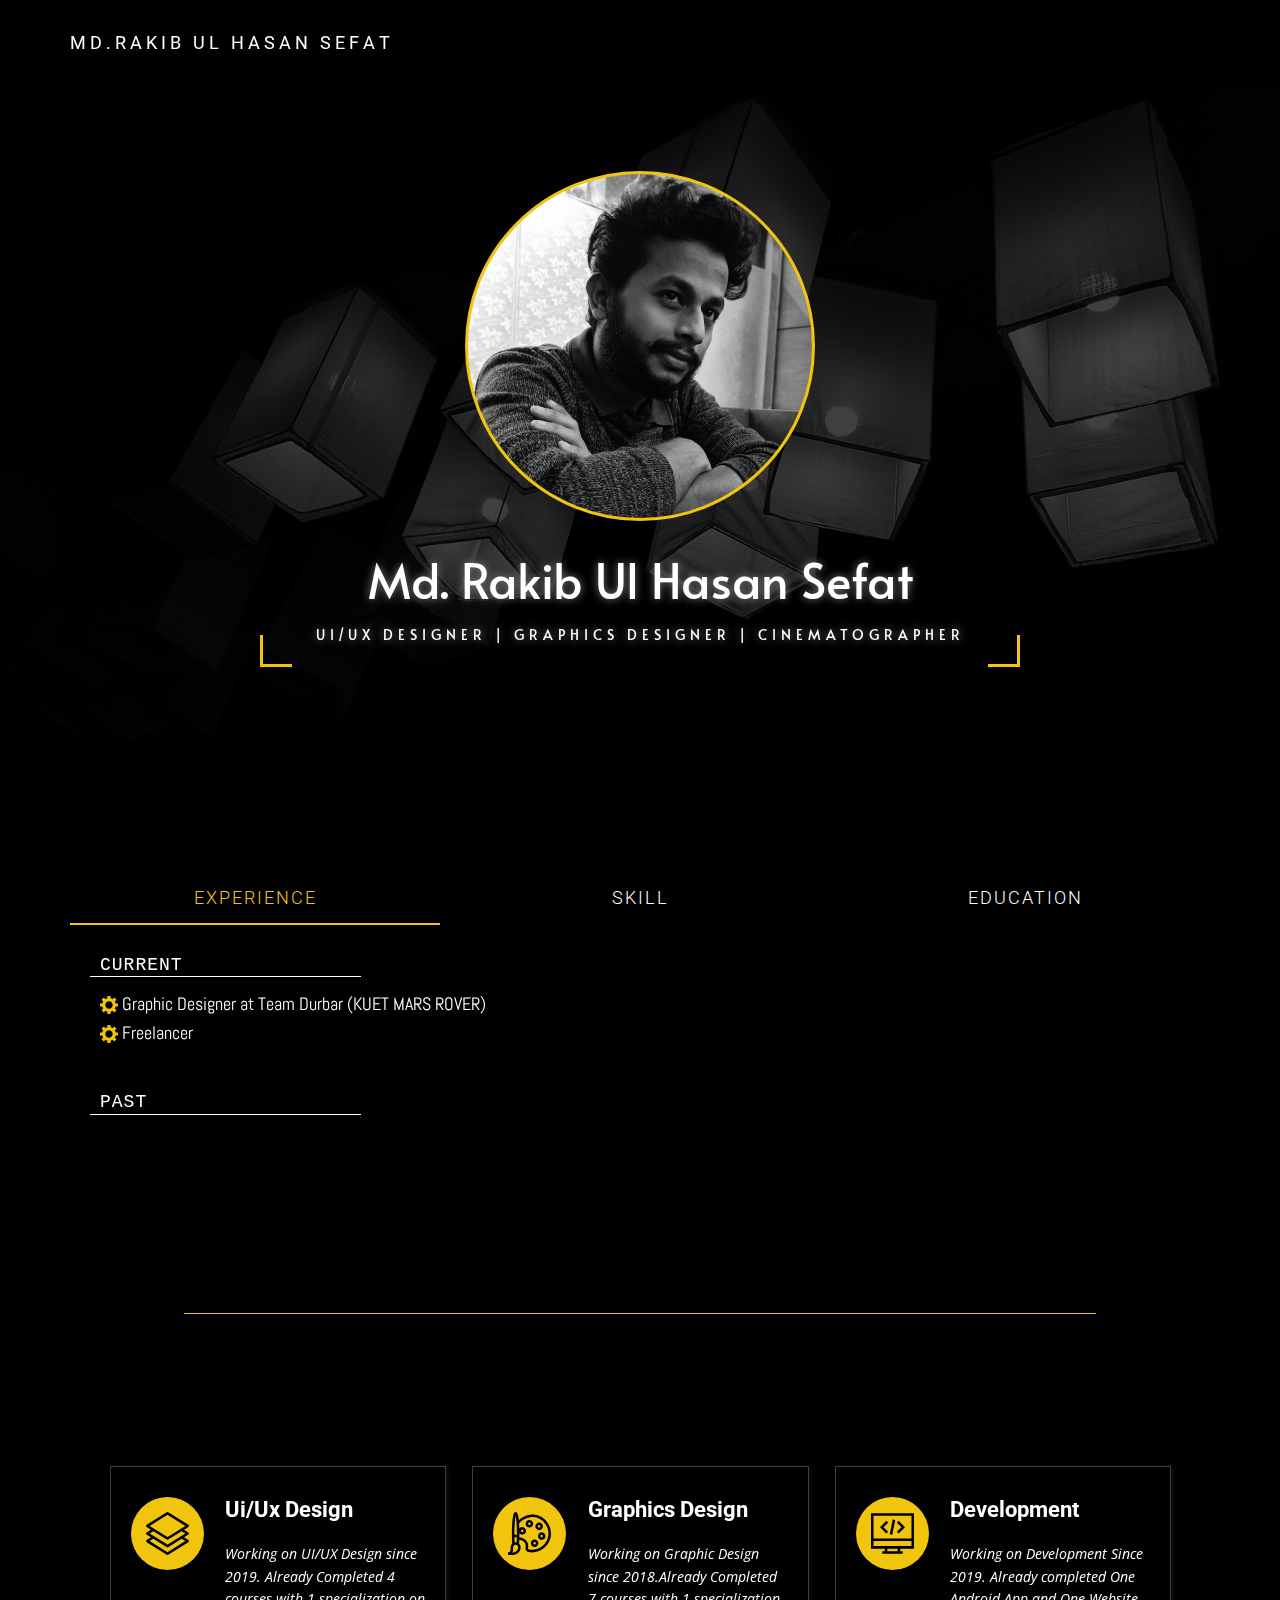
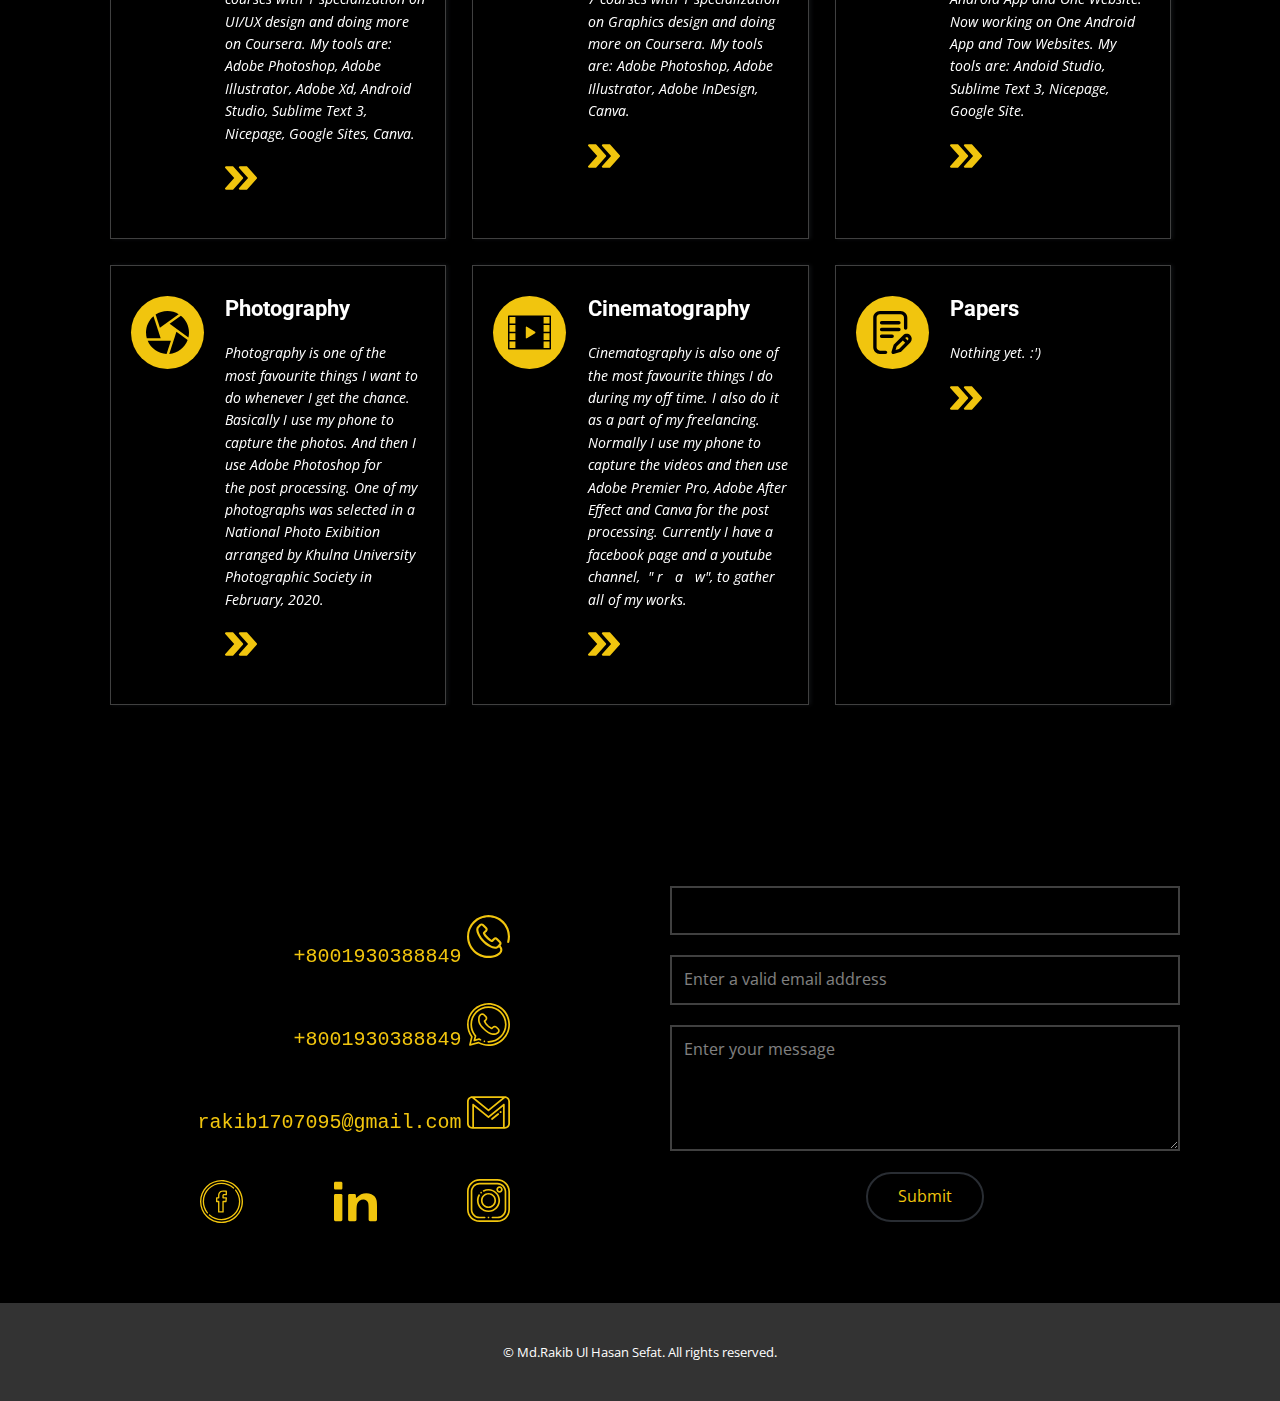
<file: index.html>
<!DOCTYPE html>
<html style="font-size: 16px;">
  <head>
    <meta name="viewport" content="width=device-width, initial-scale=1.0">
    <meta charset="utf-8">
    <meta name="keywords" content="Md. Rakib Ul Hasan Sefat​">
    <meta name="description" content="">
    <meta name="page_type" content="np-template-header-footer-from-plugin">
    <title>Home</title>
    <link rel="stylesheet" href="nicepage.css" media="screen">
<link rel="stylesheet" href="Home.css" media="screen">
    <script class="u-script" type="text/javascript" src="jquery.js" defer=""></script>
    <script class="u-script" type="text/javascript" src="nicepage.js" defer=""></script>
    <meta name="generator" content="Nicepage 3.5.3, nicepage.com">
    <link id="u-theme-google-font" rel="stylesheet" href="https://fonts.googleapis.com/css?family=Roboto:100,100i,300,300i,400,400i,500,500i,700,700i,900,900i|Open+Sans:300,300i,400,400i,600,600i,700,700i,800,800i">
    <link id="u-page-google-font" rel="stylesheet" href="https://fonts.googleapis.com/css?family=Alata:400|Abel:400">
    
    
    
    
    
    <script type="application/ld+json">{
		"@context": "http://schema.org",
		"@type": "Organization",
		"name": "rakib",
		"url": "index.html"
}</script>
    <meta property="og:title" content="Home">
    <meta property="og:type" content="website">
    <meta name="theme-color" content="#478ac9">
    <link rel="canonical" href="index.html">
    <meta property="og:url" content="index.html">
  </head>
  <body data-home-page="Home.html" data-home-page-title="Home" class="u-body"><header class="u-align-left u-black u-clearfix u-header u-sticky u-header" id="sec-ce81"><div class="u-clearfix u-sheet u-valign-middle u-sheet-1">
        <h6 class="u-text u-text-1" data-animation-name="fadeIn" data-animation-duration="1000" data-animation-delay="0">
          <a class="u-active-none u-border-none u-btn u-button-link u-button-style u-hover-none u-none u-text-body-alt-color u-btn-1" href="Home.html" data-page-id="204046517">M D . R A K I B&nbsp; &nbsp;U L&nbsp; &nbsp;H A S A N&nbsp; &nbsp;S E F A T</a>
        </h6>
      </div></header>
    <section class="u-clearfix u-image u-shading u-section-1" id="carousel_89ab" data-image-width="1600" data-image-height="1042">
      <div class="u-clearfix u-sheet u-valign-middle u-sheet-1">
        <div class="u-clearfix u-expanded-width u-gutter-0 u-layout-wrap u-layout-wrap-1">
          <div class="u-layout">
            <div class="u-layout-row">
              <div class="u-container-style u-layout-cell u-right-cell u-size-60 u-layout-cell-1">
                <div class="u-container-layout u-valign-bottom-lg u-valign-bottom-md u-valign-bottom-sm u-valign-top-xl u-container-layout-1">
                  <div alt="" class="u-border-3 u-border-palette-3-base u-image u-image-circle u-image-1" data-image-width="650" data-image-height="878" data-animation-name="fadeIn" data-animation-duration="1000" data-animation-delay="0"></div>
                  <h1 class="u-align-center u-custom-font u-text u-text-body-alt-color u-text-1" data-animation-name="fadeIn" data-animation-duration="1000" data-animation-delay="0" data-animation-direction="">
                    <span style="font-size: 3rem;">Md. Rakib Ul Hasan Sefat</span>
                  </h1>
                  <p class="u-align-center u-custom-font u-text u-text-body-alt-color u-text-2" data-animation-name="fadeIn" data-animation-duration="1000" data-animation-delay="0" data-animation-direction="">ui/ux designer | graphics designer​ | cinematographer </p>
                  <div class="u-border-3 u-border-palette-3-base u-shape u-shape-left u-shape-top u-shape-1" data-animation-name="slideIn" data-animation-duration="1000" data-animation-delay="0" data-animation-direction="Up"></div>
                  <div class="u-border-3 u-border-palette-3-base u-shape u-shape-right u-shape-top u-shape-2" data-animation-name="slideIn" data-animation-duration="1000" data-animation-delay="0" data-animation-direction="Up"></div>
                </div>
              </div>
            </div>
          </div>
        </div>
      </div>
    </section>
    <section class="u-align-center u-black u-clearfix u-section-2" id="carousel_47e8">
      <div class="u-clearfix u-sheet u-valign-middle-sm u-valign-middle-xs u-sheet-1">
        <div class="u-expanded-width u-tab-links-align-justify u-tabs u-tabs-1">
          <ul class="u-spacing-15 u-tab-list u-unstyled" role="tablist">
            <li class="u-tab-item" role="presentation">
              <a class="active u-border-2 u-border-active-palette-3-base u-border-no-left u-border-no-right u-border-no-top u-button-style u-custom-font u-heading-font u-tab-link u-tab-link-1" id="link-tab-0da5" href="#tab-0da5" role="tab" aria-controls="tab-0da5" aria-selected="true">experience</a>
            </li>
            <li class="u-tab-item" role="presentation">
              <a class="u-border-2 u-border-active-palette-3-base u-border-no-left u-border-no-right u-border-no-top u-button-style u-custom-font u-heading-font u-tab-link u-tab-link-2" id="link-tab-14b7" href="#tab-14b7" role="tab" aria-controls="tab-14b7" aria-selected="false">skill</a>
            </li>
            <li class="u-tab-item" role="presentation">
              <a class="u-border-2 u-border-active-palette-3-base u-border-no-left u-border-no-right u-border-no-top u-button-style u-custom-font u-heading-font u-tab-link u-tab-link-3" id="link-tab-2917" href="#tab-2917" role="tab" aria-controls="tab-2917" aria-selected="false">education<br>
              </a>
            </li>
          </ul>
          <div class="u-tab-content">
            <div class="u-align-left u-container-style u-shape-rectangle u-tab-active u-tab-pane u-tab-pane-1" id="tab-0da5" role="tabpanel" aria-labelledby="link-tab-0da5">
              <div class="u-container-layout u-container-layout-1">
                <h6 class="u-custom-font u-font-courier-new u-text u-text-1" data-animation-name="fadeIn" data-animation-duration="1000" data-animation-delay="0">current</h6>
                <div class="u-border-1 u-border-white u-line u-line-horizontal u-line-1" data-animation-name="fadeIn" data-animation-duration="1000" data-animation-delay="0"></div>
                <p class="u-custom-font u-text u-text-2" data-animation-name="fadeIn" data-animation-duration="1000" data-animation-delay="0"><span class="u-icon u-icon-circle u-text-palette-3-base u-icon-1"><svg xmlns="http://www.w3.org/2000/svg" xmlns:xlink="http://www.w3.org/1999/xlink" version="1.1" xml:space="preserve" class="u-svg-content" viewBox="0 0 512 512" style="width: 1em; height: 1em;"><g><path d="m512 301v-90h-66.42c-4.775-20.361-12.715-39.536-23.701-57.246l46.26-46.245-63.633-63.633-46.26 46.245c-17.607-10.84-37.031-18.882-57.246-23.686v-66.435h-90v66.435c-20.215 4.805-39.639 12.847-57.246 23.687l-46.26-46.245-63.633 63.633 46.26 46.245c-10.986 17.709-18.926 36.884-23.701 57.245h-66.42v90h66.42c4.775 20.361 12.715 39.536 23.701 57.246l-46.26 46.245 63.633 63.633 46.26-46.245c17.607 10.84 37.031 18.882 57.246 23.687v66.434h90v-66.435c20.215-4.805 39.639-12.847 57.246-23.687l46.26 46.245 63.633-63.633-46.26-46.245c10.986-17.71 18.926-36.885 23.701-57.246h66.42zm-256 60c-57.891 0-105-47.109-105-105s47.109-105 105-105 105 47.109 105 105-47.109 105-105 105z"></path>
</g></svg><img></span>&nbsp;Graphic Designer at Team Durbar (KUET MARS ROVER)
                </p>
                <p class="u-custom-font u-text u-text-3" data-animation-name="fadeIn" data-animation-duration="1000" data-animation-delay="0"><span class="u-icon u-icon-circle u-text-palette-3-base u-icon-2"><svg xmlns="http://www.w3.org/2000/svg" xmlns:xlink="http://www.w3.org/1999/xlink" version="1.1" xml:space="preserve" class="u-svg-content" viewBox="0 0 512 512" style="width: 1em; height: 1em;"><g><path d="m512 301v-90h-66.42c-4.775-20.361-12.715-39.536-23.701-57.246l46.26-46.245-63.633-63.633-46.26 46.245c-17.607-10.84-37.031-18.882-57.246-23.686v-66.435h-90v66.435c-20.215 4.805-39.639 12.847-57.246 23.687l-46.26-46.245-63.633 63.633 46.26 46.245c-10.986 17.709-18.926 36.884-23.701 57.245h-66.42v90h66.42c4.775 20.361 12.715 39.536 23.701 57.246l-46.26 46.245 63.633 63.633 46.26-46.245c17.607 10.84 37.031 18.882 57.246 23.687v66.434h90v-66.435c20.215-4.805 39.639-12.847 57.246-23.687l46.26 46.245 63.633-63.633-46.26-46.245c10.986-17.71 18.926-36.885 23.701-57.246h66.42zm-256 60c-57.891 0-105-47.109-105-105s47.109-105 105-105 105 47.109 105 105-47.109 105-105 105z"></path>
</g></svg><img></span>&nbsp;Freelancer
                </p>
                <h6 class="u-custom-font u-font-courier-new u-text u-text-4" data-animation-name="fadeIn" data-animation-duration="1000" data-animation-delay="0">past<br>
                </h6>
                <div class="u-border-1 u-border-white u-line u-line-horizontal u-line-2" data-animation-name="fadeIn" data-animation-duration="1000" data-animation-delay="0"></div>
              </div>
            </div>
            <div class="u-align-left u-container-style u-shape-rectangle u-tab-pane u-tab-pane-2" id="tab-14b7" role="tabpanel" aria-labelledby="link-tab-14b7">
              <div class="u-container-layout u-valign-bottom-md u-valign-bottom-sm u-container-layout-2">
                <p class="u-text u-text-5" data-animation-name="fadeIn" data-animation-duration="1000" data-animation-delay="0">
                  <span style="font-size: 1.125rem;"> &nbsp;<span class="u-icon u-text-palette-3-base"><svg xmlns="http://www.w3.org/2000/svg" xmlns:xlink="http://www.w3.org/1999/xlink" version="1.1" xml:space="preserve" class="u-svg-content" viewBox="0 0 512 512" style="width: 1em; height: 1em;"><path d="m256 512c-141.164062 0-256-114.835938-256-256s114.835938-256 256-256 256 114.835938 256 256-114.835938 256-256 256zm0-480c-123.519531 0-224 100.480469-224 224s100.480469 224 224 224 224-100.480469 224-224-100.480469-224-224-224zm0 0"></path><path d="m232 341.332031c-4.097656 0-8.191406-1.554687-11.308594-4.691406l-69.332031-69.332031c-6.25-6.253906-6.25-16.386719 0-22.636719s16.382813-6.25 22.636719 0l58.023437 58.027344 127.363281-127.359375c6.25-6.25 16.382813-6.25 22.632813 0s6.25 16.382812 0 22.632812l-138.667969 138.667969c-3.15625 3.136719-7.25 4.691406-11.347656 4.691406zm0 0"></path></svg><img></span> &nbsp;
                  </span>
                  <span style="font-size: 1.125rem;">Ui/Ux Design.</span>
                </p>
                <p class="u-text u-text-6" data-animation-name="fadeIn" data-animation-duration="1000" data-animation-delay="0">
                  <span style="font-size: 1.125rem;"> &nbsp;<span class="u-icon u-text-palette-3-base"><svg xmlns="http://www.w3.org/2000/svg" xmlns:xlink="http://www.w3.org/1999/xlink" version="1.1" xml:space="preserve" class="u-svg-content" viewBox="0 0 512 512" style="width: 1em; height: 1em;"><path d="m256 512c-141.164062 0-256-114.835938-256-256s114.835938-256 256-256 256 114.835938 256 256-114.835938 256-256 256zm0-480c-123.519531 0-224 100.480469-224 224s100.480469 224 224 224 224-100.480469 224-224-100.480469-224-224-224zm0 0"></path><path d="m232 341.332031c-4.097656 0-8.191406-1.554687-11.308594-4.691406l-69.332031-69.332031c-6.25-6.253906-6.25-16.386719 0-22.636719s16.382813-6.25 22.636719 0l58.023437 58.027344 127.363281-127.359375c6.25-6.25 16.382813-6.25 22.632813 0s6.25 16.382812 0 22.632812l-138.667969 138.667969c-3.15625 3.136719-7.25 4.691406-11.347656 4.691406zm0 0"></path></svg><img></span>&nbsp;App Development.
                  </span>
                </p>
                <p class="u-text u-text-7" data-animation-name="fadeIn" data-animation-duration="1000" data-animation-delay="0">
                  <span style="font-size: 1.125rem;"> &nbsp;<span class="u-icon u-text-palette-3-base"><svg xmlns="http://www.w3.org/2000/svg" xmlns:xlink="http://www.w3.org/1999/xlink" version="1.1" xml:space="preserve" class="u-svg-content" viewBox="0 0 512 512" style="width: 1em; height: 1em;"><path d="m256 512c-141.164062 0-256-114.835938-256-256s114.835938-256 256-256 256 114.835938 256 256-114.835938 256-256 256zm0-480c-123.519531 0-224 100.480469-224 224s100.480469 224 224 224 224-100.480469 224-224-100.480469-224-224-224zm0 0"></path><path d="m232 341.332031c-4.097656 0-8.191406-1.554687-11.308594-4.691406l-69.332031-69.332031c-6.25-6.253906-6.25-16.386719 0-22.636719s16.382813-6.25 22.636719 0l58.023437 58.027344 127.363281-127.359375c6.25-6.25 16.382813-6.25 22.632813 0s6.25 16.382812 0 22.632812l-138.667969 138.667969c-3.15625 3.136719-7.25 4.691406-11.347656 4.691406zm0 0"></path></svg><img></span>&nbsp;Web Development.
                  </span>
                </p>
                <p class="u-text u-text-8" data-animation-name="fadeIn" data-animation-duration="1000" data-animation-delay="0">
                  <span style="font-size: 1.125rem;"> &nbsp;<span class="u-icon u-text-palette-3-base"><svg xmlns="http://www.w3.org/2000/svg" xmlns:xlink="http://www.w3.org/1999/xlink" version="1.1" xml:space="preserve" class="u-svg-content" viewBox="0 0 512 512" style="width: 1em; height: 1em;"><path d="m256 512c-141.164062 0-256-114.835938-256-256s114.835938-256 256-256 256 114.835938 256 256-114.835938 256-256 256zm0-480c-123.519531 0-224 100.480469-224 224s100.480469 224 224 224 224-100.480469 224-224-100.480469-224-224-224zm0 0"></path><path d="m232 341.332031c-4.097656 0-8.191406-1.554687-11.308594-4.691406l-69.332031-69.332031c-6.25-6.253906-6.25-16.386719 0-22.636719s16.382813-6.25 22.636719 0l58.023437 58.027344 127.363281-127.359375c6.25-6.25 16.382813-6.25 22.632813 0s6.25 16.382812 0 22.632812l-138.667969 138.667969c-3.15625 3.136719-7.25 4.691406-11.347656 4.691406zm0 0"></path></svg><img></span>&nbsp;Graphics Design.
                  </span>
                </p>
                <p class="u-text u-text-9" data-animation-name="fadeIn" data-animation-duration="1000" data-animation-delay="0">
                  <span style="font-size: 1.125rem;"> &nbsp;<span class="u-icon u-text-palette-3-base"><svg xmlns="http://www.w3.org/2000/svg" xmlns:xlink="http://www.w3.org/1999/xlink" version="1.1" xml:space="preserve" class="u-svg-content" viewBox="0 0 512 512" style="width: 1em; height: 1em;"><path d="m256 512c-141.164062 0-256-114.835938-256-256s114.835938-256 256-256 256 114.835938 256 256-114.835938 256-256 256zm0-480c-123.519531 0-224 100.480469-224 224s100.480469 224 224 224 224-100.480469 224-224-100.480469-224-224-224zm0 0"></path><path d="m232 341.332031c-4.097656 0-8.191406-1.554687-11.308594-4.691406l-69.332031-69.332031c-6.25-6.253906-6.25-16.386719 0-22.636719s16.382813-6.25 22.636719 0l58.023437 58.027344 127.363281-127.359375c6.25-6.25 16.382813-6.25 22.632813 0s6.25 16.382812 0 22.632812l-138.667969 138.667969c-3.15625 3.136719-7.25 4.691406-11.347656 4.691406zm0 0"></path></svg><img></span>&nbsp;Cinematography.
                  </span>
                </p>
                <p class="u-text u-text-10" data-animation-name="fadeIn" data-animation-duration="1000" data-animation-delay="0">
                  <span style="font-size: 1.125rem;"> &nbsp;<span class="u-icon u-text-palette-3-base"><svg xmlns="http://www.w3.org/2000/svg" xmlns:xlink="http://www.w3.org/1999/xlink" version="1.1" xml:space="preserve" class="u-svg-content" viewBox="0 0 512 512" style="width: 1em; height: 1em;"><path d="m256 512c-141.164062 0-256-114.835938-256-256s114.835938-256 256-256 256 114.835938 256 256-114.835938 256-256 256zm0-480c-123.519531 0-224 100.480469-224 224s100.480469 224 224 224 224-100.480469 224-224-100.480469-224-224-224zm0 0"></path><path d="m232 341.332031c-4.097656 0-8.191406-1.554687-11.308594-4.691406l-69.332031-69.332031c-6.25-6.253906-6.25-16.386719 0-22.636719s16.382813-6.25 22.636719 0l58.023437 58.027344 127.363281-127.359375c6.25-6.25 16.382813-6.25 22.632813 0s6.25 16.382812 0 22.632812l-138.667969 138.667969c-3.15625 3.136719-7.25 4.691406-11.347656 4.691406zm0 0"></path></svg><img></span>&nbsp;Photography.
                  </span>
                </p>
                <p class="u-text u-text-11" data-animation-name="fadeIn" data-animation-duration="1000" data-animation-delay="0">
                  <span style="font-size: 1.125rem;"> &nbsp;<span class="u-icon u-text-palette-3-base"><svg xmlns="http://www.w3.org/2000/svg" xmlns:xlink="http://www.w3.org/1999/xlink" version="1.1" xml:space="preserve" class="u-svg-content" viewBox="0 0 512 512" style="width: 1em; height: 1em;"><path d="m256 512c-141.164062 0-256-114.835938-256-256s114.835938-256 256-256 256 114.835938 256 256-114.835938 256-256 256zm0-480c-123.519531 0-224 100.480469-224 224s100.480469 224 224 224 224-100.480469 224-224-100.480469-224-224-224zm0 0"></path><path d="m232 341.332031c-4.097656 0-8.191406-1.554687-11.308594-4.691406l-69.332031-69.332031c-6.25-6.253906-6.25-16.386719 0-22.636719s16.382813-6.25 22.636719 0l58.023437 58.027344 127.363281-127.359375c6.25-6.25 16.382813-6.25 22.632813 0s6.25 16.382812 0 22.632812l-138.667969 138.667969c-3.15625 3.136719-7.25 4.691406-11.347656 4.691406zm0 0"></path></svg><img></span>&nbsp;Photo Editing.
                  </span>
                </p>
                <p class="u-text u-text-12" data-animation-name="fadeIn" data-animation-duration="1000" data-animation-delay="0">
                  <span style="font-size: 1.125rem;"> &nbsp;<span class="u-icon u-text-palette-3-base"><svg xmlns="http://www.w3.org/2000/svg" xmlns:xlink="http://www.w3.org/1999/xlink" version="1.1" xml:space="preserve" class="u-svg-content" viewBox="0 0 512 512" style="width: 1em; height: 1em;"><path d="m256 512c-141.164062 0-256-114.835938-256-256s114.835938-256 256-256 256 114.835938 256 256-114.835938 256-256 256zm0-480c-123.519531 0-224 100.480469-224 224s100.480469 224 224 224 224-100.480469 224-224-100.480469-224-224-224zm0 0"></path><path d="m232 341.332031c-4.097656 0-8.191406-1.554687-11.308594-4.691406l-69.332031-69.332031c-6.25-6.253906-6.25-16.386719 0-22.636719s16.382813-6.25 22.636719 0l58.023437 58.027344 127.363281-127.359375c6.25-6.25 16.382813-6.25 22.632813 0s6.25 16.382812 0 22.632812l-138.667969 138.667969c-3.15625 3.136719-7.25 4.691406-11.347656 4.691406zm0 0"></path></svg><img></span>&nbsp;Video Editing.
                  </span>
                </p>
                <p class="u-text u-text-13" data-animation-name="fadeIn" data-animation-duration="1000" data-animation-delay="0">
                  <span style="font-size: 1.125rem;"> &nbsp;<span class="u-icon u-text-palette-3-base"><svg xmlns="http://www.w3.org/2000/svg" xmlns:xlink="http://www.w3.org/1999/xlink" version="1.1" xml:space="preserve" class="u-svg-content" viewBox="0 0 512 512" style="width: 1em; height: 1em;"><path d="m256 512c-141.164062 0-256-114.835938-256-256s114.835938-256 256-256 256 114.835938 256 256-114.835938 256-256 256zm0-480c-123.519531 0-224 100.480469-224 224s100.480469 224 224 224 224-100.480469 224-224-100.480469-224-224-224zm0 0"></path><path d="m232 341.332031c-4.097656 0-8.191406-1.554687-11.308594-4.691406l-69.332031-69.332031c-6.25-6.253906-6.25-16.386719 0-22.636719s16.382813-6.25 22.636719 0l58.023437 58.027344 127.363281-127.359375c6.25-6.25 16.382813-6.25 22.632813 0s6.25 16.382812 0 22.632812l-138.667969 138.667969c-3.15625 3.136719-7.25 4.691406-11.347656 4.691406zm0 0"></path></svg><img></span>&nbsp;Software Skills :
                  </span>
                </p>
                <ul class="u-custom-list u-text u-text-14" data-animation-name="fadeIn" data-animation-duration="1000" data-animation-delay="0">
                  <li>
                    <div class="u-list-icon">
                      <svg xmlns="http://www.w3.org/2000/svg" xmlns:xlink="http://www.w3.org/1999/xlink" version="1.1" xml:space="preserve" class="u-svg-content" viewBox="0 0 53.867 53.867" x="0px" y="0px" id="svg-20e7"><polygon fill="currentColor" points="26.934,1.318 35.256,18.182 53.867,20.887 40.4,34.013 43.579,52.549 26.934,43.798 10.288,52.549 13.467,34.013 0,20.887 18.611,18.182 "></polygon></svg>
                    </div>Android Studio.
                  </li>
                  <li>
                    <div class="u-list-icon">
                      <svg xmlns="http://www.w3.org/2000/svg" xmlns:xlink="http://www.w3.org/1999/xlink" version="1.1" xml:space="preserve" class="u-svg-content" viewBox="0 0 53.867 53.867" x="0px" y="0px" id="svg-20e7"><polygon fill="currentColor" points="26.934,1.318 35.256,18.182 53.867,20.887 40.4,34.013 43.579,52.549 26.934,43.798 10.288,52.549 13.467,34.013 0,20.887 18.611,18.182 "></polygon></svg>
                    </div>Sublime Text 3.
                  </li>
                  <li>
                    <div class="class u-list-icon">
                      <svg xmlns="http://www.w3.org/2000/svg" xmlns:xlink="http://www.w3.org/1999/xlink" version="1.1" xml:space="preserve" class="u-svg-content" viewBox="0 0 53.867 53.867" x="0px" y="0px" id="svg-20e7"><polygon fill="currentColor" points="26.934,1.318 35.256,18.182 53.867,20.887 40.4,34.013 43.579,52.549 26.934,43.798 10.288,52.549 13.467,34.013 0,20.887 18.611,18.182 "></polygon></svg>
                    </div>Adobe Illustrator.
                  </li>
                  <li>
                    <div class="u-list-icon">
                      <svg xmlns="http://www.w3.org/2000/svg" xmlns:xlink="http://www.w3.org/1999/xlink" version="1.1" xml:space="preserve" class="u-svg-content" viewBox="0 0 53.867 53.867" x="0px" y="0px" id="svg-20e7"><polygon fill="currentColor" points="26.934,1.318 35.256,18.182 53.867,20.887 40.4,34.013 43.579,52.549 26.934,43.798 10.288,52.549 13.467,34.013 0,20.887 18.611,18.182 "></polygon></svg>
                    </div>Adobe Photoshop.
                  </li>
                  <li>
                    <div class="u-list-icon">
                      <svg xmlns="http://www.w3.org/2000/svg" xmlns:xlink="http://www.w3.org/1999/xlink" version="1.1" xml:space="preserve" class="u-svg-content" viewBox="0 0 53.867 53.867" x="0px" y="0px" id="svg-20e7"><polygon fill="currentColor" points="26.934,1.318 35.256,18.182 53.867,20.887 40.4,34.013 43.579,52.549 26.934,43.798 10.288,52.549 13.467,34.013 0,20.887 18.611,18.182 "></polygon></svg>
                    </div>Adobe Premier Pro.
                  </li>
                  <li>
                    <div class="u-list-icon">
                      <svg xmlns="http://www.w3.org/2000/svg" xmlns:xlink="http://www.w3.org/1999/xlink" version="1.1" xml:space="preserve" class="u-svg-content" viewBox="0 0 53.867 53.867" x="0px" y="0px" id="svg-20e7"><polygon fill="currentColor" points="26.934,1.318 35.256,18.182 53.867,20.887 40.4,34.013 43.579,52.549 26.934,43.798 10.288,52.549 13.467,34.013 0,20.887 18.611,18.182 "></polygon></svg>
                    </div>Adobe After Effect.
                  </li>
                  <li>
                    <div class="u-list-icon">
                      <svg xmlns="http://www.w3.org/2000/svg" xmlns:xlink="http://www.w3.org/1999/xlink" version="1.1" xml:space="preserve" class="u-svg-content" viewBox="0 0 53.867 53.867" x="0px" y="0px" id="svg-20e7"><polygon fill="currentColor" points="26.934,1.318 35.256,18.182 53.867,20.887 40.4,34.013 43.579,52.549 26.934,43.798 10.288,52.549 13.467,34.013 0,20.887 18.611,18.182 "></polygon></svg>
                    </div>Adobe Xd.
                  </li>
                  <li>
                    <div class="u-list-icon">
                      <svg xmlns="http://www.w3.org/2000/svg" xmlns:xlink="http://www.w3.org/1999/xlink" version="1.1" xml:space="preserve" class="u-svg-content" viewBox="0 0 53.867 53.867" x="0px" y="0px" id="svg-20e7"><polygon fill="currentColor" points="26.934,1.318 35.256,18.182 53.867,20.887 40.4,34.013 43.579,52.549 26.934,43.798 10.288,52.549 13.467,34.013 0,20.887 18.611,18.182 "></polygon></svg>
                    </div>Adobe Indesign.
                  </li>
                  <li>
                    <div class="u-list-icon">
                      <svg xmlns="http://www.w3.org/2000/svg" xmlns:xlink="http://www.w3.org/1999/xlink" version="1.1" xml:space="preserve" class="u-svg-content" viewBox="0 0 53.867 53.867" x="0px" y="0px" id="svg-20e7"><polygon fill="currentColor" points="26.934,1.318 35.256,18.182 53.867,20.887 40.4,34.013 43.579,52.549 26.934,43.798 10.288,52.549 13.467,34.013 0,20.887 18.611,18.182 "></polygon></svg>
                    </div>Nicepage.
                  </li>
                  <li>
                    <div class="u-list-icon">
                      <svg xmlns="http://www.w3.org/2000/svg" xmlns:xlink="http://www.w3.org/1999/xlink" version="1.1" xml:space="preserve" class="u-svg-content" viewBox="0 0 53.867 53.867" x="0px" y="0px" id="svg-20e7"><polygon fill="currentColor" points="26.934,1.318 35.256,18.182 53.867,20.887 40.4,34.013 43.579,52.549 26.934,43.798 10.288,52.549 13.467,34.013 0,20.887 18.611,18.182 "></polygon></svg>
                    </div>Canva.
                  </li>
                </ul>
              </div>
            </div>
            <div class="u-container-style u-shape-rectangle u-tab-pane" id="tab-2917" role="tabpanel" aria-labelledby="link-tab-2917">
              <div class="u-container-layout u-container-layout-3">
                <h6 class="u-custom-font u-font-courier-new u-text u-text-15" data-animation-name="fadeIn" data-animation-duration="1000" data-animation-delay="0">current</h6>
                <div class="u-border-1 u-border-white u-line u-line-horizontal u-line-3" data-animation-name="fadeIn" data-animation-duration="1000" data-animation-delay="0"></div>
                <p class="u-custom-font u-text u-text-16" data-animation-name="fadeIn" data-animation-duration="1000" data-animation-delay="0"><span class="u-icon u-icon-circle u-text-palette-3-base u-icon-12"><svg xmlns="http://www.w3.org/2000/svg" xmlns:xlink="http://www.w3.org/1999/xlink" version="1.1" xml:space="preserve" class="u-svg-content" viewBox="0 0 512 512" x="0px" y="0px" style="width: 1em; height: 1em;"><g><g><path d="M479.999,0C263.145,0,84.777,166.827,65.876,378.837c36.032-50.816,80.171-99.712,135.275-155.925    c4.096-4.224,10.88-4.309,15.083-0.149c4.203,4.117,4.267,10.88,0.149,15.083c-8.299,8.448-16.725,17.216-25.195,26.091    c-4.843,5.056-9.579,10.091-14.229,15.04c-0.853,0.917-1.707,1.835-2.56,2.773C106.303,354.667,57.62,418.133,22.27,496.96    c-2.411,5.376,0,11.691,5.355,14.101c1.429,0.64,2.901,0.939,4.373,0.939c4.075,0,7.979-2.347,9.749-6.293    c12.587-28.053,27.2-54.08,43.627-79.403c148.992-3.819,284.608-86.699,355.691-218.581c1.771-3.307,1.685-7.296-0.235-10.539    c-1.941-3.2-5.419-5.184-9.173-5.184h-39.509l70.848-40.491c2.24-1.28,3.968-3.349,4.8-5.781    c15.189-44.16,22.869-89.6,22.869-135.061C490.665,4.779,485.887,0,479.999,0z"></path>
</g>
</g></svg><img></span>&nbsp;Studing B.Sc. in Computer Science and Engineering at Khulna University of Engineering and Technology, Khulna, Bangladesh.
                </p>
                <h6 class="u-custom-font u-font-courier-new u-text u-text-17" data-animation-name="fadeIn" data-animation-duration="1000" data-animation-delay="0">completed<br>
                </h6>
                <div class="u-border-1 u-border-white u-line u-line-horizontal u-line-4" data-animation-name="fadeIn" data-animation-duration="1000" data-animation-delay="0"></div>
                <p class="u-custom-font u-text u-text-18" data-animation-name="fadeIn" data-animation-duration="1000" data-animation-delay="0"><span class="u-icon u-icon-circle u-text-palette-3-base u-icon-13"><svg xmlns="http://www.w3.org/2000/svg" xmlns:xlink="http://www.w3.org/1999/xlink" version="1.1" xml:space="preserve" class="u-svg-content" viewBox="0 0 512 512" x="0px" y="0px" style="width: 1em; height: 1em;"><g><g><path d="M479.999,0C263.145,0,84.777,166.827,65.876,378.837c36.032-50.816,80.171-99.712,135.275-155.925    c4.096-4.224,10.88-4.309,15.083-0.149c4.203,4.117,4.267,10.88,0.149,15.083c-8.299,8.448-16.725,17.216-25.195,26.091    c-4.843,5.056-9.579,10.091-14.229,15.04c-0.853,0.917-1.707,1.835-2.56,2.773C106.303,354.667,57.62,418.133,22.27,496.96    c-2.411,5.376,0,11.691,5.355,14.101c1.429,0.64,2.901,0.939,4.373,0.939c4.075,0,7.979-2.347,9.749-6.293    c12.587-28.053,27.2-54.08,43.627-79.403c148.992-3.819,284.608-86.699,355.691-218.581c1.771-3.307,1.685-7.296-0.235-10.539    c-1.941-3.2-5.419-5.184-9.173-5.184h-39.509l70.848-40.491c2.24-1.28,3.968-3.349,4.8-5.781    c15.189-44.16,22.869-89.6,22.869-135.061C490.665,4.779,485.887,0,479.999,0z"></path>
</g>
</g></svg><img></span>&nbsp;H.S.C with GAP 5.00 from Shaheed Police Smrity College, Mirpur-14, Dhaka, Bangladesh.
                </p>
                <p class="u-custom-font u-text u-text-19" data-animation-name="fadeIn" data-animation-duration="1000" data-animation-delay="0"><span class="u-icon u-icon-circle u-text-palette-3-base u-icon-14"><svg xmlns="http://www.w3.org/2000/svg" xmlns:xlink="http://www.w3.org/1999/xlink" version="1.1" xml:space="preserve" class="u-svg-content" viewBox="0 0 512 512" x="0px" y="0px" style="width: 1em; height: 1em;"><g><g><path d="M479.999,0C263.145,0,84.777,166.827,65.876,378.837c36.032-50.816,80.171-99.712,135.275-155.925    c4.096-4.224,10.88-4.309,15.083-0.149c4.203,4.117,4.267,10.88,0.149,15.083c-8.299,8.448-16.725,17.216-25.195,26.091    c-4.843,5.056-9.579,10.091-14.229,15.04c-0.853,0.917-1.707,1.835-2.56,2.773C106.303,354.667,57.62,418.133,22.27,496.96    c-2.411,5.376,0,11.691,5.355,14.101c1.429,0.64,2.901,0.939,4.373,0.939c4.075,0,7.979-2.347,9.749-6.293    c12.587-28.053,27.2-54.08,43.627-79.403c148.992-3.819,284.608-86.699,355.691-218.581c1.771-3.307,1.685-7.296-0.235-10.539    c-1.941-3.2-5.419-5.184-9.173-5.184h-39.509l70.848-40.491c2.24-1.28,3.968-3.349,4.8-5.781    c15.189-44.16,22.869-89.6,22.869-135.061C490.665,4.779,485.887,0,479.999,0z"></path>
</g>
</g></svg><img></span>&nbsp;S.S.C with GAP 5.00 from Shaheed Police Smrity College, Mirpur-14, Dhaka, Bangladesh.
                </p>
              </div>
            </div>
          </div>
        </div>
        <div class="u-border-1 u-border-palette-3-base u-line u-line-horizontal u-line-5" data-animation-name="fadeIn" data-animation-duration="1000" data-animation-delay="0"></div>
      </div>
    </section>
    <section class="u-align-center u-black u-clearfix u-section-3" id="carousel_2c1e">
      <div class="u-clearfix u-sheet u-valign-middle u-sheet-1">
        <div class="u-list u-repeater u-list-1">
          <div class="u-border-1 u-border-grey-75 u-container-style u-list-item u-opacity u-opacity-95 u-repeater-item u-shape-rectangle u-list-item-1" data-animation-name="fadeIn" data-animation-duration="1000" data-animation-delay="0">
            <div class="u-container-layout u-similar-container u-container-layout-1"><span class="u-icon u-icon-circle u-palette-3-base u-spacing-15 u-text-black u-icon-1"><svg class="u-svg-link" preserveAspectRatio="xMidYMin slice" viewBox="0 0 512.002 512.002" style=""><use xmlns:xlink="http://www.w3.org/1999/xlink" xlink:href="#svg-e1ec"></use></svg><svg xmlns="http://www.w3.org/2000/svg" xmlns:xlink="http://www.w3.org/1999/xlink" version="1.1" xml:space="preserve" class="u-svg-content" viewBox="0 0 512.002 512.002" x="0px" y="0px" id="svg-e1ec" style="enable-background:new 0 0 512.002 512.002;"><g><g><path d="M512.001,255.969c-0.011-5.193-2.708-10.011-7.129-12.737l-52.034-32.076l52.089-32.421    c4.393-2.734,7.066-7.539,7.074-12.712c0.008-5.174-2.651-9.987-7.036-12.734l-241-151c-4.871-3.052-11.058-3.052-15.929,0    l-241,151c-4.384,2.747-7.043,7.56-7.036,12.734c0.008,5.174,2.681,9.979,7.074,12.712l51.732,32.198L7.051,243.282    c-4.39,2.744-7.055,7.557-7.05,12.734c0.005,5.177,2.679,9.985,7.074,12.721l51.732,32.198L7.051,333.282    c-4.383,2.74-7.047,7.543-7.05,12.712s2.656,9.975,7.036,12.719l241,151c2.436,1.526,5.2,2.289,7.964,2.289    c2.764,0,5.529-0.763,7.964-2.289l241-151c4.394-2.753,7.055-7.581,7.036-12.766c-0.019-5.185-2.715-9.993-7.129-12.714    l-52.034-32.076l52.089-32.421C509.336,265.992,512.012,261.162,512.001,255.969z M43.32,165.96L256.001,32.703L468.682,165.96    c-2.044,1.272-206.586,128.58-212.681,132.374L43.32,165.96z M468.584,346.106L256.001,479.301L43.278,346.018l43.889-27.431    l160.908,100.15c2.426,1.51,5.176,2.265,7.926,2.265c2.75,0,5.5-0.755,7.926-2.265l160.464-99.874L468.584,346.106z     M256.001,388.334L43.345,255.976l43.822-27.389l160.908,100.15c2.426,1.51,5.176,2.265,7.926,2.265c2.75,0,5.5-0.755,7.926-2.265    l160.464-99.874l44.125,27.2C467.297,256.822,261.631,384.829,256.001,388.334z"></path>
</g>
</g></svg>
            
            
          </span>
              <div class="u-container-style u-group u-group-1">
                <div class="u-container-layout u-container-layout-2">
                  <h4 class="u-text u-text-1">Ui/Ux Design</h4>
                  <p class="u-text u-text-2">Working on UI/UX Design since 2019. Already Completed 4 courses with 1 specialization on UI/UX design and doing more on Coursera. My tools are: Adobe Photoshop, Adobe Illustrator, Adobe Xd, Android Studio, Sublime Text 3, Nicepage, Google Sites, Canva.</p><span class="u-icon u-icon-circle u-text-palette-3-base u-icon-2" data-href="UiUxDesign.html" data-page-id="617111187"><svg class="u-svg-link" preserveAspectRatio="xMidYMin slice" viewBox="0 0 480.026 480.026" style=""><use xmlns:xlink="http://www.w3.org/1999/xlink" xlink:href="#svg-8190"></use></svg><svg xmlns="http://www.w3.org/2000/svg" xmlns:xlink="http://www.w3.org/1999/xlink" version="1.1" xml:space="preserve" class="u-svg-content" viewBox="0 0 480.026 480.026" x="0px" y="0px" id="svg-8190" style="enable-background:new 0 0 480.026 480.026;"><g><g><path d="M475.922,229.325l-144-160c-3.072-3.392-7.36-5.312-11.904-5.312h-96c-6.304,0-12.032,3.712-14.624,9.472    c-2.56,5.792-1.504,12.544,2.72,17.216l134.368,149.312l-134.368,149.28c-4.224,4.704-5.312,11.456-2.72,17.216    c2.592,5.792,8.32,9.504,14.624,9.504h96c4.544,0,8.832-1.952,11.904-5.28l144-160    C481.394,244.653,481.394,235.373,475.922,229.325z"></path>
</g>
</g><g><g><path d="M267.922,229.325l-144-160c-3.072-3.392-7.36-5.312-11.904-5.312h-96c-6.304,0-12.032,3.712-14.624,9.472    c-2.56,5.792-1.504,12.544,2.72,17.216l134.368,149.312L4.114,389.293c-4.224,4.704-5.312,11.456-2.72,17.216    c2.592,5.792,8.32,9.504,14.624,9.504h96c4.544,0,8.832-1.952,11.904-5.28l144-160    C273.394,244.653,273.394,235.373,267.922,229.325z"></path>
</g>
</g></svg></span>
                </div>
              </div>
            </div>
          </div>
          <div class="u-border-1 u-border-grey-75 u-container-style u-list-item u-opacity u-opacity-95 u-repeater-item u-shape-rectangle u-list-item-2" data-animation-name="fadeIn" data-animation-duration="1000" data-animation-delay="0">
            <div class="u-container-layout u-similar-container u-container-layout-3"><span class="u-icon u-icon-circle u-palette-3-base u-spacing-15 u-text-black u-icon-3"><svg class="u-svg-link" preserveAspectRatio="xMidYMin slice" viewBox="0 0 512 512" style=""><use xmlns:xlink="http://www.w3.org/1999/xlink" xlink:href="#svg-07c4"></use></svg><svg xmlns="http://www.w3.org/2000/svg" xmlns:xlink="http://www.w3.org/1999/xlink" version="1.1" xml:space="preserve" class="u-svg-content" viewBox="0 0 512 512" id="svg-07c4"><g><path d="m151 421c0-17.284-7.356-32.875-19.09-43.833l.006-.083c1.063-14.686 1.924-30.168 2.578-46.143 30.713 5.786 52.476 17.431 64.796 34.728 15.886 22.302 11.655 48.495 9.98 55.991-5.584 24.991 9.215 50.308 34.285 55.124 14.49 2.783 28.95 4.173 43.314 4.173 50.36 0 100.864-17.212 142.556-51.648 52.459-43.33 82.557-106.497 82.574-173.304.036-126.622-110.09-229.925-225.096-225.796-62.835 2.257-119.305 33.211-158.24 67.283-.498-4.643-1.019-9.164-1.564-13.548-2.856-22.982-6.23-41.2-10.028-54.149-2.614-8.916-8.738-29.795-26.071-29.795s-23.457 20.879-26.071 29.795c-3.798 12.949-7.171 31.167-10.028 54.149-5.74 46.185-8.901 107.289-8.901 172.056 0 42.314 1.412 84.184 4.084 121.083l.006.084c-11.734 10.958-19.09 26.549-19.09 43.833v31c0 16.262-14.196 30-31 30v30h61c49.55 0 90-41.067 90-91zm136.979-360.81c96.651-3.468 194.052 84.771 194.021 195.806-.016 57.831-26.142 112.57-71.679 150.183-45.002 37.17-103.726 52.165-161.106 41.144-8.352-1.604-12.552-10.684-10.666-19.121 3.023-13.532 7.632-48.412-14.823-79.938-17.618-24.735-47.273-40.72-88.256-47.619.348-14.693.527-45.763.527-46.323 5.845 6.811 13.587 11.714 22.444 14.087 24.021 6.437 48.706-7.907 55.114-31.82 6.422-23.968-7.853-48.691-31.82-55.113-18-4.823-35.97 1.971-46.646 15.164-.667-21.309-1.694-41.749-3.054-60.855 33.943-35.861 91.33-73.274 155.944-75.595zm-132.379 160.869c2.146-8.008 10.362-12.753 18.371-10.607 7.989 2.141 12.748 10.382 10.607 18.371-2.141 7.99-10.386 12.748-18.372 10.607-8.007-2.145-12.752-10.361-10.606-18.371zm-72.406-120.617c2.591-24.144 5.363-40.509 7.806-51.524 2.443 11.015 5.215 27.38 7.806 51.524 4.639 43.231 7.194 98.476 7.194 155.558 0 5.01-.021 10.012-.061 15h-29.878c-.04-4.988-.061-9.99-.061-15 0-57.082 2.555-112.327 7.194-155.558zm-6.649 200.548h28.91c-.514 21.183-1.389 41.784-2.604 61.191-3.833-.771-7.795-1.181-11.851-1.181s-8.018.41-11.851 1.181c-1.214-19.407-2.089-40.007-2.604-61.191zm-15.545 151.01v-31c0-16.542 13.458-30 30-30s30 13.458 30 30c0 33.635-26.916 61-60 61h-8.256c5.386-9.041 8.256-19.314 8.256-30z"></path><path d="m402.673 202.967c17.586-17.585 17.59-46.051 0-63.64-17.544-17.545-46.094-17.546-63.64 0-17.586 17.585-17.59 46.051 0 63.64 17.545 17.545 46.094 17.546 63.64 0zm-42.427-42.426c5.849-5.848 15.364-5.849 21.214 0 5.863 5.863 5.863 15.35 0 21.213-5.851 5.849-15.365 5.848-21.214 0-5.862-5.863-5.863-15.351 0-21.213z"></path><path d="m266.588 183.556c23.967-6.422 38.243-31.146 31.821-55.113-6.424-23.967-31.148-38.242-55.114-31.82-23.967 6.422-38.242 31.146-31.82 55.114 6.437 24.022 31.087 38.256 55.113 31.819zm-15.528-57.956c8.006-2.145 16.235 2.636 18.372 10.606 2.141 7.989-2.618 16.231-10.607 18.371-8.007 2.145-16.225-2.597-18.371-10.606-2.142-7.989 2.616-16.23 10.606-18.371z"></path><path d="m273.591 383.559c6.414 23.932 31.112 38.251 55.115 31.819 23.967-6.422 38.241-31.146 31.819-55.113-6.437-24.019-31.082-38.258-55.114-31.82-23.967 6.422-38.242 31.146-31.82 55.114zm39.586-26.137c8.022-2.15 16.23 2.614 18.37 10.606 2.141 7.99-2.617 16.231-10.606 18.372-7.99 2.141-16.23-2.619-18.371-10.606-2.141-7.99 2.617-16.231 10.607-18.372z"></path><path d="m358.444 275.412c-6.422 23.968 7.853 48.691 31.82 55.114 24.004 6.432 48.671-7.778 55.113-31.82 6.436-24.022-7.794-48.676-31.819-55.113-24.021-6.44-48.675 7.793-55.114 31.819zm57.955 15.529c-2.143 8.006-10.362 12.753-18.37 10.607-7.989-2.141-12.747-10.382-10.606-18.372 2.14-7.991 10.346-12.756 18.37-10.606 7.988 2.14 12.747 10.381 10.606 18.371z"></path>
</g></svg>
            
            
          </span>
              <div class="u-container-style u-group u-video-cover u-group-2">
                <div class="u-container-layout u-container-layout-4">
                  <h4 class="u-text u-text-3">Graphics Design</h4>
                  <p class="u-text u-text-4">Working on Graphic Design since 2018.Already Completed 7 courses with 1 specialization on Graphics design and doing more on Coursera.&nbsp;My tools are: Adobe Photoshop, Adobe Illustrator, Adobe InDesign, Canva.</p><span class="u-icon u-icon-circle u-text-palette-3-base u-icon-4" data-href="GraphicsDesing.html" data-page-id="50955228"><svg class="u-svg-link" preserveAspectRatio="xMidYMin slice" viewBox="0 0 480.026 480.026" style=""><use xmlns:xlink="http://www.w3.org/1999/xlink" xlink:href="#svg-4311"></use></svg><svg xmlns="http://www.w3.org/2000/svg" xmlns:xlink="http://www.w3.org/1999/xlink" version="1.1" xml:space="preserve" class="u-svg-content" viewBox="0 0 480.026 480.026" x="0px" y="0px" id="svg-4311" style="enable-background:new 0 0 480.026 480.026;"><g><g><path d="M475.922,229.325l-144-160c-3.072-3.392-7.36-5.312-11.904-5.312h-96c-6.304,0-12.032,3.712-14.624,9.472    c-2.56,5.792-1.504,12.544,2.72,17.216l134.368,149.312l-134.368,149.28c-4.224,4.704-5.312,11.456-2.72,17.216    c2.592,5.792,8.32,9.504,14.624,9.504h96c4.544,0,8.832-1.952,11.904-5.28l144-160    C481.394,244.653,481.394,235.373,475.922,229.325z"></path>
</g>
</g><g><g><path d="M267.922,229.325l-144-160c-3.072-3.392-7.36-5.312-11.904-5.312h-96c-6.304,0-12.032,3.712-14.624,9.472    c-2.56,5.792-1.504,12.544,2.72,17.216l134.368,149.312L4.114,389.293c-4.224,4.704-5.312,11.456-2.72,17.216    c2.592,5.792,8.32,9.504,14.624,9.504h96c4.544,0,8.832-1.952,11.904-5.28l144-160    C273.394,244.653,273.394,235.373,267.922,229.325z"></path>
</g>
</g></svg></span>
                </div>
              </div>
            </div>
          </div>
          <div class="u-border-1 u-border-grey-75 u-container-style u-list-item u-opacity u-opacity-95 u-repeater-item u-shape-rectangle u-list-item-3" data-animation-name="fadeIn" data-animation-duration="1000" data-animation-delay="0">
            <div class="u-container-layout u-similar-container u-container-layout-5"><span class="u-icon u-icon-circle u-palette-3-base u-spacing-15 u-text-black u-icon-5"><svg class="u-svg-link" preserveAspectRatio="xMidYMin slice" viewBox="0 0 512 512" style=""><use xmlns:xlink="http://www.w3.org/1999/xlink" xlink:href="#svg-3994"></use></svg><svg xmlns="http://www.w3.org/2000/svg" xmlns:xlink="http://www.w3.org/1999/xlink" version="1.1" xml:space="preserve" class="u-svg-content" viewBox="0 0 512 512" x="0px" y="0px" id="svg-3994" style="enable-background:new 0 0 512 512;"><g><g><path d="M0,15.845v420.259h164.332v30.049h-30.036v30.001h243.407v-30.001h-30.036v-30.049H512V15.845H0z M317.665,466.153    H194.334v-30.049h123.332V466.153z M481.999,406.103H30.001v-60.075h451.997V406.103z M481.999,316.027H30.001V45.847h451.997    V316.027z"></path>
</g>
</g><g><g><polygon points="203.943,126.712 182.729,105.498 107.29,180.937 182.729,256.375 203.943,235.161 149.718,180.937   "></polygon>
</g>
</g><g><g><polygon points="329.271,105.498 308.057,126.712 362.282,180.937 308.057,235.161 329.271,256.375 404.709,180.937   "></polygon>
</g>
</g><g><g><rect x="166.742" y="165.947" transform="matrix(0.1951 -0.9808 0.9808 0.1951 28.5815 396.7237)" width="178.511" height="30.002"></rect>
</g>
</g></svg>
            
            
          </span>
              <div class="u-container-style u-group u-video-cover u-group-3">
                <div class="u-container-layout u-container-layout-6">
                  <h4 class="u-text u-text-5">Development</h4>
                  <p class="u-text u-text-6">Working on Development Since 2019. Already completed One Android App and One Website. Now working on One Android App and Tow Websites. My tools are: Andoid Studio, Sublime Text 3, Nicepage, Google Site.</p><span class="u-icon u-icon-circle u-text-palette-3-base u-icon-6" data-href="https://github.com/rakibulhasan-111" data-target="_blank"><svg class="u-svg-link" preserveAspectRatio="xMidYMin slice" viewBox="0 0 480.026 480.026" style=""><use xmlns:xlink="http://www.w3.org/1999/xlink" xlink:href="#svg-eb79"></use></svg><svg xmlns="http://www.w3.org/2000/svg" xmlns:xlink="http://www.w3.org/1999/xlink" version="1.1" xml:space="preserve" class="u-svg-content" viewBox="0 0 480.026 480.026" x="0px" y="0px" id="svg-eb79" style="enable-background:new 0 0 480.026 480.026;"><g><g><path d="M475.922,229.325l-144-160c-3.072-3.392-7.36-5.312-11.904-5.312h-96c-6.304,0-12.032,3.712-14.624,9.472    c-2.56,5.792-1.504,12.544,2.72,17.216l134.368,149.312l-134.368,149.28c-4.224,4.704-5.312,11.456-2.72,17.216    c2.592,5.792,8.32,9.504,14.624,9.504h96c4.544,0,8.832-1.952,11.904-5.28l144-160    C481.394,244.653,481.394,235.373,475.922,229.325z"></path>
</g>
</g><g><g><path d="M267.922,229.325l-144-160c-3.072-3.392-7.36-5.312-11.904-5.312h-96c-6.304,0-12.032,3.712-14.624,9.472    c-2.56,5.792-1.504,12.544,2.72,17.216l134.368,149.312L4.114,389.293c-4.224,4.704-5.312,11.456-2.72,17.216    c2.592,5.792,8.32,9.504,14.624,9.504h96c4.544,0,8.832-1.952,11.904-5.28l144-160    C273.394,244.653,273.394,235.373,267.922,229.325z"></path>
</g>
</g></svg></span>
                </div>
              </div>
            </div>
          </div>
          <div class="u-border-1 u-border-grey-75 u-container-style u-list-item u-opacity u-opacity-95 u-repeater-item u-shape-rectangle u-list-item-4" data-animation-name="fadeIn" data-animation-duration="1000" data-animation-delay="0">
            <div class="u-container-layout u-similar-container u-container-layout-7"><span class="u-icon u-icon-circle u-palette-3-base u-spacing-15 u-text-black u-icon-7"><svg class="u-svg-link" preserveAspectRatio="xMidYMin slice" viewBox="0 0 512 512" style=""><use xmlns:xlink="http://www.w3.org/1999/xlink" xlink:href="#svg-4486"></use></svg><svg xmlns="http://www.w3.org/2000/svg" xmlns:xlink="http://www.w3.org/1999/xlink" version="1.1" xml:space="preserve" class="u-svg-content" viewBox="0 0 512 512" id="svg-4486"><g><path d="m414.996 55.632-133.445 96.954 223.595 162.453c4.474-18.923 6.854-38.646 6.854-58.916 0-81.129-37.942-153.555-97.004-200.491z"></path><path d="m388.984 37.449c-38.782-23.673-84.318-37.327-132.984-37.327-52.302 0-100.982 15.778-141.555 42.807l50.996 156.936z"></path><path d="m89.141 62.132c-54.546 46.983-89.141 116.52-89.141 193.99 0 23.805 3.278 46.856 9.385 68.739h165.129z"></path><path d="m19.817 354.862c37.401 89.128 123.835 152.773 225.365 157.016l51.017-157.016z"></path><path d="m276.925 511.262c100.648-8.181 185.011-74.829 218.996-165.845l-133.577-97.05z"></path>
</g></svg>
            
            
          </span>
              <div class="u-container-style u-group u-video-cover u-group-4">
                <div class="u-container-layout u-container-layout-8">
                  <h4 class="u-text u-text-7">Photography</h4>
                  <p class="u-text u-text-8">Photography is one of the most&nbsp;favourite things I want to do whenever I get the chance. Basically I use my phone to capture the photos. And then I use Adobe Photoshop for the&nbsp;post processing. One of my photographs was selected in a National Photo Exibition arranged by Khulna University Photographic Society in February, 2020.</p><span class="u-icon u-icon-circle u-text-palette-3-base u-icon-8" data-href="Photography.html" data-page-id="239720220"><svg class="u-svg-link" preserveAspectRatio="xMidYMin slice" viewBox="0 0 480.026 480.026" style=""><use xmlns:xlink="http://www.w3.org/1999/xlink" xlink:href="#svg-f28c"></use></svg><svg xmlns="http://www.w3.org/2000/svg" xmlns:xlink="http://www.w3.org/1999/xlink" version="1.1" xml:space="preserve" class="u-svg-content" viewBox="0 0 480.026 480.026" x="0px" y="0px" id="svg-f28c" style="enable-background:new 0 0 480.026 480.026;"><g><g><path d="M475.922,229.325l-144-160c-3.072-3.392-7.36-5.312-11.904-5.312h-96c-6.304,0-12.032,3.712-14.624,9.472    c-2.56,5.792-1.504,12.544,2.72,17.216l134.368,149.312l-134.368,149.28c-4.224,4.704-5.312,11.456-2.72,17.216    c2.592,5.792,8.32,9.504,14.624,9.504h96c4.544,0,8.832-1.952,11.904-5.28l144-160    C481.394,244.653,481.394,235.373,475.922,229.325z"></path>
</g>
</g><g><g><path d="M267.922,229.325l-144-160c-3.072-3.392-7.36-5.312-11.904-5.312h-96c-6.304,0-12.032,3.712-14.624,9.472    c-2.56,5.792-1.504,12.544,2.72,17.216l134.368,149.312L4.114,389.293c-4.224,4.704-5.312,11.456-2.72,17.216    c2.592,5.792,8.32,9.504,14.624,9.504h96c4.544,0,8.832-1.952,11.904-5.28l144-160    C273.394,244.653,273.394,235.373,267.922,229.325z"></path>
</g>
</g></svg></span>
                </div>
              </div>
            </div>
          </div>
          <div class="u-border-1 u-border-grey-75 u-container-style u-list-item u-opacity u-opacity-95 u-repeater-item u-shape-rectangle u-list-item-4" data-animation-name="fadeIn" data-animation-duration="1000" data-animation-delay="0">
            <div class="u-container-layout u-similar-container u-container-layout-7"><span class="u-icon u-icon-circle u-palette-3-base u-spacing-15 u-text-black u-icon-7"><svg class="u-svg-link" preserveAspectRatio="xMidYMin slice" viewBox="0 0 58 58" style=""><use xmlns:xlink="http://www.w3.org/1999/xlink" xlink:href="#svg-a13f"></use></svg><svg xmlns="http://www.w3.org/2000/svg" xmlns:xlink="http://www.w3.org/1999/xlink" version="1.1" xml:space="preserve" class="u-svg-content" viewBox="0 0 58 58" x="0px" y="0px" id="svg-a13f" style="enable-background:new 0 0 58 58;"><path d="M57,6H1C0.448,6,0,6.447,0,7v44c0,0.553,0.448,1,1,1h56c0.552,0,1-0.447,1-1V7C58,6.447,57.552,6,57,6z M10,50H2v-9h8V50z
	 M10,39H2v-9h8V39z M10,28H2v-9h8V28z M10,17H2V8h8V17z M36.537,29.844l-11,7C25.374,36.947,25.187,37,25,37
	c-0.166,0-0.331-0.041-0.481-0.123C24.199,36.701,24,36.365,24,36V22c0-0.365,0.199-0.701,0.519-0.877
	c0.32-0.175,0.71-0.162,1.019,0.033l11,7C36.825,28.34,37,28.658,37,29S36.825,29.66,36.537,29.844z M56,50h-8v-9h8V50z M56,39h-8
	v-9h8V39z M56,28h-8v-9h8V28z M56,17h-8V8h8V17z"></path></svg>
            
            
          </span>
              <div class="u-container-style u-group u-video-cover u-group-4">
                <div class="u-container-layout u-container-layout-8">
                  <h4 class="u-text u-text-7">Cinematography</h4>
                  <p class="u-text u-text-10">Cinematography is also one of the most favourite things I do during my off time. I also do it as a part of my freelancing. Normally I use my phone to capture the videos and then use Adobe Premier Pro, Adobe After Effect and Canva for the post processing. Currently I have a facebook page and a youtube channel,&nbsp; " r&nbsp; &nbsp;a&nbsp; &nbsp;w", to gather all of my works.</p><span class="u-icon u-icon-circle u-text-palette-3-base u-icon-10" data-href="https://www.facebook.com/raw.0.o" data-target="_blank"><svg class="u-svg-link" preserveAspectRatio="xMidYMin slice" viewBox="0 0 480.026 480.026" style=""><use xmlns:xlink="http://www.w3.org/1999/xlink" xlink:href="#svg-5748"></use></svg><svg xmlns="http://www.w3.org/2000/svg" xmlns:xlink="http://www.w3.org/1999/xlink" version="1.1" xml:space="preserve" class="u-svg-content" viewBox="0 0 480.026 480.026" x="0px" y="0px" id="svg-5748" style="enable-background:new 0 0 480.026 480.026;"><g><g><path d="M475.922,229.325l-144-160c-3.072-3.392-7.36-5.312-11.904-5.312h-96c-6.304,0-12.032,3.712-14.624,9.472    c-2.56,5.792-1.504,12.544,2.72,17.216l134.368,149.312l-134.368,149.28c-4.224,4.704-5.312,11.456-2.72,17.216    c2.592,5.792,8.32,9.504,14.624,9.504h96c4.544,0,8.832-1.952,11.904-5.28l144-160    C481.394,244.653,481.394,235.373,475.922,229.325z"></path>
</g>
</g><g><g><path d="M267.922,229.325l-144-160c-3.072-3.392-7.36-5.312-11.904-5.312h-96c-6.304,0-12.032,3.712-14.624,9.472    c-2.56,5.792-1.504,12.544,2.72,17.216l134.368,149.312L4.114,389.293c-4.224,4.704-5.312,11.456-2.72,17.216    c2.592,5.792,8.32,9.504,14.624,9.504h96c4.544,0,8.832-1.952,11.904-5.28l144-160    C273.394,244.653,273.394,235.373,267.922,229.325z"></path>
</g>
</g></svg></span>
                </div>
              </div>
            </div>
          </div>
          <div class="u-border-1 u-border-grey-75 u-container-style u-list-item u-opacity u-opacity-95 u-repeater-item u-shape-rectangle u-list-item-4" data-animation-name="fadeIn" data-animation-duration="1000" data-animation-delay="0">
            <div class="u-container-layout u-similar-container u-container-layout-7"><span class="u-icon u-icon-circle u-palette-3-base u-spacing-15 u-text-black u-icon-7"><svg class="u-svg-link" preserveAspectRatio="xMidYMin slice" viewBox="0 0 512 512" style=""><use xmlns:xlink="http://www.w3.org/1999/xlink" xlink:href="#svg-9643"></use></svg><svg xmlns="http://www.w3.org/2000/svg" xmlns:xlink="http://www.w3.org/1999/xlink" version="1.1" xml:space="preserve" class="u-svg-content" viewBox="0 0 512 512" x="0px" y="0px" id="svg-9643" style="enable-background:new 0 0 512 512;"><g><g><g><path d="M352.459,220c0-11.046-8.954-20-20-20h-206c-11.046,0-20,8.954-20,20s8.954,20,20,20h206     C343.505,240,352.459,231.046,352.459,220z"></path><path d="M126.459,280c-11.046,0-20,8.954-20,20c0,11.046,8.954,20,20,20H251.57c11.046,0,20-8.954,20-20c0-11.046-8.954-20-20-20     H126.459z"></path><path d="M173.459,472H106.57c-22.056,0-40-17.944-40-40V80c0-22.056,17.944-40,40-40h245.889c22.056,0,40,17.944,40,40v123     c0,11.046,8.954,20,20,20c11.046,0,20-8.954,20-20V80c0-44.112-35.888-80-80-80H106.57c-44.112,0-80,35.888-80,80v352     c0,44.112,35.888,80,80,80h66.889c11.046,0,20-8.954,20-20C193.459,480.954,184.505,472,173.459,472z"></path><path d="M467.884,289.572c-23.394-23.394-61.458-23.395-84.837-0.016l-109.803,109.56c-2.332,2.327-4.052,5.193-5.01,8.345     l-23.913,78.725c-2.12,6.98-0.273,14.559,4.821,19.78c3.816,3.911,9,6.034,14.317,6.034c1.779,0,3.575-0.238,5.338-0.727     l80.725-22.361c3.322-0.92,6.35-2.683,8.79-5.119l109.573-109.367C491.279,351.032,491.279,312.968,467.884,289.572z      M333.776,451.768l-40.612,11.25l11.885-39.129l74.089-73.925l28.29,28.29L333.776,451.768z M439.615,346.13l-3.875,3.867     l-28.285-28.285l3.862-3.854c7.798-7.798,20.486-7.798,28.284,0C447.399,325.656,447.399,338.344,439.615,346.13z"></path><path d="M332.459,120h-206c-11.046,0-20,8.954-20,20s8.954,20,20,20h206c11.046,0,20-8.954,20-20S343.505,120,332.459,120z"></path>
</g>
</g>
</g></svg>
            
            
          </span>
              <div class="u-container-style u-group u-video-cover u-group-4">
                <div class="u-container-layout u-container-layout-8">
                  <h4 class="u-text u-text-7">Papers<br>
                  </h4>
                  <p class="u-text u-text-12">Nothing yet. :')</p><span class="u-icon u-icon-circle u-text-palette-3-base u-icon-12"><svg class="u-svg-link" preserveAspectRatio="xMidYMin slice" viewBox="0 0 480.026 480.026" style=""><use xmlns:xlink="http://www.w3.org/1999/xlink" xlink:href="#svg-5556"></use></svg><svg xmlns="http://www.w3.org/2000/svg" xmlns:xlink="http://www.w3.org/1999/xlink" version="1.1" xml:space="preserve" class="u-svg-content" viewBox="0 0 480.026 480.026" x="0px" y="0px" id="svg-5556" style="enable-background:new 0 0 480.026 480.026;"><g><g><path d="M475.922,229.325l-144-160c-3.072-3.392-7.36-5.312-11.904-5.312h-96c-6.304,0-12.032,3.712-14.624,9.472    c-2.56,5.792-1.504,12.544,2.72,17.216l134.368,149.312l-134.368,149.28c-4.224,4.704-5.312,11.456-2.72,17.216    c2.592,5.792,8.32,9.504,14.624,9.504h96c4.544,0,8.832-1.952,11.904-5.28l144-160    C481.394,244.653,481.394,235.373,475.922,229.325z"></path>
</g>
</g><g><g><path d="M267.922,229.325l-144-160c-3.072-3.392-7.36-5.312-11.904-5.312h-96c-6.304,0-12.032,3.712-14.624,9.472    c-2.56,5.792-1.504,12.544,2.72,17.216l134.368,149.312L4.114,389.293c-4.224,4.704-5.312,11.456-2.72,17.216    c2.592,5.792,8.32,9.504,14.624,9.504h96c4.544,0,8.832-1.952,11.904-5.28l144-160    C273.394,244.653,273.394,235.373,267.922,229.325z"></path>
</g>
</g></svg></span>
                </div>
              </div>
            </div>
          </div>
        </div>
      </div>
    </section>
    <section class="u-black u-clearfix u-section-4" id="carousel_4f9a">
      <div class="u-clearfix u-sheet u-valign-middle u-sheet-1">
        <div class="u-clearfix u-expanded-width u-layout-wrap u-layout-wrap-1">
          <div class="u-layout">
            <div class="u-layout-row">
              <div class="u-align-center u-container-style u-layout-cell u-left-cell u-size-30 u-layout-cell-1">
                <div class="u-container-layout u-container-layout-1">
                  <p class="u-custom-font u-font-courier-new u-text u-text-palette-3-base u-text-1" data-animation-name="slideIn" data-animation-duration="1000" data-animation-delay="0" data-animation-direction="Left">+8001930388849 </p><span class="u-icon u-icon-circle u-text-palette-3-base u-icon-1" data-animation-name="fadeIn" data-animation-duration="1000" data-animation-delay="0"><svg class="u-svg-link" preserveAspectRatio="xMidYMin slice" viewBox="0 0 486.1 486.1" style=""><use xmlns:xlink="http://www.w3.org/1999/xlink" xlink:href="#svg-ff31"></use></svg><svg xmlns="http://www.w3.org/2000/svg" xmlns:xlink="http://www.w3.org/1999/xlink" version="1.1" xml:space="preserve" class="u-svg-content" viewBox="0 0 486.1 486.1" x="0px" y="0px" id="svg-ff31" style="enable-background:new 0 0 486.1 486.1;"><g><path d="M414.8,71.25C368.9,25.35,307.9,0.05,243,0.05s-125.9,25.3-171.8,71.2S0,178.15,0,243.05s25.3,125.9,71.2,171.8   s106.9,71.2,171.8,71.2c37.7,0,72.1-7,99.4-20.1c25.9-12.5,44.7-30.4,53-50.3c9.9-23.9,4.3-48.8-15.3-68.4l-0.7-0.7   c0.3-0.4,0.7-0.7,1-1c14-14.7,14-34-0.2-48.2l-34.6-34.6c-6.8-7-15-10.8-23.7-10.8s-17,3.7-24,10.7l-18,18   c-0.9-0.5-1.7-0.9-2.6-1.3c-2.2-1.1-4.2-2.1-5.9-3.2c-18.3-11.6-34.9-26.8-50.8-46.3c-7-8.8-11.8-16.3-15.4-23.7   c4.5-4.2,8.7-8.5,12.8-12.7c1.7-1.8,3.5-3.5,5.3-5.3c14.7-14.7,14.7-33.7,0-48.4l-17.1-17.1c-2-2-3.9-3.9-5.8-5.9   c-3.8-3.9-7.7-7.9-11.9-11.8c-6.8-6.7-14.9-10.2-23.5-10.2s-16.8,3.5-23.8,10.2c-0.1,0.1-0.1,0.1-0.2,0.2l-21.5,21.5   c-8.6,8.6-13.6,19.2-14.6,31.4c-1.5,19,4,36.6,8.3,48.1c10.3,27.8,25.7,53.6,48.6,81.2c27.8,33.2,61.3,59.5,99.6,78   c14.7,7,34.4,15.2,56.6,16.7c1.4,0.1,2.8,0.1,4.2,0.1c15.5,0,28.6-5.6,38.8-16.7c0.1-0.1,0.3-0.3,0.4-0.4c0.3-0.4,0.7-0.8,1.1-1.2   l0.6,0.6c12.8,12.8,16.3,27.4,10.1,42.3c-11.5,27.3-56.2,55.3-130.2,55.3c-120.8,0-219-98.2-219-219s98.2-219,219-219   s219,98.2,219,219c0,19.9-2.7,39.5-7.9,58.4c-1.8,6.4,2,13,8.4,14.8s13-2,14.8-8.4c5.8-21,8.8-42.8,8.8-64.8   C486,178.15,460.7,117.15,414.8,71.25z M343.2,349.15c-5.7,6.1-12.1,8.8-21,8.8c-0.9,0-1.8,0-2.7-0.1c-18-1.2-35-8.3-47.7-14.4   c-35.1-17-65.9-41.1-91.5-71.7c-21.1-25.4-35.2-48.9-44.6-74.1c-5.6-15.2-7.7-26.8-6.9-37.8c0.6-6.5,3-11.8,7.7-16.4l21.5-21.4   c1.7-1.6,4.3-3.5,7.1-3.5s5.2,1.8,6.7,3.4c0.1,0.1,0.2,0.2,0.3,0.3c3.8,3.5,7.4,7.2,11.2,11.1c2,2,4,4.1,6,6.1l17.1,17.1   c5.3,5.3,5.3,9.2,0,14.5c-1.8,1.8-3.6,3.6-5.4,5.4c-5.3,5.3-10.2,10.4-15.6,15.2c-0.2,0.1-0.3,0.3-0.5,0.5   c-7.5,7.5-4.9,15.3-4.1,17.9c0.1,0.3,0.2,0.5,0.3,0.8c4.6,11.1,11,21.5,20.8,33.9l0.1,0.1c17.6,21.7,36.1,38.5,56.6,51.5   c2.7,1.7,5.4,3.1,8,4.4c2.2,1.1,4.2,2.1,5.9,3.2c0.3,0.2,0.7,0.4,1.1,0.6c2.6,1.3,5.2,1.9,7.8,1.9c4.4,0,8.5-1.8,12-5.4l21.5-21.5   c1.7-1.7,4.2-3.7,7-3.7c2.6,0,5,1.9,6.5,3.5c0.1,0.1,0.1,0.1,0.2,0.2l34.6,34.6c4.9,4.9,4.9,9.4-0.2,14.7l-0.1,0.1   c-2.3,2.5-4.8,4.9-7.5,7.5C351.4,340.35,347.2,344.45,343.2,349.15z"></path>
</g></svg></span>
                  <p class="u-custom-font u-font-courier-new u-text u-text-palette-3-base u-text-2" data-animation-name="slideIn" data-animation-duration="1000" data-animation-delay="0" data-animation-direction="Left">+8001930388849 </p><span class="u-icon u-icon-circle u-text-palette-3-base u-icon-2" data-animation-name="fadeIn" data-animation-duration="1000" data-animation-delay="0"><svg class="u-svg-link" preserveAspectRatio="xMidYMin slice" viewBox="0 0 512 512" style=""><use xmlns:xlink="http://www.w3.org/1999/xlink" xlink:href="#svg-ac53"></use></svg><svg xmlns="http://www.w3.org/2000/svg" xmlns:xlink="http://www.w3.org/1999/xlink" version="1.1" xml:space="preserve" class="u-svg-content" viewBox="0 0 512 512" id="svg-ac53"><path d="m207.042969 465.964844c-4.195313 0-8.035157-2.71875-9.449219-6.660156-1.390625-3.886719-.195312-8.359376 2.957031-11.027344 3.296875-2.785156 8.121094-3.132813 11.789063-.867188 3.507812 2.167969 5.351562 6.433594 4.539062 10.472656-.933594 4.636719-5.097656 8.082032-9.835937 8.082032zm0 0"></path><path d="m318.105469 381.597656c-24.75 0-68.183594-10.214844-122.984375-64.996094-53.851563-53.875-69.179688-87.472656-63.046875-138.246093.695312-6.285157 2.261719-12.566407 4.78125-19.214844.011719-.035156.023437-.070313.039062-.105469 2.6875-6.863281 6.441407-13.476562 10.855469-19.117187.230469-.300781.484375-.585938.75-.859375l5.855469-5.945313c7.265625-7.382812 16.96875-11.46875 27.324219-11.507812h.15625c10.300781 0 19.972656 4.003906 27.261718 11.289062l21.964844 21.964844c15.035156 15.035156 15.035156 39.496094 0 54.53125l-1.457031 1.457031c-.074219.070313-.148438.144532-.222657.214844l-8.480468 7.96875c6.628906 12.054688 14.230468 25.699219 30.191406 41.667969 16.023438 16.023437 29.746094 23.5625 41.847656 30.214843.199219.109376.398438.21875.59375.324219l9.691406-9.6875c15.035157-15.03125 39.492188-15.03125 54.527344 0l21.128906 21.128907c7.328126 7.328124 11.335938 17.066406 11.292969 27.429687-.042969 10.359375-4.136719 20.066406-11.523437 27.328125l-5.953125 5.851562c-.261719.257813-.542969.503907-.835938.734376-5.671875 4.457031-12.285156 8.226562-19.121093 10.894531-7.289063 2.820312-13.636719 4.535156-19.429688 5.25l-.203125.039062c-3.742187.746094-8.78125 1.390625-15.003906 1.390625zm15.058593-1.410156c-.039062.003906-.082031.007812-.121093.011719.019531 0 .0625-.003907.121093-.011719zm-177.5625-213.878906c-1.90625 5.042968-3.078124 9.71875-3.582031 14.300781-.003906.035156-.011719.070313-.015625.105469-4.703125 38.898437 2.671875 67.03125 57.308594 121.691406 63.449219 63.429688 107.800781 60.515625 119.882812 58.113281.539063-.105469 1.007813-.199219 1.558594-.261719 4.101563-.480468 8.9375-1.808593 14.714844-4.042968 4.828125-1.890625 9.523438-4.53125 13.574219-7.648438l5.535156-5.441406c3.542969-3.480469 5.503906-8.132812 5.523437-13.101562.023438-4.964844-1.902343-9.636719-5.414062-13.148438l-21.128906-21.132812c-7.207032-7.207032-18.933594-7.207032-26.140625 0l-14.988281 14.984374c-3.148438 3.148438-7.992188 3.84375-11.898438 1.71875-.484375-.265624-.984375-.527343-1.492188-.796874-.878906-.460938-1.78125-.9375-2.6875-1.445313-.972656-.542969-2.015624-1.113281-3.078124-1.699219-12.621094-6.933594-28.328126-15.566406-46.378907-33.613281-18.195312-18.203125-26.871093-33.988281-33.847656-46.671875-.53125-.964844-1.054687-1.917969-1.574219-2.851562-.566406-1.003907-.953125-1.816407-1.265625-2.46875-.164062-.34375-.324219-.6875-.542969-1.085938-2.21875-4.015625-1.429687-9.023438 1.910157-12.164062l13.945312-13.105469 1.347657-1.347657c3.492187-3.492187 5.414062-8.132812 5.414062-13.070312s-1.921875-9.578125-5.414062-13.070312l-21.964844-21.964844c-3.511719-3.511719-8.210938-5.394532-13.144532-5.414063-4.964843.019531-9.617187 1.980469-13.101562 5.515625l-5.433594 5.523438c-3.074218 4.023437-5.703125 8.707031-7.621094 13.59375zm0 0"></path><path d="m256.902344 471.855469c-.226563 0-1.519532-.011719-2.714844-.019531-.925781-.007813-1.792969-.015626-1.964844-.015626-5.539062-.011718-10.027344-4.507812-10.019531-10.046874.007813-5.539063 4.492187-10.023438 10.027344-10.023438.140625 0 1.089843.003906 2.113281.015625 1.101562.007813 2.292969.015625 2.523438.015625 107.464843-.449219 194.917968-88.277344 194.917968-195.78125 0-107.957031-87.828125-195.785156-195.785156-195.785156s-195.785156 87.828125-195.785156 195.785156c0 42.023438 13.105468 82.0625 37.894531 115.796875l11.480469 15.617187c1.8125 2.46875 2.398437 5.628907 1.59375 8.582032l-9.726563 35.71875 37.898438-12.605469c2.640625-.882813 5.523437-.625 7.964843.703125l19.136719 10.40625c4.867188 2.648438 6.667969 8.742188 4.019531 13.613281-2.648437 4.867188-8.746093 6.667969-13.613281 4.019531l-15.304687-8.324218-51.539063 17.148437c-3.511719 1.167969-7.375.3125-10.066406-2.234375-2.6875-2.542968-3.757813-6.355468-2.785156-9.925781l13.378906-49.117187-8.609375-11.714844c-27.339844-37.203125-41.792969-81.355469-41.792969-127.683594 0-119.023438 96.832031-215.855469 215.855469-215.855469s215.855469 96.832031 215.855469 215.855469c0 118.527344-96.417969 215.355469-214.933594 215.855469-.007813 0-.011719 0-.019531 0zm0 0"></path><path d="m256 512c-41.300781 0-82.203125-10.035156-118.566406-29.054688l-99.957032 26.847657c-3.40625.914062-7.042968-.023438-9.574218-2.472657-2.535156-2.445312-3.601563-6.046874-2.808594-9.480468l21.777344-94.152344c-30.679688-43.339844-46.871094-94.300781-46.871094-147.6875 0-68.378906 26.628906-132.667969 74.980469-181.019531 48.351562-48.351563 112.640625-74.980469 181.019531-74.980469s132.667969 26.628906 181.019531 74.980469c48.351563 48.351562 74.980469 112.640625 74.980469 181.019531s-26.628906 132.667969-74.980469 181.019531c-48.351562 48.351563-112.640625 74.980469-181.019531 74.980469zm-117.339844-49.8125c1.660156 0 3.308594.414062 4.792969 1.21875 34.3125 18.660156 73.230469 28.523438 112.546875 28.523438 130.089844 0 235.929688-105.839844 235.929688-235.929688s-105.839844-235.929688-235.929688-235.929688-235.929688 105.839844-235.929688 235.929688c0 50.636719 15.800782 98.898438 45.691407 139.566406 1.734375 2.359375 2.351562 5.355469 1.691406 8.207032l-19.035156 82.296874 87.636719-23.539062c.855468-.230469 1.730468-.34375 2.605468-.34375zm0 0"></path></svg></span>
                  <p class="u-custom-font u-font-courier-new u-text u-text-palette-3-base u-text-3" data-animation-name="slideIn" data-animation-duration="1000" data-animation-delay="0" data-animation-direction="Left">rakib1707095@gmail.com</p><span class="u-icon u-icon-circle u-text-palette-3-base u-icon-3" data-animation-name="fadeIn" data-animation-duration="1000" data-animation-delay="0"><svg class="u-svg-link" preserveAspectRatio="xMidYMin slice" viewBox="0 0 512 512" style=""><use xmlns:xlink="http://www.w3.org/1999/xlink" xlink:href="#svg-bfdc"></use></svg><svg xmlns="http://www.w3.org/2000/svg" xmlns:xlink="http://www.w3.org/1999/xlink" version="1.1" xml:space="preserve" class="u-svg-content" viewBox="0 0 512 512" x="0px" y="0px" id="svg-bfdc" style="enable-background:new 0 0 512 512;"><g><g><path d="M410.272,243.145c-3.63-4.486-10.211-5.179-14.695-1.548l-3.636,2.942c-4.485,3.631-5.177,10.211-1.546,14.696    c2.066,2.551,5.083,3.875,8.128,3.875c2.309,0,4.634-0.762,6.568-2.328l3.635-2.942    C413.21,254.209,413.903,247.63,410.272,243.145z"></path>
</g>
</g><g><g><path d="M380.363,267.357c-3.63-4.486-10.211-5.179-14.695-1.549l-74.708,59.674c-4.485,3.631-5.177,10.21-1.546,14.695    c2.064,2.551,5.082,3.875,8.127,3.875c2.309,0,4.634-0.762,6.568-2.327l74.708-59.674    C383.301,278.421,383.994,271.843,380.363,267.357z"></path>
</g>
</g><g><g><path d="M449.742,62.685H62.258C27.929,62.685,0,90.614,0,124.942v262.117c0,34.329,27.929,62.257,62.258,62.257h387.484    c34.33,0,62.258-27.928,62.258-62.257V124.942C512,90.614,484.072,62.685,449.742,62.685z M419.912,83.582L255.859,216.19    L91.806,83.582H419.912z M428.126,428.418H83.592V184.382l165.712,133.49c3.826,3.082,9.284,3.082,13.11,0l165.711-133.49V428.418    z M491.102,387.058c0,22.806-18.554,41.359-41.36,41.359h-0.717v-265.87c0-4.023-2.309-7.688-5.939-9.425    c-3.632-1.738-7.934-1.235-11.065,1.288L255.859,296.318L79.697,154.41c-3.134-2.523-7.438-3.026-11.065-1.288    c-3.63,1.737-5.939,5.402-5.939,9.425v265.87h-0.436c-22.805,0.001-41.359-18.553-41.359-41.358V124.942    c0-21.626,16.688-39.418,37.861-41.2l190.532,154.012c1.915,1.549,4.242,2.323,6.568,2.323c2.327,0,4.653-0.774,6.568-2.323    L452.983,83.721c21.295,1.66,38.119,19.507,38.119,41.22V387.058z"></path>
</g>
</g></svg></span><span class="u-icon u-icon-circle u-text-palette-3-base u-icon-4" data-animation-name="fadeIn" data-animation-duration="1000" data-animation-delay="0" data-href="https://www.facebook.com/rhsft/" data-target="_blank"><svg class="u-svg-link" preserveAspectRatio="xMidYMin slice" viewBox="0 0 512 512" style=""><use xmlns:xlink="http://www.w3.org/1999/xlink" xlink:href="#svg-553e"></use></svg><svg xmlns="http://www.w3.org/2000/svg" xmlns:xlink="http://www.w3.org/1999/xlink" version="1.1" xml:space="preserve" class="u-svg-content" viewBox="0 0 512 512" x="0px" y="0px" id="svg-553e" style="enable-background:new 0 0 512 512;"><g><path d="M222.892,388h51.491c4.418,0,8-3.582,8-8V264.093h26.751c4.101,0,7.538-3.101,7.958-7.18l4.51-43.772   c0.232-2.252-0.501-4.498-2.019-6.179c-1.517-1.682-3.675-2.641-5.939-2.641h-31.261v-17.73c0-3.662,1.159-3.936,2.928-3.936   h27.682c4.418,0,8-3.582,8-8v-42.5c0-4.406-3.562-7.982-7.968-8L274.848,124c-26.752,0-41.029,11.77-48.295,21.643   c-10.146,13.787-11.661,29.941-11.661,38.343v20.334h-16.489c-4.418,0-8,3.582-8,8v43.772c0,4.418,3.582,8,8,8h16.489V380   C214.892,384.418,218.473,388,222.892,388z M206.402,248.093v-27.772h16.489c4.418,0,8-3.582,8-8v-28.334   c0-5.185,0.833-18.376,8.547-28.86c7.386-10.037,19.3-15.126,35.376-15.126l30.177,0.122v26.533h-19.682   c-9.421,0-18.928,6.164-18.928,19.936v25.73c0,4.418,3.582,8,8,8h30.395l-2.862,27.772h-27.533c-4.418,0-8,3.582-8,8V372h-35.491   V256.093c0-4.418-3.582-8-8-8H206.402z"></path><path d="M437.022,74.984C388.67,26.63,324.381,0,256,0C187.624,0,123.338,26.63,74.984,74.984S0,187.624,0,256   c0,68.388,26.63,132.678,74.984,181.028C123.335,485.375,187.621,512,256,512c68.385,0,132.673-26.625,181.021-74.972   C485.372,388.679,512,324.389,512,256C512,187.622,485.372,123.336,437.022,74.984z M425.708,425.714   C380.381,471.039,320.111,496,256,496c-64.106,0-124.374-24.961-169.703-70.286C40.965,380.386,16,320.113,16,256   c0-64.102,24.965-124.37,70.297-169.702C131.63,40.965,191.898,16,256,16c64.108,0,124.378,24.965,169.708,70.297   C471.037,131.628,496,191.896,496,256C496,320.115,471.037,380.387,425.708,425.714z"></path><path d="M430.038,114.969c-2.784-3.432-7.821-3.957-11.253-1.172c-3.431,2.784-3.956,7.822-1.172,11.252   C447.526,161.919,464,208.425,464,256c0,55.567-21.635,107.803-60.919,147.086C363.797,442.367,311.563,464,256,464   c-51.26,0-100.505-18.807-138.663-52.956c-3.292-2.946-8.35-2.666-11.296,0.626c-2.946,3.292-2.666,8.35,0.626,11.296   C147.763,459.745,200.797,480,256,480c59.837,0,116.089-23.297,158.394-65.601C456.701,372.094,480,315.84,480,256   C480,204.766,462.256,154.681,430.038,114.969z"></path><path d="M48,256c0-114.691,93.309-208,208-208c51.26,0,100.504,18.808,138.662,52.959c3.293,2.948,8.351,2.666,11.296-0.625   c2.947-3.292,2.667-8.35-0.625-11.296C364.237,52.256,311.203,32,256,32c-59.829,0-116.079,23.301-158.389,65.611   C55.301,139.92,32,196.171,32,256c0,51.24,17.744,101.328,49.963,141.038c1.581,1.949,3.889,2.96,6.217,2.96   c1.771,0,3.553-0.585,5.036-1.788c3.431-2.784,3.956-7.822,1.172-11.253C64.474,350.088,48,303.58,48,256z"></path>
</g></svg></span><span class="u-icon u-icon-circle u-text-palette-3-base u-icon-5" data-animation-name="fadeIn" data-animation-duration="1000" data-animation-delay="0" data-href="https://www.linkedin.com/in/md-rakib-ul-hasan-sefat-a096491a6/" data-target="_blank"><svg class="u-svg-link" preserveAspectRatio="xMidYMin slice" viewBox="0 0 552.77 552.77" style=""><use xmlns:xlink="http://www.w3.org/1999/xlink" xlink:href="#svg-96e4"></use></svg><svg xmlns="http://www.w3.org/2000/svg" xmlns:xlink="http://www.w3.org/1999/xlink" version="1.1" xml:space="preserve" class="u-svg-content" viewBox="0 0 552.77 552.77" x="0px" y="0px" id="svg-96e4" style="enable-background:new 0 0 552.77 552.77;"><g><g><path d="M17.95,528.854h71.861c9.914,0,17.95-8.037,17.95-17.951V196.8c0-9.915-8.036-17.95-17.95-17.95H17.95    C8.035,178.85,0,186.885,0,196.8v314.103C0,520.816,8.035,528.854,17.95,528.854z"></path><path d="M17.95,123.629h71.861c9.914,0,17.95-8.036,17.95-17.95V41.866c0-9.914-8.036-17.95-17.95-17.95H17.95    C8.035,23.916,0,31.952,0,41.866v63.813C0,115.593,8.035,123.629,17.95,123.629z"></path><path d="M525.732,215.282c-10.098-13.292-24.988-24.223-44.676-32.791c-19.688-8.562-41.42-12.846-65.197-12.846    c-48.268,0-89.168,18.421-122.699,55.27c-6.672,7.332-11.523,5.729-11.523-4.186V196.8c0-9.915-8.037-17.95-17.951-17.95h-64.192    c-9.915,0-17.95,8.035-17.95,17.95v314.103c0,9.914,8.036,17.951,17.95,17.951h71.861c9.915,0,17.95-8.037,17.95-17.951V401.666    c0-45.508,2.748-76.701,8.244-93.574c5.494-16.873,15.66-30.422,30.488-40.649c14.83-10.227,31.574-15.343,50.24-15.343    c14.572,0,27.037,3.58,37.393,10.741c10.355,7.16,17.834,17.19,22.436,30.104c4.604,12.912,6.904,41.354,6.904,85.33v132.627    c0,9.914,8.035,17.951,17.949,17.951h71.861c9.914,0,17.949-8.037,17.949-17.951V333.02c0-31.445-1.982-55.607-5.941-72.48    S535.836,228.581,525.732,215.282z"></path>
</g>
</g></svg></span><span class="u-icon u-icon-circle u-text-palette-3-base u-icon-6" data-animation-name="fadeIn" data-animation-duration="1000" data-animation-delay="0" data-href="https://www.instagram.com/_i_ta_chi_/" data-target="_blank"><svg class="u-svg-link" preserveAspectRatio="xMidYMin slice" viewBox="0 0 512 512" style=""><use xmlns:xlink="http://www.w3.org/1999/xlink" xlink:href="#svg-7e69"></use></svg><svg xmlns="http://www.w3.org/2000/svg" xmlns:xlink="http://www.w3.org/1999/xlink" version="1.1" xml:space="preserve" class="u-svg-content" viewBox="0 0 512 512" x="0px" y="0px" id="svg-7e69" style="enable-background:new 0 0 512 512;"><g><g><path d="M362,0H150C67.29,0,0,67.29,0,150v212c0,82.71,67.29,150,150,150h212c82.71,0,150-67.29,150-150V150    C512,67.29,444.71,0,362,0z M492,362c0,71.682-58.318,130-130,130H150c-71.682,0-130-58.318-130-130V150    C20,78.318,78.318,20,150,20h212c71.682,0,130,58.318,130,130V362z"></path>
</g>
</g><g><g><path d="M362,44H150C91.551,44,44,91.551,44,150v212c0,58.449,47.551,106,106,106h61c5.523,0,10-4.477,10-10s-4.477-10-10-10h-61    c-47.42,0-86-38.58-86-86V150c0-47.42,38.58-86,86-86h212c47.42,0,86,38.58,86,86v212c0,47.42-38.58,86-86,86h-60.333    c-5.523,0-10,4.477-10,10s4.477,10,10,10H362c58.449,0,106-47.551,106-106V150C468,91.551,420.449,44,362,44z"></path>
</g>
</g><g><g><path d="M263.07,450.93c-1.86-1.86-4.44-2.93-7.07-2.93s-5.21,1.07-7.07,2.93S246,455.37,246,458s1.07,5.21,2.93,7.07    S253.37,468,256,468s5.21-1.07,7.07-2.93c1.86-1.86,2.93-4.44,2.93-7.07S264.93,452.79,263.07,450.93z"></path>
</g>
</g><g><g><path d="M175.83,155.71c-3.777-4.03-10.104-4.236-14.135-0.461l-0.443,0.417c-4.017,3.79-4.201,10.119-0.41,14.136    c1.967,2.085,4.618,3.137,7.275,3.137c2.462,0,4.929-0.904,6.861-2.727l0.391-0.367C179.399,166.069,179.606,159.74,175.83,155.71    z"></path>
</g>
</g><g><g><path d="M256,118c-21.964,0-43.824,5.291-63.217,15.301c-4.907,2.533-6.832,8.565-4.299,13.473    c2.534,4.907,8.566,6.831,13.473,4.299C218.762,142.398,236.945,138,256,138c65.065,0,118,52.935,118,118s-52.935,118-118,118    s-118-52.935-118-118c0-20.419,5.295-40.537,15.313-58.178c2.727-4.802,1.045-10.906-3.758-13.634    c-4.803-2.726-10.906-1.045-13.634,3.758C124.197,208.592,118,232.125,118,256c0,76.093,61.907,138,138,138s138-61.907,138-138    S332.093,118,256,118z"></path>
</g>
</g><g><g><path d="M256,166c-49.626,0-90,40.374-90,90c0,49.626,40.374,90,90,90c49.626,0,90-40.374,90-90C346,206.374,305.626,166,256,166z     M256,326c-38.598,0-70-31.402-70-70c0-38.598,31.402-70,70-70c38.598,0,70,31.402,70,70C326,294.598,294.598,326,256,326z"></path>
</g>
</g><g><g><path d="M387.25,86.75c-20.953,0-38,17.047-38,38s17.047,38,38,38s38-17.047,38-38S408.203,86.75,387.25,86.75z M387.25,142.75    c-9.925,0-18-8.075-18-18s8.075-18,18-18s18,8.075,18,18S397.175,142.75,387.25,142.75z"></path>
</g>
</g></svg></span>
                </div>
              </div>
              <div class="u-container-style u-layout-cell u-right-cell u-size-30 u-layout-cell-2">
                <div class="u-container-layout u-valign-bottom u-container-layout-2">
                  <div class="u-expanded-width u-form u-form-1">
                    <form action="#" method="POST" class="u-clearfix u-form-spacing-20 u-form-vertical u-inner-form" style="padding: 0;" source="custom" name="form">
                      <div class="u-form-group u-form-name">
                        <label for="name-0120" class="u-form-control-hidden u-label">Name</label>
                        <input type="text" placeholder="" id="name-0120" name="name" class="u-border-2 u-border-grey-75 u-input u-input-rectangle" required="">
                      </div>
                      <div class="u-form-email u-form-group">
                        <label for="email-0120" class="u-form-control-hidden u-label">Email</label>
                        <input type="email" placeholder="Enter a valid email address" id="email-0120" name="email" class="u-border-2 u-border-grey-75 u-input u-input-rectangle" required="">
                      </div>
                      <div class="u-form-group u-form-message">
                        <label for="message-0120" class="u-form-control-hidden u-label">Message</label>
                        <textarea placeholder="Enter your message" rows="4" cols="50" id="message-0120" name="message" class="u-border-2 u-border-grey-75 u-input u-input-rectangle" required=""></textarea>
                      </div>
                      <div class="u-align-center u-form-group u-form-submit">
                        <a href="#" class="u-active-palette-3-base u-border-2 u-border-active-palette-3-base u-border-palette-5-dark-3 u-btn u-btn-round u-btn-submit u-button-style u-none u-radius-30 u-text-active-black u-text-palette-3-base u-btn-1">Submit</a>
                        <input type="submit" value="submit" class="u-form-control-hidden">
                      </div>
                      <div class="u-form-send-message u-form-send-success"> Thank you! Your message has been sent. </div>
                      <div class="u-form-send-error u-form-send-message"> Unable to send your message. Please fix errors then try again. </div>
                      <input type="hidden" value="" name="recaptchaResponse">
                    </form>
                  </div>
                </div>
              </div>
            </div>
          </div>
        </div>
      </div>
    </section>
    
    
    
    <section class="u-backlink u-clearfix u-grey-80">
      <p class="u-text">
        <span>© Md.Rakib Ul Hasan Sefat. All rights reserved.</span>
      </p> 
    </section>
  </body>
</html>
</file>
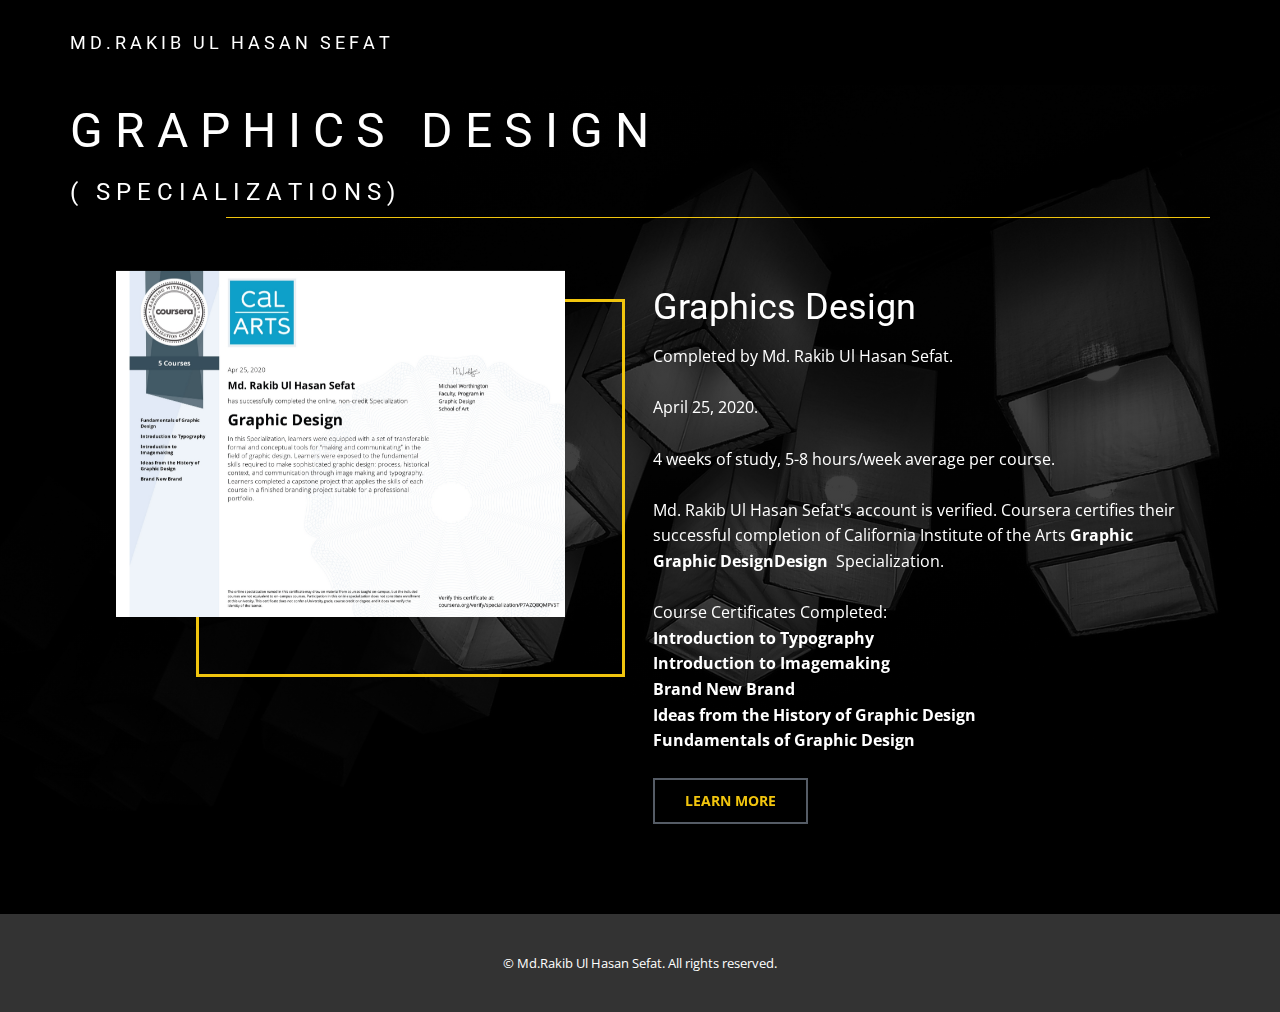
<file: GraphicsDesing.html>
<!DOCTYPE html>
<html style="font-size: 16px;">
  <head>
    <meta name="viewport" content="width=device-width, initial-scale=1.0">
    <meta charset="utf-8">
    <meta name="keywords" content="G R A P H I C S&nbsp; &nbsp;D E S I G N(&nbsp;S P E C I A L I Z A T I O N S&nbsp;), Graphics Design">
    <meta name="description" content="">
    <meta name="page_type" content="np-template-header-footer-from-plugin">
    <title>GraphicsDesing</title>
    <link rel="stylesheet" href="nicepage.css" media="screen">
<link rel="stylesheet" href="GraphicsDesing.css" media="screen">
    <script class="u-script" type="text/javascript" src="jquery.js" defer=""></script>
    <script class="u-script" type="text/javascript" src="nicepage.js" defer=""></script>
    <meta name="generator" content="Nicepage 3.5.3, nicepage.com">
    <link id="u-theme-google-font" rel="stylesheet" href="https://fonts.googleapis.com/css?family=Roboto:100,100i,300,300i,400,400i,500,500i,700,700i,900,900i|Open+Sans:300,300i,400,400i,600,600i,700,700i,800,800i">
    
    
    <script type="application/ld+json">{
		"@context": "http://schema.org",
		"@type": "Organization",
		"name": "rakib",
		"url": "index.html"
}</script>
    <meta property="og:title" content="GraphicsDesing">
    <meta property="og:type" content="website">
    <meta name="theme-color" content="#478ac9">
    <link rel="canonical" href="index.html">
    <meta property="og:url" content="index.html">
  </head>
  <body class="u-body"><header class="u-align-left u-black u-clearfix u-header u-sticky u-header" id="sec-ce81"><div class="u-clearfix u-sheet u-valign-middle u-sheet-1">
        <h6 class="u-text u-text-1" data-animation-name="fadeIn" data-animation-duration="1000" data-animation-delay="0">
          <a class="u-active-none u-border-none u-btn u-button-link u-button-style u-hover-none u-none u-text-body-alt-color u-btn-1" href="Home.html" data-page-id="204046517">M D . R A K I B&nbsp; &nbsp;U L&nbsp; &nbsp;H A S A N&nbsp; &nbsp;S E F A T</a>
        </h6>
      </div></header>
    <section class="u-clearfix u-image u-shading u-section-1" id="sec-3d64" data-image-width="1600" data-image-height="1042">
      <div class="u-clearfix u-sheet u-sheet-1">
        <h1 class="u-align-center-xs u-text u-text-body-alt-color u-text-1" data-animation-name="slideIn" data-animation-duration="1000" data-animation-delay="0" data-animation-direction="Right">G R A P H I C S&nbsp; &nbsp;D E S I G N<br>
          <span style="font-size: 1.5rem;">(&nbsp;</span>
          <span style="font-size: 1.5rem;">S P E C I A L I Z A T I O N S&nbsp;)</span>
        </h1>
        <div class="u-border-1 u-border-palette-3-base u-line u-line-horizontal u-line-1" data-animation-name="slideIn" data-animation-duration="1000" data-animation-delay="0" data-animation-direction="Left"></div>
        <div class="u-clearfix u-expanded-width u-gutter-44 u-layout-wrap u-layout-wrap-1">
          <div class="u-layout">
            <div class="u-layout-row">
              <div class="u-container-style u-layout-cell u-left-cell u-size-28 u-layout-cell-1">
                <div class="u-container-layout">
                  <div class="u-align-left u-border-3 u-border-palette-3-base u-shape u-shape-1" data-animation-name="fadeIn" data-animation-duration="1000" data-animation-delay="0"></div>
                  <img class="u-align-left u-image u-image-1" src="images/CourseraP7AZQ8QMPV5T.jpg" data-animation-name="fadeIn" data-animation-duration="1000" data-animation-delay="0">
                </div>
              </div>
              <div class="u-align-left u-container-style u-layout-cell u-right-cell u-size-32 u-layout-cell-2">
                <div class="u-container-layout u-valign-middle u-container-layout-2">
                  <h2 class="u-text u-text-2" data-animation-name="fadeIn" data-animation-duration="1000" data-animation-delay="0">Graphics Design</h2>
                  <p class="u-text u-text-3" data-animation-name="fadeIn" data-animation-duration="1000" data-animation-delay="0">Completed by&nbsp;Md. Rakib Ul Hasan Sefat.<br>
                    <br>April 25, 2020.<br>
                    <br>4 weeks of study, 5-8 hours/week&nbsp;average per course.<br>
                    <br>Md. Rakib Ul Hasan Sefat's account is verified. Coursera certifies their successful completion of California Institute of the Arts&nbsp;<a class="product-link u-active-none u-border-none u-btn u-button-link u-button-style u-hover-none u-none u-text-body-alt-color u-btn-1" href="https://www.coursera.org/specializations/graphic-design" target="_blank">Graphic <span style="font-weight: 700;">Graphic ​Design</span>Design
                    </a>&nbsp;Specialization.<br>
                    <br>Course Certificates Completed:<br>
                    <span style="font-weight: 700;">Introduction to Typography<br>
                    </span>
                    <span style="font-weight: 700;">Introduction to Imagemaking<br>
                    </span>
                    <span style="font-weight: 700;">Brand New Brand</span>
                    <br>
                    <span style="font-weight: 700;">Ideas from the History of Graphic Design<br>
                    </span>
                    <span style="font-weight: 700;">Fundamentals of Graphic Design</span>
                    <br>
                  </p>
                  <a href="https://www.coursera.org/account/accomplishments/specialization/P7AZQ8QMPV5T" class="u-active-palette-3-base u-border-2 u-border-active-palette-3-base u-border-palette-5-dark-2 u-btn u-button-style u-none u-text-active-black u-text-palette-3-base u-btn-2" target="_blank" data-animation-name="fadeIn" data-animation-duration="1000" data-animation-delay="0">learn more</a>
                </div>
              </div>
            </div>
          </div>
        </div>
      </div>
    </section>
    
    
    
    <section class="u-backlink u-clearfix u-grey-80">
      <p class="u-text">
        <span>© Md.Rakib Ul Hasan Sefat. All rights reserved.</span>
      </p> 
    </section>
  </body>
</html>
</file>
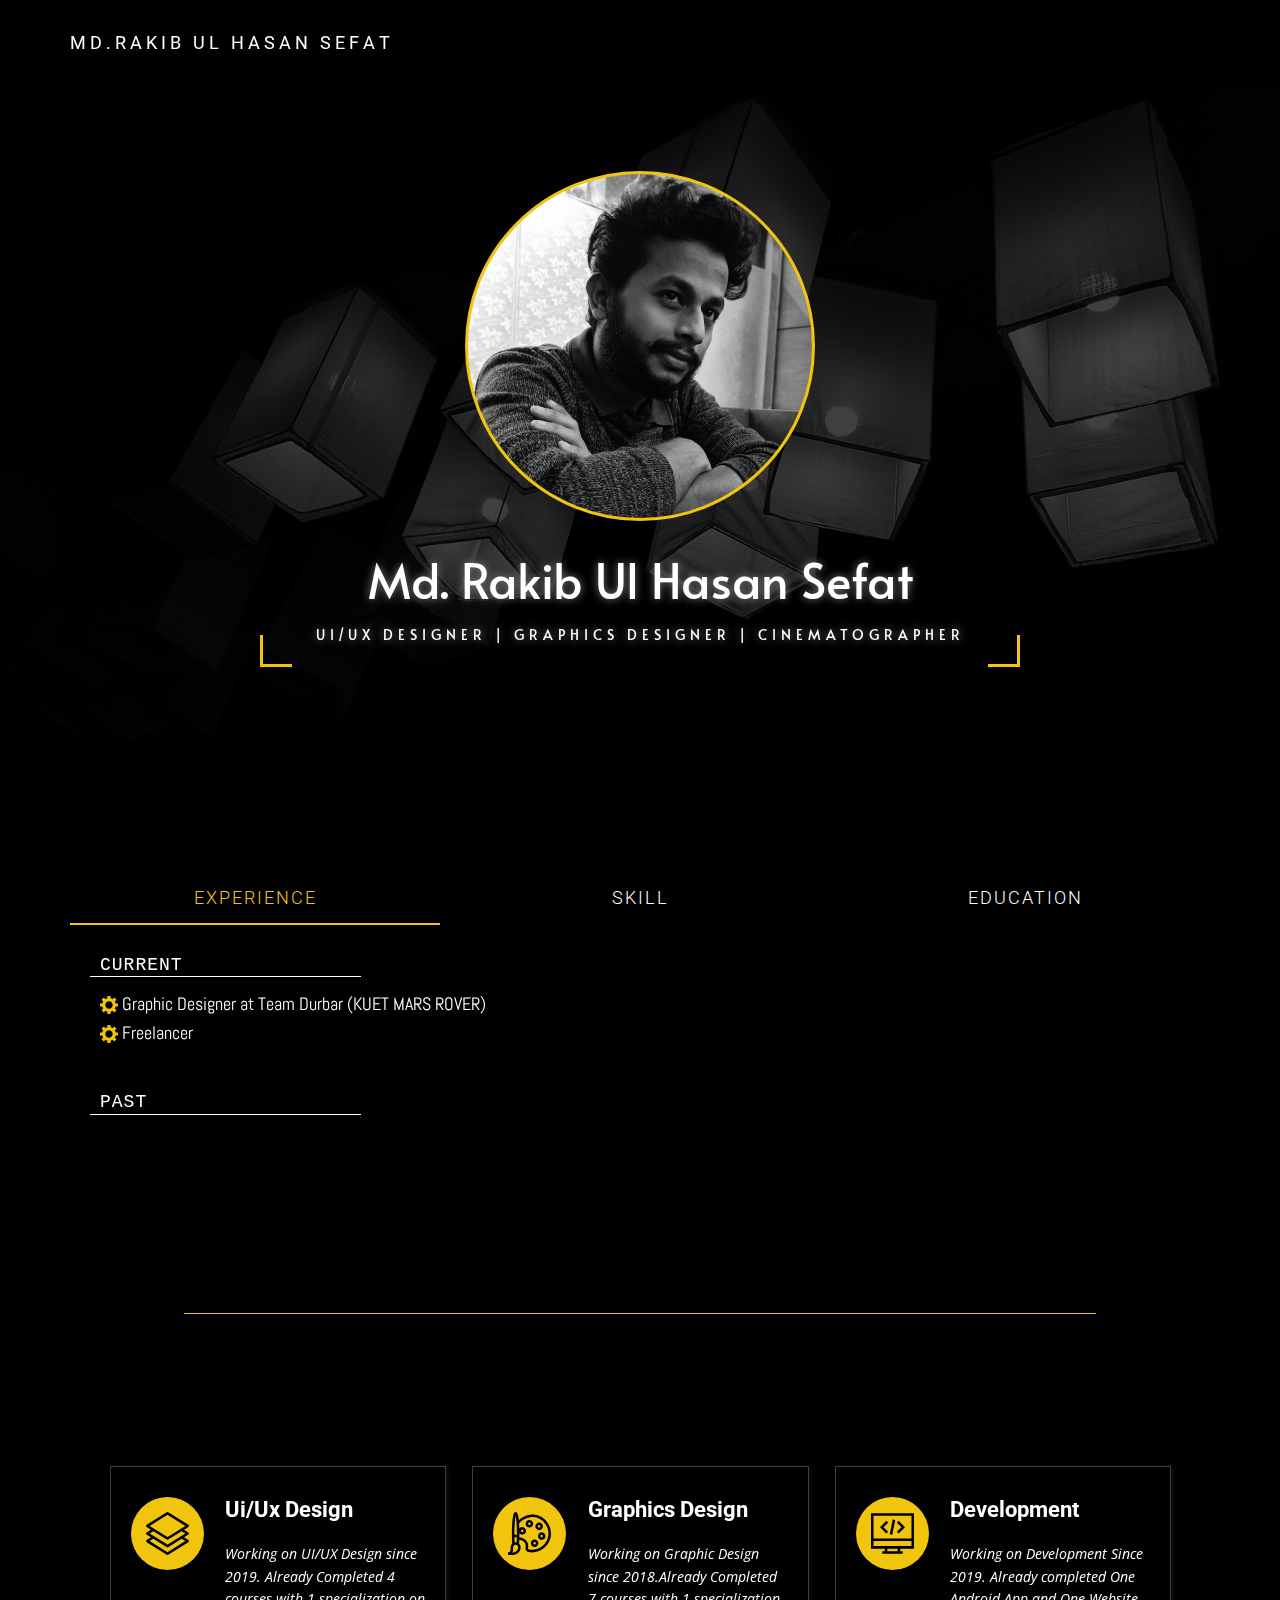
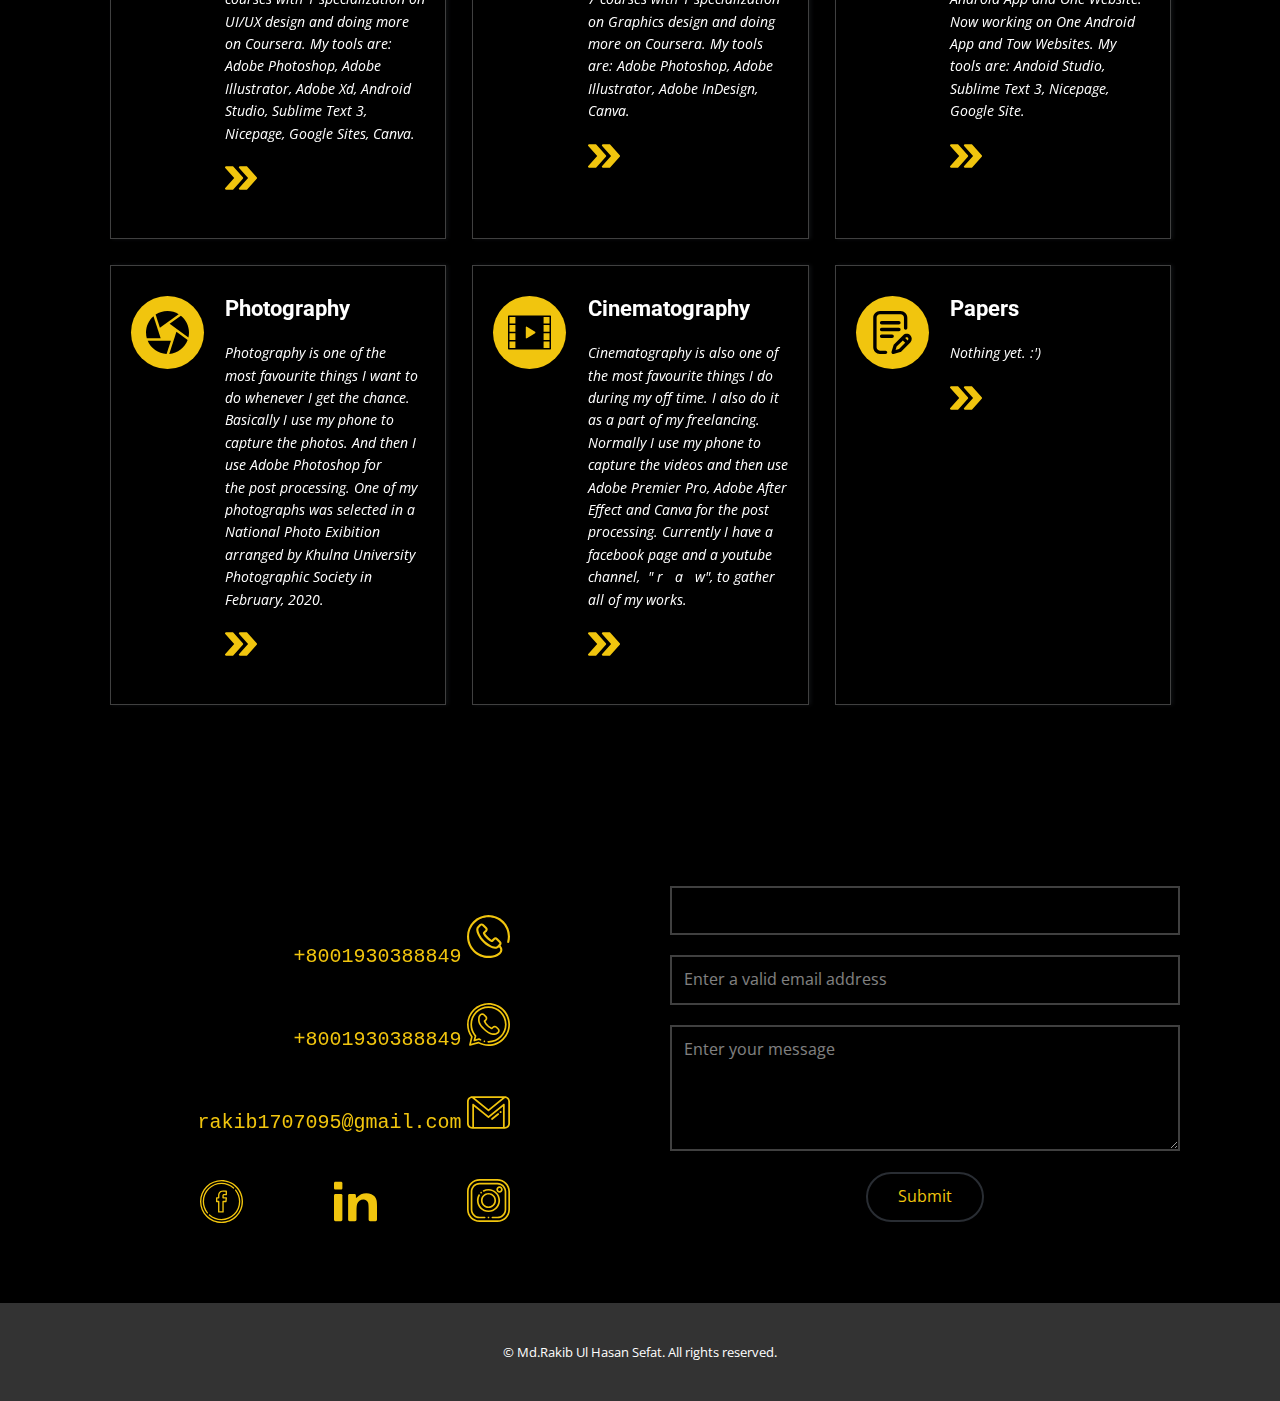
<file: Home.html>
<!DOCTYPE html>
<html style="font-size: 16px;">
  <head>
    <meta name="viewport" content="width=device-width, initial-scale=1.0">
    <meta charset="utf-8">
    <meta name="keywords" content="Md. Rakib Ul Hasan Sefat​">
    <meta name="description" content="">
    <meta name="page_type" content="np-template-header-footer-from-plugin">
    <title>Home</title>
    <link rel="stylesheet" href="nicepage.css" media="screen">
<link rel="stylesheet" href="Home.css" media="screen">
    <script class="u-script" type="text/javascript" src="jquery.js" defer=""></script>
    <script class="u-script" type="text/javascript" src="nicepage.js" defer=""></script>
    <meta name="generator" content="Nicepage 3.5.3, nicepage.com">
    <link id="u-theme-google-font" rel="stylesheet" href="https://fonts.googleapis.com/css?family=Roboto:100,100i,300,300i,400,400i,500,500i,700,700i,900,900i|Open+Sans:300,300i,400,400i,600,600i,700,700i,800,800i">
    <link id="u-page-google-font" rel="stylesheet" href="https://fonts.googleapis.com/css?family=Alata:400|Abel:400">
    
    
    
    
    
    <script type="application/ld+json">{
		"@context": "http://schema.org",
		"@type": "Organization",
		"name": "rakib",
		"url": "index.html"
}</script>
    <meta property="og:title" content="Home">
    <meta property="og:type" content="website">
    <meta name="theme-color" content="#478ac9">
    <link rel="canonical" href="index.html">
    <meta property="og:url" content="index.html">
  </head>
  <body class="u-body"><header class="u-align-left u-black u-clearfix u-header u-sticky u-header" id="sec-ce81"><div class="u-clearfix u-sheet u-valign-middle u-sheet-1">
        <h6 class="u-text u-text-1" data-animation-name="fadeIn" data-animation-duration="1000" data-animation-delay="0">
          <a class="u-active-none u-border-none u-btn u-button-link u-button-style u-hover-none u-none u-text-body-alt-color u-btn-1" href="Home.html" data-page-id="204046517">M D . R A K I B&nbsp; &nbsp;U L&nbsp; &nbsp;H A S A N&nbsp; &nbsp;S E F A T</a>
        </h6>
      </div></header>
    <section class="u-clearfix u-image u-shading u-section-1" id="carousel_89ab" data-image-width="1600" data-image-height="1042">
      <div class="u-clearfix u-sheet u-valign-middle u-sheet-1">
        <div class="u-clearfix u-expanded-width u-gutter-0 u-layout-wrap u-layout-wrap-1">
          <div class="u-layout">
            <div class="u-layout-row">
              <div class="u-container-style u-layout-cell u-right-cell u-size-60 u-layout-cell-1">
                <div class="u-container-layout u-valign-bottom-lg u-valign-bottom-md u-valign-bottom-sm u-valign-top-xl u-container-layout-1">
                  <div alt="" class="u-border-3 u-border-palette-3-base u-image u-image-circle u-image-1" data-image-width="650" data-image-height="878" data-animation-name="fadeIn" data-animation-duration="1000" data-animation-delay="0"></div>
                  <h1 class="u-align-center u-custom-font u-text u-text-body-alt-color u-text-1" data-animation-name="fadeIn" data-animation-duration="1000" data-animation-delay="0" data-animation-direction="">
                    <span style="font-size: 3rem;">Md. Rakib Ul Hasan Sefat</span>
                  </h1>
                  <p class="u-align-center u-custom-font u-text u-text-body-alt-color u-text-2" data-animation-name="fadeIn" data-animation-duration="1000" data-animation-delay="0" data-animation-direction="">ui/ux designer | graphics designer​ | cinematographer </p>
                  <div class="u-border-3 u-border-palette-3-base u-shape u-shape-left u-shape-top u-shape-1" data-animation-name="slideIn" data-animation-duration="1000" data-animation-delay="0" data-animation-direction="Up"></div>
                  <div class="u-border-3 u-border-palette-3-base u-shape u-shape-right u-shape-top u-shape-2" data-animation-name="slideIn" data-animation-duration="1000" data-animation-delay="0" data-animation-direction="Up"></div>
                </div>
              </div>
            </div>
          </div>
        </div>
      </div>
    </section>
    <section class="u-align-center u-black u-clearfix u-section-2" id="carousel_47e8">
      <div class="u-clearfix u-sheet u-valign-middle-sm u-valign-middle-xs u-sheet-1">
        <div class="u-expanded-width u-tab-links-align-justify u-tabs u-tabs-1">
          <ul class="u-spacing-15 u-tab-list u-unstyled" role="tablist">
            <li class="u-tab-item" role="presentation">
              <a class="active u-border-2 u-border-active-palette-3-base u-border-no-left u-border-no-right u-border-no-top u-button-style u-custom-font u-heading-font u-tab-link u-tab-link-1" id="link-tab-0da5" href="#tab-0da5" role="tab" aria-controls="tab-0da5" aria-selected="true">experience</a>
            </li>
            <li class="u-tab-item" role="presentation">
              <a class="u-border-2 u-border-active-palette-3-base u-border-no-left u-border-no-right u-border-no-top u-button-style u-custom-font u-heading-font u-tab-link u-tab-link-2" id="link-tab-14b7" href="#tab-14b7" role="tab" aria-controls="tab-14b7" aria-selected="false">skill</a>
            </li>
            <li class="u-tab-item" role="presentation">
              <a class="u-border-2 u-border-active-palette-3-base u-border-no-left u-border-no-right u-border-no-top u-button-style u-custom-font u-heading-font u-tab-link u-tab-link-3" id="link-tab-2917" href="#tab-2917" role="tab" aria-controls="tab-2917" aria-selected="false">education<br>
              </a>
            </li>
          </ul>
          <div class="u-tab-content">
            <div class="u-align-left u-container-style u-shape-rectangle u-tab-active u-tab-pane u-tab-pane-1" id="tab-0da5" role="tabpanel" aria-labelledby="link-tab-0da5">
              <div class="u-container-layout u-container-layout-1">
                <h6 class="u-custom-font u-font-courier-new u-text u-text-1" data-animation-name="fadeIn" data-animation-duration="1000" data-animation-delay="0">current</h6>
                <div class="u-border-1 u-border-white u-line u-line-horizontal u-line-1" data-animation-name="fadeIn" data-animation-duration="1000" data-animation-delay="0"></div>
                <p class="u-custom-font u-text u-text-2" data-animation-name="fadeIn" data-animation-duration="1000" data-animation-delay="0"><span class="u-icon u-icon-circle u-text-palette-3-base u-icon-1"><svg xmlns="http://www.w3.org/2000/svg" xmlns:xlink="http://www.w3.org/1999/xlink" version="1.1" xml:space="preserve" class="u-svg-content" viewBox="0 0 512 512" style="width: 1em; height: 1em;"><g><path d="m512 301v-90h-66.42c-4.775-20.361-12.715-39.536-23.701-57.246l46.26-46.245-63.633-63.633-46.26 46.245c-17.607-10.84-37.031-18.882-57.246-23.686v-66.435h-90v66.435c-20.215 4.805-39.639 12.847-57.246 23.687l-46.26-46.245-63.633 63.633 46.26 46.245c-10.986 17.709-18.926 36.884-23.701 57.245h-66.42v90h66.42c4.775 20.361 12.715 39.536 23.701 57.246l-46.26 46.245 63.633 63.633 46.26-46.245c17.607 10.84 37.031 18.882 57.246 23.687v66.434h90v-66.435c20.215-4.805 39.639-12.847 57.246-23.687l46.26 46.245 63.633-63.633-46.26-46.245c10.986-17.71 18.926-36.885 23.701-57.246h66.42zm-256 60c-57.891 0-105-47.109-105-105s47.109-105 105-105 105 47.109 105 105-47.109 105-105 105z"></path>
</g></svg><img></span>&nbsp;Graphic Designer at Team Durbar (KUET MARS ROVER)
                </p>
                <p class="u-custom-font u-text u-text-3" data-animation-name="fadeIn" data-animation-duration="1000" data-animation-delay="0"><span class="u-icon u-icon-circle u-text-palette-3-base u-icon-2"><svg xmlns="http://www.w3.org/2000/svg" xmlns:xlink="http://www.w3.org/1999/xlink" version="1.1" xml:space="preserve" class="u-svg-content" viewBox="0 0 512 512" style="width: 1em; height: 1em;"><g><path d="m512 301v-90h-66.42c-4.775-20.361-12.715-39.536-23.701-57.246l46.26-46.245-63.633-63.633-46.26 46.245c-17.607-10.84-37.031-18.882-57.246-23.686v-66.435h-90v66.435c-20.215 4.805-39.639 12.847-57.246 23.687l-46.26-46.245-63.633 63.633 46.26 46.245c-10.986 17.709-18.926 36.884-23.701 57.245h-66.42v90h66.42c4.775 20.361 12.715 39.536 23.701 57.246l-46.26 46.245 63.633 63.633 46.26-46.245c17.607 10.84 37.031 18.882 57.246 23.687v66.434h90v-66.435c20.215-4.805 39.639-12.847 57.246-23.687l46.26 46.245 63.633-63.633-46.26-46.245c10.986-17.71 18.926-36.885 23.701-57.246h66.42zm-256 60c-57.891 0-105-47.109-105-105s47.109-105 105-105 105 47.109 105 105-47.109 105-105 105z"></path>
</g></svg><img></span>&nbsp;Freelancer
                </p>
                <h6 class="u-custom-font u-font-courier-new u-text u-text-4" data-animation-name="fadeIn" data-animation-duration="1000" data-animation-delay="0">past<br>
                </h6>
                <div class="u-border-1 u-border-white u-line u-line-horizontal u-line-2" data-animation-name="fadeIn" data-animation-duration="1000" data-animation-delay="0"></div>
              </div>
            </div>
            <div class="u-align-left u-container-style u-shape-rectangle u-tab-pane u-tab-pane-2" id="tab-14b7" role="tabpanel" aria-labelledby="link-tab-14b7">
              <div class="u-container-layout u-valign-bottom-md u-valign-bottom-sm u-container-layout-2">
                <p class="u-text u-text-5" data-animation-name="fadeIn" data-animation-duration="1000" data-animation-delay="0">
                  <span style="font-size: 1.125rem;"> &nbsp;<span class="u-icon u-text-palette-3-base"><svg xmlns="http://www.w3.org/2000/svg" xmlns:xlink="http://www.w3.org/1999/xlink" version="1.1" xml:space="preserve" class="u-svg-content" viewBox="0 0 512 512" style="width: 1em; height: 1em;"><path d="m256 512c-141.164062 0-256-114.835938-256-256s114.835938-256 256-256 256 114.835938 256 256-114.835938 256-256 256zm0-480c-123.519531 0-224 100.480469-224 224s100.480469 224 224 224 224-100.480469 224-224-100.480469-224-224-224zm0 0"></path><path d="m232 341.332031c-4.097656 0-8.191406-1.554687-11.308594-4.691406l-69.332031-69.332031c-6.25-6.253906-6.25-16.386719 0-22.636719s16.382813-6.25 22.636719 0l58.023437 58.027344 127.363281-127.359375c6.25-6.25 16.382813-6.25 22.632813 0s6.25 16.382812 0 22.632812l-138.667969 138.667969c-3.15625 3.136719-7.25 4.691406-11.347656 4.691406zm0 0"></path></svg><img></span> &nbsp;
                  </span>
                  <span style="font-size: 1.125rem;">Ui/Ux Design.</span>
                </p>
                <p class="u-text u-text-6" data-animation-name="fadeIn" data-animation-duration="1000" data-animation-delay="0">
                  <span style="font-size: 1.125rem;"> &nbsp;<span class="u-icon u-text-palette-3-base"><svg xmlns="http://www.w3.org/2000/svg" xmlns:xlink="http://www.w3.org/1999/xlink" version="1.1" xml:space="preserve" class="u-svg-content" viewBox="0 0 512 512" style="width: 1em; height: 1em;"><path d="m256 512c-141.164062 0-256-114.835938-256-256s114.835938-256 256-256 256 114.835938 256 256-114.835938 256-256 256zm0-480c-123.519531 0-224 100.480469-224 224s100.480469 224 224 224 224-100.480469 224-224-100.480469-224-224-224zm0 0"></path><path d="m232 341.332031c-4.097656 0-8.191406-1.554687-11.308594-4.691406l-69.332031-69.332031c-6.25-6.253906-6.25-16.386719 0-22.636719s16.382813-6.25 22.636719 0l58.023437 58.027344 127.363281-127.359375c6.25-6.25 16.382813-6.25 22.632813 0s6.25 16.382812 0 22.632812l-138.667969 138.667969c-3.15625 3.136719-7.25 4.691406-11.347656 4.691406zm0 0"></path></svg><img></span>&nbsp;App Development.
                  </span>
                </p>
                <p class="u-text u-text-7" data-animation-name="fadeIn" data-animation-duration="1000" data-animation-delay="0">
                  <span style="font-size: 1.125rem;"> &nbsp;<span class="u-icon u-text-palette-3-base"><svg xmlns="http://www.w3.org/2000/svg" xmlns:xlink="http://www.w3.org/1999/xlink" version="1.1" xml:space="preserve" class="u-svg-content" viewBox="0 0 512 512" style="width: 1em; height: 1em;"><path d="m256 512c-141.164062 0-256-114.835938-256-256s114.835938-256 256-256 256 114.835938 256 256-114.835938 256-256 256zm0-480c-123.519531 0-224 100.480469-224 224s100.480469 224 224 224 224-100.480469 224-224-100.480469-224-224-224zm0 0"></path><path d="m232 341.332031c-4.097656 0-8.191406-1.554687-11.308594-4.691406l-69.332031-69.332031c-6.25-6.253906-6.25-16.386719 0-22.636719s16.382813-6.25 22.636719 0l58.023437 58.027344 127.363281-127.359375c6.25-6.25 16.382813-6.25 22.632813 0s6.25 16.382812 0 22.632812l-138.667969 138.667969c-3.15625 3.136719-7.25 4.691406-11.347656 4.691406zm0 0"></path></svg><img></span>&nbsp;Web Development.
                  </span>
                </p>
                <p class="u-text u-text-8" data-animation-name="fadeIn" data-animation-duration="1000" data-animation-delay="0">
                  <span style="font-size: 1.125rem;"> &nbsp;<span class="u-icon u-text-palette-3-base"><svg xmlns="http://www.w3.org/2000/svg" xmlns:xlink="http://www.w3.org/1999/xlink" version="1.1" xml:space="preserve" class="u-svg-content" viewBox="0 0 512 512" style="width: 1em; height: 1em;"><path d="m256 512c-141.164062 0-256-114.835938-256-256s114.835938-256 256-256 256 114.835938 256 256-114.835938 256-256 256zm0-480c-123.519531 0-224 100.480469-224 224s100.480469 224 224 224 224-100.480469 224-224-100.480469-224-224-224zm0 0"></path><path d="m232 341.332031c-4.097656 0-8.191406-1.554687-11.308594-4.691406l-69.332031-69.332031c-6.25-6.253906-6.25-16.386719 0-22.636719s16.382813-6.25 22.636719 0l58.023437 58.027344 127.363281-127.359375c6.25-6.25 16.382813-6.25 22.632813 0s6.25 16.382812 0 22.632812l-138.667969 138.667969c-3.15625 3.136719-7.25 4.691406-11.347656 4.691406zm0 0"></path></svg><img></span>&nbsp;Graphics Design.
                  </span>
                </p>
                <p class="u-text u-text-9" data-animation-name="fadeIn" data-animation-duration="1000" data-animation-delay="0">
                  <span style="font-size: 1.125rem;"> &nbsp;<span class="u-icon u-text-palette-3-base"><svg xmlns="http://www.w3.org/2000/svg" xmlns:xlink="http://www.w3.org/1999/xlink" version="1.1" xml:space="preserve" class="u-svg-content" viewBox="0 0 512 512" style="width: 1em; height: 1em;"><path d="m256 512c-141.164062 0-256-114.835938-256-256s114.835938-256 256-256 256 114.835938 256 256-114.835938 256-256 256zm0-480c-123.519531 0-224 100.480469-224 224s100.480469 224 224 224 224-100.480469 224-224-100.480469-224-224-224zm0 0"></path><path d="m232 341.332031c-4.097656 0-8.191406-1.554687-11.308594-4.691406l-69.332031-69.332031c-6.25-6.253906-6.25-16.386719 0-22.636719s16.382813-6.25 22.636719 0l58.023437 58.027344 127.363281-127.359375c6.25-6.25 16.382813-6.25 22.632813 0s6.25 16.382812 0 22.632812l-138.667969 138.667969c-3.15625 3.136719-7.25 4.691406-11.347656 4.691406zm0 0"></path></svg><img></span>&nbsp;Cinematography.
                  </span>
                </p>
                <p class="u-text u-text-10" data-animation-name="fadeIn" data-animation-duration="1000" data-animation-delay="0">
                  <span style="font-size: 1.125rem;"> &nbsp;<span class="u-icon u-text-palette-3-base"><svg xmlns="http://www.w3.org/2000/svg" xmlns:xlink="http://www.w3.org/1999/xlink" version="1.1" xml:space="preserve" class="u-svg-content" viewBox="0 0 512 512" style="width: 1em; height: 1em;"><path d="m256 512c-141.164062 0-256-114.835938-256-256s114.835938-256 256-256 256 114.835938 256 256-114.835938 256-256 256zm0-480c-123.519531 0-224 100.480469-224 224s100.480469 224 224 224 224-100.480469 224-224-100.480469-224-224-224zm0 0"></path><path d="m232 341.332031c-4.097656 0-8.191406-1.554687-11.308594-4.691406l-69.332031-69.332031c-6.25-6.253906-6.25-16.386719 0-22.636719s16.382813-6.25 22.636719 0l58.023437 58.027344 127.363281-127.359375c6.25-6.25 16.382813-6.25 22.632813 0s6.25 16.382812 0 22.632812l-138.667969 138.667969c-3.15625 3.136719-7.25 4.691406-11.347656 4.691406zm0 0"></path></svg><img></span>&nbsp;Photography.
                  </span>
                </p>
                <p class="u-text u-text-11" data-animation-name="fadeIn" data-animation-duration="1000" data-animation-delay="0">
                  <span style="font-size: 1.125rem;"> &nbsp;<span class="u-icon u-text-palette-3-base"><svg xmlns="http://www.w3.org/2000/svg" xmlns:xlink="http://www.w3.org/1999/xlink" version="1.1" xml:space="preserve" class="u-svg-content" viewBox="0 0 512 512" style="width: 1em; height: 1em;"><path d="m256 512c-141.164062 0-256-114.835938-256-256s114.835938-256 256-256 256 114.835938 256 256-114.835938 256-256 256zm0-480c-123.519531 0-224 100.480469-224 224s100.480469 224 224 224 224-100.480469 224-224-100.480469-224-224-224zm0 0"></path><path d="m232 341.332031c-4.097656 0-8.191406-1.554687-11.308594-4.691406l-69.332031-69.332031c-6.25-6.253906-6.25-16.386719 0-22.636719s16.382813-6.25 22.636719 0l58.023437 58.027344 127.363281-127.359375c6.25-6.25 16.382813-6.25 22.632813 0s6.25 16.382812 0 22.632812l-138.667969 138.667969c-3.15625 3.136719-7.25 4.691406-11.347656 4.691406zm0 0"></path></svg><img></span>&nbsp;Photo Editing.
                  </span>
                </p>
                <p class="u-text u-text-12" data-animation-name="fadeIn" data-animation-duration="1000" data-animation-delay="0">
                  <span style="font-size: 1.125rem;"> &nbsp;<span class="u-icon u-text-palette-3-base"><svg xmlns="http://www.w3.org/2000/svg" xmlns:xlink="http://www.w3.org/1999/xlink" version="1.1" xml:space="preserve" class="u-svg-content" viewBox="0 0 512 512" style="width: 1em; height: 1em;"><path d="m256 512c-141.164062 0-256-114.835938-256-256s114.835938-256 256-256 256 114.835938 256 256-114.835938 256-256 256zm0-480c-123.519531 0-224 100.480469-224 224s100.480469 224 224 224 224-100.480469 224-224-100.480469-224-224-224zm0 0"></path><path d="m232 341.332031c-4.097656 0-8.191406-1.554687-11.308594-4.691406l-69.332031-69.332031c-6.25-6.253906-6.25-16.386719 0-22.636719s16.382813-6.25 22.636719 0l58.023437 58.027344 127.363281-127.359375c6.25-6.25 16.382813-6.25 22.632813 0s6.25 16.382812 0 22.632812l-138.667969 138.667969c-3.15625 3.136719-7.25 4.691406-11.347656 4.691406zm0 0"></path></svg><img></span>&nbsp;Video Editing.
                  </span>
                </p>
                <p class="u-text u-text-13" data-animation-name="fadeIn" data-animation-duration="1000" data-animation-delay="0">
                  <span style="font-size: 1.125rem;"> &nbsp;<span class="u-icon u-text-palette-3-base"><svg xmlns="http://www.w3.org/2000/svg" xmlns:xlink="http://www.w3.org/1999/xlink" version="1.1" xml:space="preserve" class="u-svg-content" viewBox="0 0 512 512" style="width: 1em; height: 1em;"><path d="m256 512c-141.164062 0-256-114.835938-256-256s114.835938-256 256-256 256 114.835938 256 256-114.835938 256-256 256zm0-480c-123.519531 0-224 100.480469-224 224s100.480469 224 224 224 224-100.480469 224-224-100.480469-224-224-224zm0 0"></path><path d="m232 341.332031c-4.097656 0-8.191406-1.554687-11.308594-4.691406l-69.332031-69.332031c-6.25-6.253906-6.25-16.386719 0-22.636719s16.382813-6.25 22.636719 0l58.023437 58.027344 127.363281-127.359375c6.25-6.25 16.382813-6.25 22.632813 0s6.25 16.382812 0 22.632812l-138.667969 138.667969c-3.15625 3.136719-7.25 4.691406-11.347656 4.691406zm0 0"></path></svg><img></span>&nbsp;Software Skills :
                  </span>
                </p>
                <ul class="u-custom-list u-text u-text-14" data-animation-name="fadeIn" data-animation-duration="1000" data-animation-delay="0">
                  <li>
                    <div class="u-list-icon">
                      <svg xmlns="http://www.w3.org/2000/svg" xmlns:xlink="http://www.w3.org/1999/xlink" version="1.1" xml:space="preserve" class="u-svg-content" viewBox="0 0 53.867 53.867" x="0px" y="0px" id="svg-20e7"><polygon fill="currentColor" points="26.934,1.318 35.256,18.182 53.867,20.887 40.4,34.013 43.579,52.549 26.934,43.798 10.288,52.549 13.467,34.013 0,20.887 18.611,18.182 "></polygon></svg>
                    </div>Android Studio.
                  </li>
                  <li>
                    <div class="u-list-icon">
                      <svg xmlns="http://www.w3.org/2000/svg" xmlns:xlink="http://www.w3.org/1999/xlink" version="1.1" xml:space="preserve" class="u-svg-content" viewBox="0 0 53.867 53.867" x="0px" y="0px" id="svg-20e7"><polygon fill="currentColor" points="26.934,1.318 35.256,18.182 53.867,20.887 40.4,34.013 43.579,52.549 26.934,43.798 10.288,52.549 13.467,34.013 0,20.887 18.611,18.182 "></polygon></svg>
                    </div>Sublime Text 3.
                  </li>
                  <li>
                    <div class="class u-list-icon">
                      <svg xmlns="http://www.w3.org/2000/svg" xmlns:xlink="http://www.w3.org/1999/xlink" version="1.1" xml:space="preserve" class="u-svg-content" viewBox="0 0 53.867 53.867" x="0px" y="0px" id="svg-20e7"><polygon fill="currentColor" points="26.934,1.318 35.256,18.182 53.867,20.887 40.4,34.013 43.579,52.549 26.934,43.798 10.288,52.549 13.467,34.013 0,20.887 18.611,18.182 "></polygon></svg>
                    </div>Adobe Illustrator.
                  </li>
                  <li>
                    <div class="u-list-icon">
                      <svg xmlns="http://www.w3.org/2000/svg" xmlns:xlink="http://www.w3.org/1999/xlink" version="1.1" xml:space="preserve" class="u-svg-content" viewBox="0 0 53.867 53.867" x="0px" y="0px" id="svg-20e7"><polygon fill="currentColor" points="26.934,1.318 35.256,18.182 53.867,20.887 40.4,34.013 43.579,52.549 26.934,43.798 10.288,52.549 13.467,34.013 0,20.887 18.611,18.182 "></polygon></svg>
                    </div>Adobe Photoshop.
                  </li>
                  <li>
                    <div class="u-list-icon">
                      <svg xmlns="http://www.w3.org/2000/svg" xmlns:xlink="http://www.w3.org/1999/xlink" version="1.1" xml:space="preserve" class="u-svg-content" viewBox="0 0 53.867 53.867" x="0px" y="0px" id="svg-20e7"><polygon fill="currentColor" points="26.934,1.318 35.256,18.182 53.867,20.887 40.4,34.013 43.579,52.549 26.934,43.798 10.288,52.549 13.467,34.013 0,20.887 18.611,18.182 "></polygon></svg>
                    </div>Adobe Premier Pro.
                  </li>
                  <li>
                    <div class="u-list-icon">
                      <svg xmlns="http://www.w3.org/2000/svg" xmlns:xlink="http://www.w3.org/1999/xlink" version="1.1" xml:space="preserve" class="u-svg-content" viewBox="0 0 53.867 53.867" x="0px" y="0px" id="svg-20e7"><polygon fill="currentColor" points="26.934,1.318 35.256,18.182 53.867,20.887 40.4,34.013 43.579,52.549 26.934,43.798 10.288,52.549 13.467,34.013 0,20.887 18.611,18.182 "></polygon></svg>
                    </div>Adobe After Effect.
                  </li>
                  <li>
                    <div class="u-list-icon">
                      <svg xmlns="http://www.w3.org/2000/svg" xmlns:xlink="http://www.w3.org/1999/xlink" version="1.1" xml:space="preserve" class="u-svg-content" viewBox="0 0 53.867 53.867" x="0px" y="0px" id="svg-20e7"><polygon fill="currentColor" points="26.934,1.318 35.256,18.182 53.867,20.887 40.4,34.013 43.579,52.549 26.934,43.798 10.288,52.549 13.467,34.013 0,20.887 18.611,18.182 "></polygon></svg>
                    </div>Adobe Xd.
                  </li>
                  <li>
                    <div class="u-list-icon">
                      <svg xmlns="http://www.w3.org/2000/svg" xmlns:xlink="http://www.w3.org/1999/xlink" version="1.1" xml:space="preserve" class="u-svg-content" viewBox="0 0 53.867 53.867" x="0px" y="0px" id="svg-20e7"><polygon fill="currentColor" points="26.934,1.318 35.256,18.182 53.867,20.887 40.4,34.013 43.579,52.549 26.934,43.798 10.288,52.549 13.467,34.013 0,20.887 18.611,18.182 "></polygon></svg>
                    </div>Adobe Indesign.
                  </li>
                  <li>
                    <div class="u-list-icon">
                      <svg xmlns="http://www.w3.org/2000/svg" xmlns:xlink="http://www.w3.org/1999/xlink" version="1.1" xml:space="preserve" class="u-svg-content" viewBox="0 0 53.867 53.867" x="0px" y="0px" id="svg-20e7"><polygon fill="currentColor" points="26.934,1.318 35.256,18.182 53.867,20.887 40.4,34.013 43.579,52.549 26.934,43.798 10.288,52.549 13.467,34.013 0,20.887 18.611,18.182 "></polygon></svg>
                    </div>Nicepage.
                  </li>
                  <li>
                    <div class="u-list-icon">
                      <svg xmlns="http://www.w3.org/2000/svg" xmlns:xlink="http://www.w3.org/1999/xlink" version="1.1" xml:space="preserve" class="u-svg-content" viewBox="0 0 53.867 53.867" x="0px" y="0px" id="svg-20e7"><polygon fill="currentColor" points="26.934,1.318 35.256,18.182 53.867,20.887 40.4,34.013 43.579,52.549 26.934,43.798 10.288,52.549 13.467,34.013 0,20.887 18.611,18.182 "></polygon></svg>
                    </div>Canva.
                  </li>
                </ul>
              </div>
            </div>
            <div class="u-container-style u-shape-rectangle u-tab-pane" id="tab-2917" role="tabpanel" aria-labelledby="link-tab-2917">
              <div class="u-container-layout u-container-layout-3">
                <h6 class="u-custom-font u-font-courier-new u-text u-text-15" data-animation-name="fadeIn" data-animation-duration="1000" data-animation-delay="0">current</h6>
                <div class="u-border-1 u-border-white u-line u-line-horizontal u-line-3" data-animation-name="fadeIn" data-animation-duration="1000" data-animation-delay="0"></div>
                <p class="u-custom-font u-text u-text-16" data-animation-name="fadeIn" data-animation-duration="1000" data-animation-delay="0"><span class="u-icon u-icon-circle u-text-palette-3-base u-icon-12"><svg xmlns="http://www.w3.org/2000/svg" xmlns:xlink="http://www.w3.org/1999/xlink" version="1.1" xml:space="preserve" class="u-svg-content" viewBox="0 0 512 512" x="0px" y="0px" style="width: 1em; height: 1em;"><g><g><path d="M479.999,0C263.145,0,84.777,166.827,65.876,378.837c36.032-50.816,80.171-99.712,135.275-155.925    c4.096-4.224,10.88-4.309,15.083-0.149c4.203,4.117,4.267,10.88,0.149,15.083c-8.299,8.448-16.725,17.216-25.195,26.091    c-4.843,5.056-9.579,10.091-14.229,15.04c-0.853,0.917-1.707,1.835-2.56,2.773C106.303,354.667,57.62,418.133,22.27,496.96    c-2.411,5.376,0,11.691,5.355,14.101c1.429,0.64,2.901,0.939,4.373,0.939c4.075,0,7.979-2.347,9.749-6.293    c12.587-28.053,27.2-54.08,43.627-79.403c148.992-3.819,284.608-86.699,355.691-218.581c1.771-3.307,1.685-7.296-0.235-10.539    c-1.941-3.2-5.419-5.184-9.173-5.184h-39.509l70.848-40.491c2.24-1.28,3.968-3.349,4.8-5.781    c15.189-44.16,22.869-89.6,22.869-135.061C490.665,4.779,485.887,0,479.999,0z"></path>
</g>
</g></svg><img></span>&nbsp;Studing B.Sc. in Computer Science and Engineering at Khulna University of Engineering and Technology, Khulna, Bangladesh.
                </p>
                <h6 class="u-custom-font u-font-courier-new u-text u-text-17" data-animation-name="fadeIn" data-animation-duration="1000" data-animation-delay="0">completed<br>
                </h6>
                <div class="u-border-1 u-border-white u-line u-line-horizontal u-line-4" data-animation-name="fadeIn" data-animation-duration="1000" data-animation-delay="0"></div>
                <p class="u-custom-font u-text u-text-18" data-animation-name="fadeIn" data-animation-duration="1000" data-animation-delay="0"><span class="u-icon u-icon-circle u-text-palette-3-base u-icon-13"><svg xmlns="http://www.w3.org/2000/svg" xmlns:xlink="http://www.w3.org/1999/xlink" version="1.1" xml:space="preserve" class="u-svg-content" viewBox="0 0 512 512" x="0px" y="0px" style="width: 1em; height: 1em;"><g><g><path d="M479.999,0C263.145,0,84.777,166.827,65.876,378.837c36.032-50.816,80.171-99.712,135.275-155.925    c4.096-4.224,10.88-4.309,15.083-0.149c4.203,4.117,4.267,10.88,0.149,15.083c-8.299,8.448-16.725,17.216-25.195,26.091    c-4.843,5.056-9.579,10.091-14.229,15.04c-0.853,0.917-1.707,1.835-2.56,2.773C106.303,354.667,57.62,418.133,22.27,496.96    c-2.411,5.376,0,11.691,5.355,14.101c1.429,0.64,2.901,0.939,4.373,0.939c4.075,0,7.979-2.347,9.749-6.293    c12.587-28.053,27.2-54.08,43.627-79.403c148.992-3.819,284.608-86.699,355.691-218.581c1.771-3.307,1.685-7.296-0.235-10.539    c-1.941-3.2-5.419-5.184-9.173-5.184h-39.509l70.848-40.491c2.24-1.28,3.968-3.349,4.8-5.781    c15.189-44.16,22.869-89.6,22.869-135.061C490.665,4.779,485.887,0,479.999,0z"></path>
</g>
</g></svg><img></span>&nbsp;H.S.C with GAP 5.00 from Shaheed Police Smrity College, Mirpur-14, Dhaka, Bangladesh.
                </p>
                <p class="u-custom-font u-text u-text-19" data-animation-name="fadeIn" data-animation-duration="1000" data-animation-delay="0"><span class="u-icon u-icon-circle u-text-palette-3-base u-icon-14"><svg xmlns="http://www.w3.org/2000/svg" xmlns:xlink="http://www.w3.org/1999/xlink" version="1.1" xml:space="preserve" class="u-svg-content" viewBox="0 0 512 512" x="0px" y="0px" style="width: 1em; height: 1em;"><g><g><path d="M479.999,0C263.145,0,84.777,166.827,65.876,378.837c36.032-50.816,80.171-99.712,135.275-155.925    c4.096-4.224,10.88-4.309,15.083-0.149c4.203,4.117,4.267,10.88,0.149,15.083c-8.299,8.448-16.725,17.216-25.195,26.091    c-4.843,5.056-9.579,10.091-14.229,15.04c-0.853,0.917-1.707,1.835-2.56,2.773C106.303,354.667,57.62,418.133,22.27,496.96    c-2.411,5.376,0,11.691,5.355,14.101c1.429,0.64,2.901,0.939,4.373,0.939c4.075,0,7.979-2.347,9.749-6.293    c12.587-28.053,27.2-54.08,43.627-79.403c148.992-3.819,284.608-86.699,355.691-218.581c1.771-3.307,1.685-7.296-0.235-10.539    c-1.941-3.2-5.419-5.184-9.173-5.184h-39.509l70.848-40.491c2.24-1.28,3.968-3.349,4.8-5.781    c15.189-44.16,22.869-89.6,22.869-135.061C490.665,4.779,485.887,0,479.999,0z"></path>
</g>
</g></svg><img></span>&nbsp;S.S.C with GAP 5.00 from Shaheed Police Smrity College, Mirpur-14, Dhaka, Bangladesh.
                </p>
              </div>
            </div>
          </div>
        </div>
        <div class="u-border-1 u-border-palette-3-base u-line u-line-horizontal u-line-5" data-animation-name="fadeIn" data-animation-duration="1000" data-animation-delay="0"></div>
      </div>
    </section>
    <section class="u-align-center u-black u-clearfix u-section-3" id="carousel_2c1e">
      <div class="u-clearfix u-sheet u-valign-middle u-sheet-1">
        <div class="u-list u-repeater u-list-1">
          <div class="u-border-1 u-border-grey-75 u-container-style u-list-item u-opacity u-opacity-95 u-repeater-item u-shape-rectangle u-list-item-1" data-animation-name="fadeIn" data-animation-duration="1000" data-animation-delay="0">
            <div class="u-container-layout u-similar-container u-container-layout-1"><span class="u-icon u-icon-circle u-palette-3-base u-spacing-15 u-text-black u-icon-1"><svg class="u-svg-link" preserveAspectRatio="xMidYMin slice" viewBox="0 0 512.002 512.002" style=""><use xmlns:xlink="http://www.w3.org/1999/xlink" xlink:href="#svg-e1ec"></use></svg><svg xmlns="http://www.w3.org/2000/svg" xmlns:xlink="http://www.w3.org/1999/xlink" version="1.1" xml:space="preserve" class="u-svg-content" viewBox="0 0 512.002 512.002" x="0px" y="0px" id="svg-e1ec" style="enable-background:new 0 0 512.002 512.002;"><g><g><path d="M512.001,255.969c-0.011-5.193-2.708-10.011-7.129-12.737l-52.034-32.076l52.089-32.421    c4.393-2.734,7.066-7.539,7.074-12.712c0.008-5.174-2.651-9.987-7.036-12.734l-241-151c-4.871-3.052-11.058-3.052-15.929,0    l-241,151c-4.384,2.747-7.043,7.56-7.036,12.734c0.008,5.174,2.681,9.979,7.074,12.712l51.732,32.198L7.051,243.282    c-4.39,2.744-7.055,7.557-7.05,12.734c0.005,5.177,2.679,9.985,7.074,12.721l51.732,32.198L7.051,333.282    c-4.383,2.74-7.047,7.543-7.05,12.712s2.656,9.975,7.036,12.719l241,151c2.436,1.526,5.2,2.289,7.964,2.289    c2.764,0,5.529-0.763,7.964-2.289l241-151c4.394-2.753,7.055-7.581,7.036-12.766c-0.019-5.185-2.715-9.993-7.129-12.714    l-52.034-32.076l52.089-32.421C509.336,265.992,512.012,261.162,512.001,255.969z M43.32,165.96L256.001,32.703L468.682,165.96    c-2.044,1.272-206.586,128.58-212.681,132.374L43.32,165.96z M468.584,346.106L256.001,479.301L43.278,346.018l43.889-27.431    l160.908,100.15c2.426,1.51,5.176,2.265,7.926,2.265c2.75,0,5.5-0.755,7.926-2.265l160.464-99.874L468.584,346.106z     M256.001,388.334L43.345,255.976l43.822-27.389l160.908,100.15c2.426,1.51,5.176,2.265,7.926,2.265c2.75,0,5.5-0.755,7.926-2.265    l160.464-99.874l44.125,27.2C467.297,256.822,261.631,384.829,256.001,388.334z"></path>
</g>
</g></svg>
            
            
          </span>
              <div class="u-container-style u-group u-group-1">
                <div class="u-container-layout u-container-layout-2">
                  <h4 class="u-text u-text-1">Ui/Ux Design</h4>
                  <p class="u-text u-text-2">Working on UI/UX Design since 2019. Already Completed 4 courses with 1 specialization on UI/UX design and doing more on Coursera. My tools are: Adobe Photoshop, Adobe Illustrator, Adobe Xd, Android Studio, Sublime Text 3, Nicepage, Google Sites, Canva.</p><span class="u-icon u-icon-circle u-text-palette-3-base u-icon-2" data-href="UiUxDesign.html" data-page-id="617111187"><svg class="u-svg-link" preserveAspectRatio="xMidYMin slice" viewBox="0 0 480.026 480.026" style=""><use xmlns:xlink="http://www.w3.org/1999/xlink" xlink:href="#svg-8190"></use></svg><svg xmlns="http://www.w3.org/2000/svg" xmlns:xlink="http://www.w3.org/1999/xlink" version="1.1" xml:space="preserve" class="u-svg-content" viewBox="0 0 480.026 480.026" x="0px" y="0px" id="svg-8190" style="enable-background:new 0 0 480.026 480.026;"><g><g><path d="M475.922,229.325l-144-160c-3.072-3.392-7.36-5.312-11.904-5.312h-96c-6.304,0-12.032,3.712-14.624,9.472    c-2.56,5.792-1.504,12.544,2.72,17.216l134.368,149.312l-134.368,149.28c-4.224,4.704-5.312,11.456-2.72,17.216    c2.592,5.792,8.32,9.504,14.624,9.504h96c4.544,0,8.832-1.952,11.904-5.28l144-160    C481.394,244.653,481.394,235.373,475.922,229.325z"></path>
</g>
</g><g><g><path d="M267.922,229.325l-144-160c-3.072-3.392-7.36-5.312-11.904-5.312h-96c-6.304,0-12.032,3.712-14.624,9.472    c-2.56,5.792-1.504,12.544,2.72,17.216l134.368,149.312L4.114,389.293c-4.224,4.704-5.312,11.456-2.72,17.216    c2.592,5.792,8.32,9.504,14.624,9.504h96c4.544,0,8.832-1.952,11.904-5.28l144-160    C273.394,244.653,273.394,235.373,267.922,229.325z"></path>
</g>
</g></svg></span>
                </div>
              </div>
            </div>
          </div>
          <div class="u-border-1 u-border-grey-75 u-container-style u-list-item u-opacity u-opacity-95 u-repeater-item u-shape-rectangle u-list-item-2" data-animation-name="fadeIn" data-animation-duration="1000" data-animation-delay="0">
            <div class="u-container-layout u-similar-container u-container-layout-3"><span class="u-icon u-icon-circle u-palette-3-base u-spacing-15 u-text-black u-icon-3"><svg class="u-svg-link" preserveAspectRatio="xMidYMin slice" viewBox="0 0 512 512" style=""><use xmlns:xlink="http://www.w3.org/1999/xlink" xlink:href="#svg-07c4"></use></svg><svg xmlns="http://www.w3.org/2000/svg" xmlns:xlink="http://www.w3.org/1999/xlink" version="1.1" xml:space="preserve" class="u-svg-content" viewBox="0 0 512 512" id="svg-07c4"><g><path d="m151 421c0-17.284-7.356-32.875-19.09-43.833l.006-.083c1.063-14.686 1.924-30.168 2.578-46.143 30.713 5.786 52.476 17.431 64.796 34.728 15.886 22.302 11.655 48.495 9.98 55.991-5.584 24.991 9.215 50.308 34.285 55.124 14.49 2.783 28.95 4.173 43.314 4.173 50.36 0 100.864-17.212 142.556-51.648 52.459-43.33 82.557-106.497 82.574-173.304.036-126.622-110.09-229.925-225.096-225.796-62.835 2.257-119.305 33.211-158.24 67.283-.498-4.643-1.019-9.164-1.564-13.548-2.856-22.982-6.23-41.2-10.028-54.149-2.614-8.916-8.738-29.795-26.071-29.795s-23.457 20.879-26.071 29.795c-3.798 12.949-7.171 31.167-10.028 54.149-5.74 46.185-8.901 107.289-8.901 172.056 0 42.314 1.412 84.184 4.084 121.083l.006.084c-11.734 10.958-19.09 26.549-19.09 43.833v31c0 16.262-14.196 30-31 30v30h61c49.55 0 90-41.067 90-91zm136.979-360.81c96.651-3.468 194.052 84.771 194.021 195.806-.016 57.831-26.142 112.57-71.679 150.183-45.002 37.17-103.726 52.165-161.106 41.144-8.352-1.604-12.552-10.684-10.666-19.121 3.023-13.532 7.632-48.412-14.823-79.938-17.618-24.735-47.273-40.72-88.256-47.619.348-14.693.527-45.763.527-46.323 5.845 6.811 13.587 11.714 22.444 14.087 24.021 6.437 48.706-7.907 55.114-31.82 6.422-23.968-7.853-48.691-31.82-55.113-18-4.823-35.97 1.971-46.646 15.164-.667-21.309-1.694-41.749-3.054-60.855 33.943-35.861 91.33-73.274 155.944-75.595zm-132.379 160.869c2.146-8.008 10.362-12.753 18.371-10.607 7.989 2.141 12.748 10.382 10.607 18.371-2.141 7.99-10.386 12.748-18.372 10.607-8.007-2.145-12.752-10.361-10.606-18.371zm-72.406-120.617c2.591-24.144 5.363-40.509 7.806-51.524 2.443 11.015 5.215 27.38 7.806 51.524 4.639 43.231 7.194 98.476 7.194 155.558 0 5.01-.021 10.012-.061 15h-29.878c-.04-4.988-.061-9.99-.061-15 0-57.082 2.555-112.327 7.194-155.558zm-6.649 200.548h28.91c-.514 21.183-1.389 41.784-2.604 61.191-3.833-.771-7.795-1.181-11.851-1.181s-8.018.41-11.851 1.181c-1.214-19.407-2.089-40.007-2.604-61.191zm-15.545 151.01v-31c0-16.542 13.458-30 30-30s30 13.458 30 30c0 33.635-26.916 61-60 61h-8.256c5.386-9.041 8.256-19.314 8.256-30z"></path><path d="m402.673 202.967c17.586-17.585 17.59-46.051 0-63.64-17.544-17.545-46.094-17.546-63.64 0-17.586 17.585-17.59 46.051 0 63.64 17.545 17.545 46.094 17.546 63.64 0zm-42.427-42.426c5.849-5.848 15.364-5.849 21.214 0 5.863 5.863 5.863 15.35 0 21.213-5.851 5.849-15.365 5.848-21.214 0-5.862-5.863-5.863-15.351 0-21.213z"></path><path d="m266.588 183.556c23.967-6.422 38.243-31.146 31.821-55.113-6.424-23.967-31.148-38.242-55.114-31.82-23.967 6.422-38.242 31.146-31.82 55.114 6.437 24.022 31.087 38.256 55.113 31.819zm-15.528-57.956c8.006-2.145 16.235 2.636 18.372 10.606 2.141 7.989-2.618 16.231-10.607 18.371-8.007 2.145-16.225-2.597-18.371-10.606-2.142-7.989 2.616-16.23 10.606-18.371z"></path><path d="m273.591 383.559c6.414 23.932 31.112 38.251 55.115 31.819 23.967-6.422 38.241-31.146 31.819-55.113-6.437-24.019-31.082-38.258-55.114-31.82-23.967 6.422-38.242 31.146-31.82 55.114zm39.586-26.137c8.022-2.15 16.23 2.614 18.37 10.606 2.141 7.99-2.617 16.231-10.606 18.372-7.99 2.141-16.23-2.619-18.371-10.606-2.141-7.99 2.617-16.231 10.607-18.372z"></path><path d="m358.444 275.412c-6.422 23.968 7.853 48.691 31.82 55.114 24.004 6.432 48.671-7.778 55.113-31.82 6.436-24.022-7.794-48.676-31.819-55.113-24.021-6.44-48.675 7.793-55.114 31.819zm57.955 15.529c-2.143 8.006-10.362 12.753-18.37 10.607-7.989-2.141-12.747-10.382-10.606-18.372 2.14-7.991 10.346-12.756 18.37-10.606 7.988 2.14 12.747 10.381 10.606 18.371z"></path>
</g></svg>
            
            
          </span>
              <div class="u-container-style u-group u-video-cover u-group-2">
                <div class="u-container-layout u-container-layout-4">
                  <h4 class="u-text u-text-3">Graphics Design</h4>
                  <p class="u-text u-text-4">Working on Graphic Design since 2018.Already Completed 7 courses with 1 specialization on Graphics design and doing more on Coursera.&nbsp;My tools are: Adobe Photoshop, Adobe Illustrator, Adobe InDesign, Canva.</p><span class="u-icon u-icon-circle u-text-palette-3-base u-icon-4" data-href="GraphicsDesing.html" data-page-id="50955228"><svg class="u-svg-link" preserveAspectRatio="xMidYMin slice" viewBox="0 0 480.026 480.026" style=""><use xmlns:xlink="http://www.w3.org/1999/xlink" xlink:href="#svg-4311"></use></svg><svg xmlns="http://www.w3.org/2000/svg" xmlns:xlink="http://www.w3.org/1999/xlink" version="1.1" xml:space="preserve" class="u-svg-content" viewBox="0 0 480.026 480.026" x="0px" y="0px" id="svg-4311" style="enable-background:new 0 0 480.026 480.026;"><g><g><path d="M475.922,229.325l-144-160c-3.072-3.392-7.36-5.312-11.904-5.312h-96c-6.304,0-12.032,3.712-14.624,9.472    c-2.56,5.792-1.504,12.544,2.72,17.216l134.368,149.312l-134.368,149.28c-4.224,4.704-5.312,11.456-2.72,17.216    c2.592,5.792,8.32,9.504,14.624,9.504h96c4.544,0,8.832-1.952,11.904-5.28l144-160    C481.394,244.653,481.394,235.373,475.922,229.325z"></path>
</g>
</g><g><g><path d="M267.922,229.325l-144-160c-3.072-3.392-7.36-5.312-11.904-5.312h-96c-6.304,0-12.032,3.712-14.624,9.472    c-2.56,5.792-1.504,12.544,2.72,17.216l134.368,149.312L4.114,389.293c-4.224,4.704-5.312,11.456-2.72,17.216    c2.592,5.792,8.32,9.504,14.624,9.504h96c4.544,0,8.832-1.952,11.904-5.28l144-160    C273.394,244.653,273.394,235.373,267.922,229.325z"></path>
</g>
</g></svg></span>
                </div>
              </div>
            </div>
          </div>
          <div class="u-border-1 u-border-grey-75 u-container-style u-list-item u-opacity u-opacity-95 u-repeater-item u-shape-rectangle u-list-item-3" data-animation-name="fadeIn" data-animation-duration="1000" data-animation-delay="0">
            <div class="u-container-layout u-similar-container u-container-layout-5"><span class="u-icon u-icon-circle u-palette-3-base u-spacing-15 u-text-black u-icon-5"><svg class="u-svg-link" preserveAspectRatio="xMidYMin slice" viewBox="0 0 512 512" style=""><use xmlns:xlink="http://www.w3.org/1999/xlink" xlink:href="#svg-3994"></use></svg><svg xmlns="http://www.w3.org/2000/svg" xmlns:xlink="http://www.w3.org/1999/xlink" version="1.1" xml:space="preserve" class="u-svg-content" viewBox="0 0 512 512" x="0px" y="0px" id="svg-3994" style="enable-background:new 0 0 512 512;"><g><g><path d="M0,15.845v420.259h164.332v30.049h-30.036v30.001h243.407v-30.001h-30.036v-30.049H512V15.845H0z M317.665,466.153    H194.334v-30.049h123.332V466.153z M481.999,406.103H30.001v-60.075h451.997V406.103z M481.999,316.027H30.001V45.847h451.997    V316.027z"></path>
</g>
</g><g><g><polygon points="203.943,126.712 182.729,105.498 107.29,180.937 182.729,256.375 203.943,235.161 149.718,180.937   "></polygon>
</g>
</g><g><g><polygon points="329.271,105.498 308.057,126.712 362.282,180.937 308.057,235.161 329.271,256.375 404.709,180.937   "></polygon>
</g>
</g><g><g><rect x="166.742" y="165.947" transform="matrix(0.1951 -0.9808 0.9808 0.1951 28.5815 396.7237)" width="178.511" height="30.002"></rect>
</g>
</g></svg>
            
            
          </span>
              <div class="u-container-style u-group u-video-cover u-group-3">
                <div class="u-container-layout u-container-layout-6">
                  <h4 class="u-text u-text-5">Development</h4>
                  <p class="u-text u-text-6">Working on Development Since 2019. Already completed One Android App and One Website. Now working on One Android App and Tow Websites. My tools are: Andoid Studio, Sublime Text 3, Nicepage, Google Site.</p><span class="u-icon u-icon-circle u-text-palette-3-base u-icon-6" data-href="https://github.com/rakibulhasan-111" data-target="_blank"><svg class="u-svg-link" preserveAspectRatio="xMidYMin slice" viewBox="0 0 480.026 480.026" style=""><use xmlns:xlink="http://www.w3.org/1999/xlink" xlink:href="#svg-eb79"></use></svg><svg xmlns="http://www.w3.org/2000/svg" xmlns:xlink="http://www.w3.org/1999/xlink" version="1.1" xml:space="preserve" class="u-svg-content" viewBox="0 0 480.026 480.026" x="0px" y="0px" id="svg-eb79" style="enable-background:new 0 0 480.026 480.026;"><g><g><path d="M475.922,229.325l-144-160c-3.072-3.392-7.36-5.312-11.904-5.312h-96c-6.304,0-12.032,3.712-14.624,9.472    c-2.56,5.792-1.504,12.544,2.72,17.216l134.368,149.312l-134.368,149.28c-4.224,4.704-5.312,11.456-2.72,17.216    c2.592,5.792,8.32,9.504,14.624,9.504h96c4.544,0,8.832-1.952,11.904-5.28l144-160    C481.394,244.653,481.394,235.373,475.922,229.325z"></path>
</g>
</g><g><g><path d="M267.922,229.325l-144-160c-3.072-3.392-7.36-5.312-11.904-5.312h-96c-6.304,0-12.032,3.712-14.624,9.472    c-2.56,5.792-1.504,12.544,2.72,17.216l134.368,149.312L4.114,389.293c-4.224,4.704-5.312,11.456-2.72,17.216    c2.592,5.792,8.32,9.504,14.624,9.504h96c4.544,0,8.832-1.952,11.904-5.28l144-160    C273.394,244.653,273.394,235.373,267.922,229.325z"></path>
</g>
</g></svg></span>
                </div>
              </div>
            </div>
          </div>
          <div class="u-border-1 u-border-grey-75 u-container-style u-list-item u-opacity u-opacity-95 u-repeater-item u-shape-rectangle u-list-item-4" data-animation-name="fadeIn" data-animation-duration="1000" data-animation-delay="0">
            <div class="u-container-layout u-similar-container u-container-layout-7"><span class="u-icon u-icon-circle u-palette-3-base u-spacing-15 u-text-black u-icon-7"><svg class="u-svg-link" preserveAspectRatio="xMidYMin slice" viewBox="0 0 512 512" style=""><use xmlns:xlink="http://www.w3.org/1999/xlink" xlink:href="#svg-4486"></use></svg><svg xmlns="http://www.w3.org/2000/svg" xmlns:xlink="http://www.w3.org/1999/xlink" version="1.1" xml:space="preserve" class="u-svg-content" viewBox="0 0 512 512" id="svg-4486"><g><path d="m414.996 55.632-133.445 96.954 223.595 162.453c4.474-18.923 6.854-38.646 6.854-58.916 0-81.129-37.942-153.555-97.004-200.491z"></path><path d="m388.984 37.449c-38.782-23.673-84.318-37.327-132.984-37.327-52.302 0-100.982 15.778-141.555 42.807l50.996 156.936z"></path><path d="m89.141 62.132c-54.546 46.983-89.141 116.52-89.141 193.99 0 23.805 3.278 46.856 9.385 68.739h165.129z"></path><path d="m19.817 354.862c37.401 89.128 123.835 152.773 225.365 157.016l51.017-157.016z"></path><path d="m276.925 511.262c100.648-8.181 185.011-74.829 218.996-165.845l-133.577-97.05z"></path>
</g></svg>
            
            
          </span>
              <div class="u-container-style u-group u-video-cover u-group-4">
                <div class="u-container-layout u-container-layout-8">
                  <h4 class="u-text u-text-7">Photography</h4>
                  <p class="u-text u-text-8">Photography is one of the most&nbsp;favourite things I want to do whenever I get the chance. Basically I use my phone to capture the photos. And then I use Adobe Photoshop for the&nbsp;post processing. One of my photographs was selected in a National Photo Exibition arranged by Khulna University Photographic Society in February, 2020.</p><span class="u-icon u-icon-circle u-text-palette-3-base u-icon-8" data-href="Photography.html" data-page-id="239720220"><svg class="u-svg-link" preserveAspectRatio="xMidYMin slice" viewBox="0 0 480.026 480.026" style=""><use xmlns:xlink="http://www.w3.org/1999/xlink" xlink:href="#svg-f28c"></use></svg><svg xmlns="http://www.w3.org/2000/svg" xmlns:xlink="http://www.w3.org/1999/xlink" version="1.1" xml:space="preserve" class="u-svg-content" viewBox="0 0 480.026 480.026" x="0px" y="0px" id="svg-f28c" style="enable-background:new 0 0 480.026 480.026;"><g><g><path d="M475.922,229.325l-144-160c-3.072-3.392-7.36-5.312-11.904-5.312h-96c-6.304,0-12.032,3.712-14.624,9.472    c-2.56,5.792-1.504,12.544,2.72,17.216l134.368,149.312l-134.368,149.28c-4.224,4.704-5.312,11.456-2.72,17.216    c2.592,5.792,8.32,9.504,14.624,9.504h96c4.544,0,8.832-1.952,11.904-5.28l144-160    C481.394,244.653,481.394,235.373,475.922,229.325z"></path>
</g>
</g><g><g><path d="M267.922,229.325l-144-160c-3.072-3.392-7.36-5.312-11.904-5.312h-96c-6.304,0-12.032,3.712-14.624,9.472    c-2.56,5.792-1.504,12.544,2.72,17.216l134.368,149.312L4.114,389.293c-4.224,4.704-5.312,11.456-2.72,17.216    c2.592,5.792,8.32,9.504,14.624,9.504h96c4.544,0,8.832-1.952,11.904-5.28l144-160    C273.394,244.653,273.394,235.373,267.922,229.325z"></path>
</g>
</g></svg></span>
                </div>
              </div>
            </div>
          </div>
          <div class="u-border-1 u-border-grey-75 u-container-style u-list-item u-opacity u-opacity-95 u-repeater-item u-shape-rectangle u-list-item-4" data-animation-name="fadeIn" data-animation-duration="1000" data-animation-delay="0">
            <div class="u-container-layout u-similar-container u-container-layout-7"><span class="u-icon u-icon-circle u-palette-3-base u-spacing-15 u-text-black u-icon-7"><svg class="u-svg-link" preserveAspectRatio="xMidYMin slice" viewBox="0 0 58 58" style=""><use xmlns:xlink="http://www.w3.org/1999/xlink" xlink:href="#svg-a13f"></use></svg><svg xmlns="http://www.w3.org/2000/svg" xmlns:xlink="http://www.w3.org/1999/xlink" version="1.1" xml:space="preserve" class="u-svg-content" viewBox="0 0 58 58" x="0px" y="0px" id="svg-a13f" style="enable-background:new 0 0 58 58;"><path d="M57,6H1C0.448,6,0,6.447,0,7v44c0,0.553,0.448,1,1,1h56c0.552,0,1-0.447,1-1V7C58,6.447,57.552,6,57,6z M10,50H2v-9h8V50z
	 M10,39H2v-9h8V39z M10,28H2v-9h8V28z M10,17H2V8h8V17z M36.537,29.844l-11,7C25.374,36.947,25.187,37,25,37
	c-0.166,0-0.331-0.041-0.481-0.123C24.199,36.701,24,36.365,24,36V22c0-0.365,0.199-0.701,0.519-0.877
	c0.32-0.175,0.71-0.162,1.019,0.033l11,7C36.825,28.34,37,28.658,37,29S36.825,29.66,36.537,29.844z M56,50h-8v-9h8V50z M56,39h-8
	v-9h8V39z M56,28h-8v-9h8V28z M56,17h-8V8h8V17z"></path></svg>
            
            
          </span>
              <div class="u-container-style u-group u-video-cover u-group-4">
                <div class="u-container-layout u-container-layout-8">
                  <h4 class="u-text u-text-7">Cinematography</h4>
                  <p class="u-text u-text-10">Cinematography is also one of the most favourite things I do during my off time. I also do it as a part of my freelancing. Normally I use my phone to capture the videos and then use Adobe Premier Pro, Adobe After Effect and Canva for the post processing. Currently I have a facebook page and a youtube channel,&nbsp; " r&nbsp; &nbsp;a&nbsp; &nbsp;w", to gather all of my works.</p><span class="u-icon u-icon-circle u-text-palette-3-base u-icon-10" data-href="https://www.facebook.com/raw.0.o" data-target="_blank"><svg class="u-svg-link" preserveAspectRatio="xMidYMin slice" viewBox="0 0 480.026 480.026" style=""><use xmlns:xlink="http://www.w3.org/1999/xlink" xlink:href="#svg-5748"></use></svg><svg xmlns="http://www.w3.org/2000/svg" xmlns:xlink="http://www.w3.org/1999/xlink" version="1.1" xml:space="preserve" class="u-svg-content" viewBox="0 0 480.026 480.026" x="0px" y="0px" id="svg-5748" style="enable-background:new 0 0 480.026 480.026;"><g><g><path d="M475.922,229.325l-144-160c-3.072-3.392-7.36-5.312-11.904-5.312h-96c-6.304,0-12.032,3.712-14.624,9.472    c-2.56,5.792-1.504,12.544,2.72,17.216l134.368,149.312l-134.368,149.28c-4.224,4.704-5.312,11.456-2.72,17.216    c2.592,5.792,8.32,9.504,14.624,9.504h96c4.544,0,8.832-1.952,11.904-5.28l144-160    C481.394,244.653,481.394,235.373,475.922,229.325z"></path>
</g>
</g><g><g><path d="M267.922,229.325l-144-160c-3.072-3.392-7.36-5.312-11.904-5.312h-96c-6.304,0-12.032,3.712-14.624,9.472    c-2.56,5.792-1.504,12.544,2.72,17.216l134.368,149.312L4.114,389.293c-4.224,4.704-5.312,11.456-2.72,17.216    c2.592,5.792,8.32,9.504,14.624,9.504h96c4.544,0,8.832-1.952,11.904-5.28l144-160    C273.394,244.653,273.394,235.373,267.922,229.325z"></path>
</g>
</g></svg></span>
                </div>
              </div>
            </div>
          </div>
          <div class="u-border-1 u-border-grey-75 u-container-style u-list-item u-opacity u-opacity-95 u-repeater-item u-shape-rectangle u-list-item-4" data-animation-name="fadeIn" data-animation-duration="1000" data-animation-delay="0">
            <div class="u-container-layout u-similar-container u-container-layout-7"><span class="u-icon u-icon-circle u-palette-3-base u-spacing-15 u-text-black u-icon-7"><svg class="u-svg-link" preserveAspectRatio="xMidYMin slice" viewBox="0 0 512 512" style=""><use xmlns:xlink="http://www.w3.org/1999/xlink" xlink:href="#svg-9643"></use></svg><svg xmlns="http://www.w3.org/2000/svg" xmlns:xlink="http://www.w3.org/1999/xlink" version="1.1" xml:space="preserve" class="u-svg-content" viewBox="0 0 512 512" x="0px" y="0px" id="svg-9643" style="enable-background:new 0 0 512 512;"><g><g><g><path d="M352.459,220c0-11.046-8.954-20-20-20h-206c-11.046,0-20,8.954-20,20s8.954,20,20,20h206     C343.505,240,352.459,231.046,352.459,220z"></path><path d="M126.459,280c-11.046,0-20,8.954-20,20c0,11.046,8.954,20,20,20H251.57c11.046,0,20-8.954,20-20c0-11.046-8.954-20-20-20     H126.459z"></path><path d="M173.459,472H106.57c-22.056,0-40-17.944-40-40V80c0-22.056,17.944-40,40-40h245.889c22.056,0,40,17.944,40,40v123     c0,11.046,8.954,20,20,20c11.046,0,20-8.954,20-20V80c0-44.112-35.888-80-80-80H106.57c-44.112,0-80,35.888-80,80v352     c0,44.112,35.888,80,80,80h66.889c11.046,0,20-8.954,20-20C193.459,480.954,184.505,472,173.459,472z"></path><path d="M467.884,289.572c-23.394-23.394-61.458-23.395-84.837-0.016l-109.803,109.56c-2.332,2.327-4.052,5.193-5.01,8.345     l-23.913,78.725c-2.12,6.98-0.273,14.559,4.821,19.78c3.816,3.911,9,6.034,14.317,6.034c1.779,0,3.575-0.238,5.338-0.727     l80.725-22.361c3.322-0.92,6.35-2.683,8.79-5.119l109.573-109.367C491.279,351.032,491.279,312.968,467.884,289.572z      M333.776,451.768l-40.612,11.25l11.885-39.129l74.089-73.925l28.29,28.29L333.776,451.768z M439.615,346.13l-3.875,3.867     l-28.285-28.285l3.862-3.854c7.798-7.798,20.486-7.798,28.284,0C447.399,325.656,447.399,338.344,439.615,346.13z"></path><path d="M332.459,120h-206c-11.046,0-20,8.954-20,20s8.954,20,20,20h206c11.046,0,20-8.954,20-20S343.505,120,332.459,120z"></path>
</g>
</g>
</g></svg>
            
            
          </span>
              <div class="u-container-style u-group u-video-cover u-group-4">
                <div class="u-container-layout u-container-layout-8">
                  <h4 class="u-text u-text-7">Papers<br>
                  </h4>
                  <p class="u-text u-text-12">Nothing yet. :')</p><span class="u-icon u-icon-circle u-text-palette-3-base u-icon-12"><svg class="u-svg-link" preserveAspectRatio="xMidYMin slice" viewBox="0 0 480.026 480.026" style=""><use xmlns:xlink="http://www.w3.org/1999/xlink" xlink:href="#svg-5556"></use></svg><svg xmlns="http://www.w3.org/2000/svg" xmlns:xlink="http://www.w3.org/1999/xlink" version="1.1" xml:space="preserve" class="u-svg-content" viewBox="0 0 480.026 480.026" x="0px" y="0px" id="svg-5556" style="enable-background:new 0 0 480.026 480.026;"><g><g><path d="M475.922,229.325l-144-160c-3.072-3.392-7.36-5.312-11.904-5.312h-96c-6.304,0-12.032,3.712-14.624,9.472    c-2.56,5.792-1.504,12.544,2.72,17.216l134.368,149.312l-134.368,149.28c-4.224,4.704-5.312,11.456-2.72,17.216    c2.592,5.792,8.32,9.504,14.624,9.504h96c4.544,0,8.832-1.952,11.904-5.28l144-160    C481.394,244.653,481.394,235.373,475.922,229.325z"></path>
</g>
</g><g><g><path d="M267.922,229.325l-144-160c-3.072-3.392-7.36-5.312-11.904-5.312h-96c-6.304,0-12.032,3.712-14.624,9.472    c-2.56,5.792-1.504,12.544,2.72,17.216l134.368,149.312L4.114,389.293c-4.224,4.704-5.312,11.456-2.72,17.216    c2.592,5.792,8.32,9.504,14.624,9.504h96c4.544,0,8.832-1.952,11.904-5.28l144-160    C273.394,244.653,273.394,235.373,267.922,229.325z"></path>
</g>
</g></svg></span>
                </div>
              </div>
            </div>
          </div>
        </div>
      </div>
    </section>
    <section class="u-black u-clearfix u-section-4" id="carousel_4f9a">
      <div class="u-clearfix u-sheet u-valign-middle u-sheet-1">
        <div class="u-clearfix u-expanded-width u-layout-wrap u-layout-wrap-1">
          <div class="u-layout">
            <div class="u-layout-row">
              <div class="u-align-center u-container-style u-layout-cell u-left-cell u-size-30 u-layout-cell-1">
                <div class="u-container-layout u-container-layout-1">
                  <p class="u-custom-font u-font-courier-new u-text u-text-palette-3-base u-text-1" data-animation-name="slideIn" data-animation-duration="1000" data-animation-delay="0" data-animation-direction="Left">+8001930388849 </p><span class="u-icon u-icon-circle u-text-palette-3-base u-icon-1" data-animation-name="fadeIn" data-animation-duration="1000" data-animation-delay="0"><svg class="u-svg-link" preserveAspectRatio="xMidYMin slice" viewBox="0 0 486.1 486.1" style=""><use xmlns:xlink="http://www.w3.org/1999/xlink" xlink:href="#svg-ff31"></use></svg><svg xmlns="http://www.w3.org/2000/svg" xmlns:xlink="http://www.w3.org/1999/xlink" version="1.1" xml:space="preserve" class="u-svg-content" viewBox="0 0 486.1 486.1" x="0px" y="0px" id="svg-ff31" style="enable-background:new 0 0 486.1 486.1;"><g><path d="M414.8,71.25C368.9,25.35,307.9,0.05,243,0.05s-125.9,25.3-171.8,71.2S0,178.15,0,243.05s25.3,125.9,71.2,171.8   s106.9,71.2,171.8,71.2c37.7,0,72.1-7,99.4-20.1c25.9-12.5,44.7-30.4,53-50.3c9.9-23.9,4.3-48.8-15.3-68.4l-0.7-0.7   c0.3-0.4,0.7-0.7,1-1c14-14.7,14-34-0.2-48.2l-34.6-34.6c-6.8-7-15-10.8-23.7-10.8s-17,3.7-24,10.7l-18,18   c-0.9-0.5-1.7-0.9-2.6-1.3c-2.2-1.1-4.2-2.1-5.9-3.2c-18.3-11.6-34.9-26.8-50.8-46.3c-7-8.8-11.8-16.3-15.4-23.7   c4.5-4.2,8.7-8.5,12.8-12.7c1.7-1.8,3.5-3.5,5.3-5.3c14.7-14.7,14.7-33.7,0-48.4l-17.1-17.1c-2-2-3.9-3.9-5.8-5.9   c-3.8-3.9-7.7-7.9-11.9-11.8c-6.8-6.7-14.9-10.2-23.5-10.2s-16.8,3.5-23.8,10.2c-0.1,0.1-0.1,0.1-0.2,0.2l-21.5,21.5   c-8.6,8.6-13.6,19.2-14.6,31.4c-1.5,19,4,36.6,8.3,48.1c10.3,27.8,25.7,53.6,48.6,81.2c27.8,33.2,61.3,59.5,99.6,78   c14.7,7,34.4,15.2,56.6,16.7c1.4,0.1,2.8,0.1,4.2,0.1c15.5,0,28.6-5.6,38.8-16.7c0.1-0.1,0.3-0.3,0.4-0.4c0.3-0.4,0.7-0.8,1.1-1.2   l0.6,0.6c12.8,12.8,16.3,27.4,10.1,42.3c-11.5,27.3-56.2,55.3-130.2,55.3c-120.8,0-219-98.2-219-219s98.2-219,219-219   s219,98.2,219,219c0,19.9-2.7,39.5-7.9,58.4c-1.8,6.4,2,13,8.4,14.8s13-2,14.8-8.4c5.8-21,8.8-42.8,8.8-64.8   C486,178.15,460.7,117.15,414.8,71.25z M343.2,349.15c-5.7,6.1-12.1,8.8-21,8.8c-0.9,0-1.8,0-2.7-0.1c-18-1.2-35-8.3-47.7-14.4   c-35.1-17-65.9-41.1-91.5-71.7c-21.1-25.4-35.2-48.9-44.6-74.1c-5.6-15.2-7.7-26.8-6.9-37.8c0.6-6.5,3-11.8,7.7-16.4l21.5-21.4   c1.7-1.6,4.3-3.5,7.1-3.5s5.2,1.8,6.7,3.4c0.1,0.1,0.2,0.2,0.3,0.3c3.8,3.5,7.4,7.2,11.2,11.1c2,2,4,4.1,6,6.1l17.1,17.1   c5.3,5.3,5.3,9.2,0,14.5c-1.8,1.8-3.6,3.6-5.4,5.4c-5.3,5.3-10.2,10.4-15.6,15.2c-0.2,0.1-0.3,0.3-0.5,0.5   c-7.5,7.5-4.9,15.3-4.1,17.9c0.1,0.3,0.2,0.5,0.3,0.8c4.6,11.1,11,21.5,20.8,33.9l0.1,0.1c17.6,21.7,36.1,38.5,56.6,51.5   c2.7,1.7,5.4,3.1,8,4.4c2.2,1.1,4.2,2.1,5.9,3.2c0.3,0.2,0.7,0.4,1.1,0.6c2.6,1.3,5.2,1.9,7.8,1.9c4.4,0,8.5-1.8,12-5.4l21.5-21.5   c1.7-1.7,4.2-3.7,7-3.7c2.6,0,5,1.9,6.5,3.5c0.1,0.1,0.1,0.1,0.2,0.2l34.6,34.6c4.9,4.9,4.9,9.4-0.2,14.7l-0.1,0.1   c-2.3,2.5-4.8,4.9-7.5,7.5C351.4,340.35,347.2,344.45,343.2,349.15z"></path>
</g></svg></span>
                  <p class="u-custom-font u-font-courier-new u-text u-text-palette-3-base u-text-2" data-animation-name="slideIn" data-animation-duration="1000" data-animation-delay="0" data-animation-direction="Left">+8001930388849 </p><span class="u-icon u-icon-circle u-text-palette-3-base u-icon-2" data-animation-name="fadeIn" data-animation-duration="1000" data-animation-delay="0"><svg class="u-svg-link" preserveAspectRatio="xMidYMin slice" viewBox="0 0 512 512" style=""><use xmlns:xlink="http://www.w3.org/1999/xlink" xlink:href="#svg-ac53"></use></svg><svg xmlns="http://www.w3.org/2000/svg" xmlns:xlink="http://www.w3.org/1999/xlink" version="1.1" xml:space="preserve" class="u-svg-content" viewBox="0 0 512 512" id="svg-ac53"><path d="m207.042969 465.964844c-4.195313 0-8.035157-2.71875-9.449219-6.660156-1.390625-3.886719-.195312-8.359376 2.957031-11.027344 3.296875-2.785156 8.121094-3.132813 11.789063-.867188 3.507812 2.167969 5.351562 6.433594 4.539062 10.472656-.933594 4.636719-5.097656 8.082032-9.835937 8.082032zm0 0"></path><path d="m318.105469 381.597656c-24.75 0-68.183594-10.214844-122.984375-64.996094-53.851563-53.875-69.179688-87.472656-63.046875-138.246093.695312-6.285157 2.261719-12.566407 4.78125-19.214844.011719-.035156.023437-.070313.039062-.105469 2.6875-6.863281 6.441407-13.476562 10.855469-19.117187.230469-.300781.484375-.585938.75-.859375l5.855469-5.945313c7.265625-7.382812 16.96875-11.46875 27.324219-11.507812h.15625c10.300781 0 19.972656 4.003906 27.261718 11.289062l21.964844 21.964844c15.035156 15.035156 15.035156 39.496094 0 54.53125l-1.457031 1.457031c-.074219.070313-.148438.144532-.222657.214844l-8.480468 7.96875c6.628906 12.054688 14.230468 25.699219 30.191406 41.667969 16.023438 16.023437 29.746094 23.5625 41.847656 30.214843.199219.109376.398438.21875.59375.324219l9.691406-9.6875c15.035157-15.03125 39.492188-15.03125 54.527344 0l21.128906 21.128907c7.328126 7.328124 11.335938 17.066406 11.292969 27.429687-.042969 10.359375-4.136719 20.066406-11.523437 27.328125l-5.953125 5.851562c-.261719.257813-.542969.503907-.835938.734376-5.671875 4.457031-12.285156 8.226562-19.121093 10.894531-7.289063 2.820312-13.636719 4.535156-19.429688 5.25l-.203125.039062c-3.742187.746094-8.78125 1.390625-15.003906 1.390625zm15.058593-1.410156c-.039062.003906-.082031.007812-.121093.011719.019531 0 .0625-.003907.121093-.011719zm-177.5625-213.878906c-1.90625 5.042968-3.078124 9.71875-3.582031 14.300781-.003906.035156-.011719.070313-.015625.105469-4.703125 38.898437 2.671875 67.03125 57.308594 121.691406 63.449219 63.429688 107.800781 60.515625 119.882812 58.113281.539063-.105469 1.007813-.199219 1.558594-.261719 4.101563-.480468 8.9375-1.808593 14.714844-4.042968 4.828125-1.890625 9.523438-4.53125 13.574219-7.648438l5.535156-5.441406c3.542969-3.480469 5.503906-8.132812 5.523437-13.101562.023438-4.964844-1.902343-9.636719-5.414062-13.148438l-21.128906-21.132812c-7.207032-7.207032-18.933594-7.207032-26.140625 0l-14.988281 14.984374c-3.148438 3.148438-7.992188 3.84375-11.898438 1.71875-.484375-.265624-.984375-.527343-1.492188-.796874-.878906-.460938-1.78125-.9375-2.6875-1.445313-.972656-.542969-2.015624-1.113281-3.078124-1.699219-12.621094-6.933594-28.328126-15.566406-46.378907-33.613281-18.195312-18.203125-26.871093-33.988281-33.847656-46.671875-.53125-.964844-1.054687-1.917969-1.574219-2.851562-.566406-1.003907-.953125-1.816407-1.265625-2.46875-.164062-.34375-.324219-.6875-.542969-1.085938-2.21875-4.015625-1.429687-9.023438 1.910157-12.164062l13.945312-13.105469 1.347657-1.347657c3.492187-3.492187 5.414062-8.132812 5.414062-13.070312s-1.921875-9.578125-5.414062-13.070312l-21.964844-21.964844c-3.511719-3.511719-8.210938-5.394532-13.144532-5.414063-4.964843.019531-9.617187 1.980469-13.101562 5.515625l-5.433594 5.523438c-3.074218 4.023437-5.703125 8.707031-7.621094 13.59375zm0 0"></path><path d="m256.902344 471.855469c-.226563 0-1.519532-.011719-2.714844-.019531-.925781-.007813-1.792969-.015626-1.964844-.015626-5.539062-.011718-10.027344-4.507812-10.019531-10.046874.007813-5.539063 4.492187-10.023438 10.027344-10.023438.140625 0 1.089843.003906 2.113281.015625 1.101562.007813 2.292969.015625 2.523438.015625 107.464843-.449219 194.917968-88.277344 194.917968-195.78125 0-107.957031-87.828125-195.785156-195.785156-195.785156s-195.785156 87.828125-195.785156 195.785156c0 42.023438 13.105468 82.0625 37.894531 115.796875l11.480469 15.617187c1.8125 2.46875 2.398437 5.628907 1.59375 8.582032l-9.726563 35.71875 37.898438-12.605469c2.640625-.882813 5.523437-.625 7.964843.703125l19.136719 10.40625c4.867188 2.648438 6.667969 8.742188 4.019531 13.613281-2.648437 4.867188-8.746093 6.667969-13.613281 4.019531l-15.304687-8.324218-51.539063 17.148437c-3.511719 1.167969-7.375.3125-10.066406-2.234375-2.6875-2.542968-3.757813-6.355468-2.785156-9.925781l13.378906-49.117187-8.609375-11.714844c-27.339844-37.203125-41.792969-81.355469-41.792969-127.683594 0-119.023438 96.832031-215.855469 215.855469-215.855469s215.855469 96.832031 215.855469 215.855469c0 118.527344-96.417969 215.355469-214.933594 215.855469-.007813 0-.011719 0-.019531 0zm0 0"></path><path d="m256 512c-41.300781 0-82.203125-10.035156-118.566406-29.054688l-99.957032 26.847657c-3.40625.914062-7.042968-.023438-9.574218-2.472657-2.535156-2.445312-3.601563-6.046874-2.808594-9.480468l21.777344-94.152344c-30.679688-43.339844-46.871094-94.300781-46.871094-147.6875 0-68.378906 26.628906-132.667969 74.980469-181.019531 48.351562-48.351563 112.640625-74.980469 181.019531-74.980469s132.667969 26.628906 181.019531 74.980469c48.351563 48.351562 74.980469 112.640625 74.980469 181.019531s-26.628906 132.667969-74.980469 181.019531c-48.351562 48.351563-112.640625 74.980469-181.019531 74.980469zm-117.339844-49.8125c1.660156 0 3.308594.414062 4.792969 1.21875 34.3125 18.660156 73.230469 28.523438 112.546875 28.523438 130.089844 0 235.929688-105.839844 235.929688-235.929688s-105.839844-235.929688-235.929688-235.929688-235.929688 105.839844-235.929688 235.929688c0 50.636719 15.800782 98.898438 45.691407 139.566406 1.734375 2.359375 2.351562 5.355469 1.691406 8.207032l-19.035156 82.296874 87.636719-23.539062c.855468-.230469 1.730468-.34375 2.605468-.34375zm0 0"></path></svg></span>
                  <p class="u-custom-font u-font-courier-new u-text u-text-palette-3-base u-text-3" data-animation-name="slideIn" data-animation-duration="1000" data-animation-delay="0" data-animation-direction="Left">rakib1707095@gmail.com</p><span class="u-icon u-icon-circle u-text-palette-3-base u-icon-3" data-animation-name="fadeIn" data-animation-duration="1000" data-animation-delay="0"><svg class="u-svg-link" preserveAspectRatio="xMidYMin slice" viewBox="0 0 512 512" style=""><use xmlns:xlink="http://www.w3.org/1999/xlink" xlink:href="#svg-bfdc"></use></svg><svg xmlns="http://www.w3.org/2000/svg" xmlns:xlink="http://www.w3.org/1999/xlink" version="1.1" xml:space="preserve" class="u-svg-content" viewBox="0 0 512 512" x="0px" y="0px" id="svg-bfdc" style="enable-background:new 0 0 512 512;"><g><g><path d="M410.272,243.145c-3.63-4.486-10.211-5.179-14.695-1.548l-3.636,2.942c-4.485,3.631-5.177,10.211-1.546,14.696    c2.066,2.551,5.083,3.875,8.128,3.875c2.309,0,4.634-0.762,6.568-2.328l3.635-2.942    C413.21,254.209,413.903,247.63,410.272,243.145z"></path>
</g>
</g><g><g><path d="M380.363,267.357c-3.63-4.486-10.211-5.179-14.695-1.549l-74.708,59.674c-4.485,3.631-5.177,10.21-1.546,14.695    c2.064,2.551,5.082,3.875,8.127,3.875c2.309,0,4.634-0.762,6.568-2.327l74.708-59.674    C383.301,278.421,383.994,271.843,380.363,267.357z"></path>
</g>
</g><g><g><path d="M449.742,62.685H62.258C27.929,62.685,0,90.614,0,124.942v262.117c0,34.329,27.929,62.257,62.258,62.257h387.484    c34.33,0,62.258-27.928,62.258-62.257V124.942C512,90.614,484.072,62.685,449.742,62.685z M419.912,83.582L255.859,216.19    L91.806,83.582H419.912z M428.126,428.418H83.592V184.382l165.712,133.49c3.826,3.082,9.284,3.082,13.11,0l165.711-133.49V428.418    z M491.102,387.058c0,22.806-18.554,41.359-41.36,41.359h-0.717v-265.87c0-4.023-2.309-7.688-5.939-9.425    c-3.632-1.738-7.934-1.235-11.065,1.288L255.859,296.318L79.697,154.41c-3.134-2.523-7.438-3.026-11.065-1.288    c-3.63,1.737-5.939,5.402-5.939,9.425v265.87h-0.436c-22.805,0.001-41.359-18.553-41.359-41.358V124.942    c0-21.626,16.688-39.418,37.861-41.2l190.532,154.012c1.915,1.549,4.242,2.323,6.568,2.323c2.327,0,4.653-0.774,6.568-2.323    L452.983,83.721c21.295,1.66,38.119,19.507,38.119,41.22V387.058z"></path>
</g>
</g></svg></span><span class="u-icon u-icon-circle u-text-palette-3-base u-icon-4" data-animation-name="fadeIn" data-animation-duration="1000" data-animation-delay="0" data-href="https://www.facebook.com/rhsft/" data-target="_blank"><svg class="u-svg-link" preserveAspectRatio="xMidYMin slice" viewBox="0 0 512 512" style=""><use xmlns:xlink="http://www.w3.org/1999/xlink" xlink:href="#svg-553e"></use></svg><svg xmlns="http://www.w3.org/2000/svg" xmlns:xlink="http://www.w3.org/1999/xlink" version="1.1" xml:space="preserve" class="u-svg-content" viewBox="0 0 512 512" x="0px" y="0px" id="svg-553e" style="enable-background:new 0 0 512 512;"><g><path d="M222.892,388h51.491c4.418,0,8-3.582,8-8V264.093h26.751c4.101,0,7.538-3.101,7.958-7.18l4.51-43.772   c0.232-2.252-0.501-4.498-2.019-6.179c-1.517-1.682-3.675-2.641-5.939-2.641h-31.261v-17.73c0-3.662,1.159-3.936,2.928-3.936   h27.682c4.418,0,8-3.582,8-8v-42.5c0-4.406-3.562-7.982-7.968-8L274.848,124c-26.752,0-41.029,11.77-48.295,21.643   c-10.146,13.787-11.661,29.941-11.661,38.343v20.334h-16.489c-4.418,0-8,3.582-8,8v43.772c0,4.418,3.582,8,8,8h16.489V380   C214.892,384.418,218.473,388,222.892,388z M206.402,248.093v-27.772h16.489c4.418,0,8-3.582,8-8v-28.334   c0-5.185,0.833-18.376,8.547-28.86c7.386-10.037,19.3-15.126,35.376-15.126l30.177,0.122v26.533h-19.682   c-9.421,0-18.928,6.164-18.928,19.936v25.73c0,4.418,3.582,8,8,8h30.395l-2.862,27.772h-27.533c-4.418,0-8,3.582-8,8V372h-35.491   V256.093c0-4.418-3.582-8-8-8H206.402z"></path><path d="M437.022,74.984C388.67,26.63,324.381,0,256,0C187.624,0,123.338,26.63,74.984,74.984S0,187.624,0,256   c0,68.388,26.63,132.678,74.984,181.028C123.335,485.375,187.621,512,256,512c68.385,0,132.673-26.625,181.021-74.972   C485.372,388.679,512,324.389,512,256C512,187.622,485.372,123.336,437.022,74.984z M425.708,425.714   C380.381,471.039,320.111,496,256,496c-64.106,0-124.374-24.961-169.703-70.286C40.965,380.386,16,320.113,16,256   c0-64.102,24.965-124.37,70.297-169.702C131.63,40.965,191.898,16,256,16c64.108,0,124.378,24.965,169.708,70.297   C471.037,131.628,496,191.896,496,256C496,320.115,471.037,380.387,425.708,425.714z"></path><path d="M430.038,114.969c-2.784-3.432-7.821-3.957-11.253-1.172c-3.431,2.784-3.956,7.822-1.172,11.252   C447.526,161.919,464,208.425,464,256c0,55.567-21.635,107.803-60.919,147.086C363.797,442.367,311.563,464,256,464   c-51.26,0-100.505-18.807-138.663-52.956c-3.292-2.946-8.35-2.666-11.296,0.626c-2.946,3.292-2.666,8.35,0.626,11.296   C147.763,459.745,200.797,480,256,480c59.837,0,116.089-23.297,158.394-65.601C456.701,372.094,480,315.84,480,256   C480,204.766,462.256,154.681,430.038,114.969z"></path><path d="M48,256c0-114.691,93.309-208,208-208c51.26,0,100.504,18.808,138.662,52.959c3.293,2.948,8.351,2.666,11.296-0.625   c2.947-3.292,2.667-8.35-0.625-11.296C364.237,52.256,311.203,32,256,32c-59.829,0-116.079,23.301-158.389,65.611   C55.301,139.92,32,196.171,32,256c0,51.24,17.744,101.328,49.963,141.038c1.581,1.949,3.889,2.96,6.217,2.96   c1.771,0,3.553-0.585,5.036-1.788c3.431-2.784,3.956-7.822,1.172-11.253C64.474,350.088,48,303.58,48,256z"></path>
</g></svg></span><span class="u-icon u-icon-circle u-text-palette-3-base u-icon-5" data-animation-name="fadeIn" data-animation-duration="1000" data-animation-delay="0" data-href="https://www.linkedin.com/in/md-rakib-ul-hasan-sefat-a096491a6/" data-target="_blank"><svg class="u-svg-link" preserveAspectRatio="xMidYMin slice" viewBox="0 0 552.77 552.77" style=""><use xmlns:xlink="http://www.w3.org/1999/xlink" xlink:href="#svg-96e4"></use></svg><svg xmlns="http://www.w3.org/2000/svg" xmlns:xlink="http://www.w3.org/1999/xlink" version="1.1" xml:space="preserve" class="u-svg-content" viewBox="0 0 552.77 552.77" x="0px" y="0px" id="svg-96e4" style="enable-background:new 0 0 552.77 552.77;"><g><g><path d="M17.95,528.854h71.861c9.914,0,17.95-8.037,17.95-17.951V196.8c0-9.915-8.036-17.95-17.95-17.95H17.95    C8.035,178.85,0,186.885,0,196.8v314.103C0,520.816,8.035,528.854,17.95,528.854z"></path><path d="M17.95,123.629h71.861c9.914,0,17.95-8.036,17.95-17.95V41.866c0-9.914-8.036-17.95-17.95-17.95H17.95    C8.035,23.916,0,31.952,0,41.866v63.813C0,115.593,8.035,123.629,17.95,123.629z"></path><path d="M525.732,215.282c-10.098-13.292-24.988-24.223-44.676-32.791c-19.688-8.562-41.42-12.846-65.197-12.846    c-48.268,0-89.168,18.421-122.699,55.27c-6.672,7.332-11.523,5.729-11.523-4.186V196.8c0-9.915-8.037-17.95-17.951-17.95h-64.192    c-9.915,0-17.95,8.035-17.95,17.95v314.103c0,9.914,8.036,17.951,17.95,17.951h71.861c9.915,0,17.95-8.037,17.95-17.951V401.666    c0-45.508,2.748-76.701,8.244-93.574c5.494-16.873,15.66-30.422,30.488-40.649c14.83-10.227,31.574-15.343,50.24-15.343    c14.572,0,27.037,3.58,37.393,10.741c10.355,7.16,17.834,17.19,22.436,30.104c4.604,12.912,6.904,41.354,6.904,85.33v132.627    c0,9.914,8.035,17.951,17.949,17.951h71.861c9.914,0,17.949-8.037,17.949-17.951V333.02c0-31.445-1.982-55.607-5.941-72.48    S535.836,228.581,525.732,215.282z"></path>
</g>
</g></svg></span><span class="u-icon u-icon-circle u-text-palette-3-base u-icon-6" data-animation-name="fadeIn" data-animation-duration="1000" data-animation-delay="0" data-href="https://www.instagram.com/_i_ta_chi_/" data-target="_blank"><svg class="u-svg-link" preserveAspectRatio="xMidYMin slice" viewBox="0 0 512 512" style=""><use xmlns:xlink="http://www.w3.org/1999/xlink" xlink:href="#svg-7e69"></use></svg><svg xmlns="http://www.w3.org/2000/svg" xmlns:xlink="http://www.w3.org/1999/xlink" version="1.1" xml:space="preserve" class="u-svg-content" viewBox="0 0 512 512" x="0px" y="0px" id="svg-7e69" style="enable-background:new 0 0 512 512;"><g><g><path d="M362,0H150C67.29,0,0,67.29,0,150v212c0,82.71,67.29,150,150,150h212c82.71,0,150-67.29,150-150V150    C512,67.29,444.71,0,362,0z M492,362c0,71.682-58.318,130-130,130H150c-71.682,0-130-58.318-130-130V150    C20,78.318,78.318,20,150,20h212c71.682,0,130,58.318,130,130V362z"></path>
</g>
</g><g><g><path d="M362,44H150C91.551,44,44,91.551,44,150v212c0,58.449,47.551,106,106,106h61c5.523,0,10-4.477,10-10s-4.477-10-10-10h-61    c-47.42,0-86-38.58-86-86V150c0-47.42,38.58-86,86-86h212c47.42,0,86,38.58,86,86v212c0,47.42-38.58,86-86,86h-60.333    c-5.523,0-10,4.477-10,10s4.477,10,10,10H362c58.449,0,106-47.551,106-106V150C468,91.551,420.449,44,362,44z"></path>
</g>
</g><g><g><path d="M263.07,450.93c-1.86-1.86-4.44-2.93-7.07-2.93s-5.21,1.07-7.07,2.93S246,455.37,246,458s1.07,5.21,2.93,7.07    S253.37,468,256,468s5.21-1.07,7.07-2.93c1.86-1.86,2.93-4.44,2.93-7.07S264.93,452.79,263.07,450.93z"></path>
</g>
</g><g><g><path d="M175.83,155.71c-3.777-4.03-10.104-4.236-14.135-0.461l-0.443,0.417c-4.017,3.79-4.201,10.119-0.41,14.136    c1.967,2.085,4.618,3.137,7.275,3.137c2.462,0,4.929-0.904,6.861-2.727l0.391-0.367C179.399,166.069,179.606,159.74,175.83,155.71    z"></path>
</g>
</g><g><g><path d="M256,118c-21.964,0-43.824,5.291-63.217,15.301c-4.907,2.533-6.832,8.565-4.299,13.473    c2.534,4.907,8.566,6.831,13.473,4.299C218.762,142.398,236.945,138,256,138c65.065,0,118,52.935,118,118s-52.935,118-118,118    s-118-52.935-118-118c0-20.419,5.295-40.537,15.313-58.178c2.727-4.802,1.045-10.906-3.758-13.634    c-4.803-2.726-10.906-1.045-13.634,3.758C124.197,208.592,118,232.125,118,256c0,76.093,61.907,138,138,138s138-61.907,138-138    S332.093,118,256,118z"></path>
</g>
</g><g><g><path d="M256,166c-49.626,0-90,40.374-90,90c0,49.626,40.374,90,90,90c49.626,0,90-40.374,90-90C346,206.374,305.626,166,256,166z     M256,326c-38.598,0-70-31.402-70-70c0-38.598,31.402-70,70-70c38.598,0,70,31.402,70,70C326,294.598,294.598,326,256,326z"></path>
</g>
</g><g><g><path d="M387.25,86.75c-20.953,0-38,17.047-38,38s17.047,38,38,38s38-17.047,38-38S408.203,86.75,387.25,86.75z M387.25,142.75    c-9.925,0-18-8.075-18-18s8.075-18,18-18s18,8.075,18,18S397.175,142.75,387.25,142.75z"></path>
</g>
</g></svg></span>
                </div>
              </div>
              <div class="u-container-style u-layout-cell u-right-cell u-size-30 u-layout-cell-2">
                <div class="u-container-layout u-valign-bottom u-container-layout-2">
                  <div class="u-expanded-width u-form u-form-1">
                    <form action="#" method="POST" class="u-clearfix u-form-spacing-20 u-form-vertical u-inner-form" style="padding: 0;" source="custom" name="form">
                      <div class="u-form-group u-form-name">
                        <label for="name-0120" class="u-form-control-hidden u-label">Name</label>
                        <input type="text" placeholder="" id="name-0120" name="name" class="u-border-2 u-border-grey-75 u-input u-input-rectangle" required="">
                      </div>
                      <div class="u-form-email u-form-group">
                        <label for="email-0120" class="u-form-control-hidden u-label">Email</label>
                        <input type="email" placeholder="Enter a valid email address" id="email-0120" name="email" class="u-border-2 u-border-grey-75 u-input u-input-rectangle" required="">
                      </div>
                      <div class="u-form-group u-form-message">
                        <label for="message-0120" class="u-form-control-hidden u-label">Message</label>
                        <textarea placeholder="Enter your message" rows="4" cols="50" id="message-0120" name="message" class="u-border-2 u-border-grey-75 u-input u-input-rectangle" required=""></textarea>
                      </div>
                      <div class="u-align-center u-form-group u-form-submit">
                        <a href="#" class="u-active-palette-3-base u-border-2 u-border-active-palette-3-base u-border-palette-5-dark-3 u-btn u-btn-round u-btn-submit u-button-style u-none u-radius-30 u-text-active-black u-text-palette-3-base u-btn-1">Submit</a>
                        <input type="submit" value="submit" class="u-form-control-hidden">
                      </div>
                      <div class="u-form-send-message u-form-send-success"> Thank you! Your message has been sent. </div>
                      <div class="u-form-send-error u-form-send-message"> Unable to send your message. Please fix errors then try again. </div>
                      <input type="hidden" value="" name="recaptchaResponse">
                    </form>
                  </div>
                </div>
              </div>
            </div>
          </div>
        </div>
      </div>
    </section>
    
    
    
    <section class="u-backlink u-clearfix u-grey-80">
      <p class="u-text">
        <span>© Md.Rakib Ul Hasan Sefat. All rights reserved.</span>
      </p> 
    </section>
  </body>
</html>
</file>
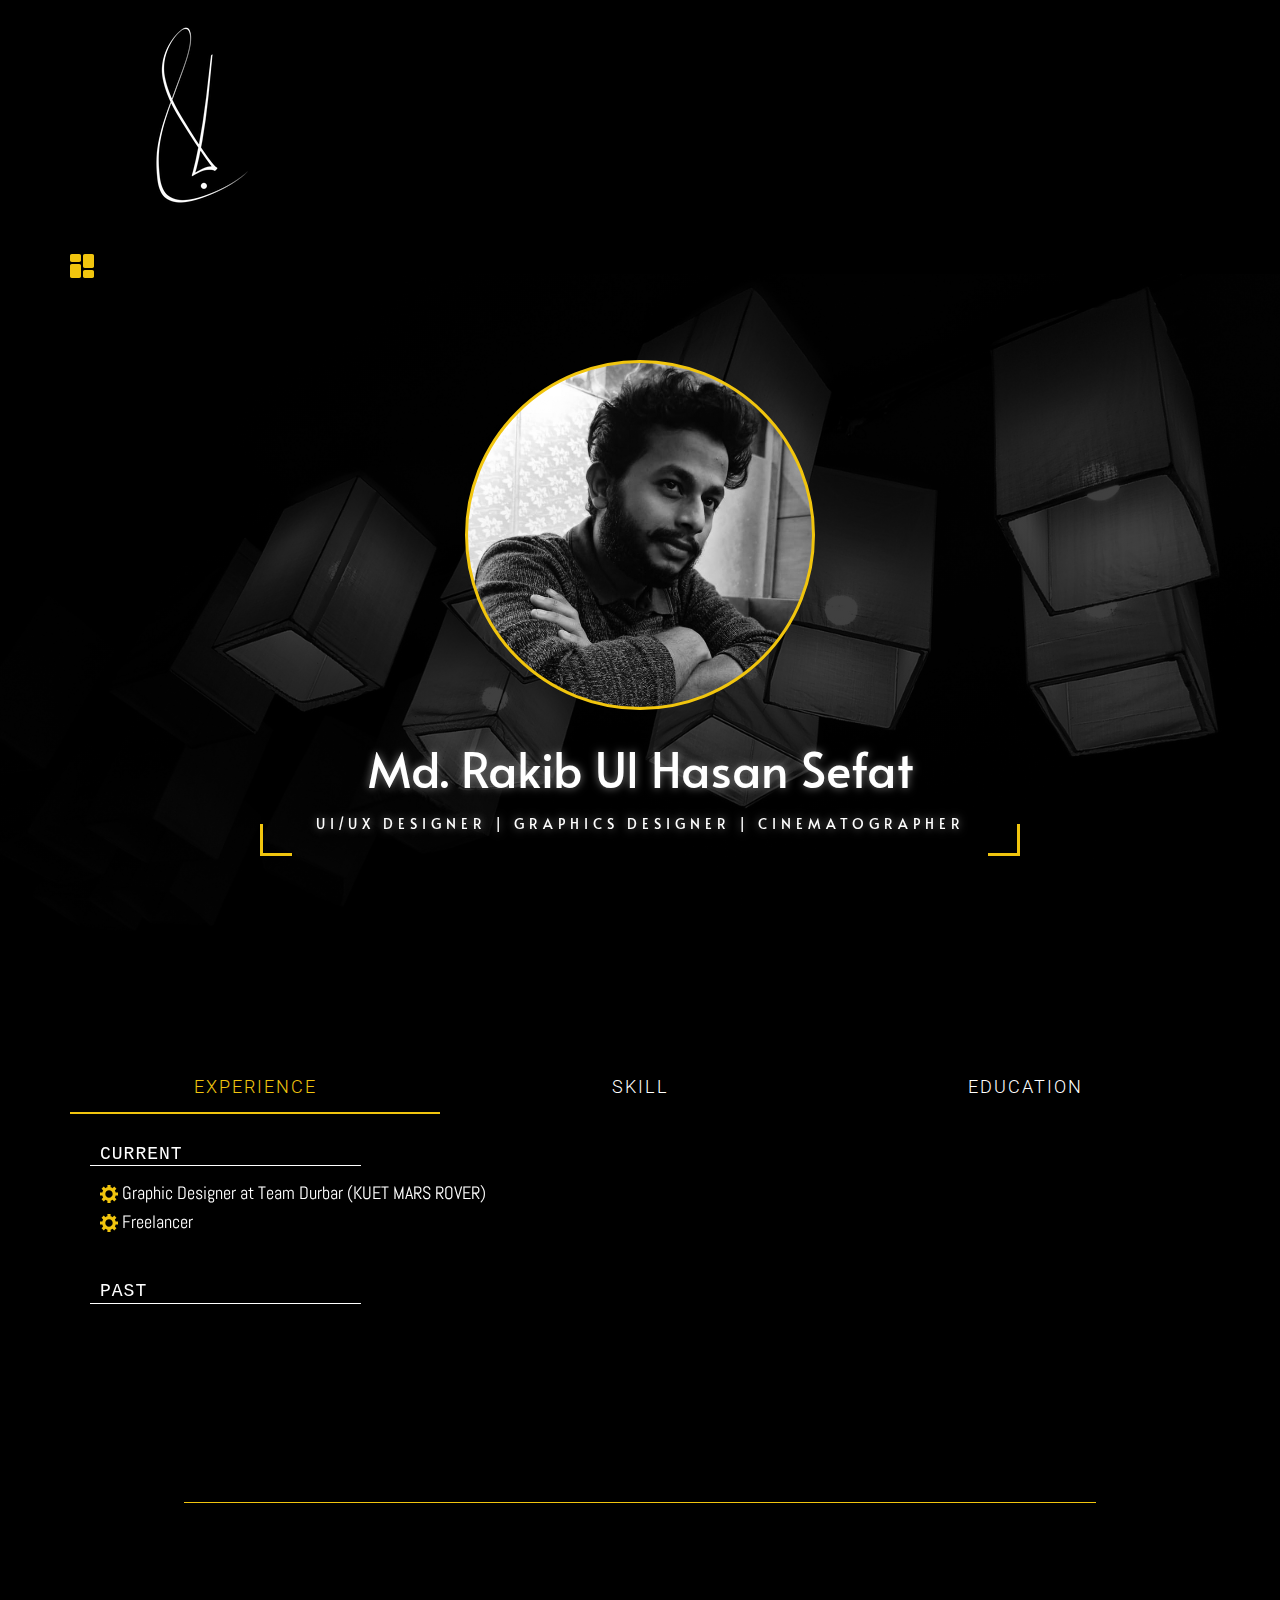
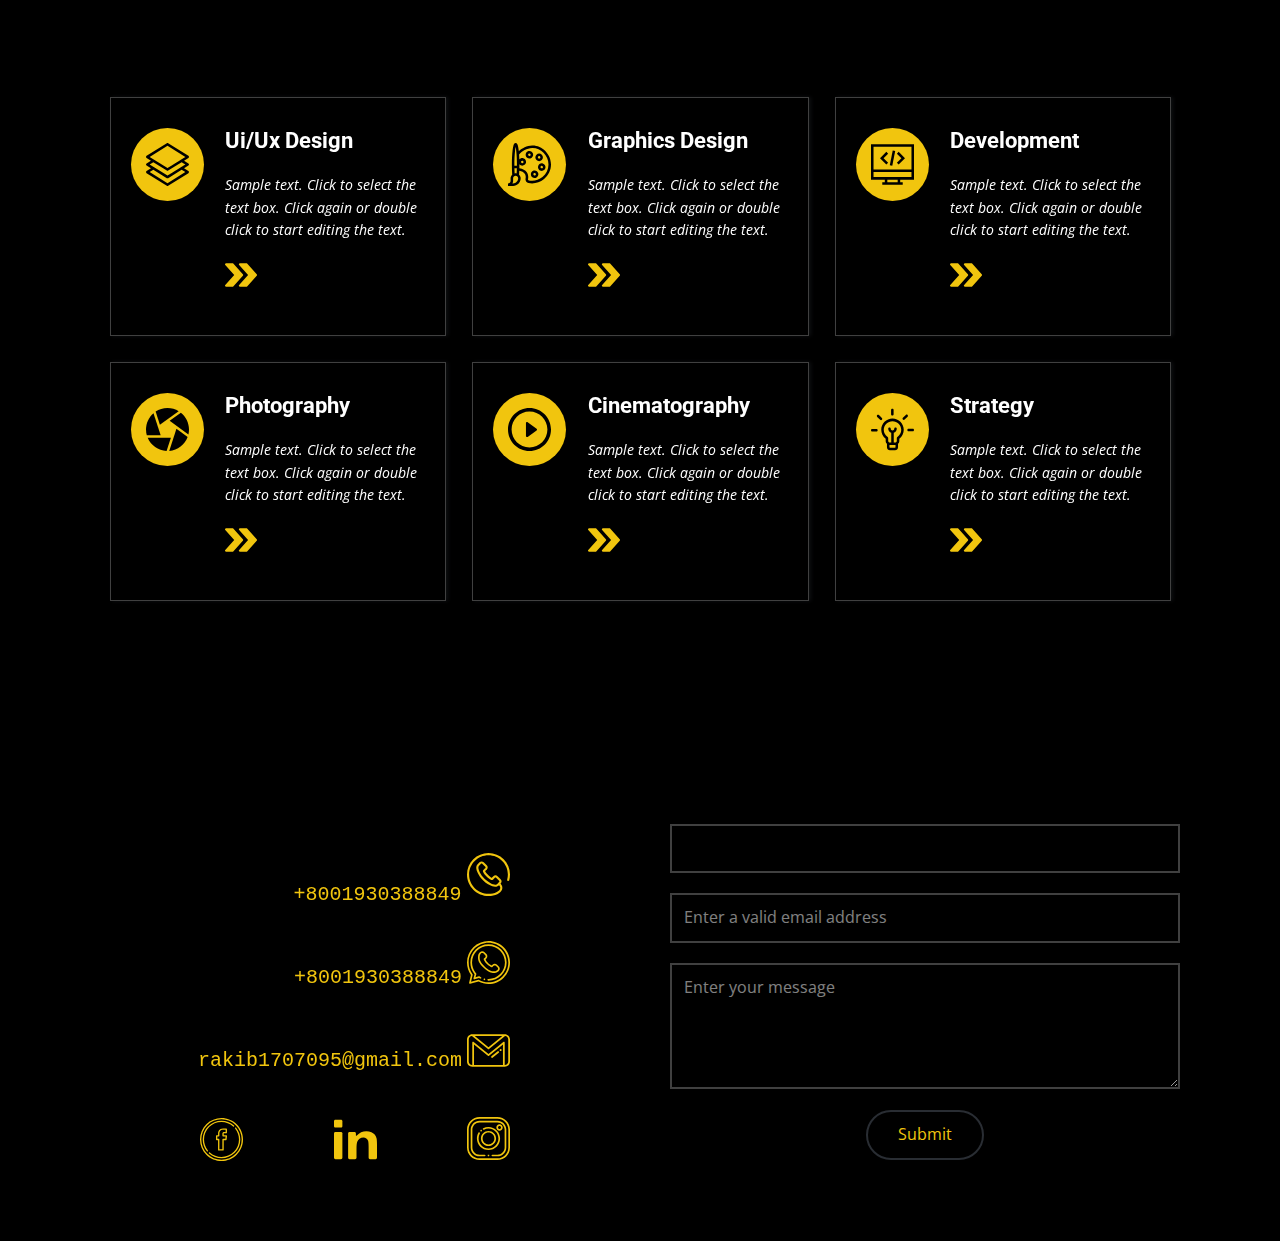
<file: home.html>
<!DOCTYPE html>
<html style="font-size: 16px;">
  <head>
    <meta name="viewport" content="width=device-width, initial-scale=1.0">
    <meta charset="utf-8">
    <meta name="keywords" content="Md. Rakib Ul Hasan Sefat​">
    <meta name="description" content="">
    <meta name="page_type" content="np-template-header-footer-from-plugin">
    <title>home</title>
    <link rel="stylesheet" href="nicepage.css" media="screen">
<link rel="stylesheet" href="home.css" media="screen">
    <script class="u-script" type="text/javascript" src="jquery.js" defer=""></script>
    <script class="u-script" type="text/javascript" src="nicepage.js" defer=""></script>
    <meta name="generator" content="Nicepage 3.5.3, nicepage.com">
    <link id="u-theme-google-font" rel="stylesheet" href="https://fonts.googleapis.com/css?family=Roboto:100,100i,300,300i,400,400i,500,500i,700,700i,900,900i|Open+Sans:300,300i,400,400i,600,600i,700,700i,800,800i">
    <link id="u-page-google-font" rel="stylesheet" href="https://fonts.googleapis.com/css?family=Alata:400|Abel:400">
    
    
    
    
    
    <script type="application/ld+json">{
		"@context": "http://schema.org",
		"@type": "Organization",
		"name": "rakib",
		"url": "index.html",
		"logo": "images/Project-Drawing13617558813339139241.png"
}</script>
    <meta property="og:title" content="home">
    <meta property="og:type" content="website">
    <meta name="theme-color" content="#478ac9">
    <link rel="canonical" href="index.html">
    <meta property="og:url" content="index.html">
  </head>
  <body class="u-body"><header class="u-black u-clearfix u-header u-sticky u-header" id="sec-ce81"><div class="u-clearfix u-sheet u-sheet-1">
        <a href="https://nicepage.com" class="u-image u-logo u-image-1" data-image-width="3600" data-image-height="3600">
          <img src="images/Project-Drawing13617558813339139241.png" class="u-logo-image u-logo-image-1" data-image-width="64">
        </a>
        <nav class="u-align-left u-font-size-14 u-menu u-menu-dropdown u-nav-spacing-25 u-offcanvas u-menu-1" data-responsive-from="XL">
          <div class="menu-collapse">
            <a class="u-button-style u-nav-link u-text-palette-3-base" href="#" style="font-size: calc(1em + 8px); height: 24px;">
              <svg class="u-svg-link" preserveAspectRatio="xMidYMin slice" viewBox="0 0 24 24" style=""><use xmlns:xlink="http://www.w3.org/1999/xlink" xlink:href="#svg-ecc8"></use></svg>
              <svg xmlns="http://www.w3.org/2000/svg" xmlns:xlink="http://www.w3.org/1999/xlink" version="1.1" xml:space="preserve" class="u-svg-content" viewBox="0 0 24 24" id="svg-ecc8"><g><path d="m9.25 0h-7.5c-.965 0-1.75.785-1.75 1.75v4.5c0 .965.785 1.75 1.75 1.75h7.5c.965 0 1.75-.785 1.75-1.75v-4.5c0-.965-.785-1.75-1.75-1.75z"></path><path d="m9.25 10h-7.5c-.965 0-1.75.785-1.75 1.75v10.5c0 .965.785 1.75 1.75 1.75h7.5c.965 0 1.75-.785 1.75-1.75v-10.5c0-.965-.785-1.75-1.75-1.75z"></path><path d="m22.25 16h-7.5c-.965 0-1.75.785-1.75 1.75v4.5c0 .965.785 1.75 1.75 1.75h7.5c.965 0 1.75-.785 1.75-1.75v-4.5c0-.965-.785-1.75-1.75-1.75z"></path><path d="m22.25 0h-7.5c-.965 0-1.75.785-1.75 1.75v10.5c0 .965.785 1.75 1.75 1.75h7.5c.965 0 1.75-.785 1.75-1.75v-10.5c0-.965-.785-1.75-1.75-1.75z"></path>
</g></svg>
            </a>
          </div>
          <div class="u-custom-menu u-nav-container">
            <ul class="u-nav u-unstyled u-nav-1"><li class="u-nav-item"><a class="u-button-style u-nav-link" href="Page-1.html">home</a>
</li></ul>
          </div>
          <div class="u-custom-menu u-nav-container-collapse">
            <div class="u-align-center u-black u-container-style u-inner-container-layout u-opacity u-opacity-95 u-sidenav">
              <div class="u-sidenav-overflow">
                <div class="u-menu-close"></div>
                <ul class="u-align-center u-nav u-popupmenu-items u-unstyled u-nav-2"><li class="u-nav-item"><a class="u-button-style u-nav-link" href="Page-1.html">home</a>
</li></ul>
              </div>
            </div>
            <div class="u-black u-menu-overlay u-opacity u-opacity-70"></div>
          </div>
        </nav>
      </div></header>
    <section class="u-clearfix u-image u-shading u-section-1" id="carousel_89ab" data-image-width="1600" data-image-height="1042">
      <div class="u-clearfix u-sheet u-valign-middle u-sheet-1">
        <div class="u-clearfix u-expanded-width u-gutter-0 u-layout-wrap u-layout-wrap-1">
          <div class="u-layout">
            <div class="u-layout-row">
              <div class="u-container-style u-layout-cell u-right-cell u-size-60 u-layout-cell-1">
                <div class="u-container-layout u-valign-bottom-lg u-valign-bottom-md u-valign-bottom-sm u-valign-top-xl u-container-layout-1">
                  <div alt="" class="u-border-3 u-border-palette-3-base u-image u-image-circle u-image-1" data-image-width="650" data-image-height="878" data-animation-name="fadeIn" data-animation-duration="1000" data-animation-delay="0"></div>
                  <h1 class="u-align-center u-custom-font u-text u-text-body-alt-color u-text-1" data-animation-name="fadeIn" data-animation-duration="1000" data-animation-delay="0">
                    <span style="font-size: 3rem;">Md. Rakib Ul Hasan Sefat</span>
                  </h1>
                  <p class="u-align-center u-custom-font u-text u-text-body-alt-color u-text-2" data-animation-name="fadeIn" data-animation-duration="1000" data-animation-delay="0">ui/ux designer | graphics designer​ | cinematographer </p>
                  <div class="u-border-3 u-border-palette-3-base u-shape u-shape-left u-shape-top u-shape-1" data-animation-name="fadeIn" data-animation-duration="1000" data-animation-delay="0"></div>
                  <div class="u-border-3 u-border-palette-3-base u-shape u-shape-right u-shape-top u-shape-2" data-animation-name="fadeIn" data-animation-duration="1000" data-animation-delay="0"></div>
                </div>
              </div>
            </div>
          </div>
        </div>
      </div>
    </section>
    <section class="u-align-center u-black u-clearfix u-section-2" id="carousel_47e8">
      <div class="u-clearfix u-sheet u-valign-middle-sm u-valign-middle-xs u-sheet-1">
        <div class="u-expanded-width u-tab-links-align-justify u-tabs u-tabs-1">
          <ul class="u-spacing-15 u-tab-list u-unstyled" role="tablist">
            <li class="u-tab-item" role="presentation">
              <a class="active u-border-2 u-border-active-palette-3-base u-border-no-left u-border-no-right u-border-no-top u-button-style u-custom-font u-heading-font u-tab-link u-tab-link-1" id="link-tab-0da5" href="#tab-0da5" role="tab" aria-controls="tab-0da5" aria-selected="true">experience</a>
            </li>
            <li class="u-tab-item" role="presentation">
              <a class="u-border-2 u-border-active-palette-3-base u-border-no-left u-border-no-right u-border-no-top u-button-style u-custom-font u-heading-font u-tab-link u-tab-link-2" id="link-tab-14b7" href="#tab-14b7" role="tab" aria-controls="tab-14b7" aria-selected="false">skill</a>
            </li>
            <li class="u-tab-item" role="presentation">
              <a class="u-border-2 u-border-active-palette-3-base u-border-no-left u-border-no-right u-border-no-top u-button-style u-custom-font u-heading-font u-tab-link u-tab-link-3" id="link-tab-2917" href="#tab-2917" role="tab" aria-controls="tab-2917" aria-selected="false">education<br>
              </a>
            </li>
          </ul>
          <div class="u-tab-content">
            <div class="u-align-left u-container-style u-shape-rectangle u-tab-active u-tab-pane u-tab-pane-1" id="tab-0da5" role="tabpanel" aria-labelledby="link-tab-0da5">
              <div class="u-container-layout u-container-layout-1">
                <h6 class="u-custom-font u-font-courier-new u-text u-text-default u-text-1" data-animation-name="fadeIn" data-animation-duration="1000" data-animation-delay="0">current</h6>
                <div class="u-border-1 u-border-white u-line u-line-horizontal u-line-1" data-animation-name="fadeIn" data-animation-duration="1000" data-animation-delay="0"></div>
                <p class="u-custom-font u-text u-text-default u-text-2" data-animation-name="fadeIn" data-animation-duration="1000" data-animation-delay="0"><span class="u-icon u-icon-circle u-text-palette-3-base u-icon-1"><svg xmlns="http://www.w3.org/2000/svg" xmlns:xlink="http://www.w3.org/1999/xlink" version="1.1" xml:space="preserve" class="u-svg-content" viewBox="0 0 512 512" style="width: 1em; height: 1em;"><g><path d="m512 301v-90h-66.42c-4.775-20.361-12.715-39.536-23.701-57.246l46.26-46.245-63.633-63.633-46.26 46.245c-17.607-10.84-37.031-18.882-57.246-23.686v-66.435h-90v66.435c-20.215 4.805-39.639 12.847-57.246 23.687l-46.26-46.245-63.633 63.633 46.26 46.245c-10.986 17.709-18.926 36.884-23.701 57.245h-66.42v90h66.42c4.775 20.361 12.715 39.536 23.701 57.246l-46.26 46.245 63.633 63.633 46.26-46.245c17.607 10.84 37.031 18.882 57.246 23.687v66.434h90v-66.435c20.215-4.805 39.639-12.847 57.246-23.687l46.26 46.245 63.633-63.633-46.26-46.245c10.986-17.71 18.926-36.885 23.701-57.246h66.42zm-256 60c-57.891 0-105-47.109-105-105s47.109-105 105-105 105 47.109 105 105-47.109 105-105 105z"></path>
</g></svg><img></span>&nbsp;Graphic Designer at Team Durbar (KUET MARS ROVER)
                </p>
                <p class="u-custom-font u-text u-text-default u-text-3" data-animation-name="fadeIn" data-animation-duration="1000" data-animation-delay="0"><span class="u-icon u-icon-circle u-text-palette-3-base u-icon-2"><svg xmlns="http://www.w3.org/2000/svg" xmlns:xlink="http://www.w3.org/1999/xlink" version="1.1" xml:space="preserve" class="u-svg-content" viewBox="0 0 512 512" style="width: 1em; height: 1em;"><g><path d="m512 301v-90h-66.42c-4.775-20.361-12.715-39.536-23.701-57.246l46.26-46.245-63.633-63.633-46.26 46.245c-17.607-10.84-37.031-18.882-57.246-23.686v-66.435h-90v66.435c-20.215 4.805-39.639 12.847-57.246 23.687l-46.26-46.245-63.633 63.633 46.26 46.245c-10.986 17.709-18.926 36.884-23.701 57.245h-66.42v90h66.42c4.775 20.361 12.715 39.536 23.701 57.246l-46.26 46.245 63.633 63.633 46.26-46.245c17.607 10.84 37.031 18.882 57.246 23.687v66.434h90v-66.435c20.215-4.805 39.639-12.847 57.246-23.687l46.26 46.245 63.633-63.633-46.26-46.245c10.986-17.71 18.926-36.885 23.701-57.246h66.42zm-256 60c-57.891 0-105-47.109-105-105s47.109-105 105-105 105 47.109 105 105-47.109 105-105 105z"></path>
</g></svg><img></span>&nbsp;Freelancer
                </p>
                <h6 class="u-custom-font u-font-courier-new u-text u-text-default u-text-4" data-animation-name="fadeIn" data-animation-duration="1000" data-animation-delay="0">past<br>
                </h6>
                <div class="u-border-1 u-border-white u-line u-line-horizontal u-line-2" data-animation-name="fadeIn" data-animation-duration="1000" data-animation-delay="0"></div>
              </div>
            </div>
            <div class="u-align-left u-container-style u-shape-rectangle u-tab-pane u-tab-pane-2" id="tab-14b7" role="tabpanel" aria-labelledby="link-tab-14b7">
              <div class="u-container-layout u-valign-bottom-md u-valign-bottom-sm u-container-layout-2">
                <p class="u-text u-text-5" data-animation-name="fadeIn" data-animation-duration="1000" data-animation-delay="0">
                  <span style="font-size: 1.125rem;"> &nbsp;<span class="u-icon u-text-palette-3-base"><svg xmlns="http://www.w3.org/2000/svg" xmlns:xlink="http://www.w3.org/1999/xlink" version="1.1" xml:space="preserve" class="u-svg-content" viewBox="0 0 512 512" style="width: 1em; height: 1em;"><path d="m256 512c-141.164062 0-256-114.835938-256-256s114.835938-256 256-256 256 114.835938 256 256-114.835938 256-256 256zm0-480c-123.519531 0-224 100.480469-224 224s100.480469 224 224 224 224-100.480469 224-224-100.480469-224-224-224zm0 0"></path><path d="m232 341.332031c-4.097656 0-8.191406-1.554687-11.308594-4.691406l-69.332031-69.332031c-6.25-6.253906-6.25-16.386719 0-22.636719s16.382813-6.25 22.636719 0l58.023437 58.027344 127.363281-127.359375c6.25-6.25 16.382813-6.25 22.632813 0s6.25 16.382812 0 22.632812l-138.667969 138.667969c-3.15625 3.136719-7.25 4.691406-11.347656 4.691406zm0 0"></path></svg><img></span> &nbsp;
                  </span>
                  <span style="font-size: 1.125rem;">Ui/Ux Design.</span>
                </p>
                <p class="u-text u-text-6" data-animation-name="fadeIn" data-animation-duration="1000" data-animation-delay="0">
                  <span style="font-size: 1.125rem;"> &nbsp;<span class="u-icon u-text-palette-3-base"><svg xmlns="http://www.w3.org/2000/svg" xmlns:xlink="http://www.w3.org/1999/xlink" version="1.1" xml:space="preserve" class="u-svg-content" viewBox="0 0 512 512" style="width: 1em; height: 1em;"><path d="m256 512c-141.164062 0-256-114.835938-256-256s114.835938-256 256-256 256 114.835938 256 256-114.835938 256-256 256zm0-480c-123.519531 0-224 100.480469-224 224s100.480469 224 224 224 224-100.480469 224-224-100.480469-224-224-224zm0 0"></path><path d="m232 341.332031c-4.097656 0-8.191406-1.554687-11.308594-4.691406l-69.332031-69.332031c-6.25-6.253906-6.25-16.386719 0-22.636719s16.382813-6.25 22.636719 0l58.023437 58.027344 127.363281-127.359375c6.25-6.25 16.382813-6.25 22.632813 0s6.25 16.382812 0 22.632812l-138.667969 138.667969c-3.15625 3.136719-7.25 4.691406-11.347656 4.691406zm0 0"></path></svg><img></span>&nbsp;App Development.
                  </span>
                </p>
                <p class="u-text u-text-7" data-animation-name="fadeIn" data-animation-duration="1000" data-animation-delay="0">
                  <span style="font-size: 1.125rem;"> &nbsp;<span class="u-icon u-text-palette-3-base"><svg xmlns="http://www.w3.org/2000/svg" xmlns:xlink="http://www.w3.org/1999/xlink" version="1.1" xml:space="preserve" class="u-svg-content" viewBox="0 0 512 512" style="width: 1em; height: 1em;"><path d="m256 512c-141.164062 0-256-114.835938-256-256s114.835938-256 256-256 256 114.835938 256 256-114.835938 256-256 256zm0-480c-123.519531 0-224 100.480469-224 224s100.480469 224 224 224 224-100.480469 224-224-100.480469-224-224-224zm0 0"></path><path d="m232 341.332031c-4.097656 0-8.191406-1.554687-11.308594-4.691406l-69.332031-69.332031c-6.25-6.253906-6.25-16.386719 0-22.636719s16.382813-6.25 22.636719 0l58.023437 58.027344 127.363281-127.359375c6.25-6.25 16.382813-6.25 22.632813 0s6.25 16.382812 0 22.632812l-138.667969 138.667969c-3.15625 3.136719-7.25 4.691406-11.347656 4.691406zm0 0"></path></svg><img></span>&nbsp;Web Development.
                  </span>
                </p>
                <p class="u-text u-text-8" data-animation-name="fadeIn" data-animation-duration="1000" data-animation-delay="0">
                  <span style="font-size: 1.125rem;"> &nbsp;<span class="u-icon u-text-palette-3-base"><svg xmlns="http://www.w3.org/2000/svg" xmlns:xlink="http://www.w3.org/1999/xlink" version="1.1" xml:space="preserve" class="u-svg-content" viewBox="0 0 512 512" style="width: 1em; height: 1em;"><path d="m256 512c-141.164062 0-256-114.835938-256-256s114.835938-256 256-256 256 114.835938 256 256-114.835938 256-256 256zm0-480c-123.519531 0-224 100.480469-224 224s100.480469 224 224 224 224-100.480469 224-224-100.480469-224-224-224zm0 0"></path><path d="m232 341.332031c-4.097656 0-8.191406-1.554687-11.308594-4.691406l-69.332031-69.332031c-6.25-6.253906-6.25-16.386719 0-22.636719s16.382813-6.25 22.636719 0l58.023437 58.027344 127.363281-127.359375c6.25-6.25 16.382813-6.25 22.632813 0s6.25 16.382812 0 22.632812l-138.667969 138.667969c-3.15625 3.136719-7.25 4.691406-11.347656 4.691406zm0 0"></path></svg><img></span>&nbsp;Graphics Design.
                  </span>
                </p>
                <p class="u-text u-text-9" data-animation-name="fadeIn" data-animation-duration="1000" data-animation-delay="0">
                  <span style="font-size: 1.125rem;"> &nbsp;<span class="u-icon u-text-palette-3-base"><svg xmlns="http://www.w3.org/2000/svg" xmlns:xlink="http://www.w3.org/1999/xlink" version="1.1" xml:space="preserve" class="u-svg-content" viewBox="0 0 512 512" style="width: 1em; height: 1em;"><path d="m256 512c-141.164062 0-256-114.835938-256-256s114.835938-256 256-256 256 114.835938 256 256-114.835938 256-256 256zm0-480c-123.519531 0-224 100.480469-224 224s100.480469 224 224 224 224-100.480469 224-224-100.480469-224-224-224zm0 0"></path><path d="m232 341.332031c-4.097656 0-8.191406-1.554687-11.308594-4.691406l-69.332031-69.332031c-6.25-6.253906-6.25-16.386719 0-22.636719s16.382813-6.25 22.636719 0l58.023437 58.027344 127.363281-127.359375c6.25-6.25 16.382813-6.25 22.632813 0s6.25 16.382812 0 22.632812l-138.667969 138.667969c-3.15625 3.136719-7.25 4.691406-11.347656 4.691406zm0 0"></path></svg><img></span>&nbsp;Cinematography.
                  </span>
                </p>
                <p class="u-text u-text-10" data-animation-name="fadeIn" data-animation-duration="1000" data-animation-delay="0">
                  <span style="font-size: 1.125rem;"> &nbsp;<span class="u-icon u-text-palette-3-base"><svg xmlns="http://www.w3.org/2000/svg" xmlns:xlink="http://www.w3.org/1999/xlink" version="1.1" xml:space="preserve" class="u-svg-content" viewBox="0 0 512 512" style="width: 1em; height: 1em;"><path d="m256 512c-141.164062 0-256-114.835938-256-256s114.835938-256 256-256 256 114.835938 256 256-114.835938 256-256 256zm0-480c-123.519531 0-224 100.480469-224 224s100.480469 224 224 224 224-100.480469 224-224-100.480469-224-224-224zm0 0"></path><path d="m232 341.332031c-4.097656 0-8.191406-1.554687-11.308594-4.691406l-69.332031-69.332031c-6.25-6.253906-6.25-16.386719 0-22.636719s16.382813-6.25 22.636719 0l58.023437 58.027344 127.363281-127.359375c6.25-6.25 16.382813-6.25 22.632813 0s6.25 16.382812 0 22.632812l-138.667969 138.667969c-3.15625 3.136719-7.25 4.691406-11.347656 4.691406zm0 0"></path></svg><img></span>&nbsp;Photography.
                  </span>
                </p>
                <p class="u-text u-text-11" data-animation-name="fadeIn" data-animation-duration="1000" data-animation-delay="0">
                  <span style="font-size: 1.125rem;"> &nbsp;<span class="u-icon u-text-palette-3-base"><svg xmlns="http://www.w3.org/2000/svg" xmlns:xlink="http://www.w3.org/1999/xlink" version="1.1" xml:space="preserve" class="u-svg-content" viewBox="0 0 512 512" style="width: 1em; height: 1em;"><path d="m256 512c-141.164062 0-256-114.835938-256-256s114.835938-256 256-256 256 114.835938 256 256-114.835938 256-256 256zm0-480c-123.519531 0-224 100.480469-224 224s100.480469 224 224 224 224-100.480469 224-224-100.480469-224-224-224zm0 0"></path><path d="m232 341.332031c-4.097656 0-8.191406-1.554687-11.308594-4.691406l-69.332031-69.332031c-6.25-6.253906-6.25-16.386719 0-22.636719s16.382813-6.25 22.636719 0l58.023437 58.027344 127.363281-127.359375c6.25-6.25 16.382813-6.25 22.632813 0s6.25 16.382812 0 22.632812l-138.667969 138.667969c-3.15625 3.136719-7.25 4.691406-11.347656 4.691406zm0 0"></path></svg><img></span>&nbsp;Photo Editing.
                  </span>
                </p>
                <p class="u-text u-text-12" data-animation-name="fadeIn" data-animation-duration="1000" data-animation-delay="0">
                  <span style="font-size: 1.125rem;"> &nbsp;<span class="u-icon u-text-palette-3-base"><svg xmlns="http://www.w3.org/2000/svg" xmlns:xlink="http://www.w3.org/1999/xlink" version="1.1" xml:space="preserve" class="u-svg-content" viewBox="0 0 512 512" style="width: 1em; height: 1em;"><path d="m256 512c-141.164062 0-256-114.835938-256-256s114.835938-256 256-256 256 114.835938 256 256-114.835938 256-256 256zm0-480c-123.519531 0-224 100.480469-224 224s100.480469 224 224 224 224-100.480469 224-224-100.480469-224-224-224zm0 0"></path><path d="m232 341.332031c-4.097656 0-8.191406-1.554687-11.308594-4.691406l-69.332031-69.332031c-6.25-6.253906-6.25-16.386719 0-22.636719s16.382813-6.25 22.636719 0l58.023437 58.027344 127.363281-127.359375c6.25-6.25 16.382813-6.25 22.632813 0s6.25 16.382812 0 22.632812l-138.667969 138.667969c-3.15625 3.136719-7.25 4.691406-11.347656 4.691406zm0 0"></path></svg><img></span>&nbsp;Video Editing.
                  </span>
                </p>
                <p class="u-text u-text-13" data-animation-name="fadeIn" data-animation-duration="1000" data-animation-delay="0">
                  <span style="font-size: 1.125rem;"> &nbsp;<span class="u-icon u-text-palette-3-base"><svg xmlns="http://www.w3.org/2000/svg" xmlns:xlink="http://www.w3.org/1999/xlink" version="1.1" xml:space="preserve" class="u-svg-content" viewBox="0 0 512 512" style="width: 1em; height: 1em;"><path d="m256 512c-141.164062 0-256-114.835938-256-256s114.835938-256 256-256 256 114.835938 256 256-114.835938 256-256 256zm0-480c-123.519531 0-224 100.480469-224 224s100.480469 224 224 224 224-100.480469 224-224-100.480469-224-224-224zm0 0"></path><path d="m232 341.332031c-4.097656 0-8.191406-1.554687-11.308594-4.691406l-69.332031-69.332031c-6.25-6.253906-6.25-16.386719 0-22.636719s16.382813-6.25 22.636719 0l58.023437 58.027344 127.363281-127.359375c6.25-6.25 16.382813-6.25 22.632813 0s6.25 16.382812 0 22.632812l-138.667969 138.667969c-3.15625 3.136719-7.25 4.691406-11.347656 4.691406zm0 0"></path></svg><img></span>&nbsp;Software Skills :
                  </span>
                </p>
                <ul class="u-custom-list u-text u-text-14" data-animation-name="fadeIn" data-animation-duration="1000" data-animation-delay="0">
                  <li>
                    <div class="u-list-icon">
                      <svg xmlns="http://www.w3.org/2000/svg" xmlns:xlink="http://www.w3.org/1999/xlink" version="1.1" xml:space="preserve" class="u-svg-content" viewBox="0 0 53.867 53.867" x="0px" y="0px" id="svg-20e7" style="color: rgb(239, 206, 74);"><polygon fill="currentColor" points="26.934,1.318 35.256,18.182 53.867,20.887 40.4,34.013 43.579,52.549 26.934,43.798 10.288,52.549 13.467,34.013 0,20.887 18.611,18.182 "></polygon></svg>
                    </div>Android Studio.
                  </li>
                  <li>
                    <div class="u-list-icon">
                      <svg xmlns="http://www.w3.org/2000/svg" xmlns:xlink="http://www.w3.org/1999/xlink" version="1.1" xml:space="preserve" class="u-svg-content" viewBox="0 0 53.867 53.867" x="0px" y="0px" id="svg-20e7" style="color: rgb(239, 206, 74);"><polygon fill="currentColor" points="26.934,1.318 35.256,18.182 53.867,20.887 40.4,34.013 43.579,52.549 26.934,43.798 10.288,52.549 13.467,34.013 0,20.887 18.611,18.182 "></polygon></svg>
                    </div>Sublime Text 3.
                  </li>
                  <li>
                    <div class="class u-list-icon">
                      <svg xmlns="http://www.w3.org/2000/svg" xmlns:xlink="http://www.w3.org/1999/xlink" version="1.1" xml:space="preserve" class="u-svg-content" viewBox="0 0 53.867 53.867" x="0px" y="0px" id="svg-20e7" style="color: rgb(239, 206, 74);"><polygon fill="currentColor" points="26.934,1.318 35.256,18.182 53.867,20.887 40.4,34.013 43.579,52.549 26.934,43.798 10.288,52.549 13.467,34.013 0,20.887 18.611,18.182 "></polygon></svg>
                    </div>Adobe Illustrator.
                  </li>
                  <li>
                    <div class="u-list-icon">
                      <svg xmlns="http://www.w3.org/2000/svg" xmlns:xlink="http://www.w3.org/1999/xlink" version="1.1" xml:space="preserve" class="u-svg-content" viewBox="0 0 53.867 53.867" x="0px" y="0px" id="svg-20e7" style="color: rgb(239, 206, 74);"><polygon fill="currentColor" points="26.934,1.318 35.256,18.182 53.867,20.887 40.4,34.013 43.579,52.549 26.934,43.798 10.288,52.549 13.467,34.013 0,20.887 18.611,18.182 "></polygon></svg>
                    </div>Adobe Photoshop.
                  </li>
                  <li>
                    <div class="u-list-icon">
                      <svg xmlns="http://www.w3.org/2000/svg" xmlns:xlink="http://www.w3.org/1999/xlink" version="1.1" xml:space="preserve" class="u-svg-content" viewBox="0 0 53.867 53.867" x="0px" y="0px" id="svg-20e7" style="color: rgb(239, 206, 74);"><polygon fill="currentColor" points="26.934,1.318 35.256,18.182 53.867,20.887 40.4,34.013 43.579,52.549 26.934,43.798 10.288,52.549 13.467,34.013 0,20.887 18.611,18.182 "></polygon></svg>
                    </div>Adobe Premier Pro.
                  </li>
                  <li>
                    <div class="u-list-icon">
                      <svg xmlns="http://www.w3.org/2000/svg" xmlns:xlink="http://www.w3.org/1999/xlink" version="1.1" xml:space="preserve" class="u-svg-content" viewBox="0 0 53.867 53.867" x="0px" y="0px" id="svg-20e7" style="color: rgb(239, 206, 74);"><polygon fill="currentColor" points="26.934,1.318 35.256,18.182 53.867,20.887 40.4,34.013 43.579,52.549 26.934,43.798 10.288,52.549 13.467,34.013 0,20.887 18.611,18.182 "></polygon></svg>
                    </div>Adobe After Effect.
                  </li>
                  <li>
                    <div class="u-list-icon">
                      <svg xmlns="http://www.w3.org/2000/svg" xmlns:xlink="http://www.w3.org/1999/xlink" version="1.1" xml:space="preserve" class="u-svg-content" viewBox="0 0 53.867 53.867" x="0px" y="0px" id="svg-20e7" style="color: rgb(239, 206, 74);"><polygon fill="currentColor" points="26.934,1.318 35.256,18.182 53.867,20.887 40.4,34.013 43.579,52.549 26.934,43.798 10.288,52.549 13.467,34.013 0,20.887 18.611,18.182 "></polygon></svg>
                    </div>Adobe Xd.
                  </li>
                  <li>
                    <div class="u-list-icon">
                      <svg xmlns="http://www.w3.org/2000/svg" xmlns:xlink="http://www.w3.org/1999/xlink" version="1.1" xml:space="preserve" class="u-svg-content" viewBox="0 0 53.867 53.867" x="0px" y="0px" id="svg-20e7" style="color: rgb(239, 206, 74);"><polygon fill="currentColor" points="26.934,1.318 35.256,18.182 53.867,20.887 40.4,34.013 43.579,52.549 26.934,43.798 10.288,52.549 13.467,34.013 0,20.887 18.611,18.182 "></polygon></svg>
                    </div>Adobe Indesign.
                  </li>
                  <li>
                    <div class="u-list-icon">
                      <svg xmlns="http://www.w3.org/2000/svg" xmlns:xlink="http://www.w3.org/1999/xlink" version="1.1" xml:space="preserve" class="u-svg-content" viewBox="0 0 53.867 53.867" x="0px" y="0px" id="svg-20e7" style="color: rgb(239, 206, 74);"><polygon fill="currentColor" points="26.934,1.318 35.256,18.182 53.867,20.887 40.4,34.013 43.579,52.549 26.934,43.798 10.288,52.549 13.467,34.013 0,20.887 18.611,18.182 "></polygon></svg>
                    </div>Nicepage.
                  </li>
                  <li>
                    <div class="u-list-icon">
                      <svg xmlns="http://www.w3.org/2000/svg" xmlns:xlink="http://www.w3.org/1999/xlink" version="1.1" xml:space="preserve" class="u-svg-content" viewBox="0 0 53.867 53.867" x="0px" y="0px" id="svg-20e7" style="color: rgb(239, 206, 74);"><polygon fill="currentColor" points="26.934,1.318 35.256,18.182 53.867,20.887 40.4,34.013 43.579,52.549 26.934,43.798 10.288,52.549 13.467,34.013 0,20.887 18.611,18.182 "></polygon></svg>
                    </div>Canva.
                  </li>
                </ul>
              </div>
            </div>
            <div class="u-container-style u-shape-rectangle u-tab-pane" id="tab-2917" role="tabpanel" aria-labelledby="link-tab-2917">
              <div class="u-container-layout u-container-layout-3">
                <h6 class="u-custom-font u-font-courier-new u-text u-text-default u-text-15" data-animation-name="fadeIn" data-animation-duration="1000" data-animation-delay="0">current</h6>
                <div class="u-border-1 u-border-white u-line u-line-horizontal u-line-3" data-animation-name="fadeIn" data-animation-duration="1000" data-animation-delay="0"></div>
                <p class="u-custom-font u-text u-text-default u-text-16" data-animation-name="fadeIn" data-animation-duration="1000" data-animation-delay="0"><span class="u-icon u-icon-circle u-text-palette-3-base u-icon-12"><svg xmlns="http://www.w3.org/2000/svg" xmlns:xlink="http://www.w3.org/1999/xlink" version="1.1" xml:space="preserve" class="u-svg-content" viewBox="0 0 512 512" x="0px" y="0px" style="width: 1em; height: 1em;"><g><g><path d="M479.999,0C263.145,0,84.777,166.827,65.876,378.837c36.032-50.816,80.171-99.712,135.275-155.925    c4.096-4.224,10.88-4.309,15.083-0.149c4.203,4.117,4.267,10.88,0.149,15.083c-8.299,8.448-16.725,17.216-25.195,26.091    c-4.843,5.056-9.579,10.091-14.229,15.04c-0.853,0.917-1.707,1.835-2.56,2.773C106.303,354.667,57.62,418.133,22.27,496.96    c-2.411,5.376,0,11.691,5.355,14.101c1.429,0.64,2.901,0.939,4.373,0.939c4.075,0,7.979-2.347,9.749-6.293    c12.587-28.053,27.2-54.08,43.627-79.403c148.992-3.819,284.608-86.699,355.691-218.581c1.771-3.307,1.685-7.296-0.235-10.539    c-1.941-3.2-5.419-5.184-9.173-5.184h-39.509l70.848-40.491c2.24-1.28,3.968-3.349,4.8-5.781    c15.189-44.16,22.869-89.6,22.869-135.061C490.665,4.779,485.887,0,479.999,0z"></path>
</g>
</g></svg><img></span>&nbsp;Studing B.Sc. in Computer Science and Engineering at Khulna University of Engineering and Technology, Khulna, Bangladesh.
                </p>
                <h6 class="u-custom-font u-font-courier-new u-text u-text-default u-text-17" data-animation-name="fadeIn" data-animation-duration="1000" data-animation-delay="0">completed<br>
                </h6>
                <div class="u-border-1 u-border-white u-line u-line-horizontal u-line-4" data-animation-name="fadeIn" data-animation-duration="1000" data-animation-delay="0"></div>
                <p class="u-custom-font u-text u-text-18" data-animation-name="fadeIn" data-animation-duration="1000" data-animation-delay="0"><span class="u-icon u-icon-circle u-text-palette-3-base u-icon-13"><svg xmlns="http://www.w3.org/2000/svg" xmlns:xlink="http://www.w3.org/1999/xlink" version="1.1" xml:space="preserve" class="u-svg-content" viewBox="0 0 512 512" x="0px" y="0px" style="width: 1em; height: 1em;"><g><g><path d="M479.999,0C263.145,0,84.777,166.827,65.876,378.837c36.032-50.816,80.171-99.712,135.275-155.925    c4.096-4.224,10.88-4.309,15.083-0.149c4.203,4.117,4.267,10.88,0.149,15.083c-8.299,8.448-16.725,17.216-25.195,26.091    c-4.843,5.056-9.579,10.091-14.229,15.04c-0.853,0.917-1.707,1.835-2.56,2.773C106.303,354.667,57.62,418.133,22.27,496.96    c-2.411,5.376,0,11.691,5.355,14.101c1.429,0.64,2.901,0.939,4.373,0.939c4.075,0,7.979-2.347,9.749-6.293    c12.587-28.053,27.2-54.08,43.627-79.403c148.992-3.819,284.608-86.699,355.691-218.581c1.771-3.307,1.685-7.296-0.235-10.539    c-1.941-3.2-5.419-5.184-9.173-5.184h-39.509l70.848-40.491c2.24-1.28,3.968-3.349,4.8-5.781    c15.189-44.16,22.869-89.6,22.869-135.061C490.665,4.779,485.887,0,479.999,0z"></path>
</g>
</g></svg><img></span>&nbsp;H.S.C with GAP 5.00 from Shaheed Police Smrity College, Mirpur-14, Dhaka, Bangladesh.
                </p>
                <p class="u-custom-font u-text u-text-19" data-animation-name="fadeIn" data-animation-duration="1000" data-animation-delay="0"><span class="u-icon u-icon-circle u-text-palette-3-base u-icon-14"><svg xmlns="http://www.w3.org/2000/svg" xmlns:xlink="http://www.w3.org/1999/xlink" version="1.1" xml:space="preserve" class="u-svg-content" viewBox="0 0 512 512" x="0px" y="0px" style="width: 1em; height: 1em;"><g><g><path d="M479.999,0C263.145,0,84.777,166.827,65.876,378.837c36.032-50.816,80.171-99.712,135.275-155.925    c4.096-4.224,10.88-4.309,15.083-0.149c4.203,4.117,4.267,10.88,0.149,15.083c-8.299,8.448-16.725,17.216-25.195,26.091    c-4.843,5.056-9.579,10.091-14.229,15.04c-0.853,0.917-1.707,1.835-2.56,2.773C106.303,354.667,57.62,418.133,22.27,496.96    c-2.411,5.376,0,11.691,5.355,14.101c1.429,0.64,2.901,0.939,4.373,0.939c4.075,0,7.979-2.347,9.749-6.293    c12.587-28.053,27.2-54.08,43.627-79.403c148.992-3.819,284.608-86.699,355.691-218.581c1.771-3.307,1.685-7.296-0.235-10.539    c-1.941-3.2-5.419-5.184-9.173-5.184h-39.509l70.848-40.491c2.24-1.28,3.968-3.349,4.8-5.781    c15.189-44.16,22.869-89.6,22.869-135.061C490.665,4.779,485.887,0,479.999,0z"></path>
</g>
</g></svg><img></span>&nbsp;S.S.C with GAP 5.00 from Shaheed Police Smrity College, Mirpur-14, Dhaka, Bangladesh.
                </p>
              </div>
            </div>
          </div>
        </div>
        <div class="u-border-1 u-border-palette-3-base u-line u-line-horizontal u-line-5"></div>
      </div>
    </section>
    <section class="u-align-center u-black u-clearfix u-section-3" id="carousel_2c1e">
      <div class="u-clearfix u-sheet u-valign-middle u-sheet-1">
        <div class="u-list u-repeater u-list-1">
          <div class="u-border-1 u-border-grey-75 u-container-style u-list-item u-opacity u-opacity-95 u-repeater-item u-shape-rectangle u-list-item-1" data-animation-name="fadeIn" data-animation-duration="1000" data-animation-delay="0">
            <div class="u-container-layout u-similar-container u-valign-bottom-xl u-container-layout-1"><span class="u-icon u-icon-circle u-palette-3-base u-spacing-15 u-text-black u-icon-1"><svg class="u-svg-link" preserveAspectRatio="xMidYMin slice" viewBox="0 0 512.002 512.002" style=""><use xmlns:xlink="http://www.w3.org/1999/xlink" xlink:href="#svg-e1ec"></use></svg><svg xmlns="http://www.w3.org/2000/svg" xmlns:xlink="http://www.w3.org/1999/xlink" version="1.1" xml:space="preserve" class="u-svg-content" viewBox="0 0 512.002 512.002" x="0px" y="0px" id="svg-e1ec" style="enable-background:new 0 0 512.002 512.002;"><g><g><path d="M512.001,255.969c-0.011-5.193-2.708-10.011-7.129-12.737l-52.034-32.076l52.089-32.421    c4.393-2.734,7.066-7.539,7.074-12.712c0.008-5.174-2.651-9.987-7.036-12.734l-241-151c-4.871-3.052-11.058-3.052-15.929,0    l-241,151c-4.384,2.747-7.043,7.56-7.036,12.734c0.008,5.174,2.681,9.979,7.074,12.712l51.732,32.198L7.051,243.282    c-4.39,2.744-7.055,7.557-7.05,12.734c0.005,5.177,2.679,9.985,7.074,12.721l51.732,32.198L7.051,333.282    c-4.383,2.74-7.047,7.543-7.05,12.712s2.656,9.975,7.036,12.719l241,151c2.436,1.526,5.2,2.289,7.964,2.289    c2.764,0,5.529-0.763,7.964-2.289l241-151c4.394-2.753,7.055-7.581,7.036-12.766c-0.019-5.185-2.715-9.993-7.129-12.714    l-52.034-32.076l52.089-32.421C509.336,265.992,512.012,261.162,512.001,255.969z M43.32,165.96L256.001,32.703L468.682,165.96    c-2.044,1.272-206.586,128.58-212.681,132.374L43.32,165.96z M468.584,346.106L256.001,479.301L43.278,346.018l43.889-27.431    l160.908,100.15c2.426,1.51,5.176,2.265,7.926,2.265c2.75,0,5.5-0.755,7.926-2.265l160.464-99.874L468.584,346.106z     M256.001,388.334L43.345,255.976l43.822-27.389l160.908,100.15c2.426,1.51,5.176,2.265,7.926,2.265c2.75,0,5.5-0.755,7.926-2.265    l160.464-99.874l44.125,27.2C467.297,256.822,261.631,384.829,256.001,388.334z"></path>
</g>
</g></svg>
            
            
          </span>
              <div class="u-container-style u-group u-group-1">
                <div class="u-container-layout u-container-layout-2">
                  <h4 class="u-text u-text-1">Ui/Ux Design</h4>
                  <p class="u-text u-text-2">Sample text. Click to select the text box. Click again or double click to start editing the text.</p><span class="u-icon u-icon-circle u-text-palette-3-base u-icon-2"><svg class="u-svg-link" preserveAspectRatio="xMidYMin slice" viewBox="0 0 480.026 480.026" style=""><use xmlns:xlink="http://www.w3.org/1999/xlink" xlink:href="#svg-8190"></use></svg><svg xmlns="http://www.w3.org/2000/svg" xmlns:xlink="http://www.w3.org/1999/xlink" version="1.1" xml:space="preserve" class="u-svg-content" viewBox="0 0 480.026 480.026" x="0px" y="0px" id="svg-8190" style="enable-background:new 0 0 480.026 480.026;"><g><g><path d="M475.922,229.325l-144-160c-3.072-3.392-7.36-5.312-11.904-5.312h-96c-6.304,0-12.032,3.712-14.624,9.472    c-2.56,5.792-1.504,12.544,2.72,17.216l134.368,149.312l-134.368,149.28c-4.224,4.704-5.312,11.456-2.72,17.216    c2.592,5.792,8.32,9.504,14.624,9.504h96c4.544,0,8.832-1.952,11.904-5.28l144-160    C481.394,244.653,481.394,235.373,475.922,229.325z"></path>
</g>
</g><g><g><path d="M267.922,229.325l-144-160c-3.072-3.392-7.36-5.312-11.904-5.312h-96c-6.304,0-12.032,3.712-14.624,9.472    c-2.56,5.792-1.504,12.544,2.72,17.216l134.368,149.312L4.114,389.293c-4.224,4.704-5.312,11.456-2.72,17.216    c2.592,5.792,8.32,9.504,14.624,9.504h96c4.544,0,8.832-1.952,11.904-5.28l144-160    C273.394,244.653,273.394,235.373,267.922,229.325z"></path>
</g>
</g></svg></span>
                </div>
              </div>
            </div>
          </div>
          <div class="u-border-1 u-border-grey-75 u-container-style u-list-item u-opacity u-opacity-95 u-repeater-item u-shape-rectangle u-list-item-2" data-animation-name="fadeIn" data-animation-duration="1000" data-animation-delay="0">
            <div class="u-container-layout u-similar-container u-valign-bottom-xl u-container-layout-3"><span class="u-icon u-icon-circle u-palette-3-base u-spacing-15 u-text-black u-icon-3"><svg class="u-svg-link" preserveAspectRatio="xMidYMin slice" viewBox="0 0 512 512" style=""><use xmlns:xlink="http://www.w3.org/1999/xlink" xlink:href="#svg-07c4"></use></svg><svg xmlns="http://www.w3.org/2000/svg" xmlns:xlink="http://www.w3.org/1999/xlink" version="1.1" xml:space="preserve" class="u-svg-content" viewBox="0 0 512 512" id="svg-07c4"><g><path d="m151 421c0-17.284-7.356-32.875-19.09-43.833l.006-.083c1.063-14.686 1.924-30.168 2.578-46.143 30.713 5.786 52.476 17.431 64.796 34.728 15.886 22.302 11.655 48.495 9.98 55.991-5.584 24.991 9.215 50.308 34.285 55.124 14.49 2.783 28.95 4.173 43.314 4.173 50.36 0 100.864-17.212 142.556-51.648 52.459-43.33 82.557-106.497 82.574-173.304.036-126.622-110.09-229.925-225.096-225.796-62.835 2.257-119.305 33.211-158.24 67.283-.498-4.643-1.019-9.164-1.564-13.548-2.856-22.982-6.23-41.2-10.028-54.149-2.614-8.916-8.738-29.795-26.071-29.795s-23.457 20.879-26.071 29.795c-3.798 12.949-7.171 31.167-10.028 54.149-5.74 46.185-8.901 107.289-8.901 172.056 0 42.314 1.412 84.184 4.084 121.083l.006.084c-11.734 10.958-19.09 26.549-19.09 43.833v31c0 16.262-14.196 30-31 30v30h61c49.55 0 90-41.067 90-91zm136.979-360.81c96.651-3.468 194.052 84.771 194.021 195.806-.016 57.831-26.142 112.57-71.679 150.183-45.002 37.17-103.726 52.165-161.106 41.144-8.352-1.604-12.552-10.684-10.666-19.121 3.023-13.532 7.632-48.412-14.823-79.938-17.618-24.735-47.273-40.72-88.256-47.619.348-14.693.527-45.763.527-46.323 5.845 6.811 13.587 11.714 22.444 14.087 24.021 6.437 48.706-7.907 55.114-31.82 6.422-23.968-7.853-48.691-31.82-55.113-18-4.823-35.97 1.971-46.646 15.164-.667-21.309-1.694-41.749-3.054-60.855 33.943-35.861 91.33-73.274 155.944-75.595zm-132.379 160.869c2.146-8.008 10.362-12.753 18.371-10.607 7.989 2.141 12.748 10.382 10.607 18.371-2.141 7.99-10.386 12.748-18.372 10.607-8.007-2.145-12.752-10.361-10.606-18.371zm-72.406-120.617c2.591-24.144 5.363-40.509 7.806-51.524 2.443 11.015 5.215 27.38 7.806 51.524 4.639 43.231 7.194 98.476 7.194 155.558 0 5.01-.021 10.012-.061 15h-29.878c-.04-4.988-.061-9.99-.061-15 0-57.082 2.555-112.327 7.194-155.558zm-6.649 200.548h28.91c-.514 21.183-1.389 41.784-2.604 61.191-3.833-.771-7.795-1.181-11.851-1.181s-8.018.41-11.851 1.181c-1.214-19.407-2.089-40.007-2.604-61.191zm-15.545 151.01v-31c0-16.542 13.458-30 30-30s30 13.458 30 30c0 33.635-26.916 61-60 61h-8.256c5.386-9.041 8.256-19.314 8.256-30z"></path><path d="m402.673 202.967c17.586-17.585 17.59-46.051 0-63.64-17.544-17.545-46.094-17.546-63.64 0-17.586 17.585-17.59 46.051 0 63.64 17.545 17.545 46.094 17.546 63.64 0zm-42.427-42.426c5.849-5.848 15.364-5.849 21.214 0 5.863 5.863 5.863 15.35 0 21.213-5.851 5.849-15.365 5.848-21.214 0-5.862-5.863-5.863-15.351 0-21.213z"></path><path d="m266.588 183.556c23.967-6.422 38.243-31.146 31.821-55.113-6.424-23.967-31.148-38.242-55.114-31.82-23.967 6.422-38.242 31.146-31.82 55.114 6.437 24.022 31.087 38.256 55.113 31.819zm-15.528-57.956c8.006-2.145 16.235 2.636 18.372 10.606 2.141 7.989-2.618 16.231-10.607 18.371-8.007 2.145-16.225-2.597-18.371-10.606-2.142-7.989 2.616-16.23 10.606-18.371z"></path><path d="m273.591 383.559c6.414 23.932 31.112 38.251 55.115 31.819 23.967-6.422 38.241-31.146 31.819-55.113-6.437-24.019-31.082-38.258-55.114-31.82-23.967 6.422-38.242 31.146-31.82 55.114zm39.586-26.137c8.022-2.15 16.23 2.614 18.37 10.606 2.141 7.99-2.617 16.231-10.606 18.372-7.99 2.141-16.23-2.619-18.371-10.606-2.141-7.99 2.617-16.231 10.607-18.372z"></path><path d="m358.444 275.412c-6.422 23.968 7.853 48.691 31.82 55.114 24.004 6.432 48.671-7.778 55.113-31.82 6.436-24.022-7.794-48.676-31.819-55.113-24.021-6.44-48.675 7.793-55.114 31.819zm57.955 15.529c-2.143 8.006-10.362 12.753-18.37 10.607-7.989-2.141-12.747-10.382-10.606-18.372 2.14-7.991 10.346-12.756 18.37-10.606 7.988 2.14 12.747 10.381 10.606 18.371z"></path>
</g></svg>
            
            
          </span>
              <div class="u-container-style u-group u-video-cover u-group-2">
                <div class="u-container-layout u-container-layout-4">
                  <h4 class="u-text u-text-3">Graphics Design</h4>
                  <p class="u-text u-text-4">Sample text. Click to select the text box. Click again or double click to start editing the text.</p><span class="u-icon u-icon-circle u-text-palette-3-base u-icon-4"><svg class="u-svg-link" preserveAspectRatio="xMidYMin slice" viewBox="0 0 480.026 480.026" style=""><use xmlns:xlink="http://www.w3.org/1999/xlink" xlink:href="#svg-4311"></use></svg><svg xmlns="http://www.w3.org/2000/svg" xmlns:xlink="http://www.w3.org/1999/xlink" version="1.1" xml:space="preserve" class="u-svg-content" viewBox="0 0 480.026 480.026" x="0px" y="0px" id="svg-4311" style="enable-background:new 0 0 480.026 480.026;"><g><g><path d="M475.922,229.325l-144-160c-3.072-3.392-7.36-5.312-11.904-5.312h-96c-6.304,0-12.032,3.712-14.624,9.472    c-2.56,5.792-1.504,12.544,2.72,17.216l134.368,149.312l-134.368,149.28c-4.224,4.704-5.312,11.456-2.72,17.216    c2.592,5.792,8.32,9.504,14.624,9.504h96c4.544,0,8.832-1.952,11.904-5.28l144-160    C481.394,244.653,481.394,235.373,475.922,229.325z"></path>
</g>
</g><g><g><path d="M267.922,229.325l-144-160c-3.072-3.392-7.36-5.312-11.904-5.312h-96c-6.304,0-12.032,3.712-14.624,9.472    c-2.56,5.792-1.504,12.544,2.72,17.216l134.368,149.312L4.114,389.293c-4.224,4.704-5.312,11.456-2.72,17.216    c2.592,5.792,8.32,9.504,14.624,9.504h96c4.544,0,8.832-1.952,11.904-5.28l144-160    C273.394,244.653,273.394,235.373,267.922,229.325z"></path>
</g>
</g></svg></span>
                </div>
              </div>
            </div>
          </div>
          <div class="u-border-1 u-border-grey-75 u-container-style u-list-item u-opacity u-opacity-95 u-repeater-item u-shape-rectangle u-list-item-3" data-animation-name="fadeIn" data-animation-duration="1000" data-animation-delay="0">
            <div class="u-container-layout u-similar-container u-valign-bottom-xl u-container-layout-5"><span class="u-icon u-icon-circle u-palette-3-base u-spacing-15 u-text-black u-icon-5"><svg class="u-svg-link" preserveAspectRatio="xMidYMin slice" viewBox="0 0 512 512" style=""><use xmlns:xlink="http://www.w3.org/1999/xlink" xlink:href="#svg-3994"></use></svg><svg xmlns="http://www.w3.org/2000/svg" xmlns:xlink="http://www.w3.org/1999/xlink" version="1.1" xml:space="preserve" class="u-svg-content" viewBox="0 0 512 512" x="0px" y="0px" id="svg-3994" style="enable-background:new 0 0 512 512;"><g><g><path d="M0,15.845v420.259h164.332v30.049h-30.036v30.001h243.407v-30.001h-30.036v-30.049H512V15.845H0z M317.665,466.153    H194.334v-30.049h123.332V466.153z M481.999,406.103H30.001v-60.075h451.997V406.103z M481.999,316.027H30.001V45.847h451.997    V316.027z"></path>
</g>
</g><g><g><polygon points="203.943,126.712 182.729,105.498 107.29,180.937 182.729,256.375 203.943,235.161 149.718,180.937   "></polygon>
</g>
</g><g><g><polygon points="329.271,105.498 308.057,126.712 362.282,180.937 308.057,235.161 329.271,256.375 404.709,180.937   "></polygon>
</g>
</g><g><g><rect x="166.742" y="165.947" transform="matrix(0.1951 -0.9808 0.9808 0.1951 28.5815 396.7237)" width="178.511" height="30.002"></rect>
</g>
</g></svg>
            
            
          </span>
              <div class="u-container-style u-group u-video-cover u-group-3">
                <div class="u-container-layout u-container-layout-6">
                  <h4 class="u-text u-text-5">Development</h4>
                  <p class="u-text u-text-6">Sample text. Click to select the text box. Click again or double click to start editing the text.</p><span class="u-icon u-icon-circle u-text-palette-3-base u-icon-6"><svg class="u-svg-link" preserveAspectRatio="xMidYMin slice" viewBox="0 0 480.026 480.026" style=""><use xmlns:xlink="http://www.w3.org/1999/xlink" xlink:href="#svg-eb79"></use></svg><svg xmlns="http://www.w3.org/2000/svg" xmlns:xlink="http://www.w3.org/1999/xlink" version="1.1" xml:space="preserve" class="u-svg-content" viewBox="0 0 480.026 480.026" x="0px" y="0px" id="svg-eb79" style="enable-background:new 0 0 480.026 480.026;"><g><g><path d="M475.922,229.325l-144-160c-3.072-3.392-7.36-5.312-11.904-5.312h-96c-6.304,0-12.032,3.712-14.624,9.472    c-2.56,5.792-1.504,12.544,2.72,17.216l134.368,149.312l-134.368,149.28c-4.224,4.704-5.312,11.456-2.72,17.216    c2.592,5.792,8.32,9.504,14.624,9.504h96c4.544,0,8.832-1.952,11.904-5.28l144-160    C481.394,244.653,481.394,235.373,475.922,229.325z"></path>
</g>
</g><g><g><path d="M267.922,229.325l-144-160c-3.072-3.392-7.36-5.312-11.904-5.312h-96c-6.304,0-12.032,3.712-14.624,9.472    c-2.56,5.792-1.504,12.544,2.72,17.216l134.368,149.312L4.114,389.293c-4.224,4.704-5.312,11.456-2.72,17.216    c2.592,5.792,8.32,9.504,14.624,9.504h96c4.544,0,8.832-1.952,11.904-5.28l144-160    C273.394,244.653,273.394,235.373,267.922,229.325z"></path>
</g>
</g></svg></span>
                </div>
              </div>
            </div>
          </div>
          <div class="u-border-1 u-border-grey-75 u-container-style u-list-item u-opacity u-opacity-95 u-repeater-item u-shape-rectangle u-list-item-4" data-animation-name="fadeIn" data-animation-duration="1000" data-animation-delay="0">
            <div class="u-container-layout u-similar-container u-valign-bottom-xl u-container-layout-7"><span class="u-icon u-icon-circle u-palette-3-base u-spacing-15 u-text-black u-icon-7"><svg class="u-svg-link" preserveAspectRatio="xMidYMin slice" viewBox="0 0 512 512" style=""><use xmlns:xlink="http://www.w3.org/1999/xlink" xlink:href="#svg-4486"></use></svg><svg xmlns="http://www.w3.org/2000/svg" xmlns:xlink="http://www.w3.org/1999/xlink" version="1.1" xml:space="preserve" class="u-svg-content" viewBox="0 0 512 512" id="svg-4486"><g><path d="m414.996 55.632-133.445 96.954 223.595 162.453c4.474-18.923 6.854-38.646 6.854-58.916 0-81.129-37.942-153.555-97.004-200.491z"></path><path d="m388.984 37.449c-38.782-23.673-84.318-37.327-132.984-37.327-52.302 0-100.982 15.778-141.555 42.807l50.996 156.936z"></path><path d="m89.141 62.132c-54.546 46.983-89.141 116.52-89.141 193.99 0 23.805 3.278 46.856 9.385 68.739h165.129z"></path><path d="m19.817 354.862c37.401 89.128 123.835 152.773 225.365 157.016l51.017-157.016z"></path><path d="m276.925 511.262c100.648-8.181 185.011-74.829 218.996-165.845l-133.577-97.05z"></path>
</g></svg>
            
            
          </span>
              <div class="u-container-style u-group u-video-cover u-group-4">
                <div class="u-container-layout u-container-layout-8">
                  <h4 class="u-text u-text-7">Photography</h4>
                  <p class="u-text u-text-8">Sample text. Click to select the text box. Click again or double click to start editing the text.</p><span class="u-icon u-icon-circle u-text-palette-3-base u-icon-8"><svg class="u-svg-link" preserveAspectRatio="xMidYMin slice" viewBox="0 0 480.026 480.026" style=""><use xmlns:xlink="http://www.w3.org/1999/xlink" xlink:href="#svg-f28c"></use></svg><svg xmlns="http://www.w3.org/2000/svg" xmlns:xlink="http://www.w3.org/1999/xlink" version="1.1" xml:space="preserve" class="u-svg-content" viewBox="0 0 480.026 480.026" x="0px" y="0px" id="svg-f28c" style="enable-background:new 0 0 480.026 480.026;"><g><g><path d="M475.922,229.325l-144-160c-3.072-3.392-7.36-5.312-11.904-5.312h-96c-6.304,0-12.032,3.712-14.624,9.472    c-2.56,5.792-1.504,12.544,2.72,17.216l134.368,149.312l-134.368,149.28c-4.224,4.704-5.312,11.456-2.72,17.216    c2.592,5.792,8.32,9.504,14.624,9.504h96c4.544,0,8.832-1.952,11.904-5.28l144-160    C481.394,244.653,481.394,235.373,475.922,229.325z"></path>
</g>
</g><g><g><path d="M267.922,229.325l-144-160c-3.072-3.392-7.36-5.312-11.904-5.312h-96c-6.304,0-12.032,3.712-14.624,9.472    c-2.56,5.792-1.504,12.544,2.72,17.216l134.368,149.312L4.114,389.293c-4.224,4.704-5.312,11.456-2.72,17.216    c2.592,5.792,8.32,9.504,14.624,9.504h96c4.544,0,8.832-1.952,11.904-5.28l144-160    C273.394,244.653,273.394,235.373,267.922,229.325z"></path>
</g>
</g></svg></span>
                </div>
              </div>
            </div>
          </div>
          <div class="u-border-1 u-border-grey-75 u-container-style u-list-item u-opacity u-opacity-95 u-repeater-item u-shape-rectangle u-list-item-4" data-animation-name="fadeIn" data-animation-duration="1000" data-animation-delay="0">
            <div class="u-container-layout u-similar-container u-valign-bottom-xl u-container-layout-7"><span class="u-icon u-icon-circle u-palette-3-base u-spacing-15 u-text-black u-icon-7"><svg class="u-svg-link" preserveAspectRatio="xMidYMin slice" viewBox="0 0 30.051 30.051" style=""><use xmlns:xlink="http://www.w3.org/1999/xlink" xlink:href="#svg-3b5d"></use></svg><svg xmlns="http://www.w3.org/2000/svg" xmlns:xlink="http://www.w3.org/1999/xlink" version="1.1" xml:space="preserve" class="u-svg-content" viewBox="0 0 30.051 30.051" x="0px" y="0px" id="svg-3b5d" style="enable-background:new 0 0 30.051 30.051;"><g><path d="M19.982,14.438l-6.24-4.536c-0.229-0.166-0.533-0.191-0.784-0.062c-0.253,0.128-0.411,0.388-0.411,0.669v9.069   c0,0.284,0.158,0.543,0.411,0.671c0.107,0.054,0.224,0.081,0.342,0.081c0.154,0,0.31-0.049,0.442-0.146l6.24-4.532   c0.197-0.145,0.312-0.369,0.312-0.607C20.295,14.803,20.177,14.58,19.982,14.438z"></path><path d="M15.026,0.002C6.726,0.002,0,6.728,0,15.028c0,8.297,6.726,15.021,15.026,15.021c8.298,0,15.025-6.725,15.025-15.021   C30.052,6.728,23.324,0.002,15.026,0.002z M15.026,27.542c-6.912,0-12.516-5.601-12.516-12.514c0-6.91,5.604-12.518,12.516-12.518   c6.911,0,12.514,5.607,12.514,12.518C27.541,21.941,21.937,27.542,15.026,27.542z"></path>
</g></svg>
            
            
          </span>
              <div class="u-container-style u-group u-video-cover u-group-4">
                <div class="u-container-layout u-container-layout-8">
                  <h4 class="u-text u-text-7">Cinematography</h4>
                  <p class="u-text u-text-10">Sample text. Click to select the text box. Click again or double click to start editing the text.</p><span class="u-icon u-icon-circle u-text-palette-3-base u-icon-10"><svg class="u-svg-link" preserveAspectRatio="xMidYMin slice" viewBox="0 0 480.026 480.026" style=""><use xmlns:xlink="http://www.w3.org/1999/xlink" xlink:href="#svg-5748"></use></svg><svg xmlns="http://www.w3.org/2000/svg" xmlns:xlink="http://www.w3.org/1999/xlink" version="1.1" xml:space="preserve" class="u-svg-content" viewBox="0 0 480.026 480.026" x="0px" y="0px" id="svg-5748" style="enable-background:new 0 0 480.026 480.026;"><g><g><path d="M475.922,229.325l-144-160c-3.072-3.392-7.36-5.312-11.904-5.312h-96c-6.304,0-12.032,3.712-14.624,9.472    c-2.56,5.792-1.504,12.544,2.72,17.216l134.368,149.312l-134.368,149.28c-4.224,4.704-5.312,11.456-2.72,17.216    c2.592,5.792,8.32,9.504,14.624,9.504h96c4.544,0,8.832-1.952,11.904-5.28l144-160    C481.394,244.653,481.394,235.373,475.922,229.325z"></path>
</g>
</g><g><g><path d="M267.922,229.325l-144-160c-3.072-3.392-7.36-5.312-11.904-5.312h-96c-6.304,0-12.032,3.712-14.624,9.472    c-2.56,5.792-1.504,12.544,2.72,17.216l134.368,149.312L4.114,389.293c-4.224,4.704-5.312,11.456-2.72,17.216    c2.592,5.792,8.32,9.504,14.624,9.504h96c4.544,0,8.832-1.952,11.904-5.28l144-160    C273.394,244.653,273.394,235.373,267.922,229.325z"></path>
</g>
</g></svg></span>
                </div>
              </div>
            </div>
          </div>
          <div class="u-border-1 u-border-grey-75 u-container-style u-list-item u-opacity u-opacity-95 u-repeater-item u-shape-rectangle u-list-item-4" data-animation-name="fadeIn" data-animation-duration="1000" data-animation-delay="0">
            <div class="u-container-layout u-similar-container u-valign-bottom-xl u-container-layout-7"><span class="u-icon u-icon-circle u-palette-3-base u-spacing-15 u-text-black u-icon-7"><svg class="u-svg-link" preserveAspectRatio="xMidYMin slice" viewBox="0 0 512 512" style=""><use xmlns:xlink="http://www.w3.org/1999/xlink" xlink:href="#svg-fee2"></use></svg><svg xmlns="http://www.w3.org/2000/svg" xmlns:xlink="http://www.w3.org/1999/xlink" version="1.1" xml:space="preserve" class="u-svg-content" viewBox="0 0 512 512" id="svg-fee2"><g><path d="m256 126.361c-73.9 0-134.023 60.083-134.023 133.935 0 42.014 19.599 81.264 52.817 106.555v24.672c0 13.947 5.889 26.536 15.302 35.443v40.731c0 19.743 16.063 35.806 35.806 35.806h60.197c19.743 0 35.806-16.063 35.806-35.806v-40.731c9.412-8.906 15.302-21.496 15.302-35.443v-24.672c33.219-25.292 52.817-64.541 52.817-106.555-.001-73.852-60.124-133.935-134.024-133.935zm35.904 341.337c0 3.201-2.604 5.806-5.806 5.806h-60.197c-3.201 0-5.806-2.604-5.806-5.806v-27.486c1.175.085 2.357.143 3.554.143h64.701c1.196 0 2.379-.058 3.554-.143zm21.951-121.015c-4.155 2.785-6.649 7.458-6.649 12.461v32.38c0 10.383-8.459 18.831-18.855 18.831h-17.351v-114.339c20.788-6.415 35.936-25.798 35.936-48.653 0-8.284-6.716-15-15-15s-15 6.716-15 15c0 11.529-9.392 20.909-20.936 20.909s-20.936-9.379-20.936-20.909c0-8.284-6.716-15-15-15s-15 6.716-15 15c0 22.855 15.148 42.238 35.936 48.653v114.338h-17.351c-10.396 0-18.855-8.447-18.855-18.831v-32.38c0-5.002-2.494-9.676-6.649-12.461-28.909-19.372-46.168-51.666-46.168-86.386 0-57.31 46.665-103.935 104.023-103.935s104.023 46.625 104.023 103.935c0 34.721-17.258 67.015-46.168 86.387z"></path><path d="m64.523 251.157h-49.523c-8.284 0-15 6.716-15 15s6.716 15 15 15h49.523c8.284 0 15-6.716 15-15s-6.715-15-15-15z"></path><path d="m129.906 119.714-35.018-34.993c-5.86-5.855-15.358-5.852-21.213.008s-5.853 15.357.008 21.213l35.019 34.993c2.929 2.926 6.766 4.389 10.603 4.389 3.841 0 7.682-1.466 10.61-4.397 5.855-5.86 5.852-15.358-.009-21.213z"></path><path d="m254.159 87.983c8.284 0 15-6.716 15-15v-49.486c0-8.284-6.716-15-15-15s-15 6.716-15 15v49.486c0 8.284 6.716 15 15 15z"></path><path d="m435.722 82.128c-5.854-5.86-15.353-5.864-21.213-.008l-35.019 34.993c-5.86 5.855-5.863 15.353-.008 21.213 2.929 2.932 6.77 4.397 10.61 4.397 3.837 0 7.674-1.463 10.603-4.39l35.019-34.993c5.86-5.855 5.863-15.352.008-21.212z"></path><path d="m497 247.478h-49.523c-8.284 0-15 6.716-15 15s6.716 15 15 15h49.523c8.284 0 15-6.716 15-15s-6.716-15-15-15z"></path>
</g></svg>
            
            
          </span>
              <div class="u-container-style u-group u-video-cover u-group-4">
                <div class="u-container-layout u-container-layout-8">
                  <h4 class="u-text u-text-7">Strategy</h4>
                  <p class="u-text u-text-12">Sample text. Click to select the text box. Click again or double click to start editing the text.</p><span class="u-icon u-icon-circle u-text-palette-3-base u-icon-12"><svg class="u-svg-link" preserveAspectRatio="xMidYMin slice" viewBox="0 0 480.026 480.026" style=""><use xmlns:xlink="http://www.w3.org/1999/xlink" xlink:href="#svg-5556"></use></svg><svg xmlns="http://www.w3.org/2000/svg" xmlns:xlink="http://www.w3.org/1999/xlink" version="1.1" xml:space="preserve" class="u-svg-content" viewBox="0 0 480.026 480.026" x="0px" y="0px" id="svg-5556" style="enable-background:new 0 0 480.026 480.026;"><g><g><path d="M475.922,229.325l-144-160c-3.072-3.392-7.36-5.312-11.904-5.312h-96c-6.304,0-12.032,3.712-14.624,9.472    c-2.56,5.792-1.504,12.544,2.72,17.216l134.368,149.312l-134.368,149.28c-4.224,4.704-5.312,11.456-2.72,17.216    c2.592,5.792,8.32,9.504,14.624,9.504h96c4.544,0,8.832-1.952,11.904-5.28l144-160    C481.394,244.653,481.394,235.373,475.922,229.325z"></path>
</g>
</g><g><g><path d="M267.922,229.325l-144-160c-3.072-3.392-7.36-5.312-11.904-5.312h-96c-6.304,0-12.032,3.712-14.624,9.472    c-2.56,5.792-1.504,12.544,2.72,17.216l134.368,149.312L4.114,389.293c-4.224,4.704-5.312,11.456-2.72,17.216    c2.592,5.792,8.32,9.504,14.624,9.504h96c4.544,0,8.832-1.952,11.904-5.28l144-160    C273.394,244.653,273.394,235.373,267.922,229.325z"></path>
</g>
</g></svg></span>
                </div>
              </div>
            </div>
          </div>
        </div>
      </div>
    </section>
    <section class="u-black u-clearfix u-section-4" id="carousel_4f9a">
      <div class="u-clearfix u-sheet u-valign-middle u-sheet-1">
        <div class="u-clearfix u-expanded-width u-layout-wrap u-layout-wrap-1">
          <div class="u-layout">
            <div class="u-layout-row">
              <div class="u-align-center u-container-style u-layout-cell u-left-cell u-size-30 u-layout-cell-1">
                <div class="u-container-layout u-container-layout-1">
                  <p class="u-custom-font u-font-courier-new u-text u-text-palette-3-base u-text-1" data-animation-name="fadeIn" data-animation-duration="1000" data-animation-delay="0">+8001930388849 </p><span class="u-icon u-icon-circle u-text-palette-3-base u-icon-1" data-animation-name="fadeIn" data-animation-duration="1000" data-animation-delay="0"><svg class="u-svg-link" preserveAspectRatio="xMidYMin slice" viewBox="0 0 486.1 486.1" style=""><use xmlns:xlink="http://www.w3.org/1999/xlink" xlink:href="#svg-ff31"></use></svg><svg xmlns="http://www.w3.org/2000/svg" xmlns:xlink="http://www.w3.org/1999/xlink" version="1.1" xml:space="preserve" class="u-svg-content" viewBox="0 0 486.1 486.1" x="0px" y="0px" id="svg-ff31" style="enable-background:new 0 0 486.1 486.1;"><g><path d="M414.8,71.25C368.9,25.35,307.9,0.05,243,0.05s-125.9,25.3-171.8,71.2S0,178.15,0,243.05s25.3,125.9,71.2,171.8   s106.9,71.2,171.8,71.2c37.7,0,72.1-7,99.4-20.1c25.9-12.5,44.7-30.4,53-50.3c9.9-23.9,4.3-48.8-15.3-68.4l-0.7-0.7   c0.3-0.4,0.7-0.7,1-1c14-14.7,14-34-0.2-48.2l-34.6-34.6c-6.8-7-15-10.8-23.7-10.8s-17,3.7-24,10.7l-18,18   c-0.9-0.5-1.7-0.9-2.6-1.3c-2.2-1.1-4.2-2.1-5.9-3.2c-18.3-11.6-34.9-26.8-50.8-46.3c-7-8.8-11.8-16.3-15.4-23.7   c4.5-4.2,8.7-8.5,12.8-12.7c1.7-1.8,3.5-3.5,5.3-5.3c14.7-14.7,14.7-33.7,0-48.4l-17.1-17.1c-2-2-3.9-3.9-5.8-5.9   c-3.8-3.9-7.7-7.9-11.9-11.8c-6.8-6.7-14.9-10.2-23.5-10.2s-16.8,3.5-23.8,10.2c-0.1,0.1-0.1,0.1-0.2,0.2l-21.5,21.5   c-8.6,8.6-13.6,19.2-14.6,31.4c-1.5,19,4,36.6,8.3,48.1c10.3,27.8,25.7,53.6,48.6,81.2c27.8,33.2,61.3,59.5,99.6,78   c14.7,7,34.4,15.2,56.6,16.7c1.4,0.1,2.8,0.1,4.2,0.1c15.5,0,28.6-5.6,38.8-16.7c0.1-0.1,0.3-0.3,0.4-0.4c0.3-0.4,0.7-0.8,1.1-1.2   l0.6,0.6c12.8,12.8,16.3,27.4,10.1,42.3c-11.5,27.3-56.2,55.3-130.2,55.3c-120.8,0-219-98.2-219-219s98.2-219,219-219   s219,98.2,219,219c0,19.9-2.7,39.5-7.9,58.4c-1.8,6.4,2,13,8.4,14.8s13-2,14.8-8.4c5.8-21,8.8-42.8,8.8-64.8   C486,178.15,460.7,117.15,414.8,71.25z M343.2,349.15c-5.7,6.1-12.1,8.8-21,8.8c-0.9,0-1.8,0-2.7-0.1c-18-1.2-35-8.3-47.7-14.4   c-35.1-17-65.9-41.1-91.5-71.7c-21.1-25.4-35.2-48.9-44.6-74.1c-5.6-15.2-7.7-26.8-6.9-37.8c0.6-6.5,3-11.8,7.7-16.4l21.5-21.4   c1.7-1.6,4.3-3.5,7.1-3.5s5.2,1.8,6.7,3.4c0.1,0.1,0.2,0.2,0.3,0.3c3.8,3.5,7.4,7.2,11.2,11.1c2,2,4,4.1,6,6.1l17.1,17.1   c5.3,5.3,5.3,9.2,0,14.5c-1.8,1.8-3.6,3.6-5.4,5.4c-5.3,5.3-10.2,10.4-15.6,15.2c-0.2,0.1-0.3,0.3-0.5,0.5   c-7.5,7.5-4.9,15.3-4.1,17.9c0.1,0.3,0.2,0.5,0.3,0.8c4.6,11.1,11,21.5,20.8,33.9l0.1,0.1c17.6,21.7,36.1,38.5,56.6,51.5   c2.7,1.7,5.4,3.1,8,4.4c2.2,1.1,4.2,2.1,5.9,3.2c0.3,0.2,0.7,0.4,1.1,0.6c2.6,1.3,5.2,1.9,7.8,1.9c4.4,0,8.5-1.8,12-5.4l21.5-21.5   c1.7-1.7,4.2-3.7,7-3.7c2.6,0,5,1.9,6.5,3.5c0.1,0.1,0.1,0.1,0.2,0.2l34.6,34.6c4.9,4.9,4.9,9.4-0.2,14.7l-0.1,0.1   c-2.3,2.5-4.8,4.9-7.5,7.5C351.4,340.35,347.2,344.45,343.2,349.15z"></path>
</g></svg></span>
                  <p class="u-custom-font u-font-courier-new u-text u-text-default u-text-palette-3-base u-text-2" data-animation-name="fadeIn" data-animation-duration="1000" data-animation-delay="0">+8001930388849 </p><span class="u-icon u-icon-circle u-text-palette-3-base u-icon-2" data-animation-name="fadeIn" data-animation-duration="1000" data-animation-delay="0"><svg class="u-svg-link" preserveAspectRatio="xMidYMin slice" viewBox="0 0 512 512" style=""><use xmlns:xlink="http://www.w3.org/1999/xlink" xlink:href="#svg-ac53"></use></svg><svg xmlns="http://www.w3.org/2000/svg" xmlns:xlink="http://www.w3.org/1999/xlink" version="1.1" xml:space="preserve" class="u-svg-content" viewBox="0 0 512 512" id="svg-ac53"><path d="m207.042969 465.964844c-4.195313 0-8.035157-2.71875-9.449219-6.660156-1.390625-3.886719-.195312-8.359376 2.957031-11.027344 3.296875-2.785156 8.121094-3.132813 11.789063-.867188 3.507812 2.167969 5.351562 6.433594 4.539062 10.472656-.933594 4.636719-5.097656 8.082032-9.835937 8.082032zm0 0"></path><path d="m318.105469 381.597656c-24.75 0-68.183594-10.214844-122.984375-64.996094-53.851563-53.875-69.179688-87.472656-63.046875-138.246093.695312-6.285157 2.261719-12.566407 4.78125-19.214844.011719-.035156.023437-.070313.039062-.105469 2.6875-6.863281 6.441407-13.476562 10.855469-19.117187.230469-.300781.484375-.585938.75-.859375l5.855469-5.945313c7.265625-7.382812 16.96875-11.46875 27.324219-11.507812h.15625c10.300781 0 19.972656 4.003906 27.261718 11.289062l21.964844 21.964844c15.035156 15.035156 15.035156 39.496094 0 54.53125l-1.457031 1.457031c-.074219.070313-.148438.144532-.222657.214844l-8.480468 7.96875c6.628906 12.054688 14.230468 25.699219 30.191406 41.667969 16.023438 16.023437 29.746094 23.5625 41.847656 30.214843.199219.109376.398438.21875.59375.324219l9.691406-9.6875c15.035157-15.03125 39.492188-15.03125 54.527344 0l21.128906 21.128907c7.328126 7.328124 11.335938 17.066406 11.292969 27.429687-.042969 10.359375-4.136719 20.066406-11.523437 27.328125l-5.953125 5.851562c-.261719.257813-.542969.503907-.835938.734376-5.671875 4.457031-12.285156 8.226562-19.121093 10.894531-7.289063 2.820312-13.636719 4.535156-19.429688 5.25l-.203125.039062c-3.742187.746094-8.78125 1.390625-15.003906 1.390625zm15.058593-1.410156c-.039062.003906-.082031.007812-.121093.011719.019531 0 .0625-.003907.121093-.011719zm-177.5625-213.878906c-1.90625 5.042968-3.078124 9.71875-3.582031 14.300781-.003906.035156-.011719.070313-.015625.105469-4.703125 38.898437 2.671875 67.03125 57.308594 121.691406 63.449219 63.429688 107.800781 60.515625 119.882812 58.113281.539063-.105469 1.007813-.199219 1.558594-.261719 4.101563-.480468 8.9375-1.808593 14.714844-4.042968 4.828125-1.890625 9.523438-4.53125 13.574219-7.648438l5.535156-5.441406c3.542969-3.480469 5.503906-8.132812 5.523437-13.101562.023438-4.964844-1.902343-9.636719-5.414062-13.148438l-21.128906-21.132812c-7.207032-7.207032-18.933594-7.207032-26.140625 0l-14.988281 14.984374c-3.148438 3.148438-7.992188 3.84375-11.898438 1.71875-.484375-.265624-.984375-.527343-1.492188-.796874-.878906-.460938-1.78125-.9375-2.6875-1.445313-.972656-.542969-2.015624-1.113281-3.078124-1.699219-12.621094-6.933594-28.328126-15.566406-46.378907-33.613281-18.195312-18.203125-26.871093-33.988281-33.847656-46.671875-.53125-.964844-1.054687-1.917969-1.574219-2.851562-.566406-1.003907-.953125-1.816407-1.265625-2.46875-.164062-.34375-.324219-.6875-.542969-1.085938-2.21875-4.015625-1.429687-9.023438 1.910157-12.164062l13.945312-13.105469 1.347657-1.347657c3.492187-3.492187 5.414062-8.132812 5.414062-13.070312s-1.921875-9.578125-5.414062-13.070312l-21.964844-21.964844c-3.511719-3.511719-8.210938-5.394532-13.144532-5.414063-4.964843.019531-9.617187 1.980469-13.101562 5.515625l-5.433594 5.523438c-3.074218 4.023437-5.703125 8.707031-7.621094 13.59375zm0 0"></path><path d="m256.902344 471.855469c-.226563 0-1.519532-.011719-2.714844-.019531-.925781-.007813-1.792969-.015626-1.964844-.015626-5.539062-.011718-10.027344-4.507812-10.019531-10.046874.007813-5.539063 4.492187-10.023438 10.027344-10.023438.140625 0 1.089843.003906 2.113281.015625 1.101562.007813 2.292969.015625 2.523438.015625 107.464843-.449219 194.917968-88.277344 194.917968-195.78125 0-107.957031-87.828125-195.785156-195.785156-195.785156s-195.785156 87.828125-195.785156 195.785156c0 42.023438 13.105468 82.0625 37.894531 115.796875l11.480469 15.617187c1.8125 2.46875 2.398437 5.628907 1.59375 8.582032l-9.726563 35.71875 37.898438-12.605469c2.640625-.882813 5.523437-.625 7.964843.703125l19.136719 10.40625c4.867188 2.648438 6.667969 8.742188 4.019531 13.613281-2.648437 4.867188-8.746093 6.667969-13.613281 4.019531l-15.304687-8.324218-51.539063 17.148437c-3.511719 1.167969-7.375.3125-10.066406-2.234375-2.6875-2.542968-3.757813-6.355468-2.785156-9.925781l13.378906-49.117187-8.609375-11.714844c-27.339844-37.203125-41.792969-81.355469-41.792969-127.683594 0-119.023438 96.832031-215.855469 215.855469-215.855469s215.855469 96.832031 215.855469 215.855469c0 118.527344-96.417969 215.355469-214.933594 215.855469-.007813 0-.011719 0-.019531 0zm0 0"></path><path d="m256 512c-41.300781 0-82.203125-10.035156-118.566406-29.054688l-99.957032 26.847657c-3.40625.914062-7.042968-.023438-9.574218-2.472657-2.535156-2.445312-3.601563-6.046874-2.808594-9.480468l21.777344-94.152344c-30.679688-43.339844-46.871094-94.300781-46.871094-147.6875 0-68.378906 26.628906-132.667969 74.980469-181.019531 48.351562-48.351563 112.640625-74.980469 181.019531-74.980469s132.667969 26.628906 181.019531 74.980469c48.351563 48.351562 74.980469 112.640625 74.980469 181.019531s-26.628906 132.667969-74.980469 181.019531c-48.351562 48.351563-112.640625 74.980469-181.019531 74.980469zm-117.339844-49.8125c1.660156 0 3.308594.414062 4.792969 1.21875 34.3125 18.660156 73.230469 28.523438 112.546875 28.523438 130.089844 0 235.929688-105.839844 235.929688-235.929688s-105.839844-235.929688-235.929688-235.929688-235.929688 105.839844-235.929688 235.929688c0 50.636719 15.800782 98.898438 45.691407 139.566406 1.734375 2.359375 2.351562 5.355469 1.691406 8.207032l-19.035156 82.296874 87.636719-23.539062c.855468-.230469 1.730468-.34375 2.605468-.34375zm0 0"></path></svg></span>
                  <p class="u-custom-font u-font-courier-new u-text u-text-default u-text-palette-3-base u-text-3" data-animation-name="fadeIn" data-animation-duration="1000" data-animation-delay="0">rakib1707095@gmail.com</p><span class="u-icon u-icon-circle u-text-palette-3-base u-icon-3" data-animation-name="fadeIn" data-animation-duration="1000" data-animation-delay="0"><svg class="u-svg-link" preserveAspectRatio="xMidYMin slice" viewBox="0 0 512 512" style=""><use xmlns:xlink="http://www.w3.org/1999/xlink" xlink:href="#svg-bfdc"></use></svg><svg xmlns="http://www.w3.org/2000/svg" xmlns:xlink="http://www.w3.org/1999/xlink" version="1.1" xml:space="preserve" class="u-svg-content" viewBox="0 0 512 512" x="0px" y="0px" id="svg-bfdc" style="enable-background:new 0 0 512 512;"><g><g><path d="M410.272,243.145c-3.63-4.486-10.211-5.179-14.695-1.548l-3.636,2.942c-4.485,3.631-5.177,10.211-1.546,14.696    c2.066,2.551,5.083,3.875,8.128,3.875c2.309,0,4.634-0.762,6.568-2.328l3.635-2.942    C413.21,254.209,413.903,247.63,410.272,243.145z"></path>
</g>
</g><g><g><path d="M380.363,267.357c-3.63-4.486-10.211-5.179-14.695-1.549l-74.708,59.674c-4.485,3.631-5.177,10.21-1.546,14.695    c2.064,2.551,5.082,3.875,8.127,3.875c2.309,0,4.634-0.762,6.568-2.327l74.708-59.674    C383.301,278.421,383.994,271.843,380.363,267.357z"></path>
</g>
</g><g><g><path d="M449.742,62.685H62.258C27.929,62.685,0,90.614,0,124.942v262.117c0,34.329,27.929,62.257,62.258,62.257h387.484    c34.33,0,62.258-27.928,62.258-62.257V124.942C512,90.614,484.072,62.685,449.742,62.685z M419.912,83.582L255.859,216.19    L91.806,83.582H419.912z M428.126,428.418H83.592V184.382l165.712,133.49c3.826,3.082,9.284,3.082,13.11,0l165.711-133.49V428.418    z M491.102,387.058c0,22.806-18.554,41.359-41.36,41.359h-0.717v-265.87c0-4.023-2.309-7.688-5.939-9.425    c-3.632-1.738-7.934-1.235-11.065,1.288L255.859,296.318L79.697,154.41c-3.134-2.523-7.438-3.026-11.065-1.288    c-3.63,1.737-5.939,5.402-5.939,9.425v265.87h-0.436c-22.805,0.001-41.359-18.553-41.359-41.358V124.942    c0-21.626,16.688-39.418,37.861-41.2l190.532,154.012c1.915,1.549,4.242,2.323,6.568,2.323c2.327,0,4.653-0.774,6.568-2.323    L452.983,83.721c21.295,1.66,38.119,19.507,38.119,41.22V387.058z"></path>
</g>
</g></svg></span><span class="u-icon u-icon-circle u-text-palette-3-base u-icon-4" data-animation-name="fadeIn" data-animation-duration="1000" data-animation-delay="0"><svg class="u-svg-link" preserveAspectRatio="xMidYMin slice" viewBox="0 0 512 512" style=""><use xmlns:xlink="http://www.w3.org/1999/xlink" xlink:href="#svg-553e"></use></svg><svg xmlns="http://www.w3.org/2000/svg" xmlns:xlink="http://www.w3.org/1999/xlink" version="1.1" xml:space="preserve" class="u-svg-content" viewBox="0 0 512 512" x="0px" y="0px" id="svg-553e" style="enable-background:new 0 0 512 512;"><g><path d="M222.892,388h51.491c4.418,0,8-3.582,8-8V264.093h26.751c4.101,0,7.538-3.101,7.958-7.18l4.51-43.772   c0.232-2.252-0.501-4.498-2.019-6.179c-1.517-1.682-3.675-2.641-5.939-2.641h-31.261v-17.73c0-3.662,1.159-3.936,2.928-3.936   h27.682c4.418,0,8-3.582,8-8v-42.5c0-4.406-3.562-7.982-7.968-8L274.848,124c-26.752,0-41.029,11.77-48.295,21.643   c-10.146,13.787-11.661,29.941-11.661,38.343v20.334h-16.489c-4.418,0-8,3.582-8,8v43.772c0,4.418,3.582,8,8,8h16.489V380   C214.892,384.418,218.473,388,222.892,388z M206.402,248.093v-27.772h16.489c4.418,0,8-3.582,8-8v-28.334   c0-5.185,0.833-18.376,8.547-28.86c7.386-10.037,19.3-15.126,35.376-15.126l30.177,0.122v26.533h-19.682   c-9.421,0-18.928,6.164-18.928,19.936v25.73c0,4.418,3.582,8,8,8h30.395l-2.862,27.772h-27.533c-4.418,0-8,3.582-8,8V372h-35.491   V256.093c0-4.418-3.582-8-8-8H206.402z"></path><path d="M437.022,74.984C388.67,26.63,324.381,0,256,0C187.624,0,123.338,26.63,74.984,74.984S0,187.624,0,256   c0,68.388,26.63,132.678,74.984,181.028C123.335,485.375,187.621,512,256,512c68.385,0,132.673-26.625,181.021-74.972   C485.372,388.679,512,324.389,512,256C512,187.622,485.372,123.336,437.022,74.984z M425.708,425.714   C380.381,471.039,320.111,496,256,496c-64.106,0-124.374-24.961-169.703-70.286C40.965,380.386,16,320.113,16,256   c0-64.102,24.965-124.37,70.297-169.702C131.63,40.965,191.898,16,256,16c64.108,0,124.378,24.965,169.708,70.297   C471.037,131.628,496,191.896,496,256C496,320.115,471.037,380.387,425.708,425.714z"></path><path d="M430.038,114.969c-2.784-3.432-7.821-3.957-11.253-1.172c-3.431,2.784-3.956,7.822-1.172,11.252   C447.526,161.919,464,208.425,464,256c0,55.567-21.635,107.803-60.919,147.086C363.797,442.367,311.563,464,256,464   c-51.26,0-100.505-18.807-138.663-52.956c-3.292-2.946-8.35-2.666-11.296,0.626c-2.946,3.292-2.666,8.35,0.626,11.296   C147.763,459.745,200.797,480,256,480c59.837,0,116.089-23.297,158.394-65.601C456.701,372.094,480,315.84,480,256   C480,204.766,462.256,154.681,430.038,114.969z"></path><path d="M48,256c0-114.691,93.309-208,208-208c51.26,0,100.504,18.808,138.662,52.959c3.293,2.948,8.351,2.666,11.296-0.625   c2.947-3.292,2.667-8.35-0.625-11.296C364.237,52.256,311.203,32,256,32c-59.829,0-116.079,23.301-158.389,65.611   C55.301,139.92,32,196.171,32,256c0,51.24,17.744,101.328,49.963,141.038c1.581,1.949,3.889,2.96,6.217,2.96   c1.771,0,3.553-0.585,5.036-1.788c3.431-2.784,3.956-7.822,1.172-11.253C64.474,350.088,48,303.58,48,256z"></path>
</g></svg></span><span class="u-icon u-icon-circle u-text-palette-3-base u-icon-5" data-animation-name="fadeIn" data-animation-duration="1000" data-animation-delay="0"><svg class="u-svg-link" preserveAspectRatio="xMidYMin slice" viewBox="0 0 552.77 552.77" style=""><use xmlns:xlink="http://www.w3.org/1999/xlink" xlink:href="#svg-96e4"></use></svg><svg xmlns="http://www.w3.org/2000/svg" xmlns:xlink="http://www.w3.org/1999/xlink" version="1.1" xml:space="preserve" class="u-svg-content" viewBox="0 0 552.77 552.77" x="0px" y="0px" id="svg-96e4" style="enable-background:new 0 0 552.77 552.77;"><g><g><path d="M17.95,528.854h71.861c9.914,0,17.95-8.037,17.95-17.951V196.8c0-9.915-8.036-17.95-17.95-17.95H17.95    C8.035,178.85,0,186.885,0,196.8v314.103C0,520.816,8.035,528.854,17.95,528.854z"></path><path d="M17.95,123.629h71.861c9.914,0,17.95-8.036,17.95-17.95V41.866c0-9.914-8.036-17.95-17.95-17.95H17.95    C8.035,23.916,0,31.952,0,41.866v63.813C0,115.593,8.035,123.629,17.95,123.629z"></path><path d="M525.732,215.282c-10.098-13.292-24.988-24.223-44.676-32.791c-19.688-8.562-41.42-12.846-65.197-12.846    c-48.268,0-89.168,18.421-122.699,55.27c-6.672,7.332-11.523,5.729-11.523-4.186V196.8c0-9.915-8.037-17.95-17.951-17.95h-64.192    c-9.915,0-17.95,8.035-17.95,17.95v314.103c0,9.914,8.036,17.951,17.95,17.951h71.861c9.915,0,17.95-8.037,17.95-17.951V401.666    c0-45.508,2.748-76.701,8.244-93.574c5.494-16.873,15.66-30.422,30.488-40.649c14.83-10.227,31.574-15.343,50.24-15.343    c14.572,0,27.037,3.58,37.393,10.741c10.355,7.16,17.834,17.19,22.436,30.104c4.604,12.912,6.904,41.354,6.904,85.33v132.627    c0,9.914,8.035,17.951,17.949,17.951h71.861c9.914,0,17.949-8.037,17.949-17.951V333.02c0-31.445-1.982-55.607-5.941-72.48    S535.836,228.581,525.732,215.282z"></path>
</g>
</g></svg></span><span class="u-icon u-icon-circle u-text-palette-3-base u-icon-6" data-animation-name="fadeIn" data-animation-duration="1000" data-animation-delay="0"><svg class="u-svg-link" preserveAspectRatio="xMidYMin slice" viewBox="0 0 512 512" style=""><use xmlns:xlink="http://www.w3.org/1999/xlink" xlink:href="#svg-7e69"></use></svg><svg xmlns="http://www.w3.org/2000/svg" xmlns:xlink="http://www.w3.org/1999/xlink" version="1.1" xml:space="preserve" class="u-svg-content" viewBox="0 0 512 512" x="0px" y="0px" id="svg-7e69" style="enable-background:new 0 0 512 512;"><g><g><path d="M362,0H150C67.29,0,0,67.29,0,150v212c0,82.71,67.29,150,150,150h212c82.71,0,150-67.29,150-150V150    C512,67.29,444.71,0,362,0z M492,362c0,71.682-58.318,130-130,130H150c-71.682,0-130-58.318-130-130V150    C20,78.318,78.318,20,150,20h212c71.682,0,130,58.318,130,130V362z"></path>
</g>
</g><g><g><path d="M362,44H150C91.551,44,44,91.551,44,150v212c0,58.449,47.551,106,106,106h61c5.523,0,10-4.477,10-10s-4.477-10-10-10h-61    c-47.42,0-86-38.58-86-86V150c0-47.42,38.58-86,86-86h212c47.42,0,86,38.58,86,86v212c0,47.42-38.58,86-86,86h-60.333    c-5.523,0-10,4.477-10,10s4.477,10,10,10H362c58.449,0,106-47.551,106-106V150C468,91.551,420.449,44,362,44z"></path>
</g>
</g><g><g><path d="M263.07,450.93c-1.86-1.86-4.44-2.93-7.07-2.93s-5.21,1.07-7.07,2.93S246,455.37,246,458s1.07,5.21,2.93,7.07    S253.37,468,256,468s5.21-1.07,7.07-2.93c1.86-1.86,2.93-4.44,2.93-7.07S264.93,452.79,263.07,450.93z"></path>
</g>
</g><g><g><path d="M175.83,155.71c-3.777-4.03-10.104-4.236-14.135-0.461l-0.443,0.417c-4.017,3.79-4.201,10.119-0.41,14.136    c1.967,2.085,4.618,3.137,7.275,3.137c2.462,0,4.929-0.904,6.861-2.727l0.391-0.367C179.399,166.069,179.606,159.74,175.83,155.71    z"></path>
</g>
</g><g><g><path d="M256,118c-21.964,0-43.824,5.291-63.217,15.301c-4.907,2.533-6.832,8.565-4.299,13.473    c2.534,4.907,8.566,6.831,13.473,4.299C218.762,142.398,236.945,138,256,138c65.065,0,118,52.935,118,118s-52.935,118-118,118    s-118-52.935-118-118c0-20.419,5.295-40.537,15.313-58.178c2.727-4.802,1.045-10.906-3.758-13.634    c-4.803-2.726-10.906-1.045-13.634,3.758C124.197,208.592,118,232.125,118,256c0,76.093,61.907,138,138,138s138-61.907,138-138    S332.093,118,256,118z"></path>
</g>
</g><g><g><path d="M256,166c-49.626,0-90,40.374-90,90c0,49.626,40.374,90,90,90c49.626,0,90-40.374,90-90C346,206.374,305.626,166,256,166z     M256,326c-38.598,0-70-31.402-70-70c0-38.598,31.402-70,70-70c38.598,0,70,31.402,70,70C326,294.598,294.598,326,256,326z"></path>
</g>
</g><g><g><path d="M387.25,86.75c-20.953,0-38,17.047-38,38s17.047,38,38,38s38-17.047,38-38S408.203,86.75,387.25,86.75z M387.25,142.75    c-9.925,0-18-8.075-18-18s8.075-18,18-18s18,8.075,18,18S397.175,142.75,387.25,142.75z"></path>
</g>
</g></svg></span>
                </div>
              </div>
              <div class="u-container-style u-layout-cell u-right-cell u-size-30 u-layout-cell-2">
                <div class="u-container-layout u-valign-bottom u-container-layout-2">
                  <div class="u-expanded-width u-form u-form-1">
                    <form action="#" method="POST" class="u-clearfix u-form-spacing-20 u-form-vertical u-inner-form" style="padding: 0;" source="custom" name="form">
                      <div class="u-form-group u-form-name">
                        <label for="name-0120" class="u-form-control-hidden u-label">Name</label>
                        <input type="text" placeholder="" id="name-0120" name="name" class="u-border-2 u-border-grey-75 u-input u-input-rectangle" required="">
                      </div>
                      <div class="u-form-email u-form-group">
                        <label for="email-0120" class="u-form-control-hidden u-label">Email</label>
                        <input type="email" placeholder="Enter a valid email address" id="email-0120" name="email" class="u-border-2 u-border-grey-75 u-input u-input-rectangle" required="">
                      </div>
                      <div class="u-form-group u-form-message">
                        <label for="message-0120" class="u-form-control-hidden u-label">Message</label>
                        <textarea placeholder="Enter your message" rows="4" cols="50" id="message-0120" name="message" class="u-border-2 u-border-grey-75 u-input u-input-rectangle" required=""></textarea>
                      </div>
                      <div class="u-align-center u-form-group u-form-submit">
                        <a href="#" class="u-active-palette-3-base u-border-2 u-border-active-palette-3-base u-border-palette-5-dark-3 u-btn u-btn-round u-btn-submit u-button-style u-none u-radius-30 u-text-active-black u-text-palette-3-base u-btn-1">Submit</a>
                        <input type="submit" value="submit" class="u-form-control-hidden">
                      </div>
                      <div class="u-form-send-message u-form-send-success"> Thank you! Your message has been sent. </div>
                      <div class="u-form-send-error u-form-send-message"> Unable to send your message. Please fix errors then try again. </div>
                      <input type="hidden" value="" name="recaptchaResponse">
                    </form>
                  </div>
                </div>
              </div>
            </div>
          </div>
        </div>
      </div>
    </section>
  </body>
</html>
</file>
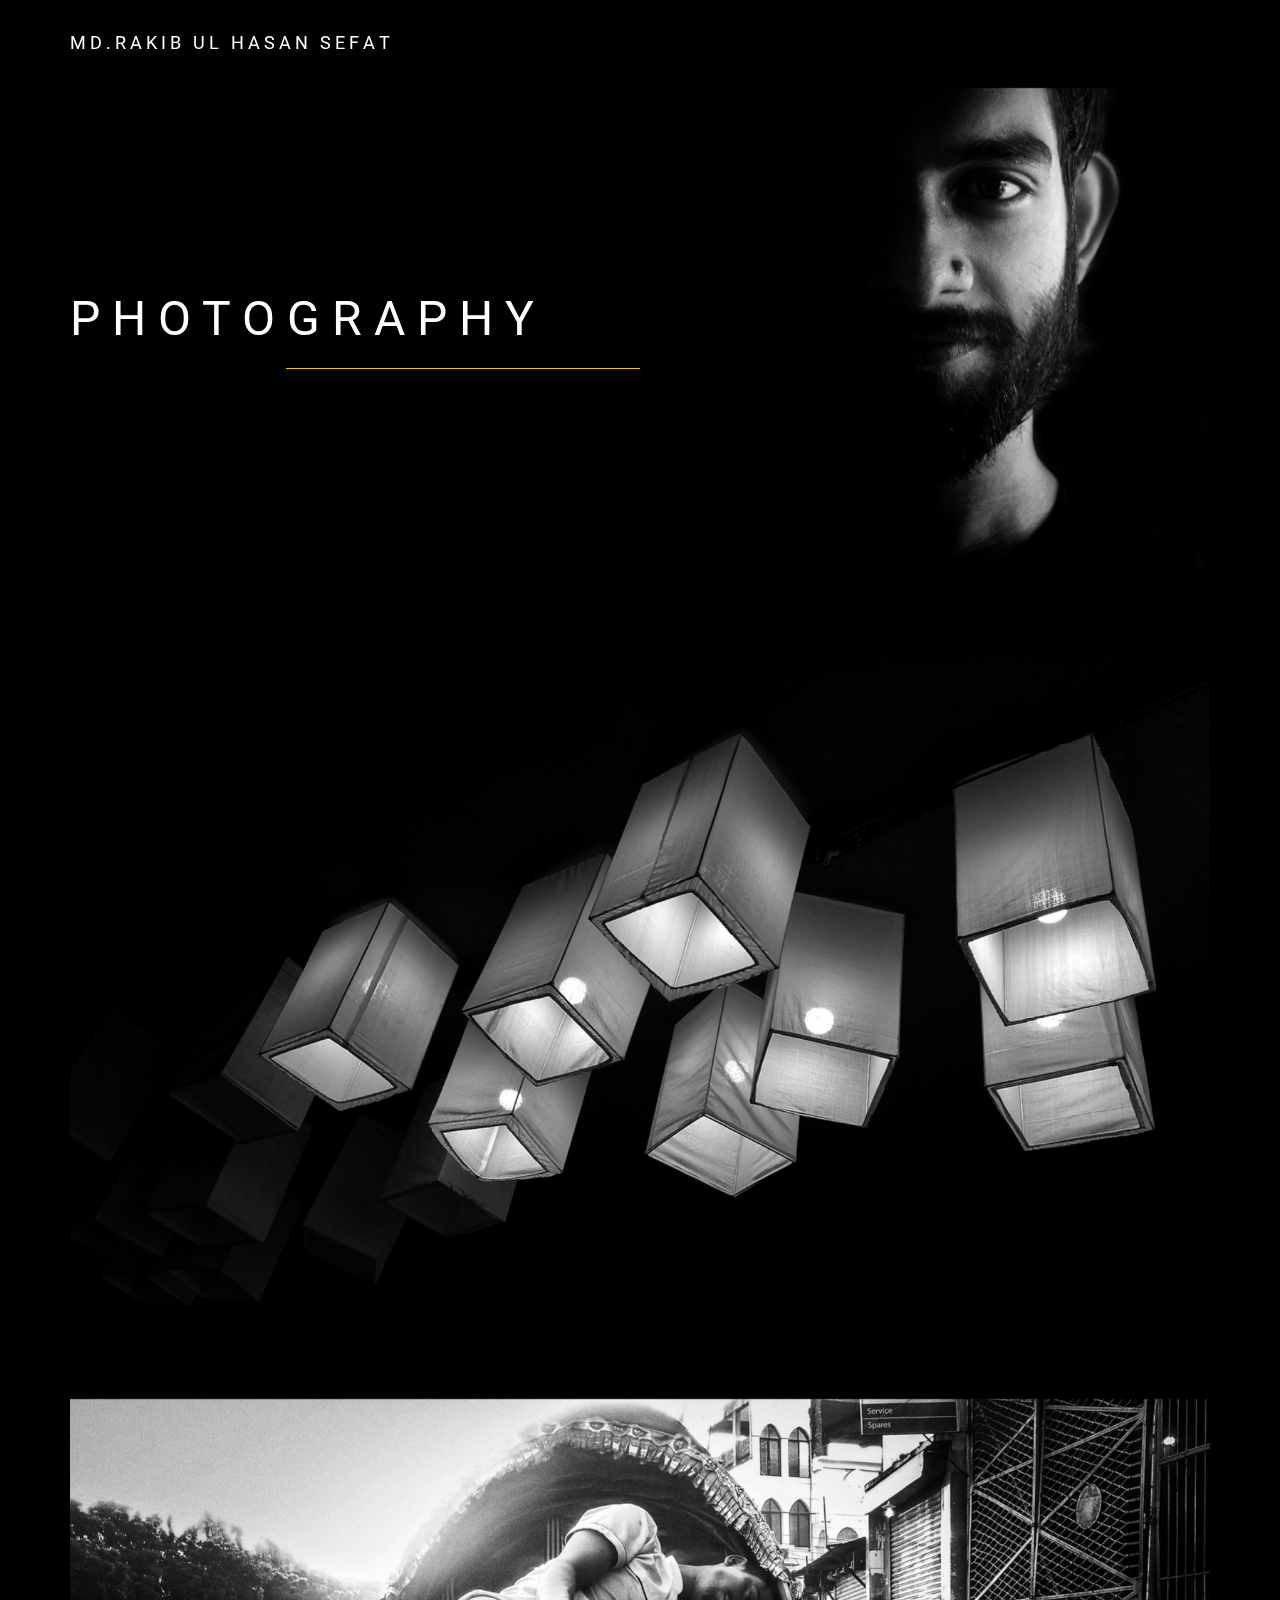
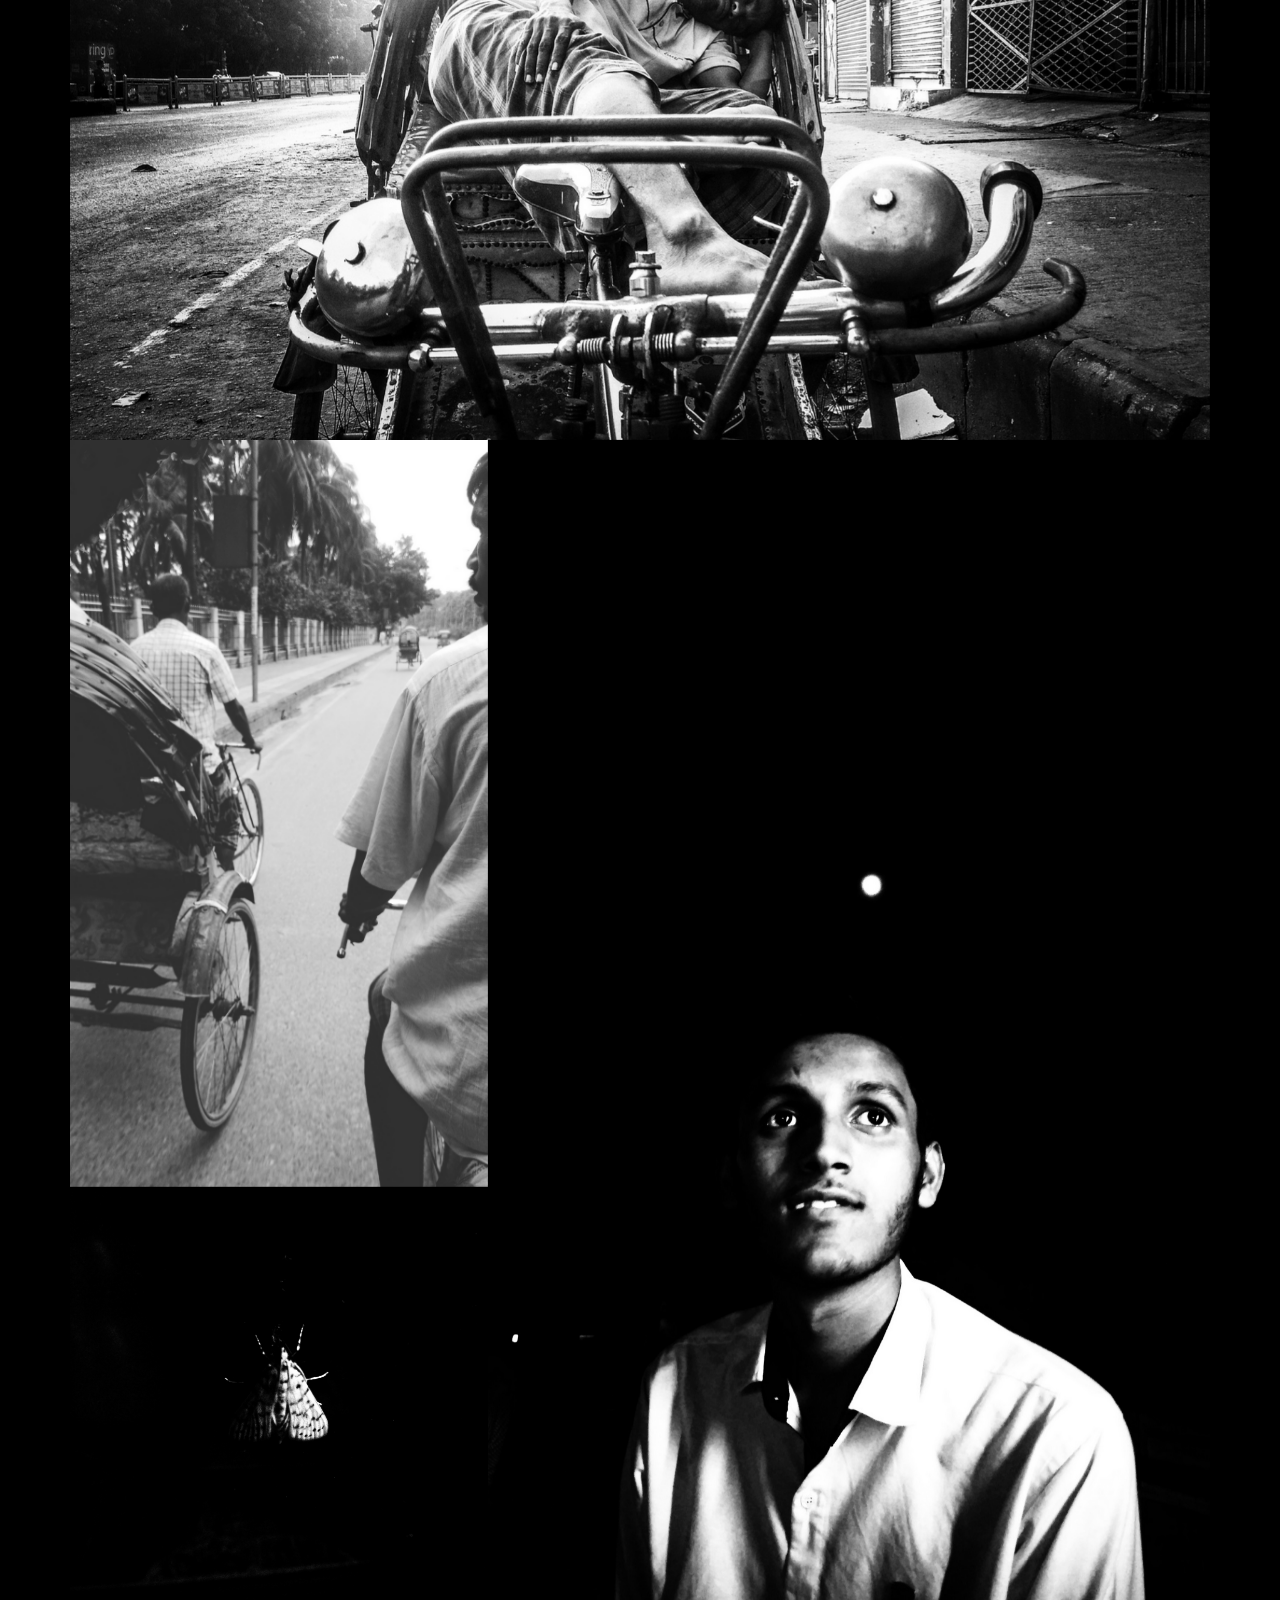
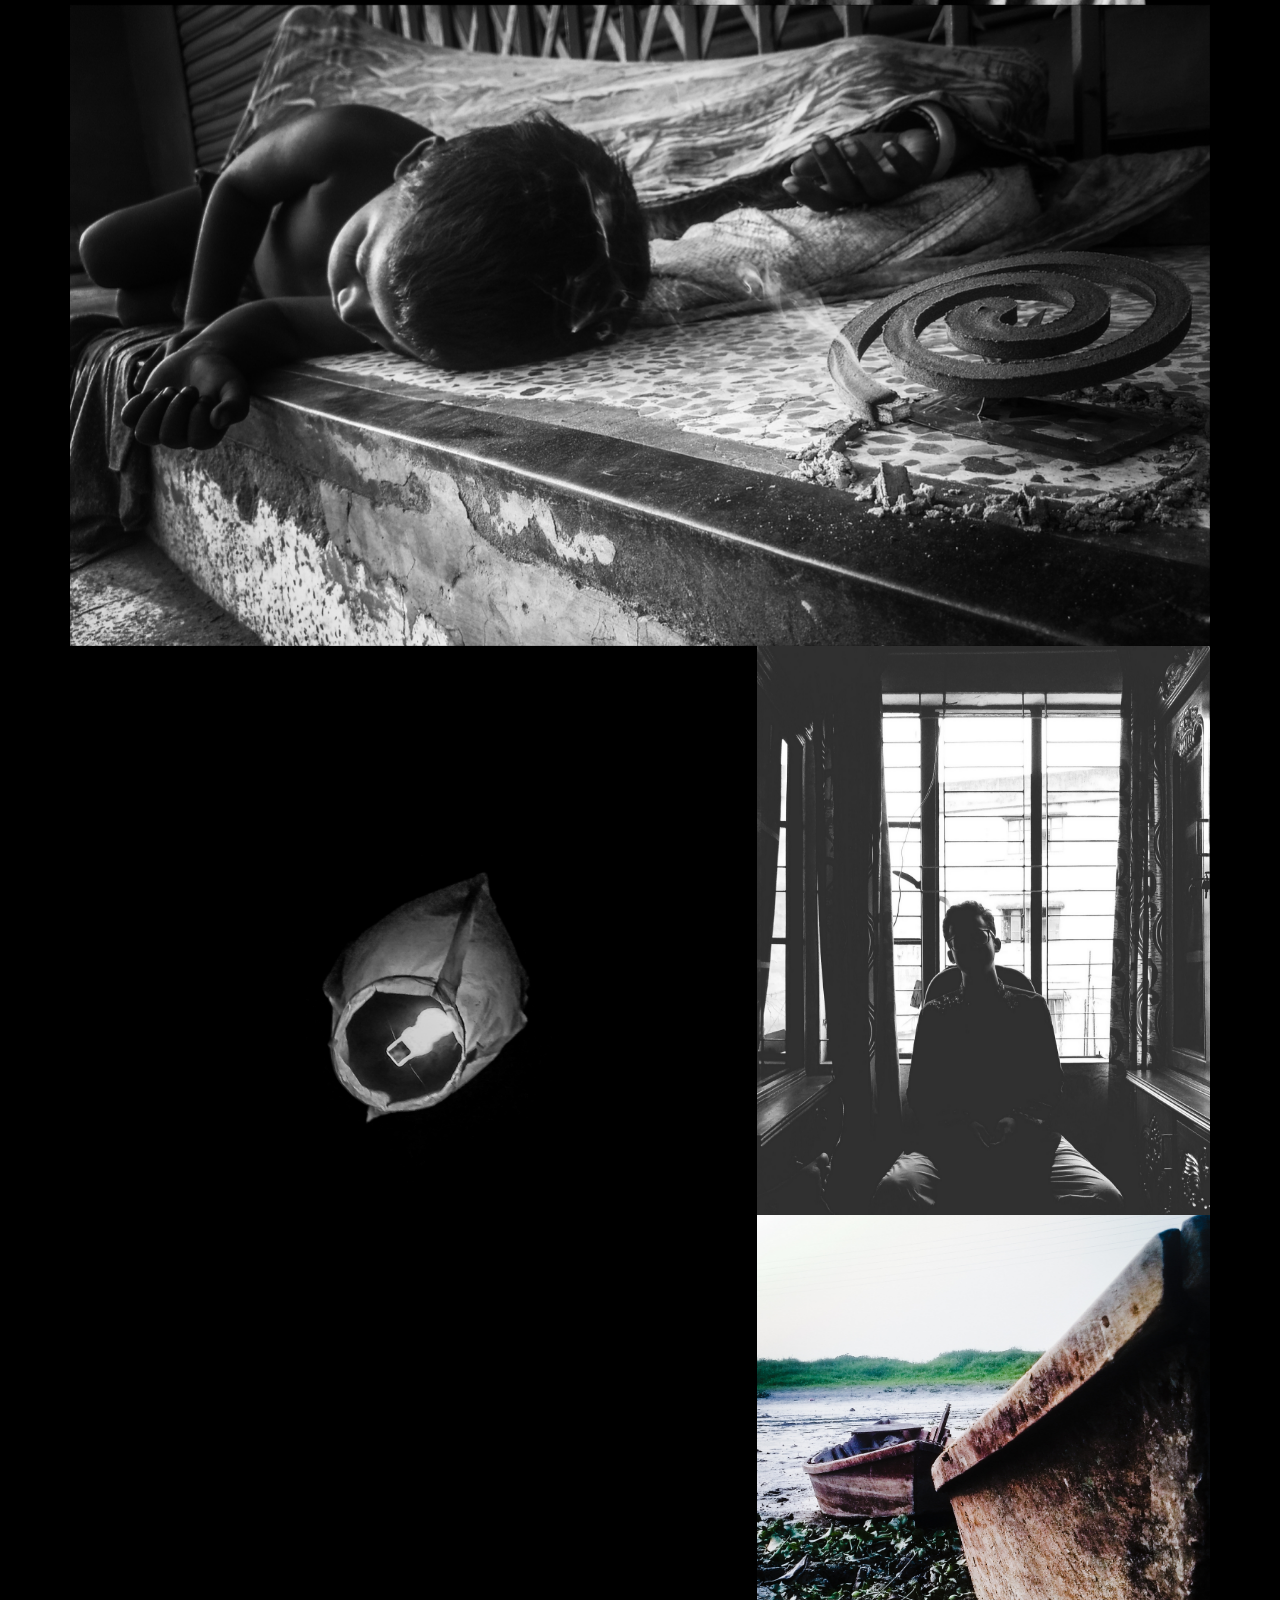
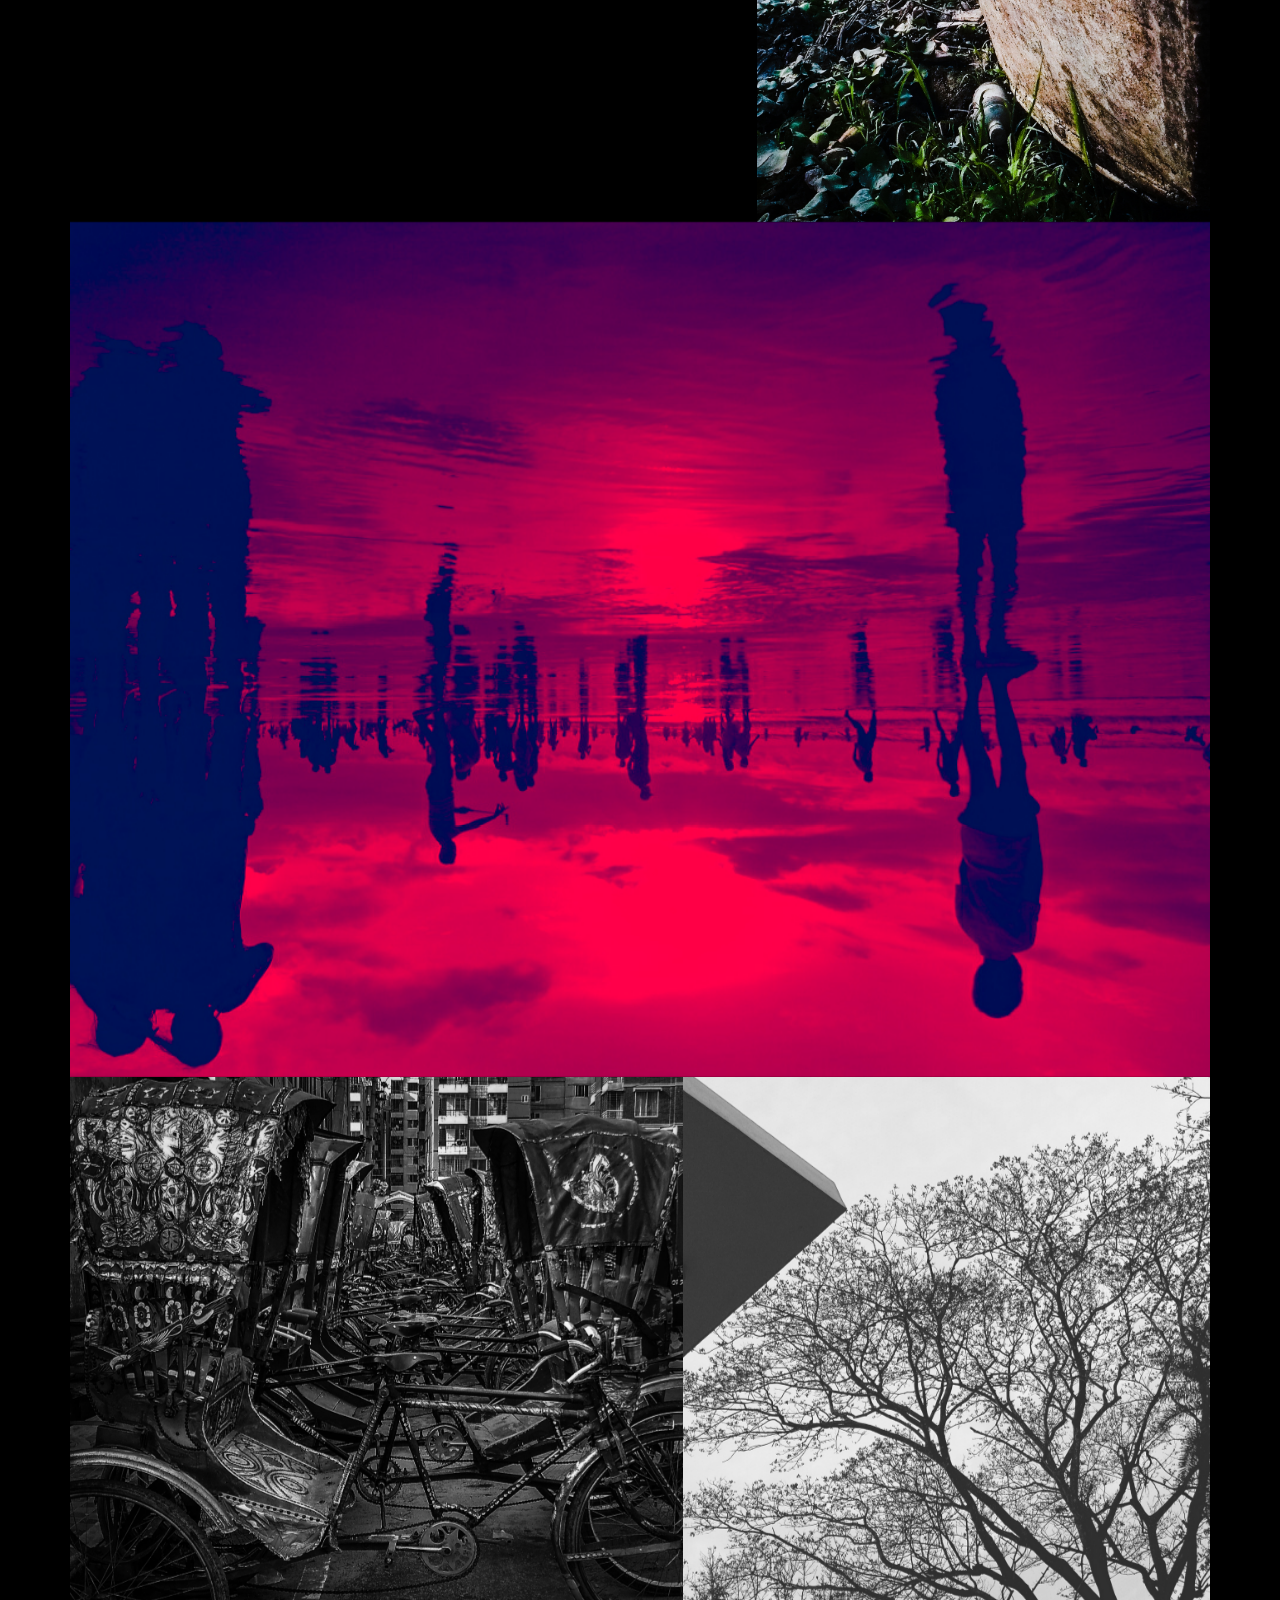
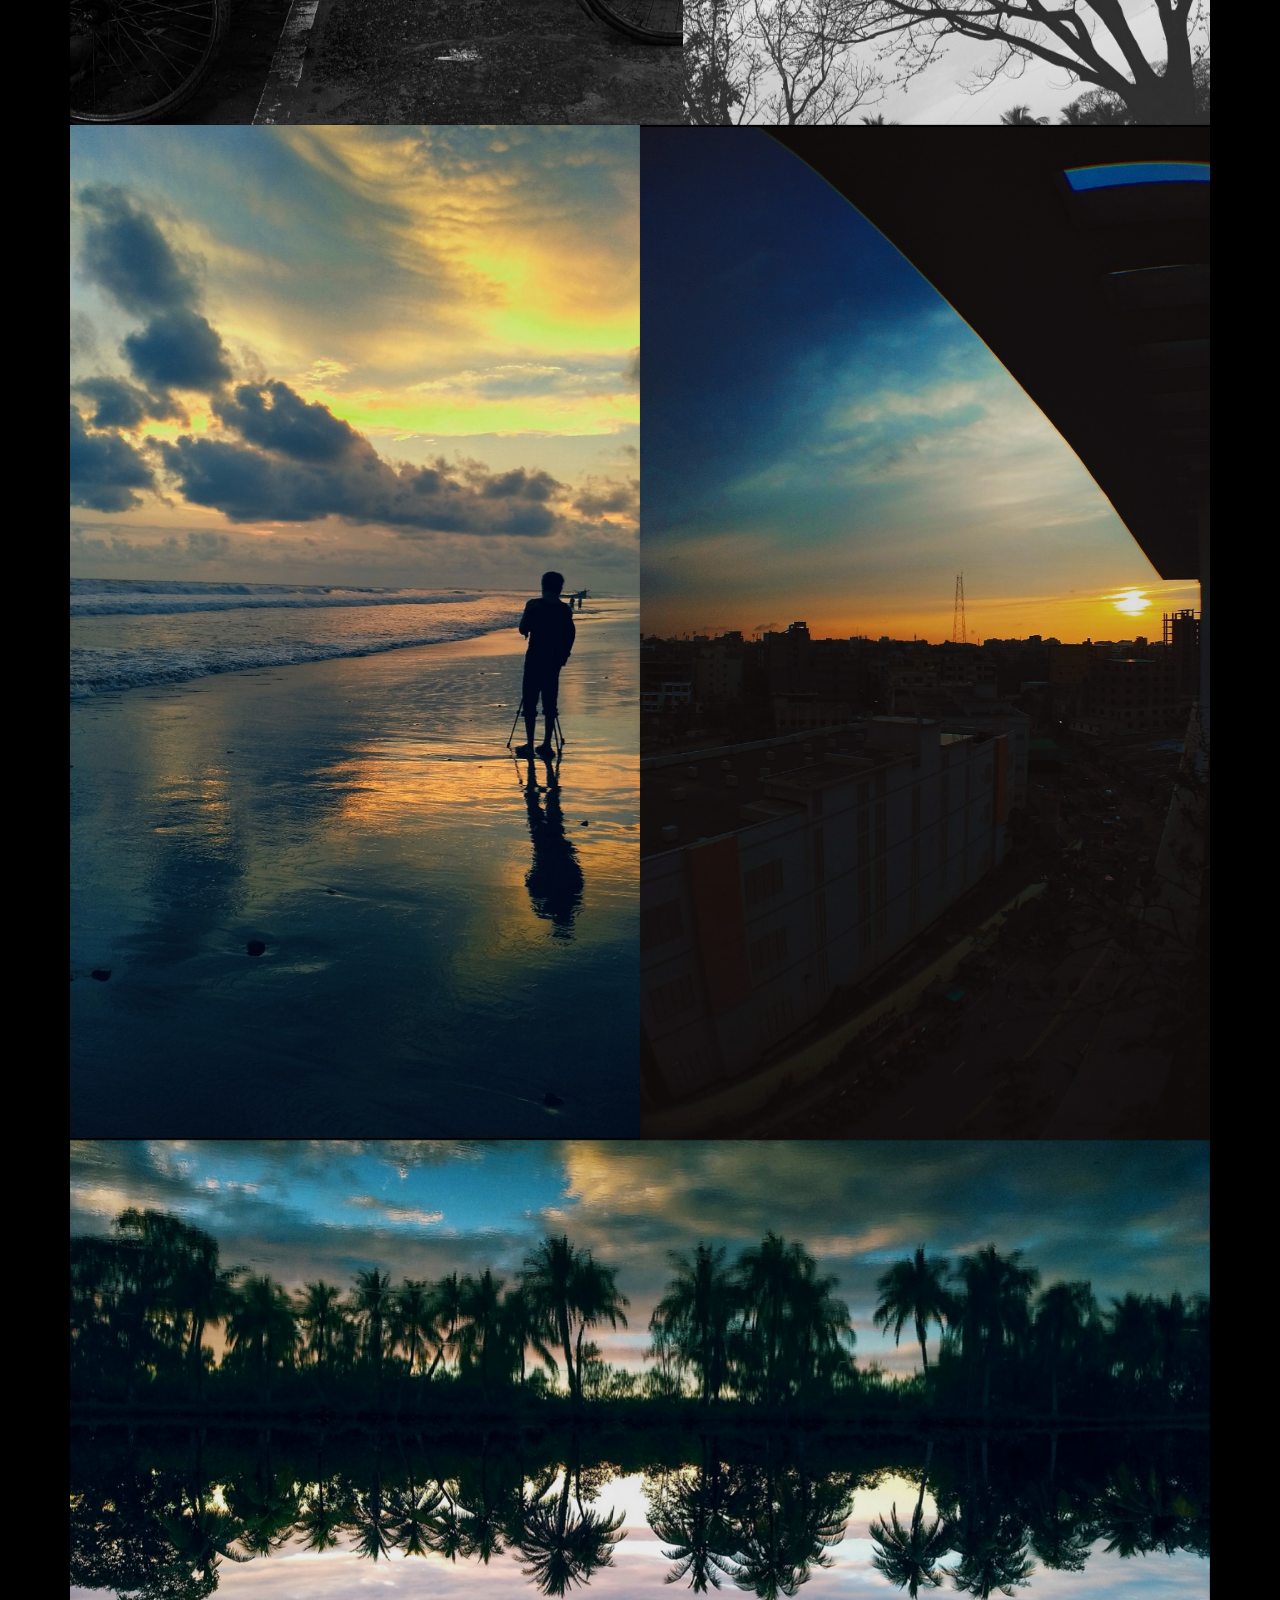
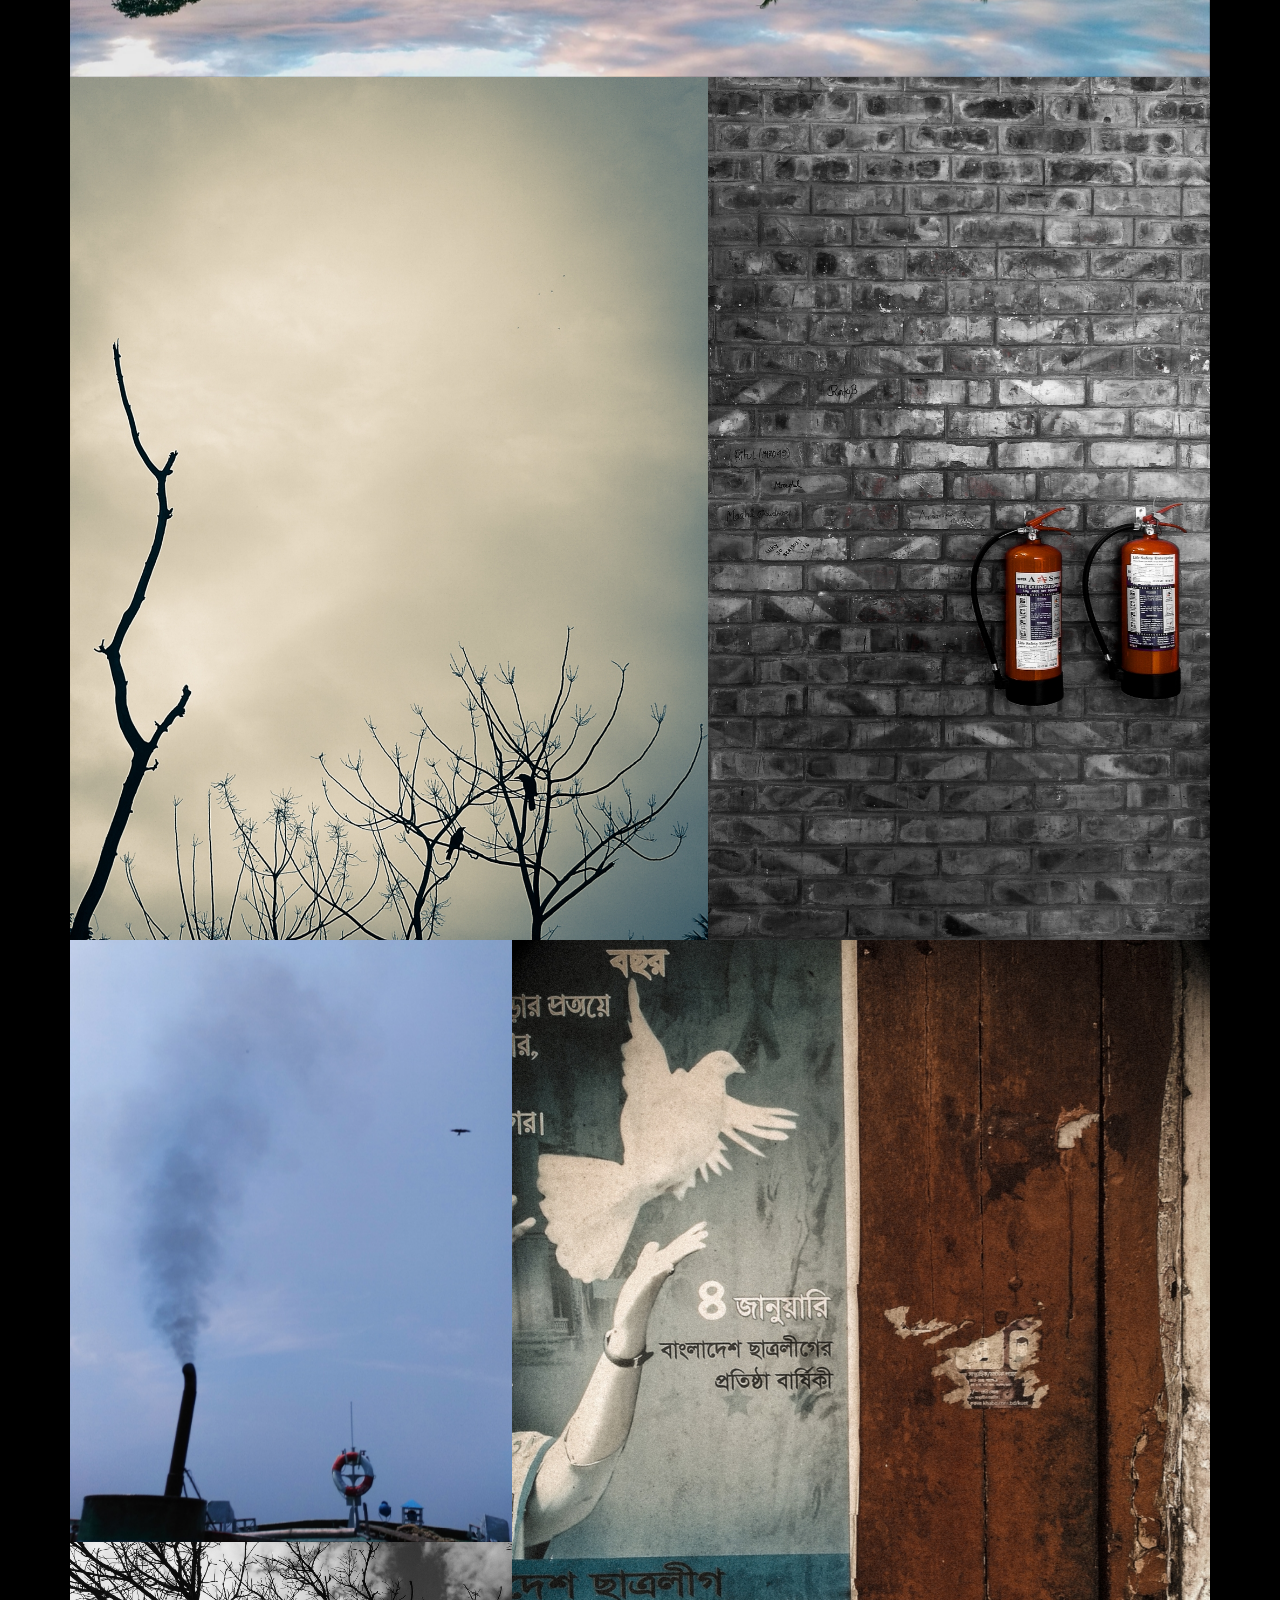
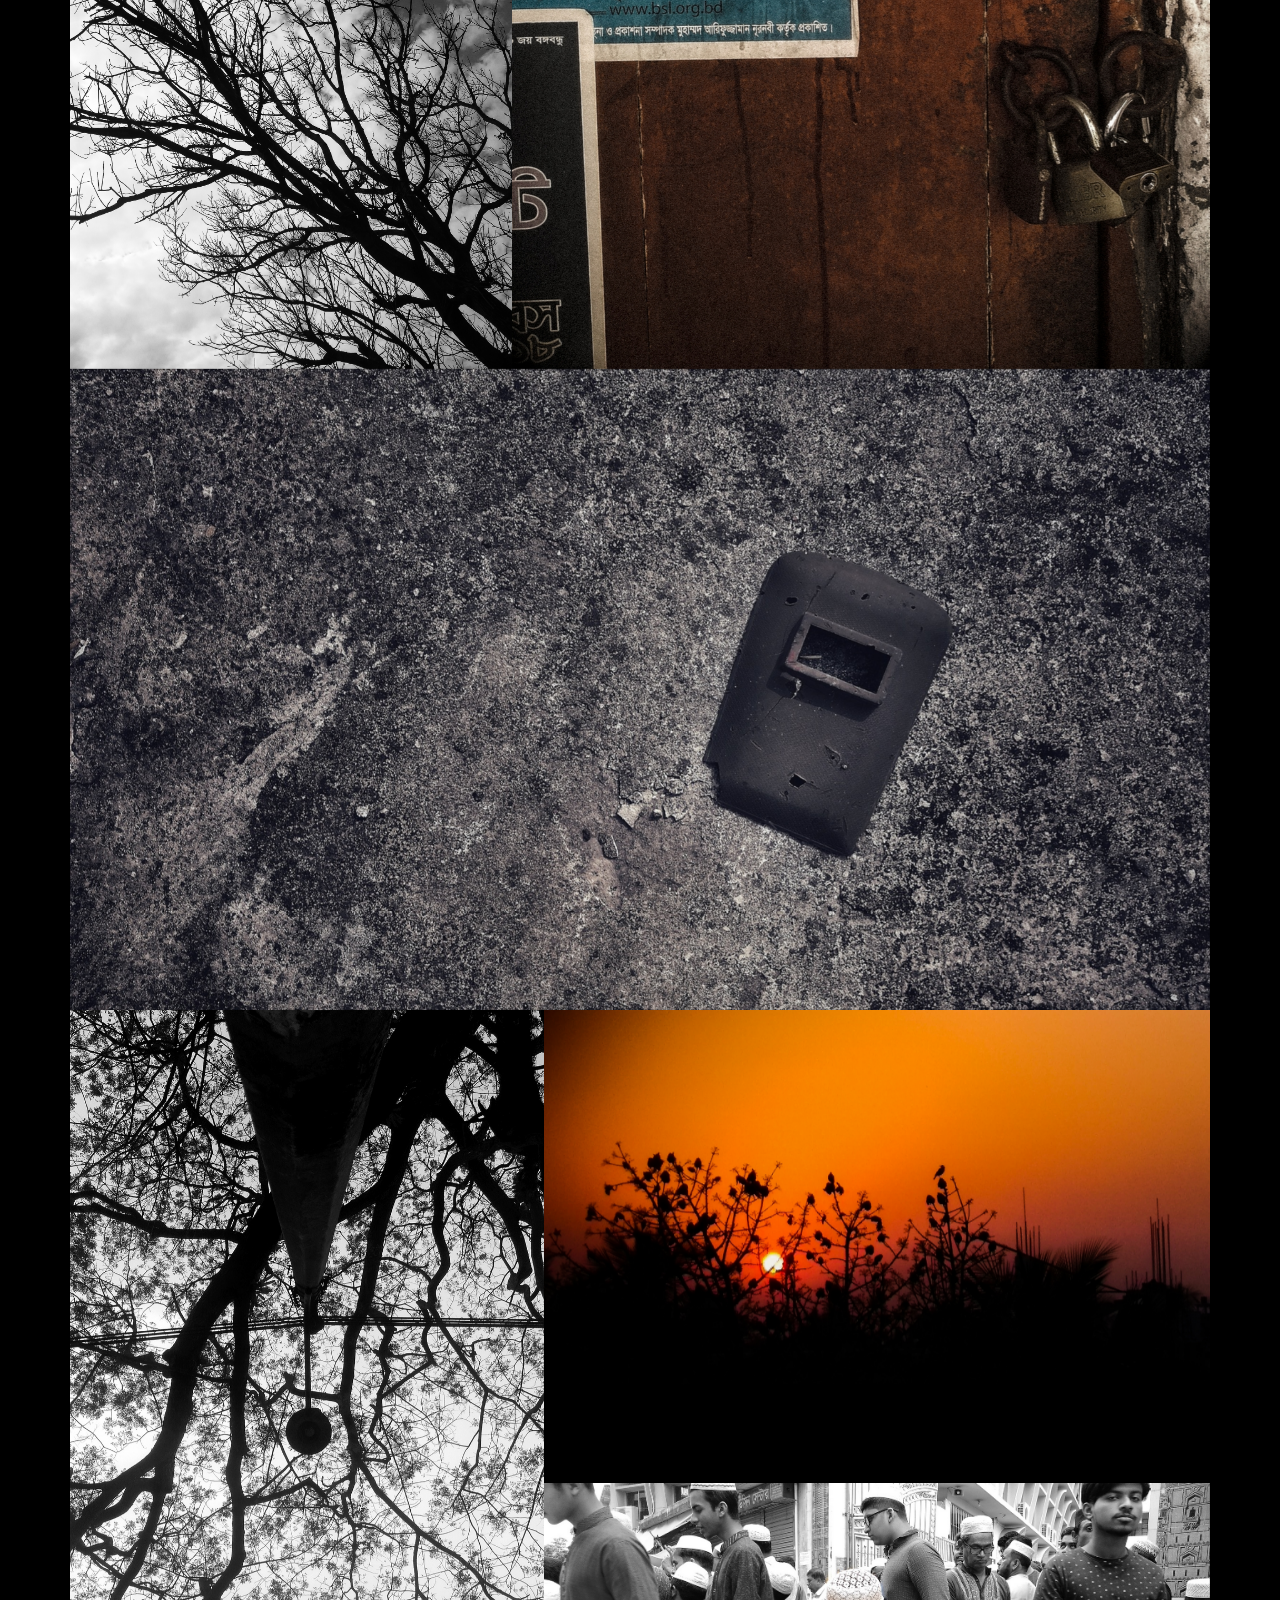
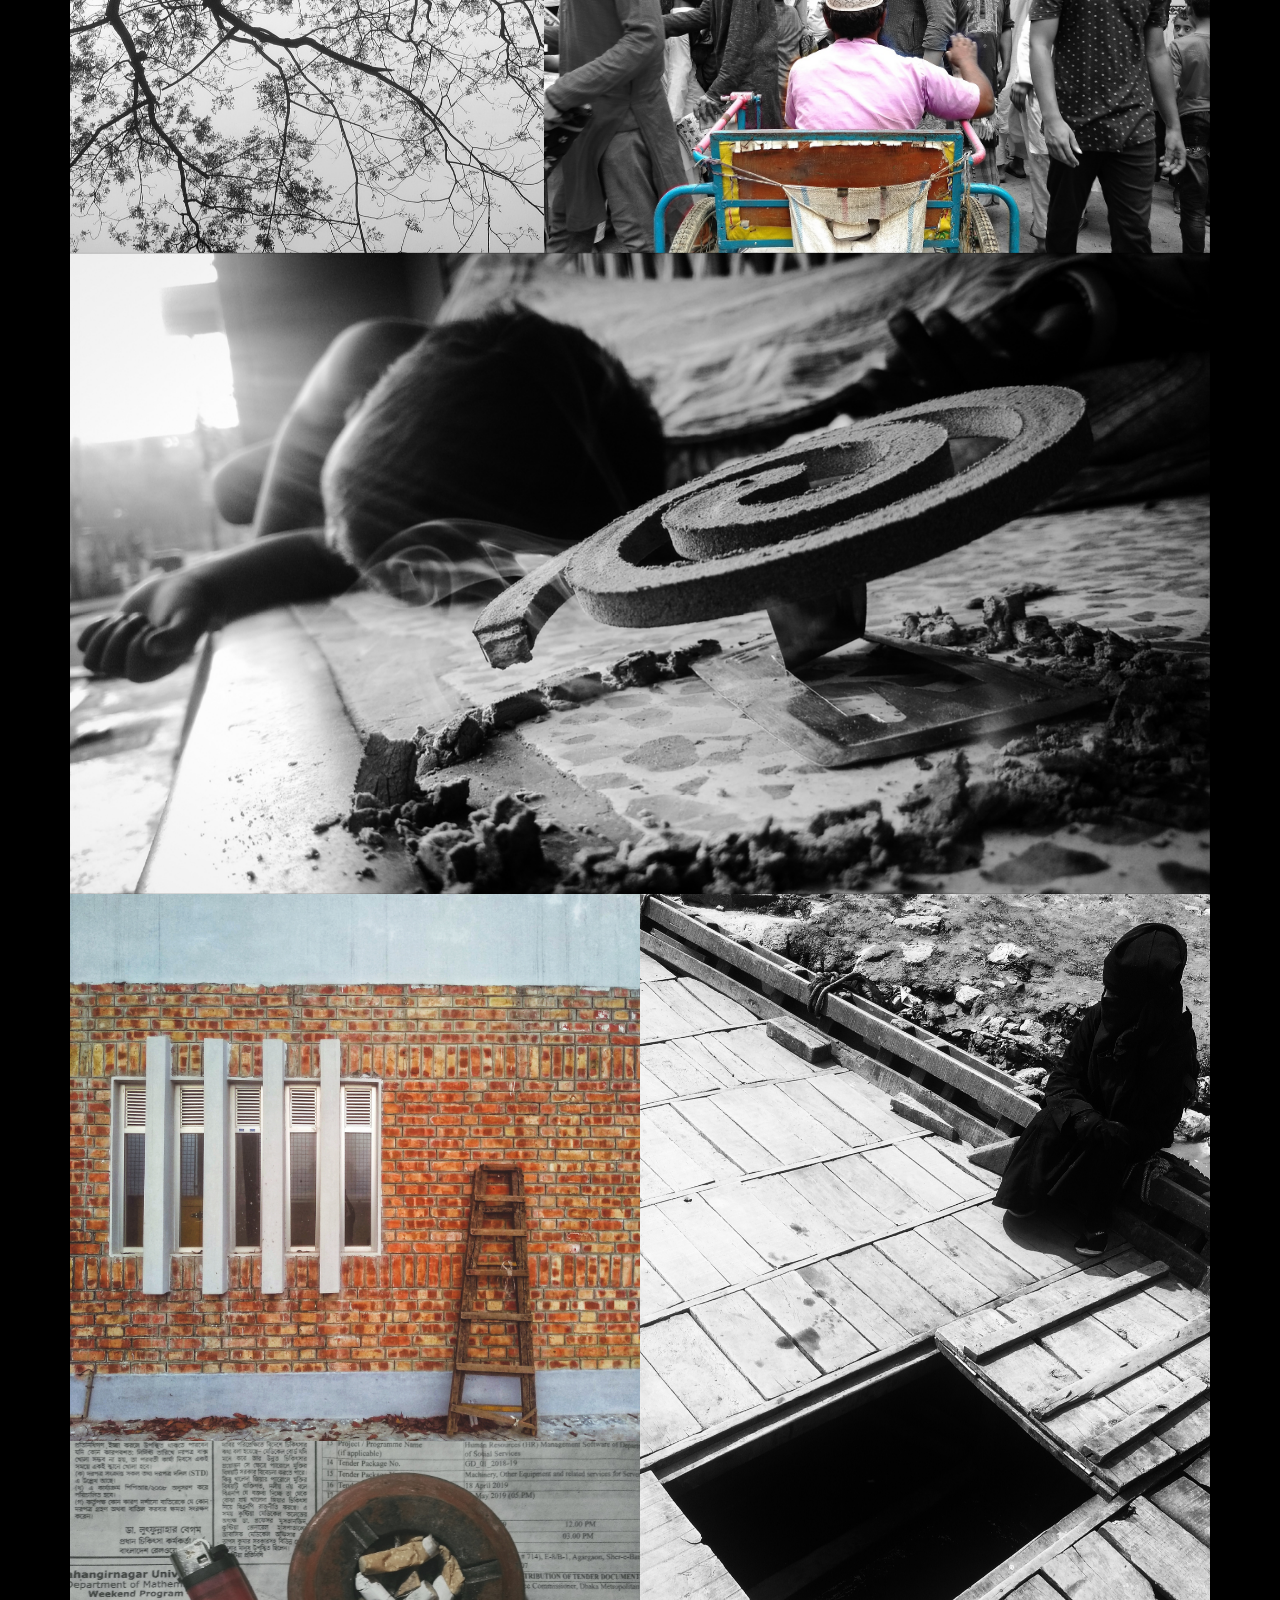
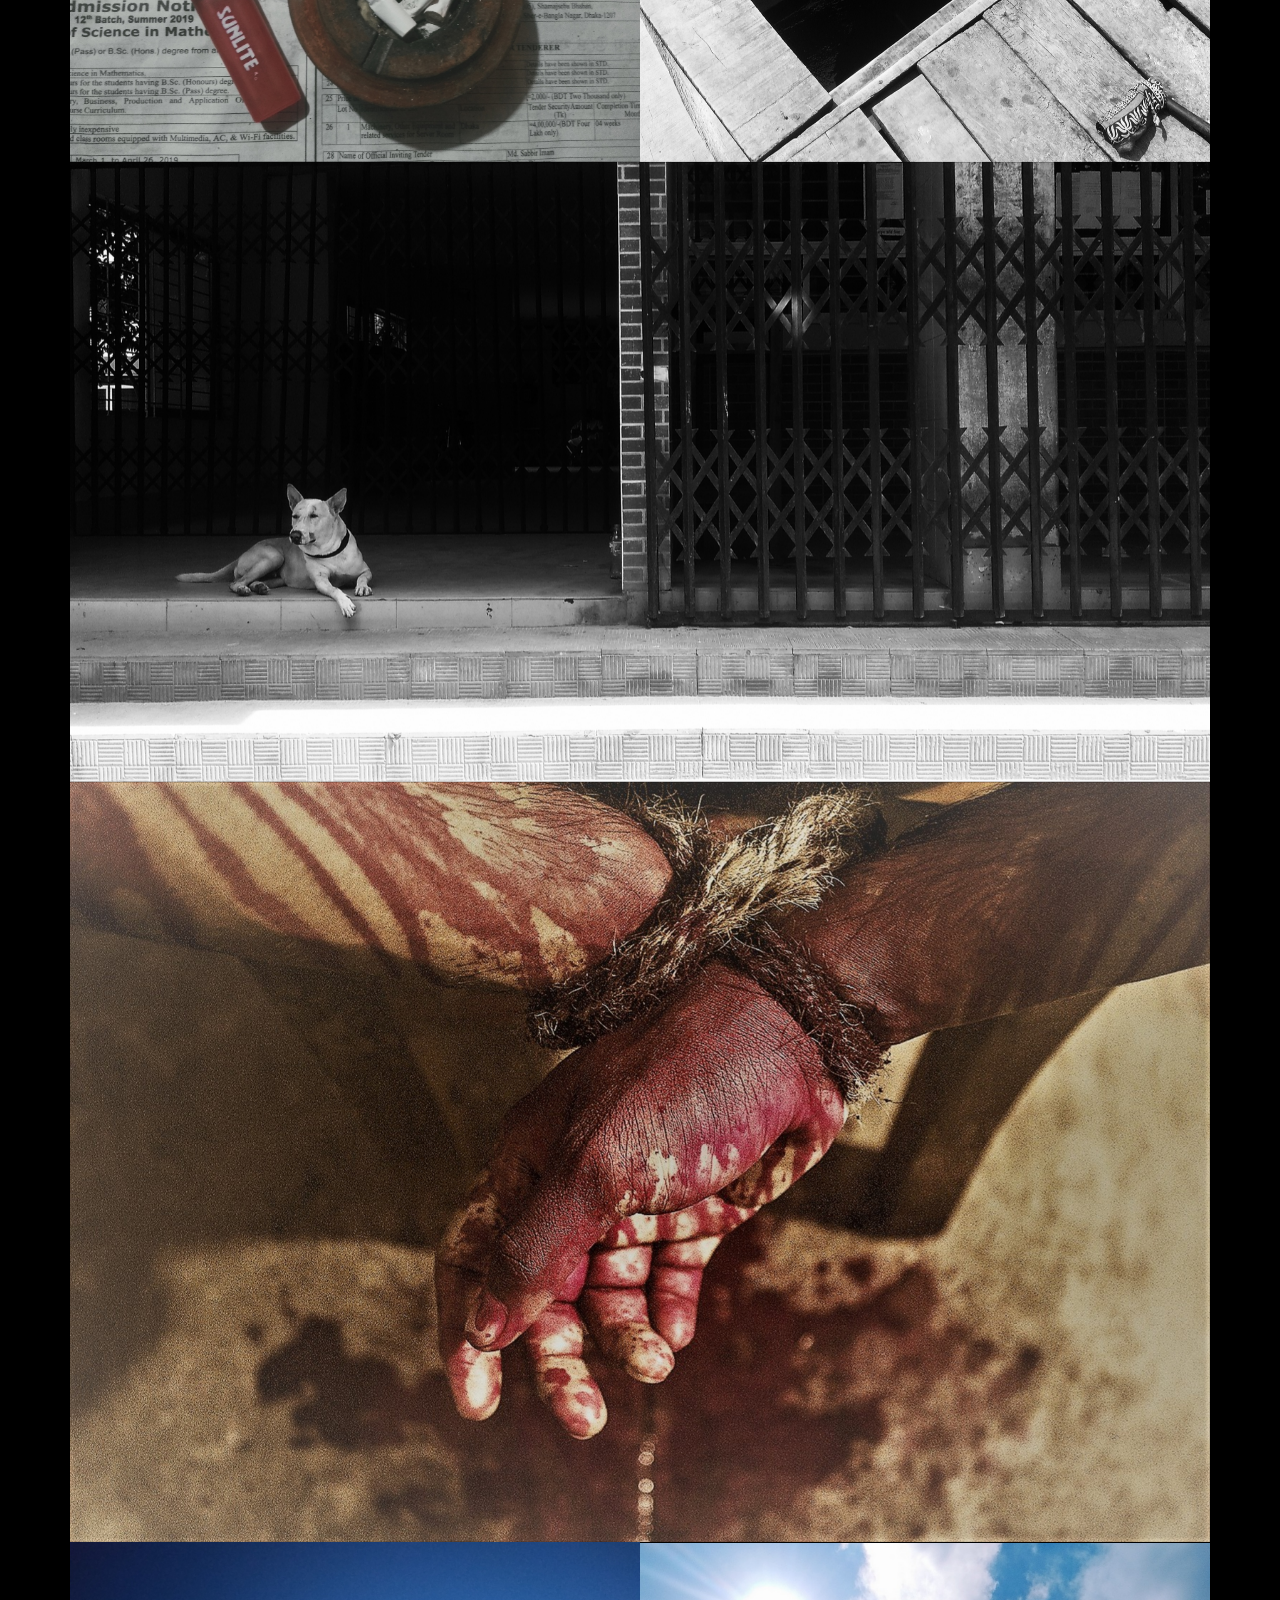
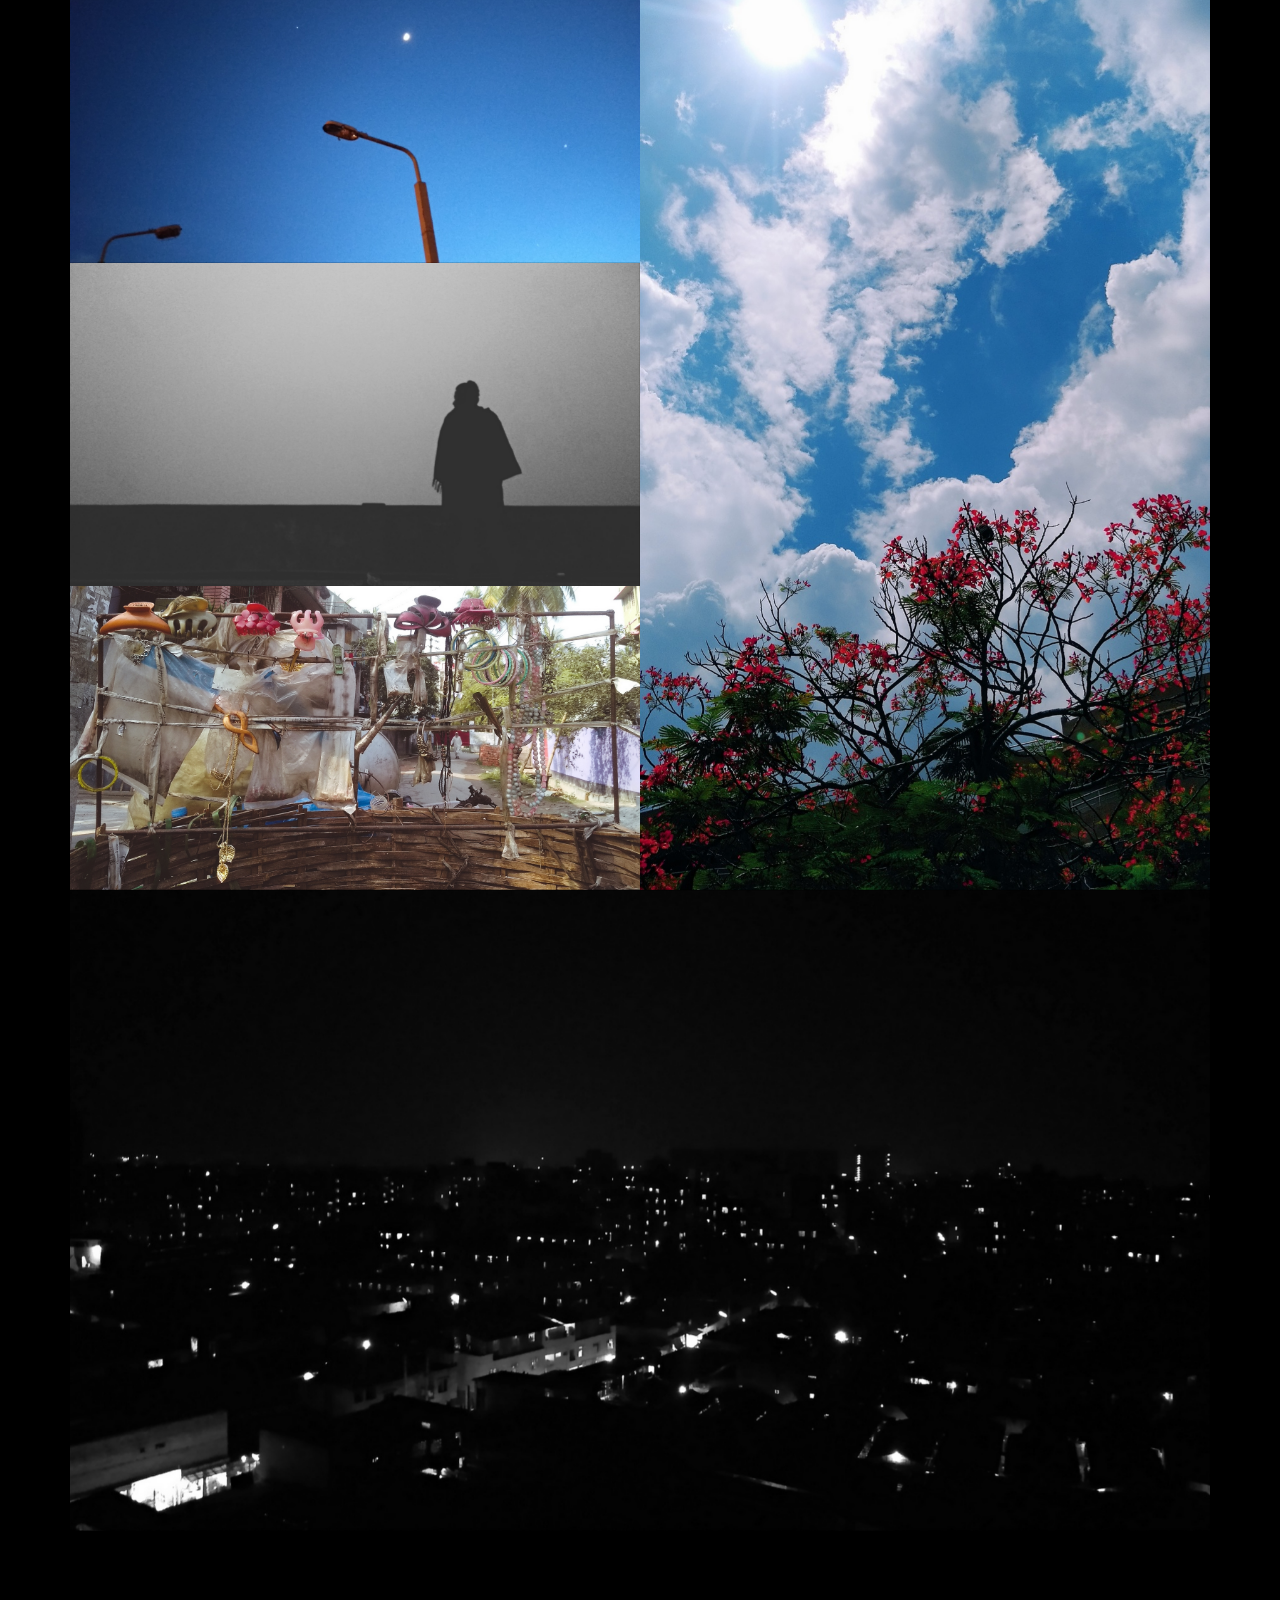
<file: Photography.html>
<!DOCTYPE html>
<html style="font-size: 16px;">
  <head>
    <meta name="viewport" content="width=device-width, initial-scale=1.0">
    <meta charset="utf-8">
    <meta name="keywords" content="P H O T O G R A P H Y">
    <meta name="description" content="">
    <meta name="page_type" content="np-template-header-footer-from-plugin">
    <title>Photography</title>
    <link rel="stylesheet" href="nicepage.css" media="screen">
<link rel="stylesheet" href="Photography.css" media="screen">
    <script class="u-script" type="text/javascript" src="jquery.js" defer=""></script>
    <script class="u-script" type="text/javascript" src="nicepage.js" defer=""></script>
    <meta name="generator" content="Nicepage 3.5.3, nicepage.com">
    <link id="u-theme-google-font" rel="stylesheet" href="https://fonts.googleapis.com/css?family=Roboto:100,100i,300,300i,400,400i,500,500i,700,700i,900,900i|Open+Sans:300,300i,400,400i,600,600i,700,700i,800,800i">
    
    
    <script type="application/ld+json">{
		"@context": "http://schema.org",
		"@type": "Organization",
		"name": "rakib",
		"url": "index.html"
}</script>
    <meta property="og:title" content="Photography">
    <meta property="og:type" content="website">
    <meta name="theme-color" content="#478ac9">
    <link rel="canonical" href="index.html">
    <meta property="og:url" content="index.html">
  </head>
  <body class="u-body"><header class="u-align-left u-black u-clearfix u-header u-sticky u-header" id="sec-ce81"><div class="u-clearfix u-sheet u-valign-middle u-sheet-1">
        <h6 class="u-text u-text-1" data-animation-name="fadeIn" data-animation-duration="1000" data-animation-delay="0">
          <a class="u-active-none u-border-none u-btn u-button-link u-button-style u-hover-none u-none u-text-body-alt-color u-btn-1" href="Home.html" data-page-id="204046517">M D . R A K I B&nbsp; &nbsp;U L&nbsp; &nbsp;H A S A N&nbsp; &nbsp;S E F A T</a>
        </h6>
      </div></header>
    <section class="u-black u-clearfix u-section-1" id="sec-0c67">
      <div class="u-clearfix u-sheet u-sheet-1" data-image-width="1600" data-image-height="1042">
        <h1 class="u-text u-text-1" data-animation-name="slideIn" data-animation-duration="1000" data-animation-delay="0" data-animation-direction="Left">P H O T O G R A P H Y</h1>
        <div class="u-border-1 u-border-palette-3-base u-line u-line-horizontal u-line-1" data-animation-name="fadeIn" data-animation-duration="1000" data-animation-delay="0" data-animation-direction="Left"></div>
        <img src="images/IMG-20200111-WA0005-01.jpeg" alt="" class="u-image u-image-default u-image-1" data-image-width="814" data-image-height="812" data-animation-name="fadeIn" data-animation-duration="1000" data-animation-delay="0">
        <img src="images/KUET_RakibUlHasan_Single_8801930388849_02.jpeg" alt="" class="u-expanded-width u-image u-image-default u-image-2" data-image-width="1600" data-image-height="1042" data-animation-name="fadeIn" data-animation-duration="1000" data-animation-delay="0">
        <img src="images/KUET_RakibUlHasan_Single_8801930388849_03.jpg" alt="" class="u-expanded-width u-image u-image-default u-image-3" data-image-width="4000" data-image-height="2250" data-animation-name="fadeIn" data-animation-duration="1000" data-animation-delay="0">
        <img src="images/IMG_20200406_225643-02.jpeg" alt="" class="u-image u-image-default u-preserve-proportions u-image-4" data-image-width="1600" data-image-height="1600" data-animation-name="slideIn" data-animation-duration="1000" data-animation-delay="0" data-animation-direction="Left">
        <img src="images/IMG_20180730_224955_HHT-01.jpeg" alt="" class="u-image u-image-default u-image-5" data-image-width="3000" data-image-height="4000" data-animation-name="slideIn" data-animation-duration="1000" data-animation-delay="0" data-animation-direction="Right">
        <img src="images/IMG_20190605_205317.jpg" alt="" class="u-image u-image-default u-image-6" data-image-width="2250" data-image-height="4000" data-animation-name="slideIn" data-animation-duration="1000" data-animation-delay="0" data-animation-direction="Left">
        <img src="images/KUET_RakibUlHasan_Single_8801930388849_08.jpg" alt="" class="u-expanded-width u-image u-image-default u-image-7" data-image-width="4000" data-image-height="2250" data-animation-name="fadeIn" data-animation-duration="1000" data-animation-delay="0">
        <img src="images/IMG_20190605_141941.jpg" alt="" class="u-image u-image-default u-image-8" data-image-width="1274" data-image-height="1600" data-animation-name="slideIn" data-animation-duration="1000" data-animation-delay="0" data-animation-direction="Right">
        <img src="images/PSX_20181113_063658.jpg" alt="" class="u-image u-image-default u-image-9" data-image-width="2250" data-image-height="4000" data-animation-name="slideIn" data-animation-duration="1000" data-animation-delay="0" data-animation-direction="Left">
        <img src="images/PSX_20210124_204314.jpg" alt="" class="u-image u-image-default u-image-10" data-image-width="1751" data-image-height="2348" data-animation-name="slideIn" data-animation-duration="1000" data-animation-delay="0" data-animation-direction="Right">
        <img src="images/PSX_20200101_145918.jpg" alt="" class="u-expanded-width u-image u-image-default u-image-11" data-image-width="960" data-image-height="720" data-animation-name="fadeIn" data-animation-duration="1000" data-animation-delay="0">
        <img src="images/PSX_20190523_011144.jpg" alt="" class="u-image u-image-default u-image-12" data-image-width="2070" data-image-height="2230" data-animation-name="slideIn" data-animation-duration="1000" data-animation-delay="0" data-animation-direction="Left">
        <img src="images/IMG_20190303_175835.jpg" alt="" class="u-image u-image-default u-image-13" data-image-width="2250" data-image-height="2843" data-animation-name="slideIn" data-animation-duration="1000" data-animation-delay="0" data-animation-direction="Right">
        <img src="images/IMG_20190608_1059521.jpg" alt="" class="u-image u-image-default u-image-14" data-image-width="2250" data-image-height="4000" data-animation-name="slideIn" data-animation-duration="1000" data-animation-delay="0" data-animation-direction="Right">
        <img src="images/IMG_20180723_233335.jpg" alt="" class="u-image u-image-default u-image-15" data-image-width="720" data-image-height="1280" data-animation-name="slideIn" data-animation-duration="1000" data-animation-delay="0" data-animation-direction="Left">
        <img src="images/IMG_20190929_215927-02.jpeg" alt="" class="u-expanded-width u-image u-image-default u-image-16" data-image-width="4000" data-image-height="1886" data-animation-name="fadeIn" data-animation-duration="1000" data-animation-delay="0" data-animation-direction="">
        <img src="images/PSX_20190321_074131.jpg" alt="" class="u-image u-image-default u-image-17" data-image-width="1664" data-image-height="2250" data-animation-name="slideIn" data-animation-duration="1000" data-animation-delay="0" data-animation-direction="Left">
        <img src="images/PSX_20201225_113409.jpg" alt="" class="u-image u-image-default u-image-18" data-image-width="2250" data-image-height="4000" data-animation-name="slideIn" data-animation-duration="1000" data-animation-delay="0" data-animation-direction="Right">
        <img src="images/PSX_20200305_210620.jpg" alt="" class="u-image u-image-default u-image-19" data-image-width="2239" data-image-height="3301" data-animation-name="slideIn" data-animation-duration="1000" data-animation-delay="0" data-animation-direction="Right">
        <img src="images/IMG_20190406_123018.jpg" alt="" class="u-image u-image-default u-image-20" data-image-width="2250" data-image-height="3142" data-animation-name="slideIn" data-animation-duration="1000" data-animation-delay="0" data-animation-direction="Left">
        <img src="images/PSX_20191206_104505.jpg" alt="" class="u-image u-image-default u-image-21" data-image-width="3000" data-image-height="2896" data-animation-name="slideIn" data-animation-duration="1000" data-animation-delay="0" data-animation-direction="Left">
        <img src="images/KUET_RakibUlHasan_Single_8801930388849_041.jpg" alt="" class="u-expanded-width u-image u-image-default u-image-22" data-image-width="4000" data-image-height="2250" data-animation-name="fadeIn" data-animation-duration="1000" data-animation-delay="0">
        <img src="images/KUET_RakibUlHasan_Single_8801930388849_05.jpg" alt="" class="u-image u-image-default u-image-23" data-image-width="2250" data-image-height="4000" data-animation-name="slideIn" data-animation-duration="1000" data-animation-delay="0" data-animation-direction="Left">
        <img src="images/PSX_20190309_181228.jpg" alt="" class="u-image u-image-default u-image-24" data-image-width="4000" data-image-height="2250" data-animation-name="slideIn" data-animation-duration="1000" data-animation-delay="0" data-animation-direction="Right">
        <img src="images/IMG_20190503_134142-01.jpeg" alt="" class="u-image u-image-default u-image-25" data-image-width="4000" data-image-height="2250" data-animation-name="slideIn" data-animation-duration="1000" data-animation-delay="0" data-animation-direction="Right">
        <img src="images/KUET_RakibUlHasan_Single_8801930388849_07.jpg" alt="" class="u-expanded-width u-image u-image-default u-image-26" data-image-width="4000" data-image-height="2250" data-animation-name="fadeIn" data-animation-duration="1000" data-animation-delay="0">
        <img src="images/PSX_20200222_140154.jpg" alt="" class="u-image u-image-default u-image-27" data-image-width="2250" data-image-height="3424" data-animation-name="slideIn" data-animation-duration="1000" data-animation-delay="0" data-animation-direction="Right">
        <img src="images/PSX_20200224_075339.jpg" alt="" class="u-image u-image-default u-preserve-proportions u-image-28" data-image-width="3000" data-image-height="3000" data-animation-name="slideIn" data-animation-duration="1000" data-animation-delay="0" data-animation-direction="Left">
        <img src="images/IMG_20190419_014740.jpg" alt="" class="u-image u-image-default u-image-29" data-image-width="4000" data-image-height="2250" data-animation-name="slideIn" data-animation-duration="1000" data-animation-delay="0" data-animation-direction="Left">
        <img src="images/PSX_20200525_110832.jpg" alt="" class="u-expanded-width u-image u-image-default u-image-30" data-image-width="3142" data-image-height="1709" data-animation-name="fadeIn" data-animation-duration="1000" data-animation-delay="0">
        <img src="images/IMG_4582_01_01.jpg" alt="" class="u-expanded-width u-image u-image-default u-image-31" data-image-width="1632" data-image-height="1088" data-animation-name="fadeIn" data-animation-duration="1000" data-animation-delay="0">
        <img src="images/KUET_RakibUlHasan_Single_8801930388849_01.jpg" alt="" class="u-image u-image-default u-image-32" data-image-width="4000" data-image-height="2250" data-animation-name="slideIn" data-animation-duration="1000" data-animation-delay="0" data-animation-direction="Left">
        <img src="images/IMG_20190307_0606561.jpg" alt="" class="u-image u-image-default u-image-33" data-image-width="4000" data-image-height="2250" data-animation-name="slideIn" data-animation-duration="1000" data-animation-delay="0" data-animation-direction="Left">
        <img src="images/IMG_20190623_140616.jpg" alt="" class="u-image u-image-default u-image-34" data-image-width="2250" data-image-height="4000" data-animation-name="slideIn" data-animation-duration="1000" data-animation-delay="0" data-animation-direction="Right">
        <img src="images/KUET_RakibUlHasan_Single_8801930388849_09.jpg" alt="" class="u-image u-image-default u-image-35" data-image-width="2651" data-image-height="1412" data-animation-name="slideIn" data-animation-duration="1000" data-animation-delay="0" data-animation-direction="Left">
        <img src="images/IMG_20190405_2059591.jpg" alt="" class="u-expanded-width u-image u-image-default u-image-36" data-image-width="4000" data-image-height="2250" data-animation-name="fadeIn" data-animation-duration="1000" data-animation-delay="0">
      </div>
    </section>
    
    
    
    <section class="u-backlink u-clearfix u-grey-80">
      <p class="u-text">
        <span>© Md.Rakib Ul Hasan Sefat. All rights reserved.</span>
      </p> 
    </section>
  </body>
</html>
</file>
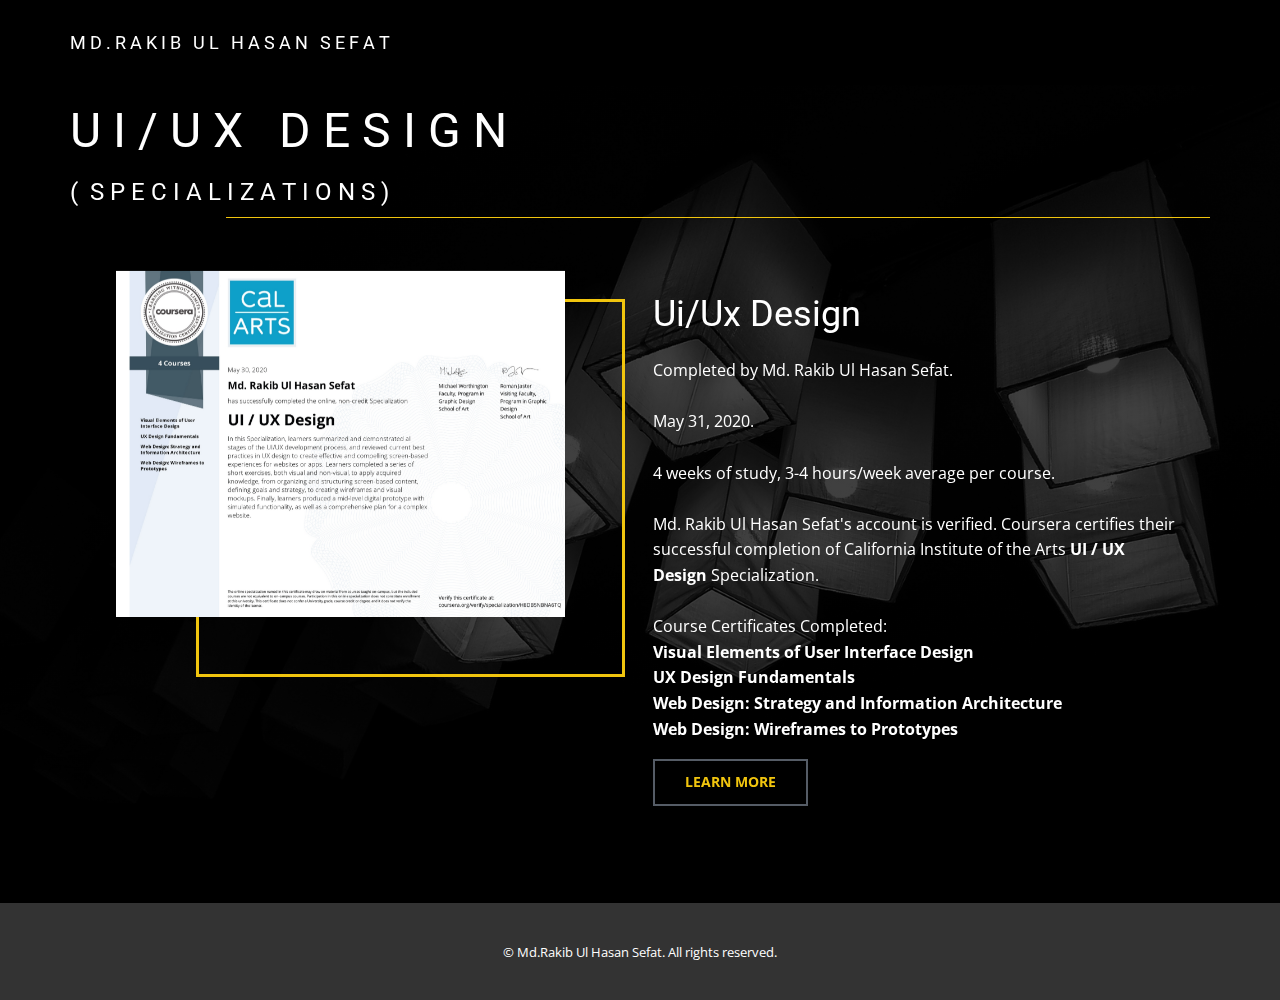
<file: UiUxDesign.html>
<!DOCTYPE html>
<html style="font-size: 16px;">
  <head>
    <meta name="viewport" content="width=device-width, initial-scale=1.0">
    <meta charset="utf-8">
    <meta name="keywords" content="U I / U X&nbsp; &nbsp;D E S I G N​&nbsp; &nbsp;(&nbsp;S P E C I A L I Z A T I O N S&nbsp;), Ui/Ux Design">
    <meta name="description" content="">
    <meta name="page_type" content="np-template-header-footer-from-plugin">
    <title>UiUxDesign</title>
    <link rel="stylesheet" href="nicepage.css" media="screen">
<link rel="stylesheet" href="UiUxDesign.css" media="screen">
    <script class="u-script" type="text/javascript" src="jquery.js" defer=""></script>
    <script class="u-script" type="text/javascript" src="nicepage.js" defer=""></script>
    <meta name="generator" content="Nicepage 3.5.3, nicepage.com">
    <link id="u-theme-google-font" rel="stylesheet" href="https://fonts.googleapis.com/css?family=Roboto:100,100i,300,300i,400,400i,500,500i,700,700i,900,900i|Open+Sans:300,300i,400,400i,600,600i,700,700i,800,800i">
    
    
    <script type="application/ld+json">{
		"@context": "http://schema.org",
		"@type": "Organization",
		"name": "rakib",
		"url": "index.html"
}</script>
    <meta property="og:title" content="UiUxDesign">
    <meta property="og:type" content="website">
    <meta name="theme-color" content="#478ac9">
    <link rel="canonical" href="index.html">
    <meta property="og:url" content="index.html">
  </head>
  <body class="u-body"><header class="u-align-left u-black u-clearfix u-header u-sticky u-header" id="sec-ce81"><div class="u-clearfix u-sheet u-valign-middle u-sheet-1">
        <h6 class="u-text u-text-1" data-animation-name="fadeIn" data-animation-duration="1000" data-animation-delay="0">
          <a class="u-active-none u-border-none u-btn u-button-link u-button-style u-hover-none u-none u-text-body-alt-color u-btn-1" href="Home.html" data-page-id="204046517">M D . R A K I B&nbsp; &nbsp;U L&nbsp; &nbsp;H A S A N&nbsp; &nbsp;S E F A T</a>
        </h6>
      </div></header>
    <section class="u-clearfix u-image u-shading u-section-1" id="sec-e815" data-image-width="1600" data-image-height="1042">
      <div class="u-clearfix u-sheet u-sheet-1">
        <h1 class="u-align-center-xs u-text u-text-body-alt-color u-text-1" data-animation-name="slideIn" data-animation-duration="1000" data-animation-delay="0" data-animation-direction="Right">U I / U X&nbsp; &nbsp;D E S I G N<span style="font-size: 1.5rem;">
            <span style="font-size: 2.25rem;"> &nbsp;</span>
            <br>(&nbsp;
          </span>
          <span style="font-size: 1.5rem;">S P E C I A L I Z A T I O N S&nbsp;)</span>
        </h1>
        <div class="u-border-1 u-border-palette-3-base u-line u-line-horizontal u-line-1" data-animation-name="slideIn" data-animation-duration="1000" data-animation-delay="0" data-animation-direction="Left"></div>
        <div class="u-clearfix u-expanded-width u-gutter-44 u-layout-wrap u-layout-wrap-1">
          <div class="u-layout">
            <div class="u-layout-row">
              <div class="u-container-style u-layout-cell u-left-cell u-size-28 u-layout-cell-1">
                <div class="u-container-layout">
                  <div class="u-align-left u-border-3 u-border-palette-3-base u-shape u-shape-1" data-animation-name="fadeIn" data-animation-duration="1000" data-animation-delay="0"></div>
                  <img class="u-align-left u-image u-image-1" src="images/CourseraH8DB5NBNA6TQ.jpg" data-animation-name="fadeIn" data-animation-duration="1000" data-animation-delay="0">
                </div>
              </div>
              <div class="u-align-left u-container-style u-layout-cell u-right-cell u-size-32 u-layout-cell-2">
                <div class="u-container-layout u-valign-middle-lg u-valign-middle-md u-valign-middle-sm u-valign-middle-xl u-container-layout-2">
                  <h2 class="u-text u-text-2" data-animation-name="fadeIn" data-animation-duration="1000" data-animation-delay="0">Ui/Ux Design</h2>
                  <p class="u-text u-text-3" data-animation-name="fadeIn" data-animation-duration="1000" data-animation-delay="0">Completed by&nbsp;Md. Rakib Ul Hasan Sefat.<br>
                    <br>May 31, 2020.<br>
                    <br>4 weeks of study, 3-4 hours/week&nbsp;average per course.<br>
                    <br>Md. Rakib Ul Hasan Sefat's account is verified. Coursera certifies their successful completion of California Institute of the Arts&nbsp;<a class="product-link u-active-none u-border-none u-btn u-button-link u-button-style u-hover-none u-none u-text-body-alt-color u-btn-1" href="https://www.coursera.org/specializations/ui-ux-design" target="_blank">UI / UX Design</a>&nbsp;Specialization.<br>
                    <br>Course Certificates Completed:<br>
                    <span style="font-weight: 700;">Visual Elements of User Interface Design<br>UX Design Fundamentals<br>Web Design: Strategy and Information Architecture<br>Web Design: Wireframes to Prototypes
                    </span>
                  </p>
                  <a href="https://www.coursera.org/account/accomplishments/specialization/H8DB5NBNA6TQ" class="u-active-palette-3-base u-border-2 u-border-active-palette-3-base u-border-palette-5-dark-2 u-btn u-button-style u-none u-text-active-black u-text-palette-3-base u-btn-2" target="_blank" data-animation-name="fadeIn" data-animation-duration="1000" data-animation-delay="0">learn more</a>
                </div>
              </div>
            </div>
          </div>
        </div>
      </div>
    </section>
    
    
    
    <section class="u-backlink u-clearfix u-grey-80">
      <p class="u-text">
        <span>© Md.Rakib Ul Hasan Sefat. All rights reserved.</span>
      </p> 
    </section>
  </body>
</html>
</file>
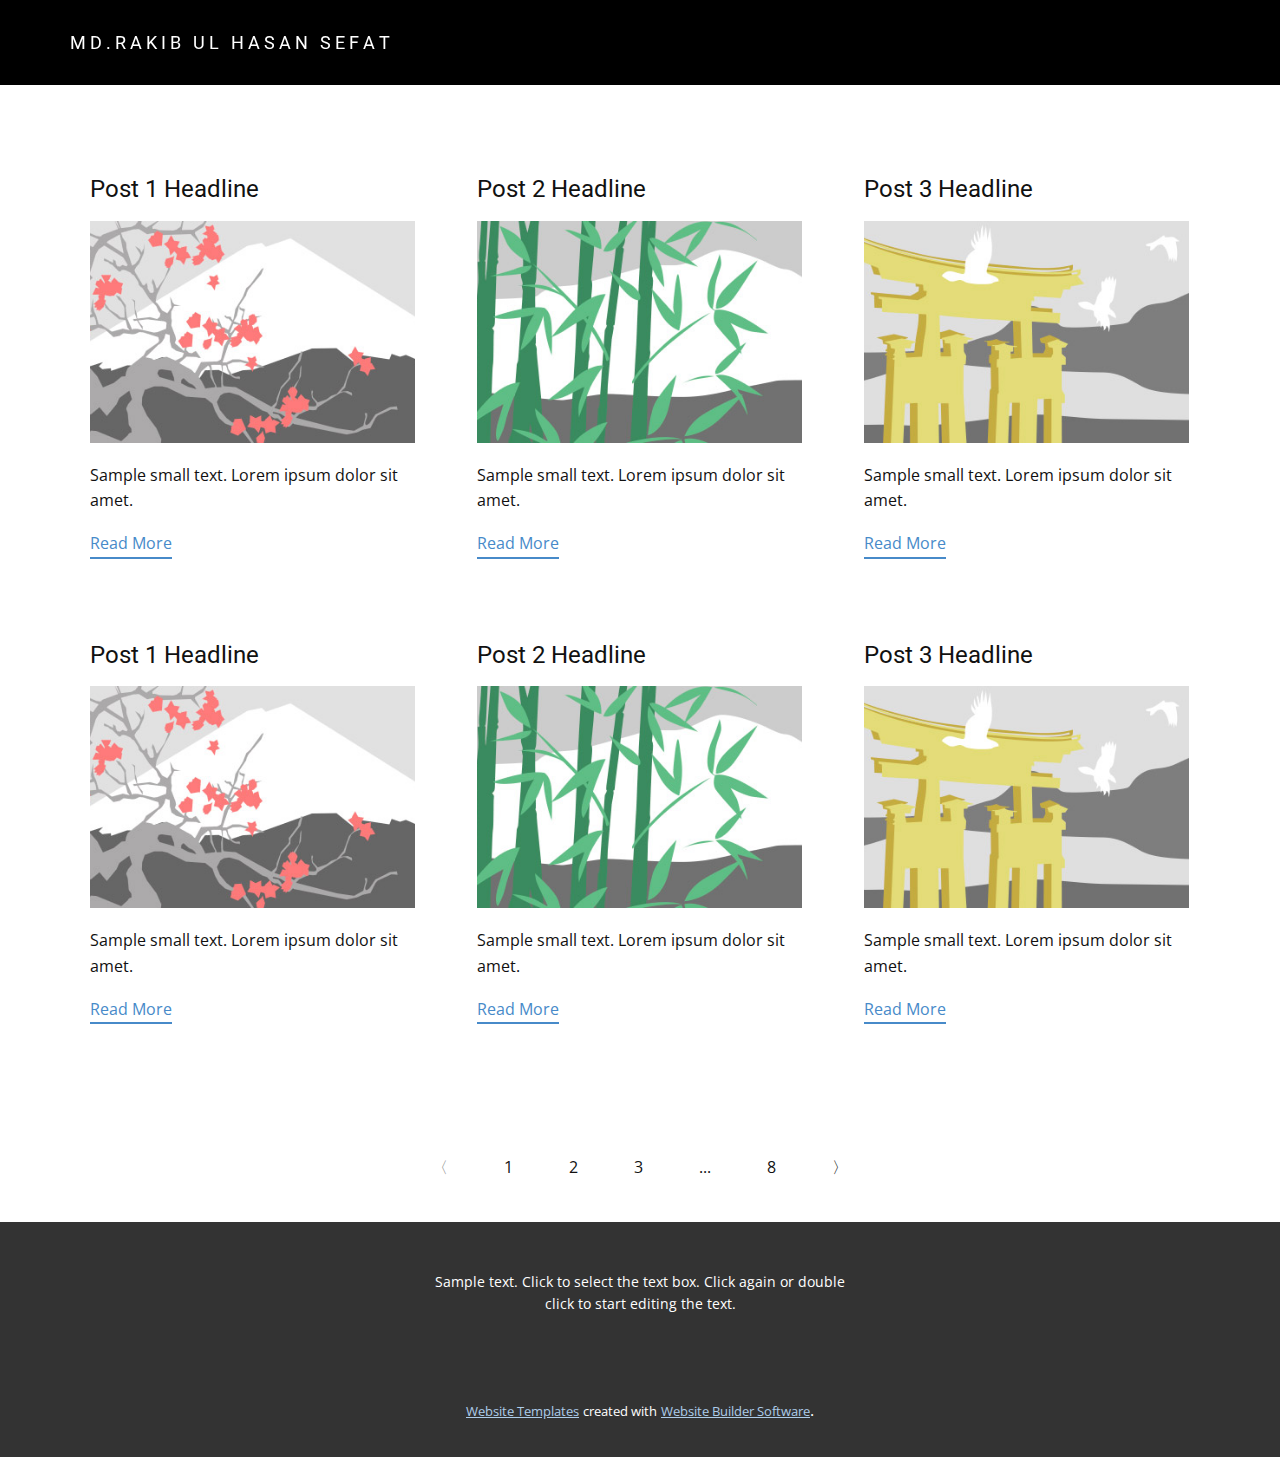
<file: blog/blog.html>
<html style="font-size: 16px;"><head>
    <meta name="viewport" content="width=device-width, initial-scale=1.0">
    <meta charset="utf-8">
    <meta name="keywords" content="">
    <meta name="description" content="">
    <meta name="page_type" content="np-template-header-footer-from-plugin">
    <title>Blog Template</title>
    <link rel="stylesheet" href="../nicepage.css" media="screen">
<link rel="stylesheet" href="../Blog-Template.css" media="screen">
    <script class="u-script" type="text/javascript" src="../jquery.js" defer=""></script>
    <script class="u-script" type="text/javascript" src="../nicepage.js" defer=""></script>
    <meta name="generator" content="Nicepage 3.5.3, nicepage.com">
    <link id="u-theme-google-font" rel="stylesheet" href="https://fonts.googleapis.com/css?family=Roboto:100,100i,300,300i,400,400i,500,500i,700,700i,900,900i|Open+Sans:300,300i,400,400i,600,600i,700,700i,800,800i">
    
    
    
    <script type="application/ld+json">{
		"@context": "http://schema.org",
		"@type": "Organization",
		"name": "rakib",
		"url": "index.html"
}</script>
    <meta property="og:title" content="Blog Template">
    <meta property="og:type" content="website">
    <meta name="theme-color" content="#478ac9">
    <link rel="canonical" href="../index.html">
    <meta property="og:url" content="index.html">
  </head>
  <body class="u-body"><header class="u-align-left u-black u-clearfix u-header u-sticky u-header" id="sec-ce81"><div class="u-clearfix u-sheet u-valign-middle u-sheet-1">
        <h6 class="u-text u-text-1" data-animation-name="fadeIn" data-animation-duration="1000" data-animation-delay="0">
          <a class="u-active-none u-border-none u-btn u-button-link u-button-style u-hover-none u-none u-text-body-alt-color u-btn-1" href="../Home.html" data-page-id="204046517">M D . R A K I B&nbsp; &nbsp;U L&nbsp; &nbsp;H A S A N&nbsp; &nbsp;S E F A T</a>
        </h6>
      </div></header>
    <section class="u-clearfix u-section-1" id="sec-bbfb">
      <div class="u-clearfix u-sheet u-valign-middle u-sheet-1"><!--blog--><!--blog_options_json--><!--{"type":"Recent","source":"","tags":"","count":3}--><!--/blog_options_json-->
        <div class="u-blog u-expanded-width u-repeater u-repeater-1"><!--blog_post-->
          <div class="u-blog-post u-container-style u-repeater-item u-white u-repeater-item-1">
            <div class="u-container-layout u-similar-container u-valign-top u-container-layout-1"><!--blog_post_header-->
              <h4 class="u-blog-control u-text u-text-1">
                <a class="u-post-header-link" href="../blog/post.html"><!--blog_post_header_content-->Post 1 Headline<!--/blog_post_header_content--></a>
              </h4><!--/blog_post_header--><!--blog_post_image-->
              <a class="u-post-header-link" href="../blog/post.html"><img alt="" class="u-blog-control u-image u-image-default u-image-1" src="../images/1.jpeg"></a><!--/blog_post_image--><!--blog_post_content-->
              <div class="u-blog-control u-post-content u-text u-text-2 fr-view">Sample small text. Lorem ipsum dolor sit amet.</div><!--/blog_post_content--><!--blog_post_readmore-->
              <a href="../blog/post.html" class="u-blog-control u-border-2 u-border-palette-1-base u-btn u-btn-rectangle u-button-style u-none u-btn-1"><!--blog_post_readmore_content-->Read More<!--/blog_post_readmore_content--></a><!--/blog_post_readmore-->
            </div>
          </div><div class="u-blog-post u-container-style u-repeater-item u-video-cover u-white">
            <div class="u-container-layout u-similar-container u-valign-top u-container-layout-2"><!--blog_post_header-->
              <h4 class="u-blog-control u-text u-text-3">
                <a class="u-post-header-link" href="../blog/post-1.html"><!--blog_post_header_content-->Post 2 Headline<!--/blog_post_header_content--></a>
              </h4><!--/blog_post_header--><!--blog_post_image-->
              <a class="u-post-header-link" href="../blog/post-1.html"><img alt="" class="u-blog-control u-image u-image-default u-image-2" src="../images/2.jpeg"></a><!--/blog_post_image--><!--blog_post_content-->
              <div class="u-blog-control u-post-content u-text u-text-4 fr-view">Sample small text. Lorem ipsum dolor sit amet.</div><!--/blog_post_content--><!--blog_post_readmore-->
              <a href="../blog/post-1.html" class="u-blog-control u-border-2 u-border-palette-1-base u-btn u-btn-rectangle u-button-style u-none u-btn-2"><!--blog_post_readmore_content-->Read More<!--/blog_post_readmore_content--></a><!--/blog_post_readmore-->
            </div>
          </div><div class="u-blog-post u-container-style u-repeater-item u-video-cover u-white">
            <div class="u-container-layout u-similar-container u-valign-top u-container-layout-3"><!--blog_post_header-->
              <h4 class="u-blog-control u-text u-text-5">
                <a class="u-post-header-link" href="../blog/post-2.html"><!--blog_post_header_content-->Post 3 Headline<!--/blog_post_header_content--></a>
              </h4><!--/blog_post_header--><!--blog_post_image-->
              <a class="u-post-header-link" href="../blog/post-2.html"><img alt="" class="u-blog-control u-image u-image-default u-image-3" src="../images/3.jpeg"></a><!--/blog_post_image--><!--blog_post_content-->
              <div class="u-blog-control u-post-content u-text u-text-6 fr-view">Sample small text. Lorem ipsum dolor sit amet.</div><!--/blog_post_content--><!--blog_post_readmore-->
              <a href="../blog/post-2.html" class="u-blog-control u-border-2 u-border-palette-1-base u-btn u-btn-rectangle u-button-style u-none u-btn-3"><!--blog_post_readmore_content-->Read More<!--/blog_post_readmore_content--></a><!--/blog_post_readmore-->
            </div>
          </div><div class="u-blog-post u-container-style u-repeater-item u-white u-repeater-item-1">
            <div class="u-container-layout u-similar-container u-valign-top u-container-layout-1"><!--blog_post_header-->
              <h4 class="u-blog-control u-text u-text-1">
                <a class="u-post-header-link" href="../blog/post-3.html"><!--blog_post_header_content-->Post 1 Headline<!--/blog_post_header_content--></a>
              </h4><!--/blog_post_header--><!--blog_post_image-->
              <a class="u-post-header-link" href="../blog/post-3.html"><img alt="" class="u-blog-control u-image u-image-default u-image-1" src="../images/1.jpeg"></a><!--/blog_post_image--><!--blog_post_content-->
              <div class="u-blog-control u-post-content u-text u-text-2 fr-view">Sample small text. Lorem ipsum dolor sit amet.</div><!--/blog_post_content--><!--blog_post_readmore-->
              <a href="../blog/post-3.html" class="u-blog-control u-border-2 u-border-palette-1-base u-btn u-btn-rectangle u-button-style u-none u-btn-1"><!--blog_post_readmore_content-->Read More<!--/blog_post_readmore_content--></a><!--/blog_post_readmore-->
            </div>
          </div><div class="u-blog-post u-container-style u-repeater-item u-video-cover u-white">
            <div class="u-container-layout u-similar-container u-valign-top u-container-layout-2"><!--blog_post_header-->
              <h4 class="u-blog-control u-text u-text-3">
                <a class="u-post-header-link" href="../blog/post-4.html"><!--blog_post_header_content-->Post 2 Headline<!--/blog_post_header_content--></a>
              </h4><!--/blog_post_header--><!--blog_post_image-->
              <a class="u-post-header-link" href="../blog/post-4.html"><img alt="" class="u-blog-control u-image u-image-default u-image-2" src="../images/2.jpeg"></a><!--/blog_post_image--><!--blog_post_content-->
              <div class="u-blog-control u-post-content u-text u-text-4 fr-view">Sample small text. Lorem ipsum dolor sit amet.</div><!--/blog_post_content--><!--blog_post_readmore-->
              <a href="../blog/post-4.html" class="u-blog-control u-border-2 u-border-palette-1-base u-btn u-btn-rectangle u-button-style u-none u-btn-2"><!--blog_post_readmore_content-->Read More<!--/blog_post_readmore_content--></a><!--/blog_post_readmore-->
            </div>
          </div><div class="u-blog-post u-container-style u-repeater-item u-video-cover u-white">
            <div class="u-container-layout u-similar-container u-valign-top u-container-layout-3"><!--blog_post_header-->
              <h4 class="u-blog-control u-text u-text-5">
                <a class="u-post-header-link" href="../blog/post-5.html"><!--blog_post_header_content-->Post 3 Headline<!--/blog_post_header_content--></a>
              </h4><!--/blog_post_header--><!--blog_post_image-->
              <a class="u-post-header-link" href="../blog/post-5.html"><img alt="" class="u-blog-control u-image u-image-default u-image-3" src="../images/3.jpeg"></a><!--/blog_post_image--><!--blog_post_content-->
              <div class="u-blog-control u-post-content u-text u-text-6 fr-view">Sample small text. Lorem ipsum dolor sit amet.</div><!--/blog_post_content--><!--blog_post_readmore-->
              <a href="../blog/post-5.html" class="u-blog-control u-border-2 u-border-palette-1-base u-btn u-btn-rectangle u-button-style u-none u-btn-3"><!--blog_post_readmore_content-->Read More<!--/blog_post_readmore_content--></a><!--/blog_post_readmore-->
            </div>
          </div><!--/blog_post--><!--blog_post-->
          <!--/blog_post--><!--blog_post-->
          <!--/blog_post-->
        </div><!--/blog-->
      </div>
    </section>
    <section class="u-clearfix u-section-2" id="sec-3086">
      <div class="u-clearfix u-sheet u-sheet-1">
        <ul class="responsive-style1 u-pagination u-unstyled u-pagination-1">
          <li class="disabled prev u-nav-item u-pagination-item">
            <a class="u-button-style u-nav-link" href="#" style="padding: 16px 28px;">〈</a>
          </li>
          <li class="active u-nav-item u-pagination-item">
            <a class="u-button-style u-nav-link" href="#" style="padding: 16px 28px;">1</a>
          </li>
          <li class="u-nav-item u-pagination-item">
            <a class="u-button-style u-nav-link" href="#" style="padding: 16px 28px;">2</a>
          </li>
          <li class="u-nav-item u-pagination-item">
            <a class="u-button-style u-nav-link" href="#" style="padding: 16px 28px;">3</a>
          </li>
          <li class="u-nav-item u-pagination-item u-pagination-separator">
            <a class="u-button-style u-nav-link" href="#" style="padding: 16px 28px;">...</a>
          </li>
          <li class="u-nav-item u-pagination-item">
            <a class="u-button-style u-nav-link" href="#" style="padding: 16px 28px;">8</a>
          </li>
          <li class="next u-nav-item u-pagination-item">
            <a class="u-button-style u-nav-link" href="#" style="padding: 16px 28px;">〉</a>
          </li>
        </ul>
      </div>
    </section>
    
    
    <footer class="u-align-center u-clearfix u-footer u-grey-80 u-footer" id="sec-e9d2"><div class="u-clearfix u-sheet u-sheet-1">
        <p class="u-small-text u-text u-text-variant u-text-1">Sample text. Click to select the text box. Click again or double click to start editing the text.</p>
      </div></footer>
    <section class="u-backlink u-clearfix u-grey-80">
      <a class="u-link" href="https://nicepage.com/website-templates" target="_blank">
        <span>Website Templates</span>
      </a>
      <p class="u-text">
        <span>created with</span>
      </p>
      <a class="u-link" href="https://nicepage.com/" target="_blank">
        <span>Website Builder Software</span>
      </a>. 
    </section>
  
</body></html>
</file>
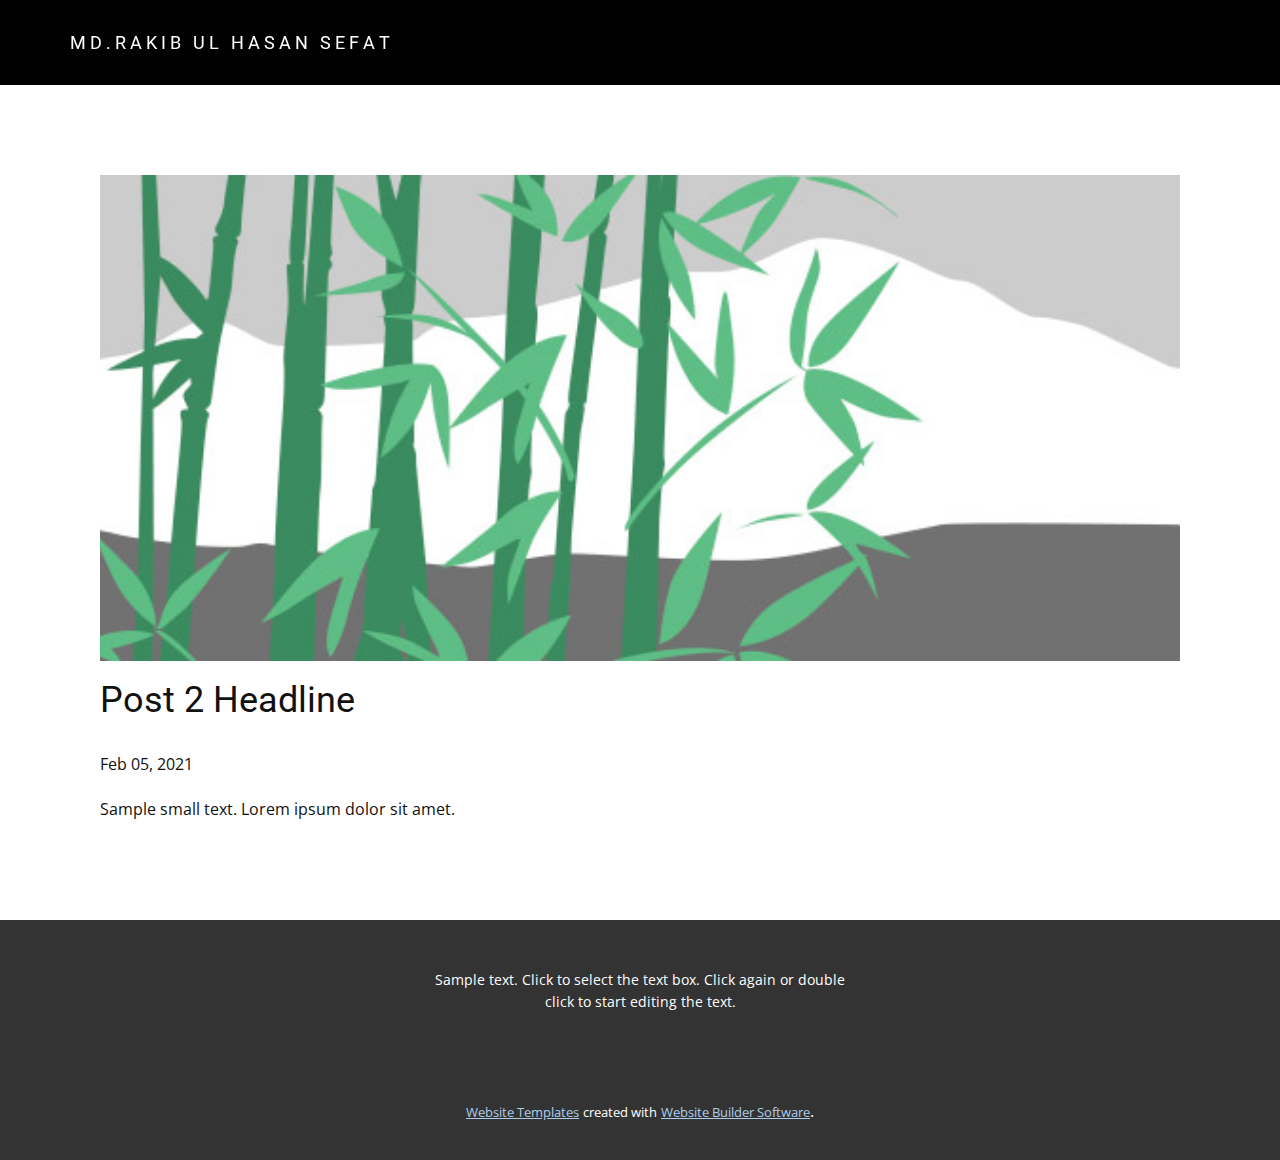
<file: blog/post-1.html>
<!doctype html>
<html style="font-size: 16px;"><head>
    <meta name="viewport" content="width=device-width, initial-scale=1.0">
    <meta charset="utf-8">
    <meta name="keywords" content="Post 1 Headline">
    <meta name="description" content="">
    <meta name="page_type" content="np-template-header-footer-from-plugin">
    <title>Post 2 Headline</title>
    <link rel="stylesheet" href="../nicepage.css" media="screen">
<link rel="stylesheet" href="../Post-Template.css" media="screen">
    <script class="u-script" type="text/javascript" src="../jquery.js" defer=""></script>
    <script class="u-script" type="text/javascript" src="../nicepage.js" defer=""></script>
    <meta name="generator" content="Nicepage 3.5.3, nicepage.com">
    <link id="u-theme-google-font" rel="stylesheet" href="https://fonts.googleapis.com/css?family=Roboto:100,100i,300,300i,400,400i,500,500i,700,700i,900,900i|Open+Sans:300,300i,400,400i,600,600i,700,700i,800,800i">
    
    
    <script type="application/ld+json">{
		"@context": "http://schema.org",
		"@type": "Organization",
		"name": "rakib",
		"url": "index.html"
}</script>
    <meta property="og:title" content="Post Template">
    <meta property="og:type" content="website">
    <meta name="theme-color" content="#478ac9">
    <link rel="canonical" href="../index.html">
    <meta property="og:url" content="index.html">
  </head>
  <body class="u-body"><header class="u-align-left u-black u-clearfix u-header u-sticky u-header" id="sec-ce81"><div class="u-clearfix u-sheet u-valign-middle u-sheet-1">
        <h6 class="u-text u-text-1" data-animation-name="fadeIn" data-animation-duration="1000" data-animation-delay="0">
          <a class="u-active-none u-border-none u-btn u-button-link u-button-style u-hover-none u-none u-text-body-alt-color u-btn-1" href="../Home.html" data-page-id="204046517">M D . R A K I B&nbsp; &nbsp;U L&nbsp; &nbsp;H A S A N&nbsp; &nbsp;S E F A T</a>
        </h6>
      </div></header>
    <section class="u-align-center u-clearfix u-section-1" id="sec-27c8">
      <div class="u-clearfix u-sheet u-valign-middle-md u-valign-middle-sm u-valign-middle-xs u-sheet-1"><!--post_details--><!--post_details_options_json--><!--{"source":""}--><!--/post_details_options_json--><!--blog_post-->
        <div class="u-container-style u-expanded-width u-post-details u-post-details-1">
          <div class="u-container-layout u-valign-middle u-container-layout-1"><!--blog_post_image-->
            <img alt="" class="u-blog-control u-expanded-width u-image u-image-default u-image-1" src="../images/2.jpeg"><!--/blog_post_image--><!--blog_post_header-->
            <h2 class="u-blog-control u-text u-text-1">Post 2 Headline</h2><!--/blog_post_header--><!--blog_post_metadata-->
            <div class="u-blog-control u-metadata u-metadata-1"><!--blog_post_metadata_date-->
              <span class="u-meta-date u-meta-icon">Feb 05, 2021</span><!--/blog_post_metadata_date--><!--blog_post_metadata_category-->
              <!--/blog_post_metadata_category--><!--blog_post_metadata_comments-->
              <!--/blog_post_metadata_comments-->
            </div><!--/blog_post_metadata--><!--blog_post_content-->
            <div class="u-align-justify u-blog-control u-post-content u-text u-text-2 fr-view">
  Sample small text. Lorem ipsum dolor sit amet.
  </div><!--/blog_post_content-->
          </div>
        </div><!--/blog_post--><!--/post_details-->
      </div>
    </section>
    
    
    <footer class="u-align-center u-clearfix u-footer u-grey-80 u-footer" id="sec-e9d2"><div class="u-clearfix u-sheet u-sheet-1">
        <p class="u-small-text u-text u-text-variant u-text-1">Sample text. Click to select the text box. Click again or double click to start editing the text.</p>
      </div></footer>
    <section class="u-backlink u-clearfix u-grey-80">
      <a class="u-link" href="https://nicepage.com/website-templates" target="_blank">
        <span>Website Templates</span>
      </a>
      <p class="u-text">
        <span>created with</span>
      </p>
      <a class="u-link" href="https://nicepage.com/" target="_blank">
        <span>Website Builder Software</span>
      </a>. 
    </section>
  
</body></html>
</file>
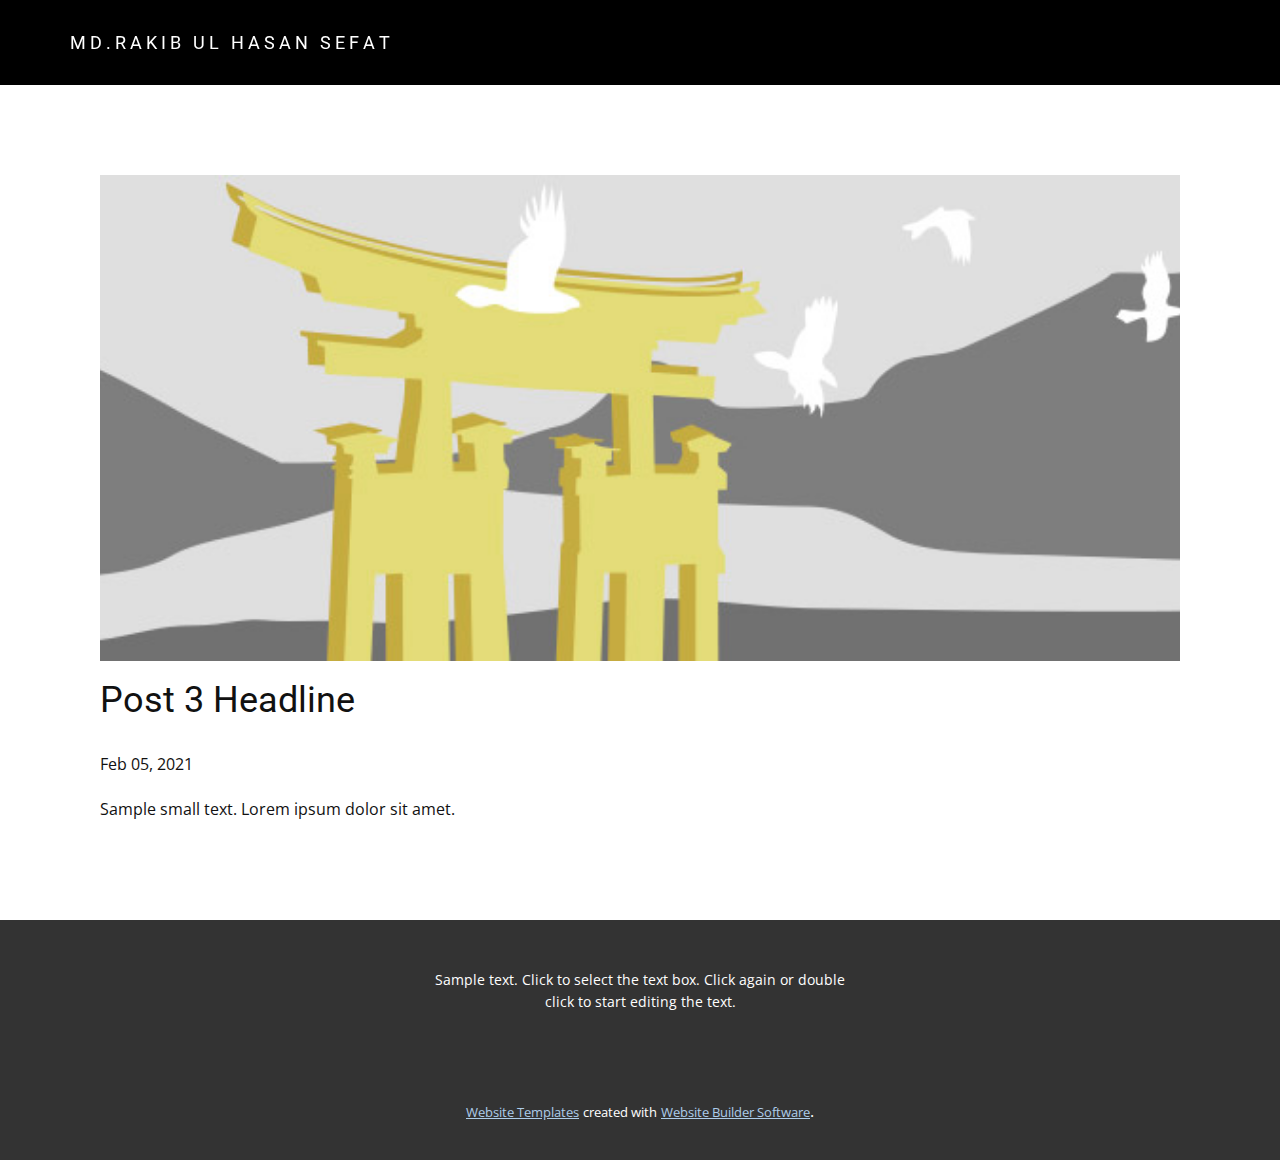
<file: blog/post-2.html>
<!doctype html>
<html style="font-size: 16px;"><head>
    <meta name="viewport" content="width=device-width, initial-scale=1.0">
    <meta charset="utf-8">
    <meta name="keywords" content="Post 1 Headline">
    <meta name="description" content="">
    <meta name="page_type" content="np-template-header-footer-from-plugin">
    <title>Post 3 Headline</title>
    <link rel="stylesheet" href="../nicepage.css" media="screen">
<link rel="stylesheet" href="../Post-Template.css" media="screen">
    <script class="u-script" type="text/javascript" src="../jquery.js" defer=""></script>
    <script class="u-script" type="text/javascript" src="../nicepage.js" defer=""></script>
    <meta name="generator" content="Nicepage 3.5.3, nicepage.com">
    <link id="u-theme-google-font" rel="stylesheet" href="https://fonts.googleapis.com/css?family=Roboto:100,100i,300,300i,400,400i,500,500i,700,700i,900,900i|Open+Sans:300,300i,400,400i,600,600i,700,700i,800,800i">
    
    
    <script type="application/ld+json">{
		"@context": "http://schema.org",
		"@type": "Organization",
		"name": "rakib",
		"url": "index.html"
}</script>
    <meta property="og:title" content="Post Template">
    <meta property="og:type" content="website">
    <meta name="theme-color" content="#478ac9">
    <link rel="canonical" href="../index.html">
    <meta property="og:url" content="index.html">
  </head>
  <body class="u-body"><header class="u-align-left u-black u-clearfix u-header u-sticky u-header" id="sec-ce81"><div class="u-clearfix u-sheet u-valign-middle u-sheet-1">
        <h6 class="u-text u-text-1" data-animation-name="fadeIn" data-animation-duration="1000" data-animation-delay="0">
          <a class="u-active-none u-border-none u-btn u-button-link u-button-style u-hover-none u-none u-text-body-alt-color u-btn-1" href="../Home.html" data-page-id="204046517">M D . R A K I B&nbsp; &nbsp;U L&nbsp; &nbsp;H A S A N&nbsp; &nbsp;S E F A T</a>
        </h6>
      </div></header>
    <section class="u-align-center u-clearfix u-section-1" id="sec-27c8">
      <div class="u-clearfix u-sheet u-valign-middle-md u-valign-middle-sm u-valign-middle-xs u-sheet-1"><!--post_details--><!--post_details_options_json--><!--{"source":""}--><!--/post_details_options_json--><!--blog_post-->
        <div class="u-container-style u-expanded-width u-post-details u-post-details-1">
          <div class="u-container-layout u-valign-middle u-container-layout-1"><!--blog_post_image-->
            <img alt="" class="u-blog-control u-expanded-width u-image u-image-default u-image-1" src="../images/3.jpeg"><!--/blog_post_image--><!--blog_post_header-->
            <h2 class="u-blog-control u-text u-text-1">Post 3 Headline</h2><!--/blog_post_header--><!--blog_post_metadata-->
            <div class="u-blog-control u-metadata u-metadata-1"><!--blog_post_metadata_date-->
              <span class="u-meta-date u-meta-icon">Feb 05, 2021</span><!--/blog_post_metadata_date--><!--blog_post_metadata_category-->
              <!--/blog_post_metadata_category--><!--blog_post_metadata_comments-->
              <!--/blog_post_metadata_comments-->
            </div><!--/blog_post_metadata--><!--blog_post_content-->
            <div class="u-align-justify u-blog-control u-post-content u-text u-text-2 fr-view">
  Sample small text. Lorem ipsum dolor sit amet.
  </div><!--/blog_post_content-->
          </div>
        </div><!--/blog_post--><!--/post_details-->
      </div>
    </section>
    
    
    <footer class="u-align-center u-clearfix u-footer u-grey-80 u-footer" id="sec-e9d2"><div class="u-clearfix u-sheet u-sheet-1">
        <p class="u-small-text u-text u-text-variant u-text-1">Sample text. Click to select the text box. Click again or double click to start editing the text.</p>
      </div></footer>
    <section class="u-backlink u-clearfix u-grey-80">
      <a class="u-link" href="https://nicepage.com/website-templates" target="_blank">
        <span>Website Templates</span>
      </a>
      <p class="u-text">
        <span>created with</span>
      </p>
      <a class="u-link" href="https://nicepage.com/" target="_blank">
        <span>Website Builder Software</span>
      </a>. 
    </section>
  
</body></html>
</file>
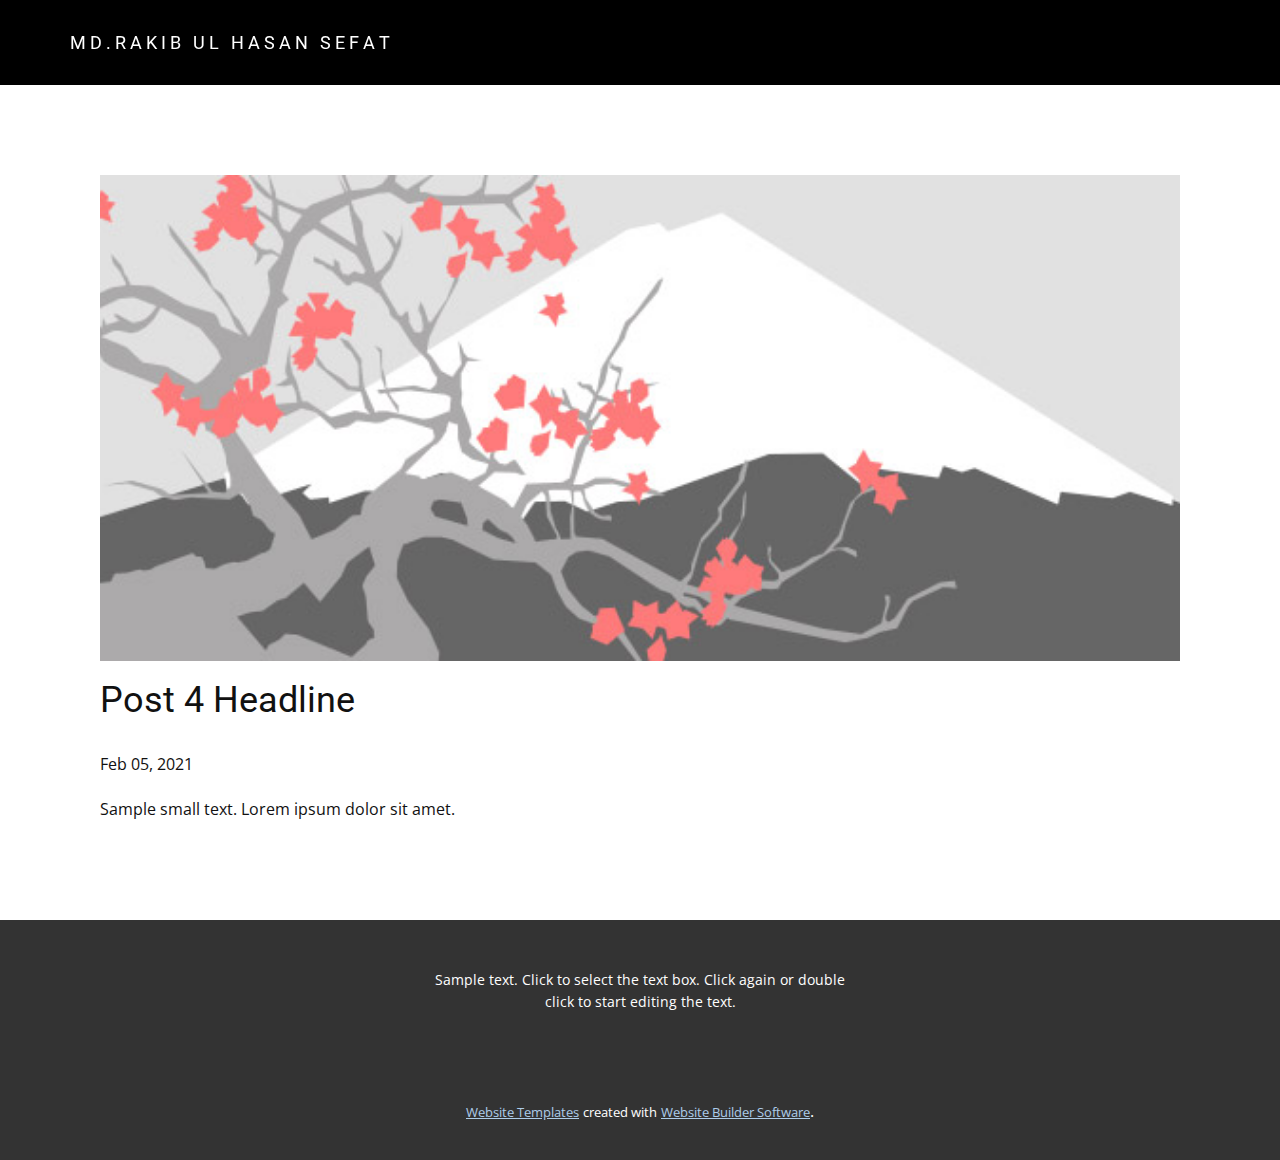
<file: blog/post-3.html>
<!doctype html>
<html style="font-size: 16px;"><head>
    <meta name="viewport" content="width=device-width, initial-scale=1.0">
    <meta charset="utf-8">
    <meta name="keywords" content="Post 1 Headline">
    <meta name="description" content="">
    <meta name="page_type" content="np-template-header-footer-from-plugin">
    <title>Post 4 Headline</title>
    <link rel="stylesheet" href="../nicepage.css" media="screen">
<link rel="stylesheet" href="../Post-Template.css" media="screen">
    <script class="u-script" type="text/javascript" src="../jquery.js" defer=""></script>
    <script class="u-script" type="text/javascript" src="../nicepage.js" defer=""></script>
    <meta name="generator" content="Nicepage 3.5.3, nicepage.com">
    <link id="u-theme-google-font" rel="stylesheet" href="https://fonts.googleapis.com/css?family=Roboto:100,100i,300,300i,400,400i,500,500i,700,700i,900,900i|Open+Sans:300,300i,400,400i,600,600i,700,700i,800,800i">
    
    
    <script type="application/ld+json">{
		"@context": "http://schema.org",
		"@type": "Organization",
		"name": "rakib",
		"url": "index.html"
}</script>
    <meta property="og:title" content="Post Template">
    <meta property="og:type" content="website">
    <meta name="theme-color" content="#478ac9">
    <link rel="canonical" href="../index.html">
    <meta property="og:url" content="index.html">
  </head>
  <body class="u-body"><header class="u-align-left u-black u-clearfix u-header u-sticky u-header" id="sec-ce81"><div class="u-clearfix u-sheet u-valign-middle u-sheet-1">
        <h6 class="u-text u-text-1" data-animation-name="fadeIn" data-animation-duration="1000" data-animation-delay="0">
          <a class="u-active-none u-border-none u-btn u-button-link u-button-style u-hover-none u-none u-text-body-alt-color u-btn-1" href="../Home.html" data-page-id="204046517">M D . R A K I B&nbsp; &nbsp;U L&nbsp; &nbsp;H A S A N&nbsp; &nbsp;S E F A T</a>
        </h6>
      </div></header>
    <section class="u-align-center u-clearfix u-section-1" id="sec-27c8">
      <div class="u-clearfix u-sheet u-valign-middle-md u-valign-middle-sm u-valign-middle-xs u-sheet-1"><!--post_details--><!--post_details_options_json--><!--{"source":""}--><!--/post_details_options_json--><!--blog_post-->
        <div class="u-container-style u-expanded-width u-post-details u-post-details-1">
          <div class="u-container-layout u-valign-middle u-container-layout-1"><!--blog_post_image-->
            <img alt="" class="u-blog-control u-expanded-width u-image u-image-default u-image-1" src="../images/1.jpeg"><!--/blog_post_image--><!--blog_post_header-->
            <h2 class="u-blog-control u-text u-text-1">Post 4 Headline</h2><!--/blog_post_header--><!--blog_post_metadata-->
            <div class="u-blog-control u-metadata u-metadata-1"><!--blog_post_metadata_date-->
              <span class="u-meta-date u-meta-icon">Feb 05, 2021</span><!--/blog_post_metadata_date--><!--blog_post_metadata_category-->
              <!--/blog_post_metadata_category--><!--blog_post_metadata_comments-->
              <!--/blog_post_metadata_comments-->
            </div><!--/blog_post_metadata--><!--blog_post_content-->
            <div class="u-align-justify u-blog-control u-post-content u-text u-text-2 fr-view">
  Sample small text. Lorem ipsum dolor sit amet.
  </div><!--/blog_post_content-->
          </div>
        </div><!--/blog_post--><!--/post_details-->
      </div>
    </section>
    
    
    <footer class="u-align-center u-clearfix u-footer u-grey-80 u-footer" id="sec-e9d2"><div class="u-clearfix u-sheet u-sheet-1">
        <p class="u-small-text u-text u-text-variant u-text-1">Sample text. Click to select the text box. Click again or double click to start editing the text.</p>
      </div></footer>
    <section class="u-backlink u-clearfix u-grey-80">
      <a class="u-link" href="https://nicepage.com/website-templates" target="_blank">
        <span>Website Templates</span>
      </a>
      <p class="u-text">
        <span>created with</span>
      </p>
      <a class="u-link" href="https://nicepage.com/" target="_blank">
        <span>Website Builder Software</span>
      </a>. 
    </section>
  
</body></html>
</file>
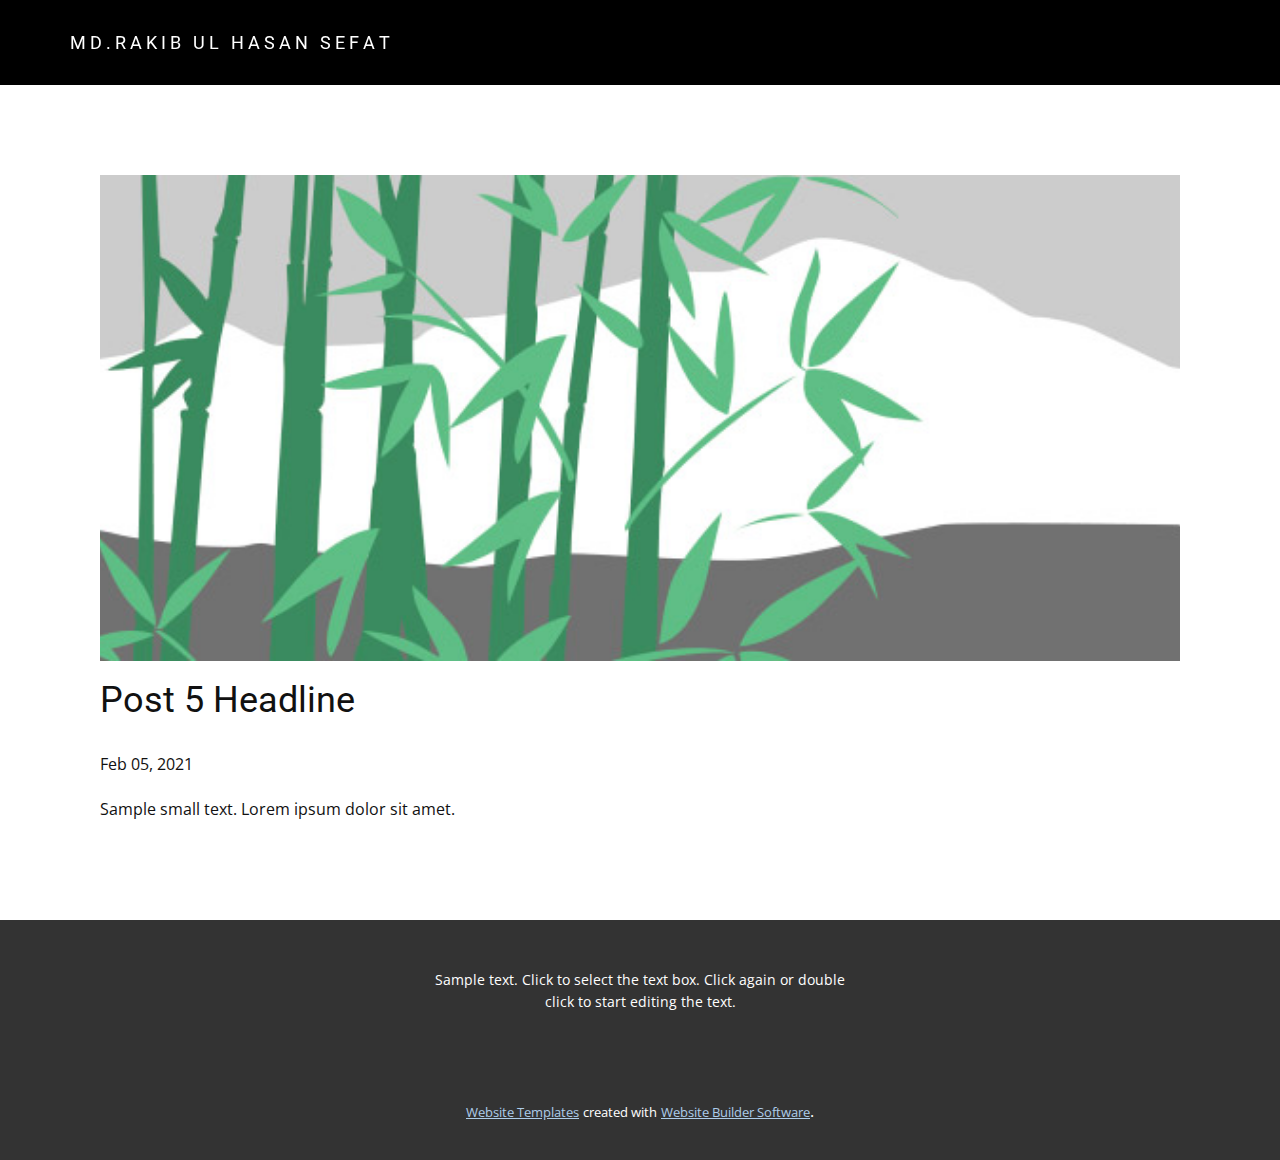
<file: blog/post-4.html>
<!doctype html>
<html style="font-size: 16px;"><head>
    <meta name="viewport" content="width=device-width, initial-scale=1.0">
    <meta charset="utf-8">
    <meta name="keywords" content="Post 1 Headline">
    <meta name="description" content="">
    <meta name="page_type" content="np-template-header-footer-from-plugin">
    <title>Post 5 Headline</title>
    <link rel="stylesheet" href="../nicepage.css" media="screen">
<link rel="stylesheet" href="../Post-Template.css" media="screen">
    <script class="u-script" type="text/javascript" src="../jquery.js" defer=""></script>
    <script class="u-script" type="text/javascript" src="../nicepage.js" defer=""></script>
    <meta name="generator" content="Nicepage 3.5.3, nicepage.com">
    <link id="u-theme-google-font" rel="stylesheet" href="https://fonts.googleapis.com/css?family=Roboto:100,100i,300,300i,400,400i,500,500i,700,700i,900,900i|Open+Sans:300,300i,400,400i,600,600i,700,700i,800,800i">
    
    
    <script type="application/ld+json">{
		"@context": "http://schema.org",
		"@type": "Organization",
		"name": "rakib",
		"url": "index.html"
}</script>
    <meta property="og:title" content="Post Template">
    <meta property="og:type" content="website">
    <meta name="theme-color" content="#478ac9">
    <link rel="canonical" href="../index.html">
    <meta property="og:url" content="index.html">
  </head>
  <body class="u-body"><header class="u-align-left u-black u-clearfix u-header u-sticky u-header" id="sec-ce81"><div class="u-clearfix u-sheet u-valign-middle u-sheet-1">
        <h6 class="u-text u-text-1" data-animation-name="fadeIn" data-animation-duration="1000" data-animation-delay="0">
          <a class="u-active-none u-border-none u-btn u-button-link u-button-style u-hover-none u-none u-text-body-alt-color u-btn-1" href="../Home.html" data-page-id="204046517">M D . R A K I B&nbsp; &nbsp;U L&nbsp; &nbsp;H A S A N&nbsp; &nbsp;S E F A T</a>
        </h6>
      </div></header>
    <section class="u-align-center u-clearfix u-section-1" id="sec-27c8">
      <div class="u-clearfix u-sheet u-valign-middle-md u-valign-middle-sm u-valign-middle-xs u-sheet-1"><!--post_details--><!--post_details_options_json--><!--{"source":""}--><!--/post_details_options_json--><!--blog_post-->
        <div class="u-container-style u-expanded-width u-post-details u-post-details-1">
          <div class="u-container-layout u-valign-middle u-container-layout-1"><!--blog_post_image-->
            <img alt="" class="u-blog-control u-expanded-width u-image u-image-default u-image-1" src="../images/2.jpeg"><!--/blog_post_image--><!--blog_post_header-->
            <h2 class="u-blog-control u-text u-text-1">Post 5 Headline</h2><!--/blog_post_header--><!--blog_post_metadata-->
            <div class="u-blog-control u-metadata u-metadata-1"><!--blog_post_metadata_date-->
              <span class="u-meta-date u-meta-icon">Feb 05, 2021</span><!--/blog_post_metadata_date--><!--blog_post_metadata_category-->
              <!--/blog_post_metadata_category--><!--blog_post_metadata_comments-->
              <!--/blog_post_metadata_comments-->
            </div><!--/blog_post_metadata--><!--blog_post_content-->
            <div class="u-align-justify u-blog-control u-post-content u-text u-text-2 fr-view">
  Sample small text. Lorem ipsum dolor sit amet.
  </div><!--/blog_post_content-->
          </div>
        </div><!--/blog_post--><!--/post_details-->
      </div>
    </section>
    
    
    <footer class="u-align-center u-clearfix u-footer u-grey-80 u-footer" id="sec-e9d2"><div class="u-clearfix u-sheet u-sheet-1">
        <p class="u-small-text u-text u-text-variant u-text-1">Sample text. Click to select the text box. Click again or double click to start editing the text.</p>
      </div></footer>
    <section class="u-backlink u-clearfix u-grey-80">
      <a class="u-link" href="https://nicepage.com/website-templates" target="_blank">
        <span>Website Templates</span>
      </a>
      <p class="u-text">
        <span>created with</span>
      </p>
      <a class="u-link" href="https://nicepage.com/" target="_blank">
        <span>Website Builder Software</span>
      </a>. 
    </section>
  
</body></html>
</file>
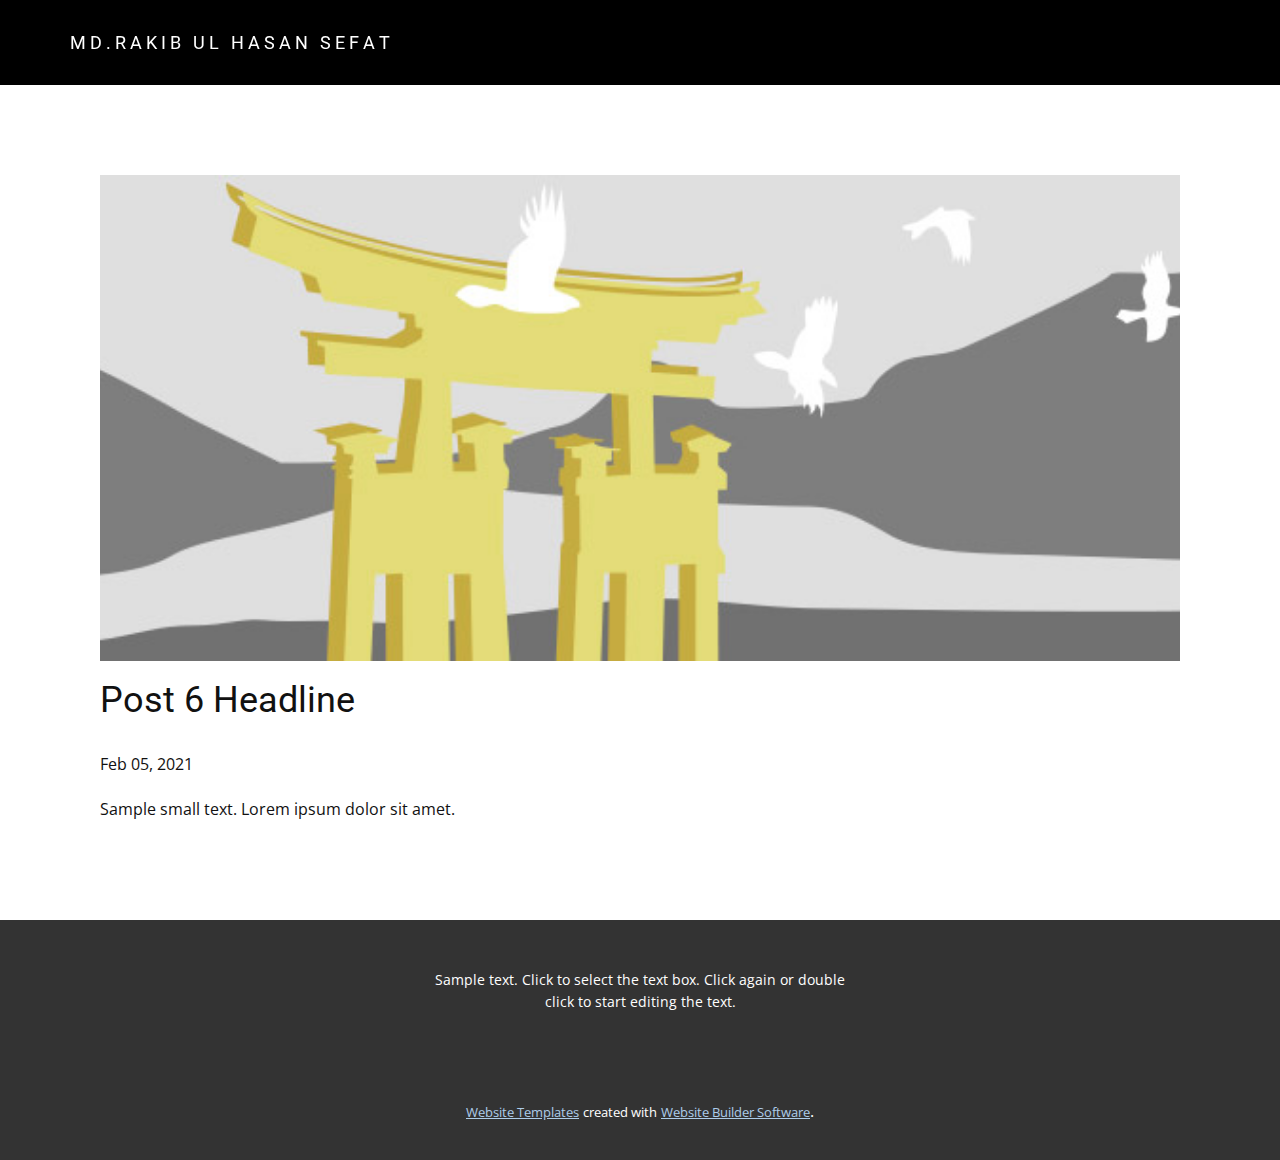
<file: blog/post-5.html>
<!doctype html>
<html style="font-size: 16px;"><head>
    <meta name="viewport" content="width=device-width, initial-scale=1.0">
    <meta charset="utf-8">
    <meta name="keywords" content="Post 1 Headline">
    <meta name="description" content="">
    <meta name="page_type" content="np-template-header-footer-from-plugin">
    <title>Post 6 Headline</title>
    <link rel="stylesheet" href="../nicepage.css" media="screen">
<link rel="stylesheet" href="../Post-Template.css" media="screen">
    <script class="u-script" type="text/javascript" src="../jquery.js" defer=""></script>
    <script class="u-script" type="text/javascript" src="../nicepage.js" defer=""></script>
    <meta name="generator" content="Nicepage 3.5.3, nicepage.com">
    <link id="u-theme-google-font" rel="stylesheet" href="https://fonts.googleapis.com/css?family=Roboto:100,100i,300,300i,400,400i,500,500i,700,700i,900,900i|Open+Sans:300,300i,400,400i,600,600i,700,700i,800,800i">
    
    
    <script type="application/ld+json">{
		"@context": "http://schema.org",
		"@type": "Organization",
		"name": "rakib",
		"url": "index.html"
}</script>
    <meta property="og:title" content="Post Template">
    <meta property="og:type" content="website">
    <meta name="theme-color" content="#478ac9">
    <link rel="canonical" href="../index.html">
    <meta property="og:url" content="index.html">
  </head>
  <body class="u-body"><header class="u-align-left u-black u-clearfix u-header u-sticky u-header" id="sec-ce81"><div class="u-clearfix u-sheet u-valign-middle u-sheet-1">
        <h6 class="u-text u-text-1" data-animation-name="fadeIn" data-animation-duration="1000" data-animation-delay="0">
          <a class="u-active-none u-border-none u-btn u-button-link u-button-style u-hover-none u-none u-text-body-alt-color u-btn-1" href="../Home.html" data-page-id="204046517">M D . R A K I B&nbsp; &nbsp;U L&nbsp; &nbsp;H A S A N&nbsp; &nbsp;S E F A T</a>
        </h6>
      </div></header>
    <section class="u-align-center u-clearfix u-section-1" id="sec-27c8">
      <div class="u-clearfix u-sheet u-valign-middle-md u-valign-middle-sm u-valign-middle-xs u-sheet-1"><!--post_details--><!--post_details_options_json--><!--{"source":""}--><!--/post_details_options_json--><!--blog_post-->
        <div class="u-container-style u-expanded-width u-post-details u-post-details-1">
          <div class="u-container-layout u-valign-middle u-container-layout-1"><!--blog_post_image-->
            <img alt="" class="u-blog-control u-expanded-width u-image u-image-default u-image-1" src="../images/3.jpeg"><!--/blog_post_image--><!--blog_post_header-->
            <h2 class="u-blog-control u-text u-text-1">Post 6 Headline</h2><!--/blog_post_header--><!--blog_post_metadata-->
            <div class="u-blog-control u-metadata u-metadata-1"><!--blog_post_metadata_date-->
              <span class="u-meta-date u-meta-icon">Feb 05, 2021</span><!--/blog_post_metadata_date--><!--blog_post_metadata_category-->
              <!--/blog_post_metadata_category--><!--blog_post_metadata_comments-->
              <!--/blog_post_metadata_comments-->
            </div><!--/blog_post_metadata--><!--blog_post_content-->
            <div class="u-align-justify u-blog-control u-post-content u-text u-text-2 fr-view">
  Sample small text. Lorem ipsum dolor sit amet.
  </div><!--/blog_post_content-->
          </div>
        </div><!--/blog_post--><!--/post_details-->
      </div>
    </section>
    
    
    <footer class="u-align-center u-clearfix u-footer u-grey-80 u-footer" id="sec-e9d2"><div class="u-clearfix u-sheet u-sheet-1">
        <p class="u-small-text u-text u-text-variant u-text-1">Sample text. Click to select the text box. Click again or double click to start editing the text.</p>
      </div></footer>
    <section class="u-backlink u-clearfix u-grey-80">
      <a class="u-link" href="https://nicepage.com/website-templates" target="_blank">
        <span>Website Templates</span>
      </a>
      <p class="u-text">
        <span>created with</span>
      </p>
      <a class="u-link" href="https://nicepage.com/" target="_blank">
        <span>Website Builder Software</span>
      </a>. 
    </section>
  
</body></html>
</file>
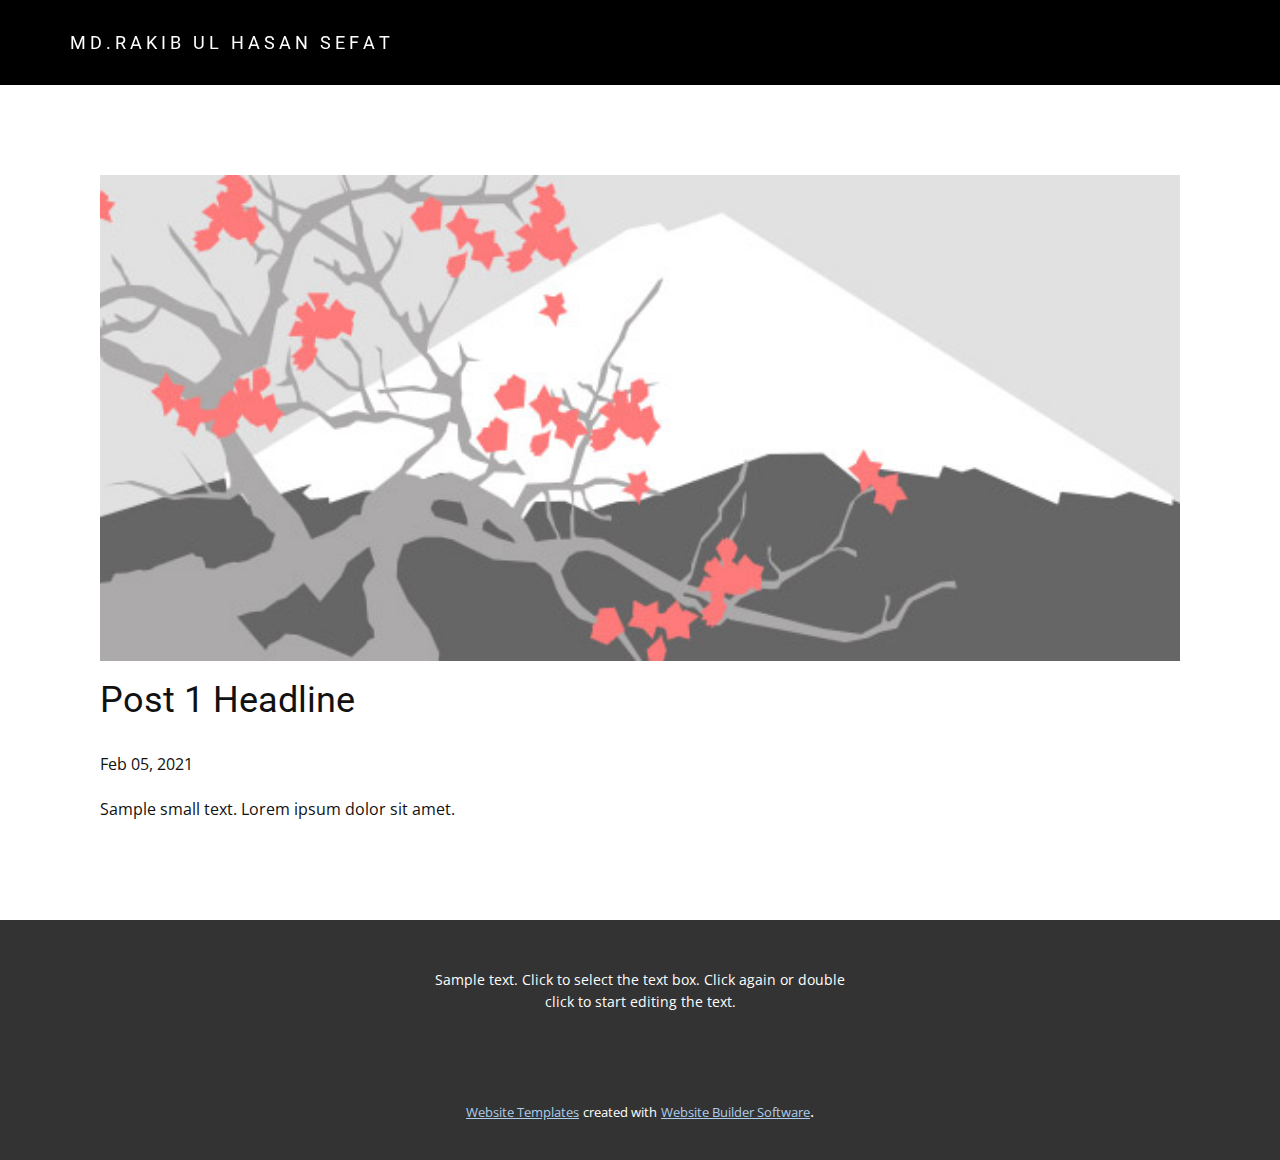
<file: blog/post.html>
<!doctype html>
<html style="font-size: 16px;"><head>
    <meta name="viewport" content="width=device-width, initial-scale=1.0">
    <meta charset="utf-8">
    <meta name="keywords" content="Post 1 Headline">
    <meta name="description" content="">
    <meta name="page_type" content="np-template-header-footer-from-plugin">
    <title>Post 1 Headline</title>
    <link rel="stylesheet" href="../nicepage.css" media="screen">
<link rel="stylesheet" href="../Post-Template.css" media="screen">
    <script class="u-script" type="text/javascript" src="../jquery.js" defer=""></script>
    <script class="u-script" type="text/javascript" src="../nicepage.js" defer=""></script>
    <meta name="generator" content="Nicepage 3.5.3, nicepage.com">
    <link id="u-theme-google-font" rel="stylesheet" href="https://fonts.googleapis.com/css?family=Roboto:100,100i,300,300i,400,400i,500,500i,700,700i,900,900i|Open+Sans:300,300i,400,400i,600,600i,700,700i,800,800i">
    
    
    <script type="application/ld+json">{
		"@context": "http://schema.org",
		"@type": "Organization",
		"name": "rakib",
		"url": "index.html"
}</script>
    <meta property="og:title" content="Post Template">
    <meta property="og:type" content="website">
    <meta name="theme-color" content="#478ac9">
    <link rel="canonical" href="../index.html">
    <meta property="og:url" content="index.html">
  </head>
  <body class="u-body"><header class="u-align-left u-black u-clearfix u-header u-sticky u-header" id="sec-ce81"><div class="u-clearfix u-sheet u-valign-middle u-sheet-1">
        <h6 class="u-text u-text-1" data-animation-name="fadeIn" data-animation-duration="1000" data-animation-delay="0">
          <a class="u-active-none u-border-none u-btn u-button-link u-button-style u-hover-none u-none u-text-body-alt-color u-btn-1" href="../Home.html" data-page-id="204046517">M D . R A K I B&nbsp; &nbsp;U L&nbsp; &nbsp;H A S A N&nbsp; &nbsp;S E F A T</a>
        </h6>
      </div></header>
    <section class="u-align-center u-clearfix u-section-1" id="sec-27c8">
      <div class="u-clearfix u-sheet u-valign-middle-md u-valign-middle-sm u-valign-middle-xs u-sheet-1"><!--post_details--><!--post_details_options_json--><!--{"source":""}--><!--/post_details_options_json--><!--blog_post-->
        <div class="u-container-style u-expanded-width u-post-details u-post-details-1">
          <div class="u-container-layout u-valign-middle u-container-layout-1"><!--blog_post_image-->
            <img alt="" class="u-blog-control u-expanded-width u-image u-image-default u-image-1" src="../images/1.jpeg"><!--/blog_post_image--><!--blog_post_header-->
            <h2 class="u-blog-control u-text u-text-1">Post 1 Headline</h2><!--/blog_post_header--><!--blog_post_metadata-->
            <div class="u-blog-control u-metadata u-metadata-1"><!--blog_post_metadata_date-->
              <span class="u-meta-date u-meta-icon">Feb 05, 2021</span><!--/blog_post_metadata_date--><!--blog_post_metadata_category-->
              <!--/blog_post_metadata_category--><!--blog_post_metadata_comments-->
              <!--/blog_post_metadata_comments-->
            </div><!--/blog_post_metadata--><!--blog_post_content-->
            <div class="u-align-justify u-blog-control u-post-content u-text u-text-2 fr-view">
  Sample small text. Lorem ipsum dolor sit amet.
  </div><!--/blog_post_content-->
          </div>
        </div><!--/blog_post--><!--/post_details-->
      </div>
    </section>
    
    
    <footer class="u-align-center u-clearfix u-footer u-grey-80 u-footer" id="sec-e9d2"><div class="u-clearfix u-sheet u-sheet-1">
        <p class="u-small-text u-text u-text-variant u-text-1">Sample text. Click to select the text box. Click again or double click to start editing the text.</p>
      </div></footer>
    <section class="u-backlink u-clearfix u-grey-80">
      <a class="u-link" href="https://nicepage.com/website-templates" target="_blank">
        <span>Website Templates</span>
      </a>
      <p class="u-text">
        <span>created with</span>
      </p>
      <a class="u-link" href="https://nicepage.com/" target="_blank">
        <span>Website Builder Software</span>
      </a>. 
    </section>
  
</body></html>
</file>
<file: Home.css>
.u-section-1 {
  background-image: linear-gradient(0deg, rgba(0,0,0,0.75), rgba(0,0,0,0.75)), url("images/KUET_RakibUlHasan_Single_8801930388849_02.jpeg");
  background-position: 50% 69.4%;
}

.u-section-1 .u-sheet-1 {
  min-height: 729px;
}

.u-section-1 .u-layout-wrap-1 {
  margin: 56px 0;
}

.u-section-1 .u-layout-cell-1 {
  min-height: 617px;
}

.u-section-1 .u-container-layout-1 {
  padding: 30px;
}

.u-section-1 .u-image-1 {
  width: 350px;
  height: 350px;
  background-image: url("images/PSX_20210124_211641.jpg");
  background-position: 50% 42.67%;
  animation-duration: 1000ms;
  margin: 0 auto;
}

.u-section-1 .u-text-1 {
  background-image: none;
  font-family: Alata;
  font-weight: normal;
  animation-duration: 1000ms;
  text-shadow: 0 0 8px rgba(128,128,128,1);
  margin: 32px 0 0;
}

.u-section-1 .u-text-2 {
  font-family: Alata;
  text-transform: uppercase;
  font-size: 0.875rem;
  line-height: 22.4px;
  letter-spacing: 5px;
  text-shadow: 0 0 8px rgba(128,128,128,1);
  animation-duration: 1000ms;
  margin: 18px -15px 0;
}

.u-section-1 .u-shape-1 {
  width: 32px;
  height: 32px;
  animation-duration: 1000ms;
  margin: -11px 160px 0 auto;
}

.u-section-1 .u-shape-2 {
  width: 32px;
  height: 32px;
  animation-duration: 1000ms;
  margin: -32px auto 0 160px;
}

@media (max-width: 1199px) {
  .u-section-1 .u-sheet-1 {
    min-height: 493px;
  }

  .u-section-1 .u-layout-wrap-1 {
    margin-right: initial;
    margin-left: initial;
  }

  .u-section-1 .u-layout-cell-1 {
    min-height: 555px;
  }

  .u-section-1 .u-text-2 {
    margin-left: 0;
    margin-right: 0;
  }

  .u-section-1 .u-shape-1 {
    margin-right: 85px;
  }

  .u-section-1 .u-shape-2 {
    margin-left: 85px;
  }
}

@media (max-width: 991px) {
  .u-section-1 .u-sheet-1 {
    min-height: 84px;
  }

  .u-section-1 .u-layout-cell-1 {
    min-height: 525px;
  }

  .u-section-1 .u-container-layout-1 {
    padding-bottom: 0;
  }

  .u-section-1 .u-shape-1 {
    margin-right: -30px;
  }

  .u-section-1 .u-shape-2 {
    margin-left: -30px;
  }
}

@media (max-width: 767px) {
  .u-section-1 .u-layout-cell-1 {
    min-height: 100px;
  }

  .u-section-1 .u-container-layout-1 {
    padding-left: 10px;
    padding-right: 10px;
  }
}

@media (max-width: 575px) {
  .u-section-1 .u-layout-cell-1 {
    min-height: 591px;
  }

  .u-section-1 .u-image-1 {
    width: 264px;
    height: 264px;
    margin-top: 44px;
  }

  .u-section-1 .u-text-1 {
    margin-top: 44px;
  }

  .u-section-1 .u-shape-1 {
    margin-right: 21px;
  }

  .u-section-1 .u-shape-2 {
    margin-left: 21px;
  }
}.u-section-2 {
  background-image: none;
}

.u-section-2 .u-sheet-1 {
  min-height: 592px;
}

.u-section-2 .u-tabs-1 {
  min-height: 439px;
  margin: 60px auto 0 0;
}

.u-section-2 .u-tab-link-1 {
  font-size: 1.125rem;
  background-image: none;
  letter-spacing: 2px;
  text-transform: uppercase;
  font-weight: 300;
  padding: 10px 25px;
}

.u-section-2 .u-tab-link-2 {
  font-size: 1.125rem;
  background-image: none;
  letter-spacing: 2px;
  text-transform: uppercase;
  font-weight: 300;
  padding: 10px 25px;
}

.u-section-2 .u-tab-link-3 {
  font-size: 1.125rem;
  background-image: none;
  letter-spacing: 2px;
  text-transform: uppercase;
  font-weight: 300;
  padding: 10px 25px;
}

.u-section-2 .u-tab-pane-1 {
  margin-top: 0;
  margin-bottom: 0;
}

.u-section-2 .u-container-layout-1 {
  padding: 30px;
}

.u-section-2 .u-text-1 {
  text-transform: uppercase;
  letter-spacing: 1px;
  animation-duration: 1000ms;
  margin: 0 997px 0 0;
}

.u-section-2 .u-line-1 {
  width: 271px;
  height: 3px;
  transform-origin: left center 0px;
  animation-duration: 1000ms;
  margin: 0 auto 0 -10px;
}

.u-section-2 .u-text-2 {
  font-family: Abel;
  font-size: 1.125rem;
  animation-duration: 1000ms;
  margin: 11px 627px 0 0;
}

.u-section-2 .u-icon-1 {
  background-image: none;
}

.u-section-2 .u-text-3 {
  font-family: Abel;
  font-size: 1.125rem;
  animation-duration: 1000ms;
  margin: -1px 981px 0 0;
}

.u-section-2 .u-icon-2 {
  background-image: none;
}

.u-section-2 .u-text-4 {
  text-transform: uppercase;
  letter-spacing: 1px;
  animation-duration: 1000ms;
  margin: 43px 1032px 0 0;
}

.u-section-2 .u-line-2 {
  width: 271px;
  height: 3px;
  transform-origin: left center 0px;
  animation-duration: 1000ms;
  margin: 0 auto 0 -10px;
}

.u-section-2 .u-tab-pane-2 {
  margin-top: 0;
  margin-bottom: 0;
}

.u-section-2 .u-container-layout-2 {
  padding: 30px;
}

.u-section-2 .u-text-5 {
  animation-duration: 1000ms;
  margin: 0 726px 0 0;
}

.u-section-2 .u-text-6 {
  animation-duration: 1000ms;
  margin: -1px 726px 0 0;
}

.u-section-2 .u-text-7 {
  animation-duration: 1000ms;
  margin: 0 726px 0 0;
}

.u-section-2 .u-text-8 {
  animation-duration: 1000ms;
  margin: -1px 726px 0 0;
}

.u-section-2 .u-text-9 {
  animation-duration: 1000ms;
  margin: 0 726px 0 0;
}

.u-section-2 .u-text-10 {
  animation-duration: 1000ms;
  margin: -1px 726px 0 0;
}

.u-section-2 .u-text-11 {
  animation-duration: 1000ms;
  margin: 0 726px 0 0;
}

.u-section-2 .u-text-12 {
  animation-duration: 1000ms;
  margin: -1px 726px 0 0;
}

.u-section-2 .u-text-13 {
  animation-duration: 1000ms;
  margin: 0 920px 0 0;
}

.u-section-2 .u-text-14 {
  animation-duration: 1000ms;
  margin: -30px 566px 0 160px;
}

.u-section-2 .u-container-layout-3 {
  padding: 30px;
}

.u-section-2 .u-text-15 {
  text-transform: uppercase;
  letter-spacing: 1px;
  animation-duration: 1000ms;
  margin: -30px -30px 0;
}

.u-section-2 .u-line-3 {
  width: 271px;
  height: 3px;
  transform-origin: left center 0px;
  animation-duration: 1000ms;
  margin: 0 auto 0 -13px;
}

.u-section-2 .u-text-16 {
  font-family: Abel;
  font-size: 1.125rem;
  animation-duration: 1000ms;
  margin: 0 -30px;
}

.u-section-2 .u-icon-12 {
  background-image: none;
}

.u-section-2 .u-text-17 {
  text-transform: uppercase;
  letter-spacing: 1px;
  animation-duration: 1000ms;
  margin: 0 -30px;
}

.u-section-2 .u-line-4 {
  width: 271px;
  height: 3px;
  transform-origin: left center 0px;
  animation-duration: 1000ms;
  margin: 0 auto 0 -13px;
}

.u-section-2 .u-text-18 {
  font-family: Abel;
  font-size: 1.125rem;
  animation-duration: 1000ms;
  margin: 10px 120px 0 0;
}

.u-section-2 .u-icon-13 {
  background-image: none;
}

.u-section-2 .u-text-19 {
  font-family: Abel;
  font-size: 1.125rem;
  animation-duration: 1000ms;
  margin: -1px 120px 0 0;
}

.u-section-2 .u-icon-14 {
  background-image: none;
}

.u-section-2 .u-line-5 {
  width: 912px;
  height: 3px;
  animation-duration: 1000ms;
  margin: 0 auto 60px;
}

@media (max-width: 1199px) {
  .u-section-2 .u-tabs-1 {
    height: auto;
    margin-right: initial;
    margin-left: initial;
  }

  .u-section-2 .u-text-1 {
    margin-right: 797px;
  }

  .u-section-2 .u-text-2 {
    margin-right: 427px;
  }

  .u-section-2 .u-text-3 {
    margin-right: 781px;
  }

  .u-section-2 .u-text-4 {
    margin-right: 832px;
  }

  .u-section-2 .u-text-5 {
    margin-right: 526px;
  }

  .u-section-2 .u-text-6 {
    margin-right: 526px;
  }

  .u-section-2 .u-text-7 {
    margin-right: 526px;
  }

  .u-section-2 .u-text-8 {
    margin-right: 526px;
  }

  .u-section-2 .u-text-9 {
    margin-right: 526px;
  }

  .u-section-2 .u-text-10 {
    margin-right: 526px;
  }

  .u-section-2 .u-text-11 {
    margin-right: 526px;
  }

  .u-section-2 .u-text-12 {
    margin-right: 526px;
  }

  .u-section-2 .u-text-13 {
    margin-right: 720px;
  }

  .u-section-2 .u-text-14 {
    width: auto;
    margin-right: 498px;
  }

  .u-section-2 .u-text-15 {
    margin-right: 0;
    margin-left: 0;
  }

  .u-section-2 .u-text-16 {
    margin-right: 0;
    margin-left: 0;
  }

  .u-section-2 .u-text-17 {
    margin-right: 0;
    margin-left: 0;
  }

  .u-section-2 .u-text-18 {
    margin-right: 0;
  }

  .u-section-2 .u-text-19 {
    margin-right: 0;
  }
}

@media (max-width: 991px) {
  .u-section-2 .u-text-1 {
    margin-right: 577px;
  }

  .u-section-2 .u-text-2 {
    margin-right: 207px;
  }

  .u-section-2 .u-text-3 {
    margin-right: 561px;
  }

  .u-section-2 .u-text-4 {
    margin-right: 612px;
  }

  .u-section-2 .u-text-5 {
    margin-right: 306px;
  }

  .u-section-2 .u-text-6 {
    margin-right: 306px;
  }

  .u-section-2 .u-text-7 {
    margin-right: 306px;
  }

  .u-section-2 .u-text-8 {
    margin-right: 306px;
  }

  .u-section-2 .u-text-9 {
    margin-right: 306px;
  }

  .u-section-2 .u-text-10 {
    margin-right: 306px;
  }

  .u-section-2 .u-text-11 {
    margin-right: 306px;
  }

  .u-section-2 .u-text-12 {
    margin-right: 306px;
  }

  .u-section-2 .u-text-13 {
    margin-right: 500px;
  }

  .u-section-2 .u-text-14 {
    margin-right: 196px;
  }

  .u-section-2 .u-line-5 {
    width: 720px;
  }
}

@media (max-width: 767px) {
  .u-section-2 .u-sheet-1 {
    min-height: 716px;
  }

  .u-section-2 .u-tabs-1 {
    min-height: 596px;
    margin-right: initial;
    margin-left: initial;
  }

  .u-section-2 .u-container-layout-1 {
    padding-left: 10px;
    padding-right: 10px;
  }

  .u-section-2 .u-text-1 {
    margin-right: 437px;
  }

  .u-section-2 .u-text-2 {
    margin-right: 67px;
  }

  .u-section-2 .u-text-3 {
    margin-right: 421px;
  }

  .u-section-2 .u-text-4 {
    margin-right: 472px;
  }

  .u-section-2 .u-container-layout-2 {
    padding-left: 10px;
    padding-right: 10px;
  }

  .u-section-2 .u-text-5 {
    margin-right: 166px;
  }

  .u-section-2 .u-text-6 {
    margin-right: 166px;
  }

  .u-section-2 .u-text-7 {
    margin-right: 166px;
  }

  .u-section-2 .u-text-8 {
    margin-right: 166px;
  }

  .u-section-2 .u-text-9 {
    margin-right: 166px;
  }

  .u-section-2 .u-text-10 {
    margin-right: 166px;
  }

  .u-section-2 .u-text-11 {
    margin-right: 166px;
  }

  .u-section-2 .u-text-12 {
    margin-right: 166px;
  }

  .u-section-2 .u-text-13 {
    margin-right: 360px;
  }

  .u-section-2 .u-text-14 {
    margin-right: 96px;
  }

  .u-section-2 .u-container-layout-3 {
    padding-left: 10px;
    padding-right: 10px;
  }

  .u-section-2 .u-line-5 {
    width: 540px;
  }
}

@media (max-width: 575px) {
  .u-section-2 .u-sheet-1 {
    min-height: 781px;
  }

  .u-section-2 .u-tabs-1 {
    min-height: 682px;
    margin-top: 50px;
    margin-bottom: 50px;
    margin-right: initial;
    margin-left: initial;
  }

  .u-section-2 .u-text-1 {
    margin-right: 237px;
  }

  .u-section-2 .u-text-2 {
    margin-right: 0;
  }

  .u-section-2 .u-text-3 {
    margin-right: 221px;
  }

  .u-section-2 .u-text-4 {
    margin-right: 272px;
  }

  .u-section-2 .u-text-5 {
    margin-right: 0;
  }

  .u-section-2 .u-text-6 {
    margin-right: 0;
  }

  .u-section-2 .u-text-7 {
    margin-right: 0;
  }

  .u-section-2 .u-text-8 {
    margin-right: 0;
  }

  .u-section-2 .u-text-9 {
    margin-right: 0;
  }

  .u-section-2 .u-text-10 {
    margin-right: 0;
  }

  .u-section-2 .u-text-11 {
    margin-right: 0;
  }

  .u-section-2 .u-text-12 {
    margin-right: 0;
  }

  .u-section-2 .u-text-13 {
    margin-right: 160px;
  }

  .u-section-2 .u-text-14 {
    margin: 0 -10px -30px 66px;
  }

  .u-section-2 .u-line-5 {
    width: 340px;
  }
}.u-section-3 {
  background-image: none;
}

.u-section-3 .u-sheet-1 {
  min-height: 708px;
}

.u-section-3 .u-list-1 {
  min-height: 504px;
  grid-template-columns: calc(33.3333% - 17px) calc(33.3333% - 17px) calc(33.3333% - 17px);
  width: 1060px;
  grid-gap: 26px 26px;
  margin: 60px auto;
}

.u-section-3 .u-list-item-1 {
  box-shadow: 2px 0 4px 0 rgba(41,45,51,0.35);
  animation-duration: 1000ms;
}

.u-section-3 .u-container-layout-1 {
  padding: 30px 20px;
}

.u-section-3 .u-icon-1 {
  height: 73px;
  width: 73px;
  background-image: none;
  text-shadow: -2px 0 0 rgba(0,0,0,0);
  margin: 0 221px 0 0;
}

.u-section-3 .u-group-1 {
  width: 220px;
  min-height: 177px;
  margin: -73px 0 0 auto;
}

.u-section-3 .u-container-layout-2 {
  padding: 0 0 14px 20px;
}

.u-section-3 .u-text-1 {
  font-weight: 700;
  font-size: 1.375rem;
  margin: 0 33px 0 0;
}

.u-section-3 .u-text-2 {
  font-size: 0.875rem;
  font-style: italic;
  margin: 20px 0 0;
}

.u-section-3 .u-icon-2 {
  height: 32px;
  width: 32px;
  margin: 17px auto 0 0;
}

.u-section-3 .u-list-item-2 {
  box-shadow: 2px 0 4px 0 rgba(41,45,51,0.35);
  animation-duration: 1000ms;
}

.u-section-3 .u-container-layout-3 {
  padding: 30px 20px;
}

.u-section-3 .u-icon-3 {
  height: 73px;
  width: 73px;
  background-image: none;
  text-shadow: -2px 0 0 rgba(0,0,0,0);
  margin: 0 221px 0 0;
}

.u-section-3 .u-group-2 {
  width: 220px;
  min-height: 177px;
  background-size: auto;
  margin: -73px 0 0 auto;
}

.u-section-3 .u-container-layout-4 {
  padding: 0 0 14px 20px;
}

.u-section-3 .u-text-3 {
  font-weight: 700;
  font-size: 1.375rem;
  margin: 0 33px 0 0;
}

.u-section-3 .u-text-4 {
  font-size: 0.875rem;
  font-style: italic;
  margin: 20px 0 0;
}

.u-section-3 .u-icon-4 {
  height: 32px;
  width: 32px;
  margin: 17px auto 0 0;
}

.u-section-3 .u-list-item-3 {
  box-shadow: 2px 0 4px 0 rgba(41,45,51,0.35);
  animation-duration: 1000ms;
}

.u-section-3 .u-container-layout-5 {
  padding: 30px 20px;
}

.u-section-3 .u-icon-5 {
  height: 73px;
  width: 73px;
  background-image: none;
  text-shadow: -2px 0 0 rgba(0,0,0,0);
  margin: 0 221px 0 0;
}

.u-section-3 .u-group-3 {
  width: 220px;
  min-height: 177px;
  background-size: auto;
  margin: -73px 0 0 auto;
}

.u-section-3 .u-container-layout-6 {
  padding: 0 0 14px 20px;
}

.u-section-3 .u-text-5 {
  font-weight: 700;
  font-size: 1.375rem;
  margin: 0 33px 0 0;
}

.u-section-3 .u-text-6 {
  font-size: 0.875rem;
  font-style: italic;
  margin: 20px 0 0;
}

.u-section-3 .u-icon-6 {
  height: 32px;
  width: 32px;
  margin: 17px auto 0 0;
}

.u-section-3 .u-list-item-4 {
  box-shadow: 2px 0 4px 0 rgba(41,45,51,0.35);
  animation-duration: 1000ms;
}

.u-section-3 .u-container-layout-7 {
  padding: 30px 20px;
}

.u-section-3 .u-icon-7 {
  height: 73px;
  width: 73px;
  background-image: none;
  text-shadow: -2px 0 0 rgba(0,0,0,0);
  margin: 0 221px 0 0;
}

.u-section-3 .u-group-4 {
  width: 220px;
  min-height: 177px;
  background-size: auto;
  margin: -73px 0 0 auto;
}

.u-section-3 .u-container-layout-8 {
  padding: 0 0 14px 20px;
}

.u-section-3 .u-text-7 {
  font-weight: 700;
  font-size: 1.375rem;
  margin: 0 33px 0 0;
}

.u-section-3 .u-text-8 {
  font-size: 0.875rem;
  font-style: italic;
  margin: 20px 0 0;
}

.u-section-3 .u-icon-8 {
  height: 32px;
  width: 32px;
  margin: 17px auto 0 0;
}

.u-section-3 .u-list-item-4 {
  box-shadow: 2px 0 4px 0 rgba(41,45,51,0.35);
  animation-duration: 1000ms;
}

.u-section-3 .u-container-layout-7 {
  padding: 30px 20px;
}

.u-section-3 .u-icon-7 {
  height: 73px;
  width: 73px;
  background-image: none;
  text-shadow: -2px 0 0 rgba(0,0,0,0);
  margin: 0 221px 0 0;
}

.u-section-3 .u-group-4 {
  width: 220px;
  min-height: 177px;
  background-size: auto;
  margin: -73px 0 0 auto;
}

.u-section-3 .u-container-layout-8 {
  padding: 0 0 14px 20px;
}

.u-section-3 .u-text-7 {
  font-weight: 700;
  font-size: 1.375rem;
  margin: 0 33px 0 0;
}

.u-section-3 .u-text-10 {
  font-size: 0.875rem;
  font-style: italic;
  margin: 20px 0 0;
}

.u-section-3 .u-icon-10 {
  height: 32px;
  width: 32px;
  margin: 17px auto 0 0;
}

.u-section-3 .u-list-item-4 {
  box-shadow: 2px 0 4px 0 rgba(41,45,51,0.35);
  animation-duration: 1000ms;
}

.u-section-3 .u-container-layout-7 {
  padding: 30px 20px;
}

.u-section-3 .u-icon-7 {
  height: 73px;
  width: 73px;
  background-image: none;
  text-shadow: -2px 0 0 rgba(0,0,0,0);
  margin: 0 221px 0 0;
}

.u-section-3 .u-group-4 {
  width: 220px;
  min-height: 177px;
  background-size: auto;
  margin: -73px 0 0 auto;
}

.u-section-3 .u-container-layout-8 {
  padding: 0 0 14px 20px;
}

.u-section-3 .u-text-7 {
  font-weight: 700;
  font-size: 1.375rem;
  margin: 0 33px 0 0;
}

.u-section-3 .u-text-12 {
  font-size: 0.875rem;
  font-style: italic;
  margin: 20px 0 0;
}

.u-section-3 .u-icon-12 {
  height: 32px;
  width: 32px;
  margin: 17px auto 0 0;
}

@media (max-width: 1199px) {
  .u-section-3 .u-sheet-1 {
    min-height: 563px;
  }

  .u-section-3 .u-list-1 {
    min-height: 530px;
    width: 940px;
    height: auto;
    margin-left: 0;
  }

  .u-section-3 .u-group-1 {
    width: 174px;
    min-height: 190px;
  }

  .u-section-3 .u-container-layout-2 {
    padding-bottom: 0;
  }

  .u-section-3 .u-text-1 {
    margin-right: 0;
  }

  .u-section-3 .u-group-2 {
    width: 174px;
    min-height: 190px;
  }

  .u-section-3 .u-container-layout-4 {
    padding-bottom: 0;
  }

  .u-section-3 .u-text-3 {
    margin-right: 0;
  }

  .u-section-3 .u-group-3 {
    width: 174px;
    min-height: 190px;
  }

  .u-section-3 .u-container-layout-6 {
    padding-bottom: 0;
  }

  .u-section-3 .u-text-5 {
    margin-right: 0;
  }

  .u-section-3 .u-group-4 {
    width: 174px;
    min-height: 190px;
  }

  .u-section-3 .u-container-layout-8 {
    padding-bottom: 0;
  }

  .u-section-3 .u-text-7 {
    margin-right: 0;
  }

  .u-section-3 .u-group-4 {
    width: 174px;
    min-height: 190px;
  }

  .u-section-3 .u-container-layout-8 {
    padding-bottom: 0;
  }

  .u-section-3 .u-text-7 {
    margin-right: 0;
  }

  .u-section-3 .u-group-4 {
    width: 174px;
    min-height: 190px;
  }

  .u-section-3 .u-container-layout-8 {
    padding-bottom: 0;
  }

  .u-section-3 .u-text-7 {
    margin-right: 0;
  }
}

@media (max-width: 991px) {
  .u-section-3 .u-sheet-1 {
    min-height: 864px;
  }

  .u-section-3 .u-list-1 {
    min-height: 757px;
    grid-template-columns: calc(((100% - 720px) / 2) + 347px) calc(((100% - 720px) / 2) + 347px);
    width: 720px;
  }

  .u-section-3 .u-group-1 {
    width: 215px;
    min-height: 173px;
  }

  .u-section-3 .u-group-2 {
    width: 215px;
    min-height: 173px;
  }

  .u-section-3 .u-group-3 {
    width: 215px;
    min-height: 173px;
  }

  .u-section-3 .u-group-4 {
    width: 215px;
    min-height: 173px;
  }

  .u-section-3 .u-group-4 {
    width: 215px;
    min-height: 173px;
  }

  .u-section-3 .u-group-4 {
    width: 215px;
    min-height: 173px;
  }
}

@media (max-width: 767px) {
  .u-section-3 .u-list-1 {
    grid-template-columns: calc(((100% - 540px) / 2) + 257px) calc(((100% - 540px) / 2) + 257px);
    width: 540px;
  }

  .u-section-3 .u-container-layout-1 {
    padding-left: 10px;
    padding-right: 10px;
  }

  .u-section-3 .u-icon-1 {
    height: 63px;
    width: 63px;
  }

  .u-section-3 .u-group-1 {
    width: 162px;
    min-height: 202px;
    margin-top: -63px;
  }

  .u-section-3 .u-container-layout-2 {
    padding-left: 10px;
    padding-right: 10px;
  }

  .u-section-3 .u-text-1 {
    font-size: 1.25rem;
    width: auto;
    margin-right: 20px;
  }

  .u-section-3 .u-container-layout-3 {
    padding-left: 10px;
    padding-right: 10px;
  }

  .u-section-3 .u-icon-3 {
    height: 63px;
    width: 63px;
  }

  .u-section-3 .u-group-2 {
    width: 162px;
    min-height: 202px;
    margin-top: -63px;
  }

  .u-section-3 .u-container-layout-4 {
    padding-left: 10px;
    padding-right: 10px;
  }

  .u-section-3 .u-text-3 {
    font-size: 1.25rem;
    width: auto;
    margin-right: 20px;
  }

  .u-section-3 .u-container-layout-5 {
    padding-left: 10px;
    padding-right: 10px;
  }

  .u-section-3 .u-icon-5 {
    height: 63px;
    width: 63px;
  }

  .u-section-3 .u-group-3 {
    width: 162px;
    min-height: 202px;
    margin-top: -63px;
  }

  .u-section-3 .u-container-layout-6 {
    padding-left: 10px;
    padding-right: 10px;
  }

  .u-section-3 .u-text-5 {
    font-size: 1.25rem;
    width: auto;
    margin-right: 20px;
  }

  .u-section-3 .u-container-layout-7 {
    padding-left: 10px;
    padding-right: 10px;
  }

  .u-section-3 .u-icon-7 {
    height: 63px;
    width: 63px;
  }

  .u-section-3 .u-group-4 {
    width: 162px;
    min-height: 202px;
    margin-top: -63px;
  }

  .u-section-3 .u-container-layout-8 {
    padding-left: 10px;
    padding-right: 10px;
  }

  .u-section-3 .u-text-7 {
    font-size: 1.25rem;
    width: auto;
    margin-right: 20px;
  }

  .u-section-3 .u-container-layout-7 {
    padding-left: 10px;
    padding-right: 10px;
  }

  .u-section-3 .u-icon-7 {
    height: 63px;
    width: 63px;
  }

  .u-section-3 .u-group-4 {
    width: 162px;
    min-height: 202px;
    margin-top: -63px;
  }

  .u-section-3 .u-container-layout-8 {
    padding-left: 10px;
    padding-right: 10px;
  }

  .u-section-3 .u-text-7 {
    font-size: 1.25rem;
    width: auto;
    margin-right: 20px;
  }

  .u-section-3 .u-container-layout-7 {
    padding-left: 10px;
    padding-right: 10px;
  }

  .u-section-3 .u-icon-7 {
    height: 63px;
    width: 63px;
  }

  .u-section-3 .u-group-4 {
    width: 162px;
    min-height: 202px;
    margin-top: -63px;
  }

  .u-section-3 .u-container-layout-8 {
    padding-left: 10px;
    padding-right: 10px;
  }

  .u-section-3 .u-text-7 {
    font-size: 1.25rem;
    width: auto;
    margin-right: 20px;
  }
}

@media (max-width: 575px) {
  .u-section-3 .u-list-1 {
    grid-template-columns: 100%;
    width: 340px;
  }

  .u-section-3 .u-container-layout-1 {
    padding-left: 30px;
    padding-right: 30px;
  }

  .u-section-3 .u-icon-1 {
    height: 71px;
    width: 71px;
  }

  .u-section-3 .u-group-1 {
    width: 192px;
    margin-top: -71px;
  }

  .u-section-3 .u-text-1 {
    font-size: 1.5rem;
  }

  .u-section-3 .u-container-layout-3 {
    padding-left: 30px;
    padding-right: 30px;
  }

  .u-section-3 .u-icon-3 {
    height: 71px;
    width: 71px;
  }

  .u-section-3 .u-group-2 {
    width: 192px;
    margin-top: -71px;
  }

  .u-section-3 .u-text-3 {
    font-size: 1.5rem;
  }

  .u-section-3 .u-container-layout-5 {
    padding-left: 30px;
    padding-right: 30px;
  }

  .u-section-3 .u-icon-5 {
    height: 71px;
    width: 71px;
  }

  .u-section-3 .u-group-3 {
    width: 192px;
    margin-top: -71px;
  }

  .u-section-3 .u-text-5 {
    font-size: 1.5rem;
  }

  .u-section-3 .u-container-layout-7 {
    padding-left: 30px;
    padding-right: 30px;
  }

  .u-section-3 .u-icon-7 {
    height: 71px;
    width: 71px;
  }

  .u-section-3 .u-group-4 {
    width: 192px;
    margin-top: -71px;
  }

  .u-section-3 .u-text-7 {
    font-size: 1.5rem;
  }

  .u-section-3 .u-container-layout-7 {
    padding-left: 30px;
    padding-right: 30px;
  }

  .u-section-3 .u-icon-7 {
    height: 71px;
    width: 71px;
  }

  .u-section-3 .u-group-4 {
    width: 192px;
    margin-top: -71px;
  }

  .u-section-3 .u-text-7 {
    font-size: 1.5rem;
  }

  .u-section-3 .u-container-layout-7 {
    padding-left: 30px;
    padding-right: 30px;
  }

  .u-section-3 .u-icon-7 {
    height: 71px;
    width: 71px;
  }

  .u-section-3 .u-group-4 {
    width: 192px;
    margin-top: -71px;
  }

  .u-section-3 .u-text-7 {
    font-size: 1.5rem;
  }
}.u-section-4 {
  background-image: none;
}

.u-section-4 .u-sheet-1 {
  min-height: 538px;
}

.u-section-4 .u-layout-wrap-1 {
  margin-top: 50px;
  margin-bottom: 50px;
}

.u-section-4 .u-layout-cell-1 {
  min-height: 438px;
}

.u-section-4 .u-container-layout-1 {
  padding: 26px 30px 30px;
}

.u-section-4 .u-text-1 {
  font-size: 1.25rem;
  animation-duration: 1000ms;
  margin: 100px 145px 0 190px;
}

.u-section-4 .u-icon-1 {
  height: 43px;
  width: 43px;
  animation-duration: 1000ms;
  margin: -58px auto 0 367px;
}

.u-section-4 .u-text-2 {
  font-size: 1.25rem;
  animation-duration: 1000ms;
  margin: 66px 148px 0 193px;
}

.u-section-4 .u-icon-2 {
  height: 43px;
  width: 43px;
  animation-duration: 1000ms;
  margin: -53px auto 0 367px;
}

.u-section-4 .u-text-3 {
  font-size: 1.25rem;
  animation-duration: 1000ms;
  margin: 61px 148px 0 97px;
}

.u-section-4 .u-icon-3 {
  height: 43px;
  width: 43px;
  animation-duration: 1000ms;
  margin: -48px auto 0 367px;
}

.u-section-4 .u-icon-4 {
  height: 43px;
  width: 43px;
  animation-duration: 1000ms;
  margin: 46px auto 0 100px;
}

.u-section-4 .u-icon-5 {
  height: 43px;
  width: 43px;
  animation-duration: 1000ms;
  margin: -43px auto 0;
}

.u-section-4 .u-icon-6 {
  height: 43px;
  width: 43px;
  animation-duration: 1000ms;
  margin: -44px auto 0 367px;
}

.u-section-4 .u-layout-cell-2 {
  min-height: 438px;
}

.u-section-4 .u-container-layout-2 {
  padding: 30px;
}

.u-section-4 .u-form-1 {
  height: 333px;
  margin: 0 -60px 0 0;
}

.u-section-4 .u-btn-1 {
  background-image: none;
  border-style: solid;
}

@media (max-width: 1199px) {
  .u-section-4 .u-sheet-1 {
    min-height: 430px;
  }

  .u-section-4 .u-layout-wrap-1 {
    position: relative;
  }

  .u-section-4 .u-layout-cell-1 {
    min-height: 437px;
  }

  .u-section-4 .u-text-1 {
    width: auto;
    margin-top: 98px;
    margin-right: 39px;
    margin-left: 195px;
  }

  .u-section-4 .u-icon-1 {
    margin-top: -56px;
  }

  .u-section-4 .u-text-2 {
    width: auto;
    margin-top: 67px;
    margin-right: 43px;
    margin-left: 143px;
  }

  .u-section-4 .u-icon-2 {
    margin-top: -54px;
  }

  .u-section-4 .u-text-3 {
    width: auto;
    margin-top: 62px;
    margin-right: 98px;
    margin-left: 47px;
  }

  .u-section-4 .u-icon-3 {
    margin-top: -49px;
  }

  .u-section-4 .u-icon-5 {
    margin-top: -44px;
    margin-right: 134px;
  }

  .u-section-4 .u-icon-6 {
    margin-top: -43px;
  }

  .u-section-4 .u-layout-cell-2 {
    min-height: 361px;
  }

  .u-section-4 .u-form-1 {
    margin-right: initial;
    margin-left: initial;
  }
}

@media (max-width: 991px) {
  .u-section-4 .u-sheet-1 {
    min-height: 353px;
  }

  .u-section-4 .u-layout-cell-1 {
    min-height: 754px;
  }

  .u-section-4 .u-text-1 {
    margin-top: 328px;
    margin-right: 0;
    margin-left: 127px;
  }

  .u-section-4 .u-icon-1 {
    margin-top: -80px;
    margin-right: 0;
    margin-left: auto;
  }

  .u-section-4 .u-text-2 {
    margin-top: 130px;
    margin-left: 88px;
  }

  .u-section-4 .u-icon-2 {
    margin-top: -80px;
    margin-right: 0;
    margin-left: auto;
  }

  .u-section-4 .u-text-3 {
    margin-top: 130px;
    margin-right: 35px;
    margin-left: 0;
  }

  .u-section-4 .u-icon-3 {
    margin-top: -80px;
    margin-right: 0;
    margin-left: auto;
  }

  .u-section-4 .u-icon-4 {
    margin-top: 82px;
    margin-left: 0;
  }

  .u-section-4 .u-icon-5 {
    margin-top: -43px;
    margin-right: auto;
  }

  .u-section-4 .u-icon-6 {
    margin-right: 0;
    margin-left: auto;
  }

  .u-section-4 .u-layout-cell-2 {
    min-height: 100px;
  }
}

@media (max-width: 767px) {
  .u-section-4 .u-sheet-1 {
    min-height: 860px;
  }

  .u-section-4 .u-layout-cell-1 {
    min-height: 345px;
  }

  .u-section-4 .u-container-layout-1 {
    padding-left: 10px;
    padding-right: 10px;
  }

  .u-section-4 .u-text-1 {
    margin-top: 37px;
    margin-right: 43px;
    margin-left: 308px;
  }

  .u-section-4 .u-icon-1 {
    margin-top: -54px;
  }

  .u-section-4 .u-text-2 {
    margin-top: 72px;
    margin-right: 54px;
  }

  .u-section-4 .u-icon-2 {
    margin-top: -43px;
  }

  .u-section-4 .u-text-3 {
    margin-top: 61px;
    margin-right: 54px;
  }

  .u-section-4 .u-icon-3 {
    margin-top: -43px;
  }

  .u-section-4 .u-icon-4 {
    margin-top: 51px;
  }

  .u-section-4 .u-icon-5 {
    margin-top: -44px;
  }

  .u-section-4 .u-container-layout-2 {
    padding-left: 10px;
    padding-right: 10px;
  }
}

@media (max-width: 575px) {
  .u-section-4 .u-sheet-1 {
    min-height: 971px;
  }

  .u-section-4 .u-layout-cell-1 {
    min-height: 470px;
  }

  .u-section-4 .u-text-1 {
    margin-top: 47px;
    margin-right: 0;
    margin-left: 151px;
  }

  .u-section-4 .u-icon-1 {
    margin-top: -75px;
  }

  .u-section-4 .u-text-2 {
    margin-top: 125px;
    margin-right: 0;
    margin-left: 0;
  }

  .u-section-4 .u-icon-2 {
    margin-top: -75px;
  }

  .u-section-4 .u-text-3 {
    margin-top: 125px;
    margin-right: 0;
  }

  .u-section-4 .u-icon-3 {
    margin-top: -75px;
  }

  .u-section-4 .u-icon-4 {
    margin-top: 83px;
  }
}
</file>
<file: GraphicsDesing.css>
.u-section-1 {
  background-image: linear-gradient(0deg, rgba(0,0,0,0.75), rgba(0,0,0,0.75)), url("images/KUET_RakibUlHasan_Single_8801930388849_02.jpeg");
  background-position: 50% 69.4%;
}

.u-section-1 .u-sheet-1 {
  min-height: 816px;
}

.u-section-1 .u-text-1 {
  animation-duration: 1000ms;
  margin: 20px 376px 0 0;
}

.u-section-1 .u-line-1 {
  width: 984px;
  transform-origin: right center 0px;
  animation-duration: 1000ms;
  margin: 6px 0 0 auto;
}

.u-section-1 .u-layout-wrap-1 {
  margin-top: 40px;
  margin-bottom: 60px;
  margin-left: 0;
}

.u-section-1 .u-layout-cell-1 {
  min-height: 629px;
}

.u-section-1 .u-shape-1 {
  height: 378px;
  width: 429px;
  background-image: none;
  animation-duration: 1000ms;
  margin: 41px -46px 0 auto;
}

.u-section-1 .u-image-1 {
  width: 449px;
  height: 346px;
  object-position: 0% 100%;
  animation-duration: 1000ms;
  margin: -406px auto 0 46px;
}

.u-section-1 .u-layout-cell-2 {
  min-height: 629px;
}

.u-section-1 .u-container-layout-2 {
  padding: 30px;
}

.u-section-1 .u-text-2 {
  animation-duration: 1000ms;
  margin: 0;
}

.u-section-1 .u-text-3 {
  animation-duration: 1000ms;
  margin: 17px 0 0;
}

.u-section-1 .u-btn-1 {
  font-weight: 700;
  padding: 0;
}

.u-section-1 .u-btn-2 {
  font-size: 0.875rem;
  border-style: solid;
  font-weight: 700;
  text-transform: uppercase;
  letter-spacing: normal;
  animation-duration: 1000ms;
  margin: 24px auto 0 0;
}

@media (max-width: 1199px) {
  .u-section-1 .u-sheet-1 {
    min-height: 507px;
  }

  .u-section-1 .u-text-1 {
    margin-right: 176px;
  }

  .u-section-1 .u-line-1 {
    width: 786px;
  }

  .u-section-1 .u-layout-wrap-1 {
    margin-top: 60px;
    margin-left: initial;
  }

  .u-section-1 .u-layout-cell-1 {
    min-height: 605px;
  }

  .u-section-1 .u-shape-1 {
    height: 339px;
  }

  .u-section-1 .u-image-1 {
    width: 415px;
    height: 321px;
    margin-top: -367px;
    margin-left: 0;
  }

  .u-section-1 .u-layout-cell-2 {
    min-height: 519px;
  }
}

@media (max-width: 991px) {
  .u-section-1 .u-sheet-1 {
    min-height: 404px;
  }

  .u-section-1 .u-text-1 {
    margin-right: 0;
  }

  .u-section-1 .u-line-1 {
    width: 564px;
  }

  .u-section-1 .u-layout-cell-1 {
    min-height: 755px;
  }

  .u-section-1 .u-shape-1 {
    height: 268px;
    width: 313px;
    margin-top: 30px;
    margin-right: -44px;
  }

  .u-section-1 .u-image-1 {
    width: 313px;
    height: 242px;
    margin-top: -285px;
  }

  .u-section-1 .u-layout-cell-2 {
    min-height: 100px;
  }
}

@media (max-width: 767px) {
  .u-section-1 .u-sheet-1 {
    min-height: 1186px;
  }

  .u-section-1 .u-text-1 {
    margin-top: 24px;
  }

  .u-section-1 .u-line-1 {
    width: 385px;
    margin-top: 0;
  }

  .u-section-1 .u-layout-cell-1 {
    min-height: 376px;
  }

  .u-section-1 .u-shape-1 {
    margin-top: 44px;
    margin-right: auto;
    margin-left: 60px;
  }

  .u-section-1 .u-image-1 {
    margin-top: -299px;
  }

  .u-section-1 .u-container-layout-2 {
    padding-left: 10px;
    padding-right: 10px;
  }
}

@media (max-width: 575px) {
  .u-section-1 .u-sheet-1 {
    min-height: 508px;
  }

  .u-section-1 .u-line-1 {
    width: 340px;
  }

  .u-section-1 .u-layout-cell-1 {
    min-height: 299px;
  }

  .u-section-1 .u-shape-1 {
    height: 242px;
    margin-right: 0;
    margin-left: auto;
  }

  .u-section-1 .u-image-1 {
    margin-top: -273px;
  }

  .u-section-1 .u-layout-cell-2 {
    min-height: 692px;
  }
}
</file>
<file: home.css>
.u-section-1 {
  background-image: linear-gradient(0deg, rgba(0,0,0,0.75), rgba(0,0,0,0.75)), url("images/KUET_RakibUlHasan_Single_8801930388849_02.jpeg");
  background-position: 50% 69.4%;
}

.u-section-1 .u-sheet-1 {
  min-height: 729px;
}

.u-section-1 .u-layout-wrap-1 {
  margin: 56px 0;
}

.u-section-1 .u-layout-cell-1 {
  min-height: 617px;
}

.u-section-1 .u-container-layout-1 {
  padding: 30px;
}

.u-section-1 .u-image-1 {
  width: 350px;
  height: 350px;
  background-image: url("images/PSX_20210124_211641.jpg");
  background-position: 50% 42.67%;
  animation-duration: 1000ms;
  margin: 0 auto;
}

.u-section-1 .u-text-1 {
  background-image: none;
  font-family: Alata;
  font-weight: normal;
  animation-duration: 1000ms;
  text-shadow: 0 0 8px rgba(128,128,128,1);
  margin: 32px 0 0;
}

.u-section-1 .u-text-2 {
  font-family: Alata;
  text-transform: uppercase;
  font-size: 0.875rem;
  line-height: 22.4px;
  letter-spacing: 5px;
  text-shadow: 0 0 8px rgba(128,128,128,1);
  margin: 18px -15px 0;
}

.u-section-1 .u-shape-1 {
  width: 32px;
  height: 32px;
  animation-duration: 1000ms;
  box-shadow: 5px 5px 20px 0 rgba(0,0,0,0.4);
  margin: -11px 160px 0 auto;
}

.u-section-1 .u-shape-2 {
  width: 32px;
  height: 32px;
  animation-duration: 1000ms;
  margin: -32px auto 0 160px;
}

@media (max-width: 1199px) {
  .u-section-1 .u-sheet-1 {
    min-height: 493px;
  }

  .u-section-1 .u-layout-wrap-1 {
    margin-right: initial;
    margin-left: initial;
  }

  .u-section-1 .u-layout-cell-1 {
    min-height: 555px;
  }

  .u-section-1 .u-text-2 {
    margin-left: 0;
    margin-right: 0;
  }

  .u-section-1 .u-shape-1 {
    margin-right: 85px;
  }

  .u-section-1 .u-shape-2 {
    margin-left: 85px;
  }
}

@media (max-width: 991px) {
  .u-section-1 .u-sheet-1 {
    min-height: 84px;
  }

  .u-section-1 .u-layout-cell-1 {
    min-height: 525px;
  }

  .u-section-1 .u-container-layout-1 {
    padding-bottom: 0;
  }

  .u-section-1 .u-shape-1 {
    margin-right: -30px;
  }

  .u-section-1 .u-shape-2 {
    margin-left: -30px;
  }
}

@media (max-width: 767px) {
  .u-section-1 .u-layout-cell-1 {
    min-height: 100px;
  }

  .u-section-1 .u-container-layout-1 {
    padding-left: 10px;
    padding-right: 10px;
  }
}

@media (max-width: 575px) {
  .u-section-1 .u-layout-cell-1 {
    min-height: 591px;
  }

  .u-section-1 .u-image-1 {
    width: 264px;
    height: 264px;
    margin-top: 44px;
  }

  .u-section-1 .u-text-1 {
    margin-top: 44px;
  }

  .u-section-1 .u-shape-1 {
    margin-right: 21px;
  }

  .u-section-1 .u-shape-2 {
    margin-left: 21px;
  }
}.u-section-2 {
  background-image: none;
}

.u-section-2 .u-sheet-1 {
  min-height: 592px;
}

.u-section-2 .u-tabs-1 {
  min-height: 439px;
  margin: 60px auto 0 0;
}

.u-section-2 .u-tab-link-1 {
  font-size: 1.125rem;
  background-image: none;
  letter-spacing: 2px;
  text-transform: uppercase;
  font-weight: 300;
  padding: 10px 25px;
}

.u-section-2 .u-tab-link-2 {
  font-size: 1.125rem;
  background-image: none;
  letter-spacing: 2px;
  text-transform: uppercase;
  font-weight: 300;
  padding: 10px 25px;
}

.u-section-2 .u-tab-link-3 {
  font-size: 1.125rem;
  background-image: none;
  letter-spacing: 2px;
  text-transform: uppercase;
  font-weight: 300;
  padding: 10px 25px;
}

.u-section-2 .u-tab-pane-1 {
  margin-top: 0;
  margin-bottom: 0;
}

.u-section-2 .u-container-layout-1 {
  padding: 30px;
}

.u-section-2 .u-text-1 {
  margin-top: 0;
  text-transform: uppercase;
  letter-spacing: 1px;
  margin-bottom: 0;
  animation-duration: 1000ms;
  margin-left: 0;
}

.u-section-2 .u-line-1 {
  width: 271px;
  height: 3px;
  transform-origin: left center 0px;
  animation-duration: 1000ms;
  margin: 0 auto 0 -10px;
}

.u-section-2 .u-text-2 {
  font-family: Abel;
  font-size: 1.125rem;
  animation-duration: 1000ms;
  margin: 11px auto 0 0;
}

.u-section-2 .u-icon-1 {
  background-image: none;
}

.u-section-2 .u-text-3 {
  font-family: Abel;
  font-size: 1.125rem;
  animation-duration: 1000ms;
  margin: -1px auto 0 0;
}

.u-section-2 .u-icon-2 {
  background-image: none;
}

.u-section-2 .u-text-4 {
  text-transform: uppercase;
  letter-spacing: 1px;
  animation-duration: 1000ms;
  margin: 43px auto 0 0;
}

.u-section-2 .u-line-2 {
  width: 271px;
  height: 3px;
  transform-origin: left center 0px;
  animation-duration: 1000ms;
  margin: 0 auto 0 -10px;
}

.u-section-2 .u-tab-pane-2 {
  margin-top: 0;
  margin-bottom: 0;
}

.u-section-2 .u-container-layout-2 {
  padding: 30px;
}

.u-section-2 .u-text-5 {
  animation-duration: 1000ms;
  margin: 0 726px 0 0;
}

.u-section-2 .u-text-6 {
  animation-duration: 1000ms;
  margin: -1px 726px 0 0;
}

.u-section-2 .u-text-7 {
  animation-duration: 1000ms;
  margin: 0 726px 0 0;
}

.u-section-2 .u-text-8 {
  animation-duration: 1000ms;
  margin: -1px 726px 0 0;
}

.u-section-2 .u-text-9 {
  animation-duration: 1000ms;
  margin: 0 726px 0 0;
}

.u-section-2 .u-text-10 {
  animation-duration: 1000ms;
  margin: -1px 726px 0 0;
}

.u-section-2 .u-text-11 {
  animation-duration: 1000ms;
  margin: 0 726px 0 0;
}

.u-section-2 .u-text-12 {
  animation-duration: 1000ms;
  margin: -1px 726px 0 0;
}

.u-section-2 .u-text-13 {
  animation-duration: 1000ms;
  margin: 0 920px 0 0;
}

.u-section-2 .u-text-14 {
  animation-duration: 1000ms;
  margin: -30px 566px 0 160px;
}

.u-section-2 .u-container-layout-3 {
  padding: 30px;
}

.u-section-2 .u-text-15 {
  text-transform: uppercase;
  letter-spacing: 1px;
  animation-duration: 1000ms;
  margin: 0 auto 0 0;
}

.u-section-2 .u-line-3 {
  width: 271px;
  height: 3px;
  transform-origin: left center 0px;
  animation-duration: 1000ms;
  margin: 0 auto 0 -13px;
}

.u-section-2 .u-text-16 {
  font-family: Abel;
  font-size: 1.125rem;
  animation-duration: 1000ms;
  margin: 10px auto 0 0;
}

.u-section-2 .u-icon-12 {
  background-image: none;
}

.u-section-2 .u-text-17 {
  text-transform: uppercase;
  letter-spacing: 1px;
  animation-duration: 1000ms;
  margin: 60px auto 0 0;
}

.u-section-2 .u-line-4 {
  width: 271px;
  height: 3px;
  transform-origin: left center 0px;
  animation-duration: 1000ms;
  margin: 0 auto 0 -13px;
}

.u-section-2 .u-text-18 {
  font-family: Abel;
  font-size: 1.125rem;
  animation-duration: 1000ms;
  margin: 10px 120px 0 0;
}

.u-section-2 .u-icon-13 {
  background-image: none;
}

.u-section-2 .u-text-19 {
  font-family: Abel;
  font-size: 1.125rem;
  animation-duration: 1000ms;
  margin: -1px 120px 0 0;
}

.u-section-2 .u-icon-14 {
  background-image: none;
}

.u-section-2 .u-line-5 {
  width: 912px;
  height: 3px;
  margin: 0 auto 60px;
}

@media (max-width: 1199px) {
  .u-section-2 .u-tabs-1 {
    height: auto;
    margin-right: initial;
    margin-left: initial;
  }

  .u-section-2 .u-text-5 {
    margin-right: 526px;
  }

  .u-section-2 .u-text-6 {
    margin-right: 526px;
  }

  .u-section-2 .u-text-7 {
    margin-right: 526px;
  }

  .u-section-2 .u-text-8 {
    margin-right: 526px;
  }

  .u-section-2 .u-text-9 {
    margin-right: 526px;
  }

  .u-section-2 .u-text-10 {
    margin-right: 526px;
  }

  .u-section-2 .u-text-11 {
    margin-right: 526px;
  }

  .u-section-2 .u-text-12 {
    margin-right: 526px;
  }

  .u-section-2 .u-text-13 {
    margin-right: 720px;
  }

  .u-section-2 .u-text-14 {
    width: auto;
    margin-right: 498px;
  }

  .u-section-2 .u-text-18 {
    margin-right: 0;
  }

  .u-section-2 .u-text-19 {
    margin-right: 0;
  }
}

@media (max-width: 991px) {
  .u-section-2 .u-text-5 {
    margin-right: 306px;
  }

  .u-section-2 .u-text-6 {
    margin-right: 306px;
  }

  .u-section-2 .u-text-7 {
    margin-right: 306px;
  }

  .u-section-2 .u-text-8 {
    margin-right: 306px;
  }

  .u-section-2 .u-text-9 {
    margin-right: 306px;
  }

  .u-section-2 .u-text-10 {
    margin-right: 306px;
  }

  .u-section-2 .u-text-11 {
    margin-right: 306px;
  }

  .u-section-2 .u-text-12 {
    margin-right: 306px;
  }

  .u-section-2 .u-text-13 {
    margin-right: 500px;
  }

  .u-section-2 .u-text-14 {
    margin-right: 196px;
  }

  .u-section-2 .u-line-5 {
    width: 720px;
  }
}

@media (max-width: 767px) {
  .u-section-2 .u-sheet-1 {
    min-height: 716px;
  }

  .u-section-2 .u-tabs-1 {
    min-height: 596px;
    margin-right: initial;
    margin-left: initial;
  }

  .u-section-2 .u-container-layout-1 {
    padding-left: 10px;
    padding-right: 10px;
  }

  .u-section-2 .u-container-layout-2 {
    padding-left: 10px;
    padding-right: 10px;
  }

  .u-section-2 .u-text-5 {
    margin-right: 166px;
  }

  .u-section-2 .u-text-6 {
    margin-right: 166px;
  }

  .u-section-2 .u-text-7 {
    margin-right: 166px;
  }

  .u-section-2 .u-text-8 {
    margin-right: 166px;
  }

  .u-section-2 .u-text-9 {
    margin-right: 166px;
  }

  .u-section-2 .u-text-10 {
    margin-right: 166px;
  }

  .u-section-2 .u-text-11 {
    margin-right: 166px;
  }

  .u-section-2 .u-text-12 {
    margin-right: 166px;
  }

  .u-section-2 .u-text-13 {
    margin-right: 360px;
  }

  .u-section-2 .u-text-14 {
    margin-right: 96px;
  }

  .u-section-2 .u-container-layout-3 {
    padding-left: 10px;
    padding-right: 10px;
  }

  .u-section-2 .u-line-5 {
    width: 540px;
  }
}

@media (max-width: 575px) {
  .u-section-2 .u-sheet-1 {
    min-height: 781px;
  }

  .u-section-2 .u-tabs-1 {
    min-height: 682px;
    margin-top: 50px;
    margin-bottom: 50px;
    margin-right: initial;
    margin-left: initial;
  }

  .u-section-2 .u-text-5 {
    margin-right: 0;
  }

  .u-section-2 .u-text-6 {
    margin-right: 0;
  }

  .u-section-2 .u-text-7 {
    margin-right: 0;
  }

  .u-section-2 .u-text-8 {
    margin-right: 0;
  }

  .u-section-2 .u-text-9 {
    margin-right: 0;
  }

  .u-section-2 .u-text-10 {
    margin-right: 0;
  }

  .u-section-2 .u-text-11 {
    margin-right: 0;
  }

  .u-section-2 .u-text-12 {
    margin-right: 0;
  }

  .u-section-2 .u-text-13 {
    margin-right: 160px;
  }

  .u-section-2 .u-text-14 {
    margin: 0 -10px -30px 66px;
  }

  .u-section-2 .u-line-5 {
    width: 340px;
  }
}.u-section-3 {
  background-image: none;
}

.u-section-3 .u-sheet-1 {
  min-height: 708px;
}

.u-section-3 .u-list-1 {
  min-height: 504px;
  grid-template-columns: calc(33.3333% - 17px) calc(33.3333% - 17px) calc(33.3333% - 17px);
  width: 1060px;
  height: auto;
  grid-gap: 26px 26px;
  margin: 60px auto;
}

.u-section-3 .u-list-item-1 {
  box-shadow: 2px 0 4px 0 rgba(41,45,51,0.35);
  animation-duration: 1000ms;
}

.u-section-3 .u-container-layout-1 {
  padding: 30px 20px;
}

.u-section-3 .u-icon-1 {
  height: 73px;
  width: 73px;
  background-image: none;
  text-shadow: -2px 0 0 rgba(0,0,0,0);
  margin: 0 auto 0 0;
}

.u-section-3 .u-group-1 {
  width: 220px;
  min-height: 177px;
  margin: -73px 0 0 auto;
}

.u-section-3 .u-container-layout-2 {
  padding: 0 0 14px 20px;
}

.u-section-3 .u-text-1 {
  font-weight: 700;
  font-size: 1.375rem;
  margin: 0 33px 0 0;
}

.u-section-3 .u-text-2 {
  font-size: 0.875rem;
  font-style: italic;
  margin: 20px 0 0;
}

.u-section-3 .u-icon-2 {
  height: 32px;
  width: 32px;
  margin: 17px auto 0 0;
}

.u-section-3 .u-list-item-2 {
  box-shadow: 2px 0 4px 0 rgba(41,45,51,0.35);
  animation-duration: 1000ms;
}

.u-section-3 .u-container-layout-3 {
  padding: 30px 20px;
}

.u-section-3 .u-icon-3 {
  height: 73px;
  width: 73px;
  background-image: none;
  text-shadow: -2px 0 0 rgba(0,0,0,0);
  margin: 0 auto 0 0;
}

.u-section-3 .u-group-2 {
  width: 220px;
  min-height: 177px;
  background-size: auto;
  margin: -73px 0 0 auto;
}

.u-section-3 .u-container-layout-4 {
  padding: 0 0 14px 20px;
}

.u-section-3 .u-text-3 {
  font-weight: 700;
  font-size: 1.375rem;
  margin: 0 33px 0 0;
}

.u-section-3 .u-text-4 {
  font-size: 0.875rem;
  font-style: italic;
  margin: 20px 0 0;
}

.u-section-3 .u-icon-4 {
  height: 32px;
  width: 32px;
  margin: 17px auto 0 0;
}

.u-section-3 .u-list-item-3 {
  box-shadow: 2px 0 4px 0 rgba(41,45,51,0.35);
  animation-duration: 1000ms;
}

.u-section-3 .u-container-layout-5 {
  padding: 30px 20px;
}

.u-section-3 .u-icon-5 {
  height: 73px;
  width: 73px;
  background-image: none;
  text-shadow: -2px 0 0 rgba(0,0,0,0);
  margin: 0 auto 0 0;
}

.u-section-3 .u-group-3 {
  width: 220px;
  min-height: 177px;
  background-size: auto;
  margin: -73px 0 0 auto;
}

.u-section-3 .u-container-layout-6 {
  padding: 0 0 14px 20px;
}

.u-section-3 .u-text-5 {
  font-weight: 700;
  font-size: 1.375rem;
  margin: 0 33px 0 0;
}

.u-section-3 .u-text-6 {
  font-size: 0.875rem;
  font-style: italic;
  margin: 20px 0 0;
}

.u-section-3 .u-icon-6 {
  height: 32px;
  width: 32px;
  margin: 17px auto 0 0;
}

.u-section-3 .u-list-item-4 {
  box-shadow: 2px 0 4px 0 rgba(41,45,51,0.35);
  animation-duration: 1000ms;
}

.u-section-3 .u-container-layout-7 {
  padding: 30px 20px;
}

.u-section-3 .u-icon-7 {
  height: 73px;
  width: 73px;
  background-image: none;
  text-shadow: -2px 0 0 rgba(0,0,0,0);
  margin: 0 auto 0 0;
}

.u-section-3 .u-group-4 {
  width: 220px;
  min-height: 177px;
  background-size: auto;
  margin: -73px 0 0 auto;
}

.u-section-3 .u-container-layout-8 {
  padding: 0 0 14px 20px;
}

.u-section-3 .u-text-7 {
  font-weight: 700;
  font-size: 1.375rem;
  margin: 0 33px 0 0;
}

.u-section-3 .u-text-8 {
  font-size: 0.875rem;
  font-style: italic;
  margin: 20px 0 0;
}

.u-section-3 .u-icon-8 {
  height: 32px;
  width: 32px;
  margin: 17px auto 0 0;
}

.u-section-3 .u-list-item-4 {
  box-shadow: 2px 0 4px 0 rgba(41,45,51,0.35);
  animation-duration: 1000ms;
}

.u-section-3 .u-container-layout-7 {
  padding: 30px 20px;
}

.u-section-3 .u-icon-7 {
  height: 73px;
  width: 73px;
  background-image: none;
  text-shadow: -2px 0 0 rgba(0,0,0,0);
  margin: 0 auto 0 0;
}

.u-section-3 .u-group-4 {
  width: 220px;
  min-height: 177px;
  background-size: auto;
  margin: -73px 0 0 auto;
}

.u-section-3 .u-container-layout-8 {
  padding: 0 0 14px 20px;
}

.u-section-3 .u-text-7 {
  font-weight: 700;
  font-size: 1.375rem;
  margin: 0 33px 0 0;
}

.u-section-3 .u-text-10 {
  font-size: 0.875rem;
  font-style: italic;
  margin: 20px 0 0;
}

.u-section-3 .u-icon-10 {
  height: 32px;
  width: 32px;
  margin: 17px auto 0 0;
}

.u-section-3 .u-list-item-4 {
  box-shadow: 2px 0 4px 0 rgba(41,45,51,0.35);
  animation-duration: 1000ms;
}

.u-section-3 .u-container-layout-7 {
  padding: 30px 20px;
}

.u-section-3 .u-icon-7 {
  height: 73px;
  width: 73px;
  background-image: none;
  text-shadow: -2px 0 0 rgba(0,0,0,0);
  margin: 0 auto 0 0;
}

.u-section-3 .u-group-4 {
  width: 220px;
  min-height: 177px;
  background-size: auto;
  margin: -73px 0 0 auto;
}

.u-section-3 .u-container-layout-8 {
  padding: 0 0 14px 20px;
}

.u-section-3 .u-text-7 {
  font-weight: 700;
  font-size: 1.375rem;
  margin: 0 33px 0 0;
}

.u-section-3 .u-text-12 {
  font-size: 0.875rem;
  font-style: italic;
  margin: 20px 0 0;
}

.u-section-3 .u-icon-12 {
  height: 32px;
  width: 32px;
  margin: 17px auto 0 0;
}

@media (max-width: 1199px) {
  .u-section-3 .u-sheet-1 {
    min-height: 563px;
  }

  .u-section-3 .u-list-1 {
    min-height: 530px;
    width: 940px;
    margin-left: 0;
  }

  .u-section-3 .u-group-1 {
    width: 174px;
    min-height: 190px;
  }

  .u-section-3 .u-container-layout-2 {
    padding-bottom: 0;
  }

  .u-section-3 .u-text-1 {
    margin-right: 0;
  }

  .u-section-3 .u-group-2 {
    width: 174px;
    min-height: 190px;
  }

  .u-section-3 .u-container-layout-4 {
    padding-bottom: 0;
  }

  .u-section-3 .u-text-3 {
    margin-right: 0;
  }

  .u-section-3 .u-group-3 {
    width: 174px;
    min-height: 190px;
  }

  .u-section-3 .u-container-layout-6 {
    padding-bottom: 0;
  }

  .u-section-3 .u-text-5 {
    margin-right: 0;
  }

  .u-section-3 .u-group-4 {
    width: 174px;
    min-height: 190px;
  }

  .u-section-3 .u-container-layout-8 {
    padding-bottom: 0;
  }

  .u-section-3 .u-text-7 {
    margin-right: 0;
  }

  .u-section-3 .u-group-4 {
    width: 174px;
    min-height: 190px;
  }

  .u-section-3 .u-container-layout-8 {
    padding-bottom: 0;
  }

  .u-section-3 .u-text-7 {
    margin-right: 0;
  }

  .u-section-3 .u-group-4 {
    width: 174px;
    min-height: 190px;
  }

  .u-section-3 .u-container-layout-8 {
    padding-bottom: 0;
  }

  .u-section-3 .u-text-7 {
    margin-right: 0;
  }
}

@media (max-width: 991px) {
  .u-section-3 .u-sheet-1 {
    min-height: 864px;
  }

  .u-section-3 .u-list-1 {
    min-height: 757px;
    grid-template-columns: calc(((100% - 720px) / 2) + 347px) calc(((100% - 720px) / 2) + 347px);
    width: 720px;
  }

  .u-section-3 .u-group-1 {
    width: 215px;
    min-height: 173px;
  }

  .u-section-3 .u-group-2 {
    width: 215px;
    min-height: 173px;
  }

  .u-section-3 .u-group-3 {
    width: 215px;
    min-height: 173px;
  }

  .u-section-3 .u-group-4 {
    width: 215px;
    min-height: 173px;
  }

  .u-section-3 .u-group-4 {
    width: 215px;
    min-height: 173px;
  }

  .u-section-3 .u-group-4 {
    width: 215px;
    min-height: 173px;
  }
}

@media (max-width: 767px) {
  .u-section-3 .u-list-1 {
    grid-template-columns: calc(((100% - 540px) / 2) + 257px) calc(((100% - 540px) / 2) + 257px);
    width: 540px;
  }

  .u-section-3 .u-container-layout-1 {
    padding-left: 10px;
    padding-right: 10px;
  }

  .u-section-3 .u-icon-1 {
    height: 63px;
    width: 63px;
  }

  .u-section-3 .u-group-1 {
    width: 162px;
    min-height: 202px;
    margin-top: -63px;
  }

  .u-section-3 .u-container-layout-2 {
    padding-left: 10px;
    padding-right: 10px;
  }

  .u-section-3 .u-text-1 {
    font-size: 1.25rem;
    width: auto;
    margin-right: 20px;
  }

  .u-section-3 .u-container-layout-3 {
    padding-left: 10px;
    padding-right: 10px;
  }

  .u-section-3 .u-icon-3 {
    height: 63px;
    width: 63px;
  }

  .u-section-3 .u-group-2 {
    width: 162px;
    min-height: 202px;
    margin-top: -63px;
  }

  .u-section-3 .u-container-layout-4 {
    padding-left: 10px;
    padding-right: 10px;
  }

  .u-section-3 .u-text-3 {
    font-size: 1.25rem;
    width: auto;
    margin-right: 20px;
  }

  .u-section-3 .u-container-layout-5 {
    padding-left: 10px;
    padding-right: 10px;
  }

  .u-section-3 .u-icon-5 {
    height: 63px;
    width: 63px;
  }

  .u-section-3 .u-group-3 {
    width: 162px;
    min-height: 202px;
    margin-top: -63px;
  }

  .u-section-3 .u-container-layout-6 {
    padding-left: 10px;
    padding-right: 10px;
  }

  .u-section-3 .u-text-5 {
    font-size: 1.25rem;
    width: auto;
    margin-right: 20px;
  }

  .u-section-3 .u-container-layout-7 {
    padding-left: 10px;
    padding-right: 10px;
  }

  .u-section-3 .u-icon-7 {
    height: 63px;
    width: 63px;
  }

  .u-section-3 .u-group-4 {
    width: 162px;
    min-height: 202px;
    margin-top: -63px;
  }

  .u-section-3 .u-container-layout-8 {
    padding-left: 10px;
    padding-right: 10px;
  }

  .u-section-3 .u-text-7 {
    font-size: 1.25rem;
    width: auto;
    margin-right: 20px;
  }

  .u-section-3 .u-container-layout-7 {
    padding-left: 10px;
    padding-right: 10px;
  }

  .u-section-3 .u-icon-7 {
    height: 63px;
    width: 63px;
  }

  .u-section-3 .u-group-4 {
    width: 162px;
    min-height: 202px;
    margin-top: -63px;
  }

  .u-section-3 .u-container-layout-8 {
    padding-left: 10px;
    padding-right: 10px;
  }

  .u-section-3 .u-text-7 {
    font-size: 1.25rem;
    width: auto;
    margin-right: 20px;
  }

  .u-section-3 .u-container-layout-7 {
    padding-left: 10px;
    padding-right: 10px;
  }

  .u-section-3 .u-icon-7 {
    height: 63px;
    width: 63px;
  }

  .u-section-3 .u-group-4 {
    width: 162px;
    min-height: 202px;
    margin-top: -63px;
  }

  .u-section-3 .u-container-layout-8 {
    padding-left: 10px;
    padding-right: 10px;
  }

  .u-section-3 .u-text-7 {
    font-size: 1.25rem;
    width: auto;
    margin-right: 20px;
  }
}

@media (max-width: 575px) {
  .u-section-3 .u-list-1 {
    grid-template-columns: 100%;
    width: 340px;
  }

  .u-section-3 .u-container-layout-1 {
    padding-left: 30px;
    padding-right: 30px;
  }

  .u-section-3 .u-icon-1 {
    height: 71px;
    width: 71px;
  }

  .u-section-3 .u-group-1 {
    width: 192px;
    margin-top: -71px;
  }

  .u-section-3 .u-text-1 {
    font-size: 1.5rem;
  }

  .u-section-3 .u-container-layout-3 {
    padding-left: 30px;
    padding-right: 30px;
  }

  .u-section-3 .u-icon-3 {
    height: 71px;
    width: 71px;
  }

  .u-section-3 .u-group-2 {
    width: 192px;
    margin-top: -71px;
  }

  .u-section-3 .u-text-3 {
    font-size: 1.5rem;
  }

  .u-section-3 .u-container-layout-5 {
    padding-left: 30px;
    padding-right: 30px;
  }

  .u-section-3 .u-icon-5 {
    height: 71px;
    width: 71px;
  }

  .u-section-3 .u-group-3 {
    width: 192px;
    margin-top: -71px;
  }

  .u-section-3 .u-text-5 {
    font-size: 1.5rem;
  }

  .u-section-3 .u-container-layout-7 {
    padding-left: 30px;
    padding-right: 30px;
  }

  .u-section-3 .u-icon-7 {
    height: 71px;
    width: 71px;
  }

  .u-section-3 .u-group-4 {
    width: 192px;
    margin-top: -71px;
  }

  .u-section-3 .u-text-7 {
    font-size: 1.5rem;
  }

  .u-section-3 .u-container-layout-7 {
    padding-left: 30px;
    padding-right: 30px;
  }

  .u-section-3 .u-icon-7 {
    height: 71px;
    width: 71px;
  }

  .u-section-3 .u-group-4 {
    width: 192px;
    margin-top: -71px;
  }

  .u-section-3 .u-text-7 {
    font-size: 1.5rem;
  }

  .u-section-3 .u-container-layout-7 {
    padding-left: 30px;
    padding-right: 30px;
  }

  .u-section-3 .u-icon-7 {
    height: 71px;
    width: 71px;
  }

  .u-section-3 .u-group-4 {
    width: 192px;
    margin-top: -71px;
  }

  .u-section-3 .u-text-7 {
    font-size: 1.5rem;
  }
}.u-section-4 {
  background-image: none;
}

.u-section-4 .u-sheet-1 {
  min-height: 538px;
}

.u-section-4 .u-layout-wrap-1 {
  margin-top: 50px;
  margin-bottom: 50px;
}

.u-section-4 .u-layout-cell-1 {
  min-height: 438px;
}

.u-section-4 .u-container-layout-1 {
  padding: 26px 30px 30px;
}

.u-section-4 .u-text-1 {
  font-size: 1.25rem;
  animation-duration: 1000ms;
  margin: 100px 145px 0 190px;
}

.u-section-4 .u-icon-1 {
  height: 43px;
  width: 43px;
  animation-duration: 1000ms;
  margin: -58px auto 0 367px;
}

.u-section-4 .u-text-2 {
  font-size: 1.25rem;
  animation-duration: 1000ms;
  margin: 66px 148px 0 auto;
}

.u-section-4 .u-icon-2 {
  height: 43px;
  width: 43px;
  animation-duration: 1000ms;
  margin: -53px auto 0 367px;
}

.u-section-4 .u-text-3 {
  font-size: 1.25rem;
  animation-duration: 1000ms;
  margin: 61px 148px 0 auto;
}

.u-section-4 .u-icon-3 {
  height: 43px;
  width: 43px;
  animation-duration: 1000ms;
  margin: -48px auto 0 367px;
}

.u-section-4 .u-icon-4 {
  height: 43px;
  width: 43px;
  animation-duration: 1000ms;
  margin: 46px auto 0 100px;
}

.u-section-4 .u-icon-5 {
  height: 43px;
  width: 43px;
  animation-duration: 1000ms;
  margin: -43px auto 0;
}

.u-section-4 .u-icon-6 {
  height: 43px;
  width: 43px;
  animation-duration: 1000ms;
  margin: -44px auto 0 367px;
}

.u-section-4 .u-layout-cell-2 {
  min-height: 438px;
}

.u-section-4 .u-container-layout-2 {
  padding: 30px;
}

.u-section-4 .u-form-1 {
  height: 333px;
  margin: 0 -60px 0 0;
}

.u-section-4 .u-btn-1 {
  background-image: none;
  border-style: solid;
}

@media (max-width: 1199px) {
  .u-section-4 .u-sheet-1 {
    min-height: 430px;
  }

  .u-section-4 .u-layout-wrap-1 {
    position: relative;
  }

  .u-section-4 .u-layout-cell-1 {
    min-height: 437px;
  }

  .u-section-4 .u-text-1 {
    width: auto;
    margin-top: 98px;
    margin-right: 39px;
    margin-left: 195px;
  }

  .u-section-4 .u-icon-1 {
    margin-top: -56px;
  }

  .u-section-4 .u-text-2 {
    width: auto;
    margin-top: 67px;
    margin-right: 43px;
  }

  .u-section-4 .u-icon-2 {
    margin-top: -54px;
  }

  .u-section-4 .u-text-3 {
    width: auto;
    margin-top: 62px;
    margin-right: 48px;
  }

  .u-section-4 .u-icon-3 {
    margin-top: -49px;
  }

  .u-section-4 .u-icon-5 {
    margin-top: -44px;
    margin-right: 134px;
  }

  .u-section-4 .u-icon-6 {
    margin-top: -43px;
  }

  .u-section-4 .u-layout-cell-2 {
    min-height: 361px;
  }

  .u-section-4 .u-form-1 {
    margin-right: initial;
    margin-left: initial;
  }
}

@media (max-width: 991px) {
  .u-section-4 .u-sheet-1 {
    min-height: 353px;
  }

  .u-section-4 .u-layout-cell-1 {
    min-height: 754px;
  }

  .u-section-4 .u-text-1 {
    margin-top: 328px;
    margin-right: 0;
    margin-left: 127px;
  }

  .u-section-4 .u-icon-1 {
    margin-top: -80px;
    margin-right: 0;
    margin-left: auto;
  }

  .u-section-4 .u-text-2 {
    margin-top: 130px;
    margin-right: 0;
  }

  .u-section-4 .u-icon-2 {
    margin-top: -80px;
    margin-right: 0;
    margin-left: auto;
  }

  .u-section-4 .u-text-3 {
    margin-top: 130px;
    margin-right: 0;
  }

  .u-section-4 .u-icon-3 {
    margin-top: -80px;
    margin-right: 0;
    margin-left: auto;
  }

  .u-section-4 .u-icon-4 {
    margin-top: 82px;
    margin-left: 0;
  }

  .u-section-4 .u-icon-5 {
    margin-top: -43px;
    margin-right: auto;
  }

  .u-section-4 .u-icon-6 {
    margin-right: 0;
    margin-left: auto;
  }

  .u-section-4 .u-layout-cell-2 {
    min-height: 100px;
  }
}

@media (max-width: 767px) {
  .u-section-4 .u-sheet-1 {
    min-height: 860px;
  }

  .u-section-4 .u-layout-cell-1 {
    min-height: 345px;
  }

  .u-section-4 .u-container-layout-1 {
    padding-left: 10px;
    padding-right: 10px;
  }

  .u-section-4 .u-text-1 {
    margin-top: 37px;
    margin-right: 43px;
    margin-left: 308px;
  }

  .u-section-4 .u-icon-1 {
    margin-top: -54px;
  }

  .u-section-4 .u-text-2 {
    margin-top: 72px;
    margin-right: 54px;
  }

  .u-section-4 .u-icon-2 {
    margin-top: -43px;
  }

  .u-section-4 .u-text-3 {
    margin-top: 61px;
    margin-right: 54px;
  }

  .u-section-4 .u-icon-3 {
    margin-top: -43px;
  }

  .u-section-4 .u-icon-4 {
    margin-top: 51px;
  }

  .u-section-4 .u-icon-5 {
    margin-top: -44px;
  }

  .u-section-4 .u-container-layout-2 {
    padding-left: 10px;
    padding-right: 10px;
  }
}

@media (max-width: 575px) {
  .u-section-4 .u-sheet-1 {
    min-height: 971px;
  }

  .u-section-4 .u-layout-cell-1 {
    min-height: 470px;
  }

  .u-section-4 .u-text-1 {
    margin-top: 47px;
    margin-right: 0;
    margin-left: 151px;
  }

  .u-section-4 .u-icon-1 {
    margin-top: -75px;
  }

  .u-section-4 .u-text-2 {
    margin-top: 125px;
    margin-right: 0;
  }

  .u-section-4 .u-icon-2 {
    margin-top: -75px;
  }

  .u-section-4 .u-text-3 {
    margin-top: 125px;
    margin-right: 0;
  }

  .u-section-4 .u-icon-3 {
    margin-top: -75px;
  }

  .u-section-4 .u-icon-4 {
    margin-top: 83px;
  }
}
</file>
<file: Photography.css>
.u-section-1 .u-sheet-1 {
  min-height: 15943px;
  background-position: 0% 50%;
}

.u-section-1 .u-text-1 {
  animation-duration: 1000ms;
  margin: 208px 675px 0 0;
}

.u-section-1 .u-line-1 {
  width: 372px;
  transform-origin: right center 0px;
  animation-duration: 1000ms;
  margin: 22px auto 0 216px;
}

.u-section-1 .u-image-1 {
  width: 570px;
  height: 569px;
  animation-duration: 1000ms;
  margin: -281px 0 0 auto;
}

.u-section-1 .u-image-2 {
  height: 742px;
  animation-duration: 1000ms;
  margin: 0 0 0 auto;
}

.u-section-1 .u-image-3 {
  height: 641px;
  animation-duration: 1000ms;
  margin: 0 0 0 auto;
}

.u-section-1 .u-image-4 {
  width: 418px;
  height: 418px;
  animation-duration: 1000ms;
  margin: 747px auto 0 0;
}

.u-section-1 .u-image-5 {
  width: 722px;
  height: 963px;
  animation-duration: 1000ms;
  margin: -963px 0 0 auto;
}

.u-section-1 .u-image-6 {
  width: 418px;
  height: 747px;
  animation-duration: 1000ms;
  margin: -1165px auto 0 0;
}

.u-section-1 .u-image-7 {
  height: 641px;
  animation-duration: 1000ms;
  margin: 418px 0 0 auto;
}

.u-section-1 .u-image-8 {
  width: 453px;
  height: 569px;
  animation-duration: 1000ms;
  margin: 0 0 0 auto;
}

.u-section-1 .u-image-9 {
  width: 687px;
  height: 1221px;
  animation-duration: 1000ms;
  margin: -569px auto 0 0;
}

.u-section-1 .u-image-10 {
  width: 453px;
  height: 607px;
  animation-duration: 1000ms;
  margin: -652px 0 0 auto;
}

.u-section-1 .u-image-11 {
  height: 855px;
  animation-duration: 1000ms;
  margin: 0 0 0 auto;
}

.u-section-1 .u-image-12 {
  width: 613px;
  height: 648px;
  animation-duration: 1000ms;
  margin: 0 auto 0 0;
}

.u-section-1 .u-image-13 {
  width: 527px;
  height: 648px;
  animation-duration: 1000ms;
  margin: -648px 0 0 auto;
}

.u-section-1 .u-image-14 {
  width: 570px;
  height: 1013px;
  animation-duration: 1000ms;
  margin: 2px 0 0 auto;
}

.u-section-1 .u-image-15 {
  width: 570px;
  height: 1013px;
  animation-duration: 1000ms;
  margin: -1015px auto 0 0;
}

.u-section-1 .u-image-16 {
  height: 537px;
  animation-duration: 1000ms;
  margin: 2px 0 0 auto;
}

.u-section-1 .u-image-17 {
  width: 638px;
  height: 863px;
  animation-duration: 1000ms;
  margin: 0 auto 0 0;
}

.u-section-1 .u-image-18 {
  width: 502px;
  height: 863px;
  object-position: 0% 100%;
  animation-duration: 1000ms;
  margin: -863px 0 0 auto;
}

.u-section-1 .u-image-19 {
  width: 698px;
  height: 1029px;
  animation-duration: 1000ms;
  margin: 0 0 0 auto;
}

.u-section-1 .u-image-20 {
  width: 442px;
  height: 602px;
  object-position: 50% 100%;
  animation-duration: 1000ms;
  margin: -1029px auto 0 0;
}

.u-section-1 .u-image-21 {
  width: 442px;
  height: 427px;
  animation-duration: 1000ms;
  margin: 0 auto 0 0;
}

.u-section-1 .u-image-22 {
  height: 641px;
  animation-duration: 1000ms;
  margin: 0 0 0 auto;
}

.u-section-1 .u-image-23 {
  width: 474px;
  height: 843px;
  animation-duration: 1000ms;
  margin: 0 auto 0 0;
}

.u-section-1 .u-image-24 {
  width: 666px;
  height: 375px;
  animation-duration: 1000ms;
  margin: -843px 0 0 auto;
}

.u-section-1 .u-image-25 {
  width: 666px;
  height: 370px;
  animation-duration: 1000ms;
  margin: 98px 0 0 auto;
}

.u-section-1 .u-image-26 {
  height: 641px;
  animation-duration: 1000ms;
  margin: 0 0 0 auto;
}

.u-section-1 .u-image-27 {
  width: 570px;
  height: 868px;
  animation-duration: 1000ms;
  margin: 0 0 0 auto;
}

.u-section-1 .u-image-28 {
  width: 570px;
  height: 570px;
  animation-duration: 1000ms;
  margin: -868px auto 0 0;
}

.u-section-1 .u-image-29 {
  width: 570px;
  height: 321px;
  animation-duration: 1000ms;
  margin: -23px auto 0 0;
}

.u-section-1 .u-image-30 {
  height: 620px;
  animation-duration: 1000ms;
  margin: 0 0 0 auto;
}

.u-section-1 .u-image-31 {
  height: 760px;
  animation-duration: 1000ms;
  margin: 0 0 0 auto;
}

.u-section-1 .u-image-32 {
  height: 321px;
  width: 570px;
  animation-duration: 1000ms;
  margin: 0 auto 0 0;
}

.u-section-1 .u-image-33 {
  width: 570px;
  height: 323px;
  animation-duration: 1000ms;
  margin: 0 auto 0 0;
}

.u-section-1 .u-image-34 {
  width: 570px;
  height: 947px;
  object-position: 50% 100%;
  animation-duration: 1000ms;
  margin: -643px 0 0 auto;
}

.u-section-1 .u-image-35 {
  width: 570px;
  height: 304px;
  animation-duration: 1000ms;
  margin: -304px auto 0 0;
}

.u-section-1 .u-image-36 {
  height: 641px;
  animation-duration: 1000ms;
  margin: 0 0 60px auto;
}

@media (max-width: 1199px) {
  .u-section-1 .u-sheet-1 {
    min-height: 15764px;
  }

  .u-section-1 .u-text-1 {
    margin-top: 60px;
    margin-right: 475px;
  }

  .u-section-1 .u-line-1 {
    margin-top: 10px;
    margin-left: 211px;
  }

  .u-section-1 .u-image-2 {
    margin-top: 60px;
    margin-right: initial;
    margin-left: initial;
  }

  .u-section-1 .u-image-3 {
    margin-top: 713px;
    margin-right: initial;
    margin-left: initial;
  }

  .u-section-1 .u-image-4 {
    margin-top: 20px;
  }

  .u-section-1 .u-image-5 {
    margin-top: 223px;
  }

  .u-section-1 .u-image-6 {
    margin-top: 20px;
    margin-right: 0;
    margin-left: auto;
  }

  .u-section-1 .u-image-7 {
    margin-right: initial;
    margin-left: initial;
  }

  .u-section-1 .u-image-9 {
    margin-top: 20px;
    margin-right: 0;
    margin-left: auto;
  }

  .u-section-1 .u-image-10 {
    margin-top: 20px;
  }

  .u-section-1 .u-image-11 {
    margin-right: initial;
    margin-left: initial;
  }

  .u-section-1 .u-image-12 {
    height: 647px;
  }

  .u-section-1 .u-image-13 {
    margin-top: 20px;
    margin-right: auto;
    margin-left: 0;
  }

  .u-section-1 .u-image-14 {
    width: 470px;
    height: 836px;
    margin-right: auto;
    margin-left: 0;
  }

  .u-section-1 .u-image-15 {
    margin-top: 20px;
  }

  .u-section-1 .u-image-16 {
    margin-right: initial;
    margin-left: initial;
  }

  .u-section-1 .u-image-18 {
    margin-top: 20px;
    margin-right: auto;
    margin-left: 0;
  }

  .u-section-1 .u-image-19 {
    margin-right: auto;
    margin-left: 0;
  }

  .u-section-1 .u-image-20 {
    margin-top: 20px;
  }

  .u-section-1 .u-image-22 {
    margin-right: initial;
    margin-left: initial;
  }

  .u-section-1 .u-image-24 {
    margin-top: 20px;
    margin-right: auto;
    margin-left: 0;
  }

  .u-section-1 .u-image-25 {
    margin-right: auto;
    margin-left: 0;
  }

  .u-section-1 .u-image-26 {
    margin-right: initial;
    margin-left: initial;
  }

  .u-section-1 .u-image-28 {
    margin-top: 20px;
    margin-right: 0;
    margin-left: auto;
  }

  .u-section-1 .u-image-29 {
    margin-right: 0;
    margin-left: auto;
  }

  .u-section-1 .u-image-30 {
    margin-right: initial;
    margin-left: initial;
  }

  .u-section-1 .u-image-31 {
    margin-right: initial;
    margin-left: initial;
  }

  .u-section-1 .u-image-34 {
    margin-top: 20px;
    margin-right: auto;
    margin-left: 0;
  }

  .u-section-1 .u-image-35 {
    margin-top: 20px;
  }

  .u-section-1 .u-image-36 {
    margin-right: initial;
    margin-left: initial;
  }
}

@media (max-width: 991px) {
  .u-section-1 .u-sheet-1 {
    min-height: 15761px;
  }

  .u-section-1 .u-text-1 {
    margin-right: 255px;
  }

  .u-section-1 .u-image-5 {
    width: 720px;
    height: 960px;
  }
}

@media (max-width: 767px) {
  .u-section-1 .u-sheet-1 {
    min-height: 14402px;
  }

  .u-section-1 .u-text-1 {
    margin-right: 75px;
  }

  .u-section-1 .u-image-1 {
    width: 540px;
    height: 539px;
  }

  .u-section-1 .u-image-5 {
    width: 540px;
    height: 720px;
    margin-top: 253px;
  }

  .u-section-1 .u-image-9 {
    width: 540px;
    height: 960px;
  }

  .u-section-1 .u-image-12 {
    width: 540px;
    height: 570px;
  }

  .u-section-1 .u-image-15 {
    width: 540px;
    height: 960px;
  }

  .u-section-1 .u-image-17 {
    width: 540px;
    height: 730px;
  }

  .u-section-1 .u-image-19 {
    width: 540px;
    height: 796px;
  }

  .u-section-1 .u-image-24 {
    width: 540px;
    height: 304px;
  }

  .u-section-1 .u-image-25 {
    width: 540px;
    height: 300px;
  }

  .u-section-1 .u-image-27 {
    width: 540px;
    height: 822px;
  }

  .u-section-1 .u-image-28 {
    width: 540px;
    height: 540px;
  }

  .u-section-1 .u-image-29 {
    width: 540px;
    height: 304px;
    margin-top: 7px;
  }

  .u-section-1 .u-image-32 {
    height: 304px;
    width: 540px;
  }

  .u-section-1 .u-image-33 {
    width: 540px;
    height: 306px;
  }

  .u-section-1 .u-image-34 {
    width: 540px;
    height: 897px;
  }

  .u-section-1 .u-image-35 {
    width: 540px;
    height: 288px;
  }
}

@media (max-width: 575px) {
  .u-section-1 .u-sheet-1 {
    min-height: 9214px;
  }

  .u-section-1 .u-text-1 {
    margin-right: 0;
  }

  .u-section-1 .u-line-1 {
    width: 340px;
    margin-left: 0;
  }

  .u-section-1 .u-image-1 {
    width: 340px;
    height: 339px;
  }

  .u-section-1 .u-image-3 {
    margin-top: 0;
    margin-right: initial;
    margin-left: initial;
  }

  .u-section-1 .u-image-4 {
    width: 340px;
    height: 340px;
  }

  .u-section-1 .u-image-5 {
    width: 340px;
    height: 453px;
    margin-top: 453px;
  }

  .u-section-1 .u-image-6 {
    width: 340px;
    height: 608px;
  }

  .u-section-1 .u-image-8 {
    width: 340px;
    height: 427px;
  }

  .u-section-1 .u-image-9 {
    width: 340px;
    height: 604px;
  }

  .u-section-1 .u-image-10 {
    width: 340px;
    height: 456px;
  }

  .u-section-1 .u-image-12 {
    width: 340px;
    height: 359px;
  }

  .u-section-1 .u-image-13 {
    width: 340px;
    height: 418px;
  }

  .u-section-1 .u-image-14 {
    width: 340px;
    height: 605px;
  }

  .u-section-1 .u-image-15 {
    width: 340px;
    height: 604px;
  }

  .u-section-1 .u-image-17 {
    width: 340px;
    height: 460px;
  }

  .u-section-1 .u-image-18 {
    width: 340px;
    height: 584px;
  }

  .u-section-1 .u-image-19 {
    width: 340px;
    height: 501px;
  }

  .u-section-1 .u-image-20 {
    width: 340px;
    height: 463px;
  }

  .u-section-1 .u-image-21 {
    width: 340px;
    height: 328px;
  }

  .u-section-1 .u-image-23 {
    width: 340px;
    height: 604px;
  }

  .u-section-1 .u-image-24 {
    width: 340px;
    height: 191px;
  }

  .u-section-1 .u-image-25 {
    width: 340px;
    height: 189px;
  }

  .u-section-1 .u-image-27 {
    width: 340px;
    height: 518px;
  }

  .u-section-1 .u-image-28 {
    width: 340px;
    height: 340px;
  }

  .u-section-1 .u-image-29 {
    width: 340px;
    height: 191px;
  }

  .u-section-1 .u-image-32 {
    height: 191px;
    width: 340px;
  }

  .u-section-1 .u-image-33 {
    width: 340px;
    height: 193px;
  }

  .u-section-1 .u-image-34 {
    width: 340px;
    height: 565px;
  }

  .u-section-1 .u-image-35 {
    width: 340px;
    height: 181px;
    margin-top: 78px;
  }
}
</file>
<file: UiUxDesign.css>
.u-section-1 {
  background-image: linear-gradient(0deg, rgba(0,0,0,0.75), rgba(0,0,0,0.75)), url("images/KUET_RakibUlHasan_Single_8801930388849_02.jpeg");
  background-position: 50% 69.4%;
}

.u-section-1 .u-sheet-1 {
  min-height: 816px;
}

.u-section-1 .u-text-1 {
  animation-duration: 1000ms;
  margin: 20px 376px 0 0;
}

.u-section-1 .u-line-1 {
  width: 984px;
  transform-origin: right center 0px;
  animation-duration: 1000ms;
  margin: 6px 0 0 auto;
}

.u-section-1 .u-layout-wrap-1 {
  margin-top: 40px;
  margin-bottom: 60px;
  margin-left: 0;
}

.u-section-1 .u-layout-cell-1 {
  min-height: 629px;
}

.u-section-1 .u-shape-1 {
  height: 378px;
  width: 429px;
  background-image: none;
  animation-duration: 1000ms;
  margin: 41px -46px 0 auto;
}

.u-section-1 .u-image-1 {
  width: 449px;
  height: 346px;
  object-position: 0% 100%;
  animation-duration: 1000ms;
  margin: -406px auto 0 46px;
}

.u-section-1 .u-layout-cell-2 {
  min-height: 629px;
}

.u-section-1 .u-container-layout-2 {
  padding: 30px;
}

.u-section-1 .u-text-2 {
  animation-duration: 1000ms;
  margin: 0;
}

.u-section-1 .u-text-3 {
  animation-duration: 1000ms;
  margin: 24px 0 0;
}

.u-section-1 .u-btn-1 {
  color: rgba(0, 0, 0, 0);
  font-weight: 700;
  padding: 0;
}

.u-section-1 .u-btn-2 {
  font-size: 0.875rem;
  border-style: solid;
  font-weight: 700;
  text-transform: uppercase;
  letter-spacing: normal;
  animation-duration: 1000ms;
  margin: 17px auto 0 0;
}

@media (max-width: 1199px) {
  .u-section-1 .u-sheet-1 {
    min-height: 507px;
  }

  .u-section-1 .u-text-1 {
    margin-right: 176px;
  }

  .u-section-1 .u-line-1 {
    width: 786px;
  }

  .u-section-1 .u-layout-wrap-1 {
    margin-top: 60px;
    margin-left: initial;
  }

  .u-section-1 .u-layout-cell-1 {
    min-height: 605px;
  }

  .u-section-1 .u-shape-1 {
    height: 339px;
  }

  .u-section-1 .u-image-1 {
    width: 415px;
    height: 321px;
    margin-top: -367px;
    margin-left: 0;
  }

  .u-section-1 .u-layout-cell-2 {
    min-height: 519px;
  }
}

@media (max-width: 991px) {
  .u-section-1 .u-sheet-1 {
    min-height: 404px;
  }

  .u-section-1 .u-text-1 {
    margin-right: 0;
  }

  .u-section-1 .u-line-1 {
    width: 564px;
  }

  .u-section-1 .u-layout-cell-1 {
    min-height: 755px;
  }

  .u-section-1 .u-shape-1 {
    height: 268px;
    width: 313px;
    margin-top: 30px;
    margin-right: -44px;
  }

  .u-section-1 .u-image-1 {
    width: 313px;
    height: 242px;
    margin-top: -285px;
  }

  .u-section-1 .u-layout-cell-2 {
    min-height: 100px;
  }
}

@media (max-width: 767px) {
  .u-section-1 .u-sheet-1 {
    min-height: 1186px;
  }

  .u-section-1 .u-text-1 {
    margin-top: 24px;
  }

  .u-section-1 .u-line-1 {
    width: 385px;
    margin-top: 0;
  }

  .u-section-1 .u-layout-cell-1 {
    min-height: 376px;
  }

  .u-section-1 .u-shape-1 {
    margin-top: 44px;
    margin-right: auto;
    margin-left: 60px;
  }

  .u-section-1 .u-image-1 {
    margin-top: -299px;
  }

  .u-section-1 .u-container-layout-2 {
    padding-left: 10px;
    padding-right: 10px;
  }
}

@media (max-width: 575px) {
  .u-section-1 .u-sheet-1 {
    min-height: 508px;
  }

  .u-section-1 .u-line-1 {
    width: 340px;
  }

  .u-section-1 .u-layout-cell-1 {
    min-height: 299px;
  }

  .u-section-1 .u-shape-1 {
    height: 242px;
    margin-right: 0;
    margin-left: auto;
  }

  .u-section-1 .u-image-1 {
    margin-top: -273px;
  }

  .u-section-1 .u-layout-cell-2 {
    min-height: 692px;
  }
}
</file>
<file: Blog-Template.css>
.u-section-1 .u-sheet-1 {
  min-height: 561px;
}

.u-section-1 .u-repeater-1 {
  margin-top: 60px;
  margin-bottom: 60px;
  min-height: 441px;
  grid-template-columns: calc(33.3333% - 15px) calc(33.3333% - 15px) calc(33.3333% - 15px);
  height: auto;
  grid-gap: 22px;
}

.u-section-1 .u-repeater-item-1 {
  background-image: none;
}

.u-section-1 .u-container-layout-1 {
  padding: 30px 20px;
}

.u-section-1 .u-text-1 {
  margin-top: 0;
  margin-bottom: 0;
}

.u-section-1 .u-image-1 {
  height: 222px;
  width: 325px;
  margin: 17px 0 0;
}

.u-section-1 .u-text-2 {
  margin-top: 20px;
  margin-bottom: 0;
}

.u-section-1 .u-btn-1 {
  background-image: none;
  border-style: none none solid;
  margin: 17px auto 0 0;
  padding: 0;
}

.u-section-1 .u-container-layout-2 {
  padding: 30px 20px;
}

.u-section-1 .u-text-3 {
  margin-top: 0;
  margin-bottom: 0;
}

.u-section-1 .u-image-2 {
  height: 222px;
  width: 325px;
  margin: 17px 0 0;
}

.u-section-1 .u-text-4 {
  margin-top: 20px;
  margin-bottom: 0;
}

.u-section-1 .u-btn-2 {
  background-image: none;
  border-style: none none solid;
  margin: 17px auto 0 0;
  padding: 0;
}

.u-section-1 .u-container-layout-3 {
  padding: 30px 20px;
}

.u-section-1 .u-text-5 {
  margin-top: 0;
  margin-bottom: 0;
}

.u-section-1 .u-image-3 {
  height: 222px;
  width: 325px;
  margin: 17px 0 0;
}

.u-section-1 .u-text-6 {
  margin-top: 20px;
  margin-bottom: 0;
}

.u-section-1 .u-btn-3 {
  background-image: none;
  border-style: none none solid;
  margin: 17px auto 0 0;
  padding: 0;
}

@media (max-width: 1199px) {
  .u-section-1 .u-sheet-1 {
    min-height: 484px;
  }

  .u-section-1 .u-repeater-1 {
    min-height: 364px;
    grid-template-columns: repeat(3, calc(33.333333333333336% - 15px));
  }

  .u-section-1 .u-text-1 {
    margin-left: 0;
    margin-right: 0;
  }

  .u-section-1 .u-image-1 {
    height: 186px;
    width: 258px;
  }

  .u-section-1 .u-text-2 {
    margin-left: 0;
    margin-right: 0;
  }

  .u-section-1 .u-text-3 {
    margin-left: 0;
    margin-right: 0;
  }

  .u-section-1 .u-image-2 {
    height: 186px;
    width: 258px;
  }

  .u-section-1 .u-text-4 {
    margin-left: 0;
    margin-right: 0;
  }

  .u-section-1 .u-text-5 {
    margin-left: 0;
    margin-right: 0;
  }

  .u-section-1 .u-image-3 {
    height: 186px;
    width: 258px;
  }

  .u-section-1 .u-text-6 {
    margin-left: 0;
    margin-right: 0;
  }
}

@media (max-width: 991px) {
  .u-section-1 .u-sheet-1 {
    min-height: 747px;
  }

  .u-section-1 .u-repeater-1 {
    min-height: 836px;
    grid-template-columns: repeat(2, calc(50% - 11.25px));
  }

  .u-section-1 .u-image-1 {
    height: 232px;
    width: 309px;
    margin-right: auto;
  }

  .u-section-1 .u-image-2 {
    height: 232px;
    width: 309px;
    margin-right: auto;
  }

  .u-section-1 .u-image-3 {
    height: 232px;
    width: 309px;
    margin-right: auto;
  }
}

@media (max-width: 767px) {
  .u-section-1 .u-repeater-1 {
    grid-template-columns: 100%;
  }

  .u-section-1 .u-container-layout-1 {
    padding-left: 10px;
    padding-right: 10px;
  }

  .u-section-1 .u-image-1 {
    height: 312px;
    width: 520px;
  }

  .u-section-1 .u-container-layout-2 {
    padding-left: 10px;
    padding-right: 10px;
  }

  .u-section-1 .u-image-2 {
    height: 312px;
    width: 520px;
  }

  .u-section-1 .u-container-layout-3 {
    padding-left: 10px;
    padding-right: 10px;
  }

  .u-section-1 .u-image-3 {
    height: 312px;
    width: 520px;
  }
}

@media (max-width: 575px) {
  .u-section-1 .u-image-1 {
    height: 223px;
    width: 320px;
  }

  .u-section-1 .u-image-2 {
    height: 223px;
    width: 320px;
  }

  .u-section-1 .u-image-3 {
    height: 223px;
    width: 320px;
  }
}.u-section-2 .u-sheet-1 {
  min-height: 107px;
}

.u-section-2 .u-pagination-1 {
  margin: 25px auto;
}

@media (max-width: 1199px) {
  .u-section-2 .u-pagination-1 {
    margin-bottom: 0;
  }
}

@media (max-width: 575px) {
  .u-section-2 .u-sheet-1 {
    min-height: 164px;
  }
}
</file>
<file: Post-Template.css>
.u-section-1 .u-sheet-1 {
  min-height: 835px;
}

.u-section-1 .u-post-details-1 {
  min-height: 375px;
  margin-top: 60px;
  margin-bottom: -10px;
}

.u-section-1 .u-container-layout-1 {
  padding: 30px;
}

.u-section-1 .u-image-1 {
  height: 486px;
  margin-top: 0;
  margin-bottom: 0;
  margin-left: 0;
}

.u-section-1 .u-text-1 {
  margin-top: 20px;
  margin-bottom: 0;
  margin-left: 0;
}

.u-section-1 .u-metadata-1 {
  margin-top: 30px;
  margin-bottom: 0;
  margin-left: 0;
}

.u-section-1 .u-text-2 {
  margin-bottom: 0;
  margin-top: 20px;
  margin-left: 0;
}

@media (max-width: 1199px) {
  .u-section-1 .u-post-details-1 {
    height: 715px;
  }

  .u-section-1 .u-image-1 {
    margin-left: initial;
  }
}

@media (max-width: 991px) {
  .u-section-1 .u-sheet-1 {
    min-height: 782px;
  }

  .u-section-1 .u-post-details-1 {
    margin-bottom: 60px;
    height: 662px;
  }

  .u-section-1 .u-image-1 {
    height: 423px;
    margin-left: initial;
  }
}

@media (max-width: 767px) {
  .u-section-1 .u-sheet-1 {
    min-height: 722px;
  }

  .u-section-1 .u-post-details-1 {
    height: 602px;
  }

  .u-section-1 .u-container-layout-1 {
    padding-left: 10px;
    padding-right: 10px;
  }

  .u-section-1 .u-image-1 {
    height: 354px;
    margin-top: 9px;
    margin-left: initial;
  }
}

@media (max-width: 575px) {
  .u-section-1 .u-sheet-1 {
    min-height: 656px;
  }

  .u-section-1 .u-post-details-1 {
    height: 536px;
  }

  .u-section-1 .u-image-1 {
    height: 275px;
    margin-left: initial;
  }
}
</file>
